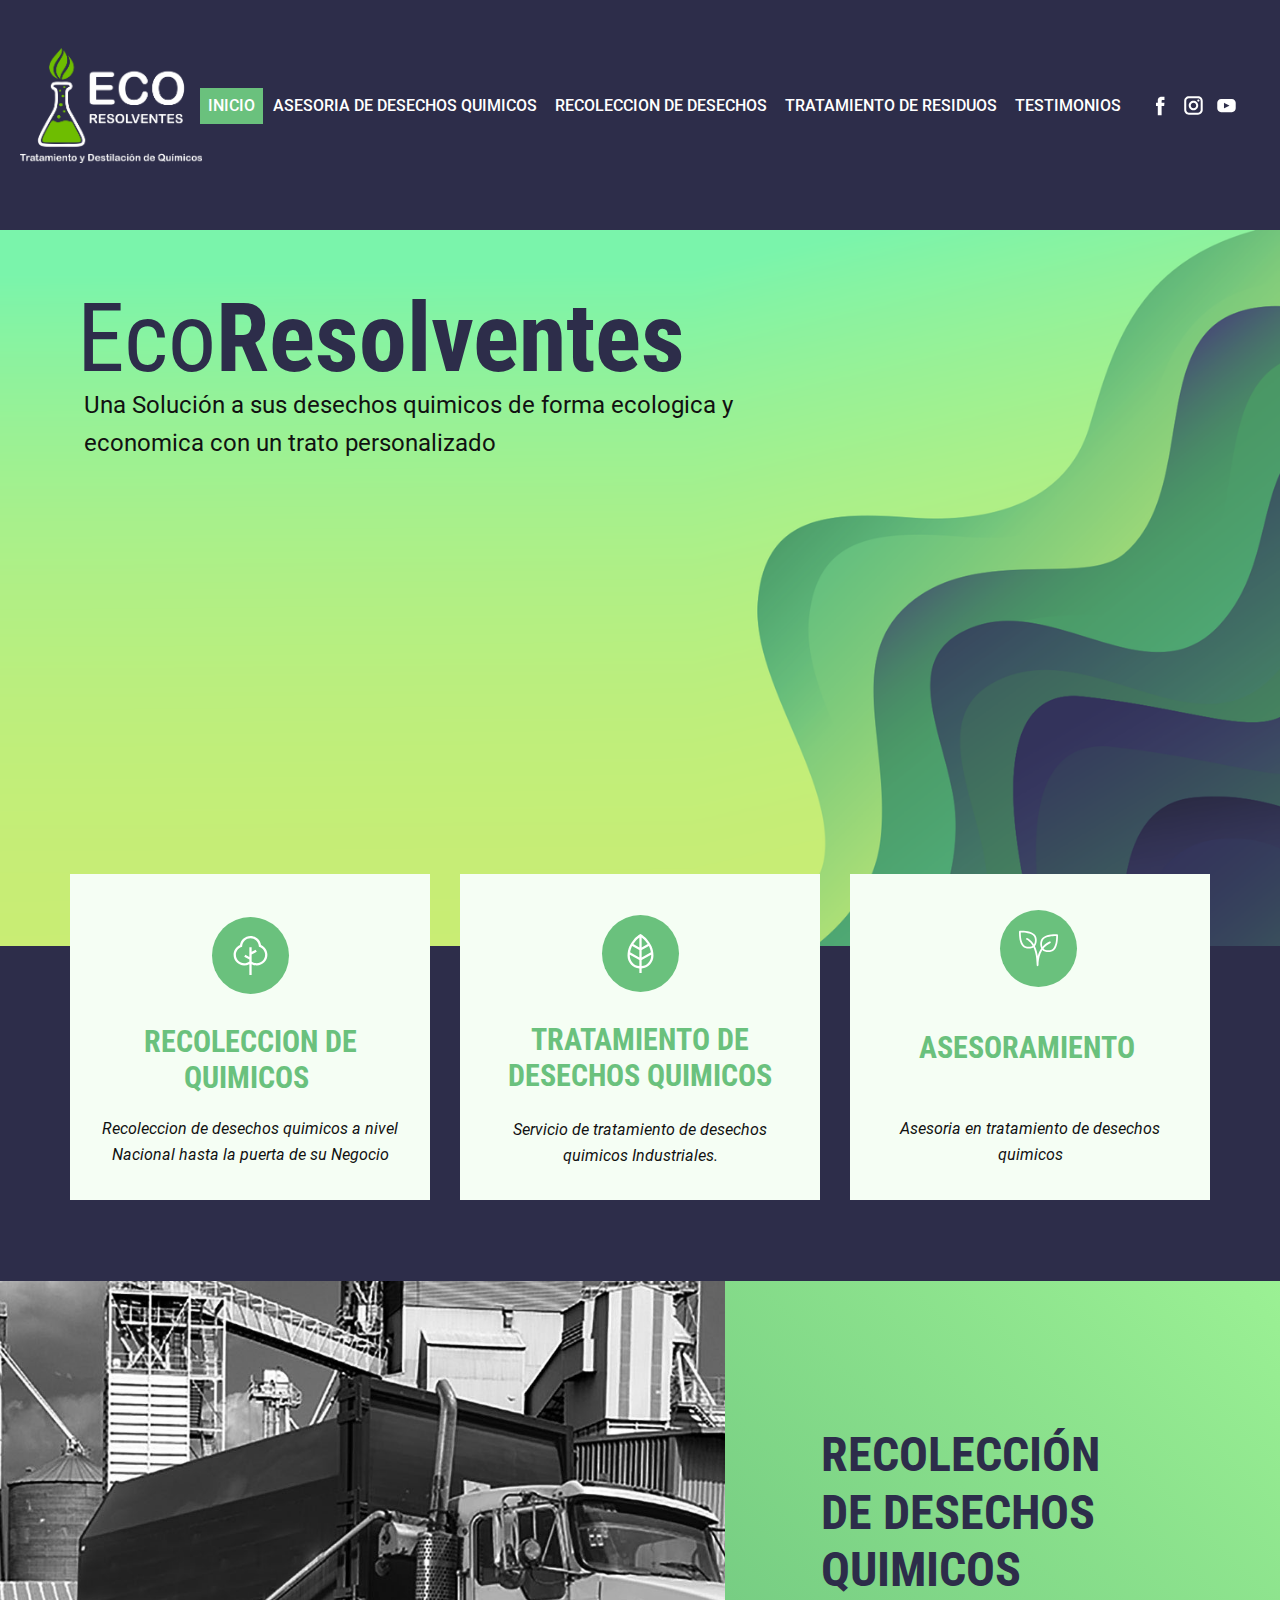
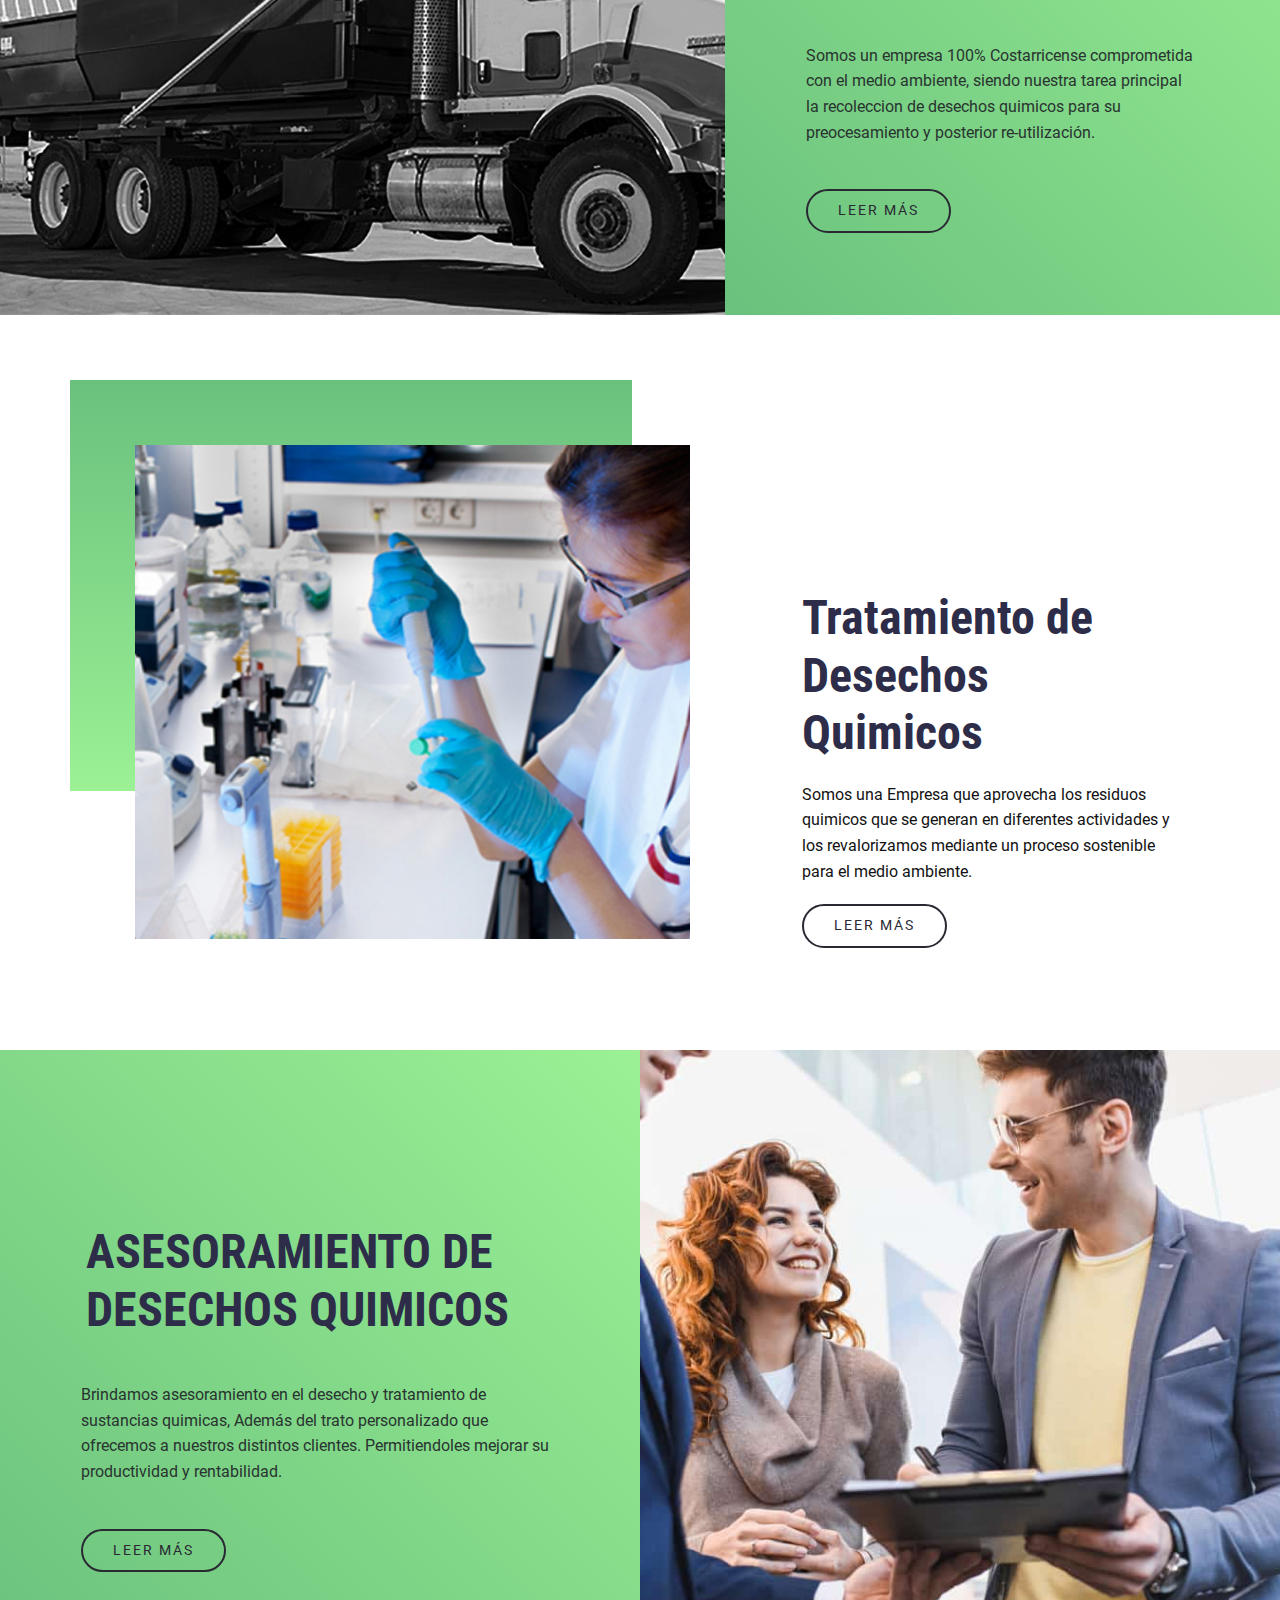
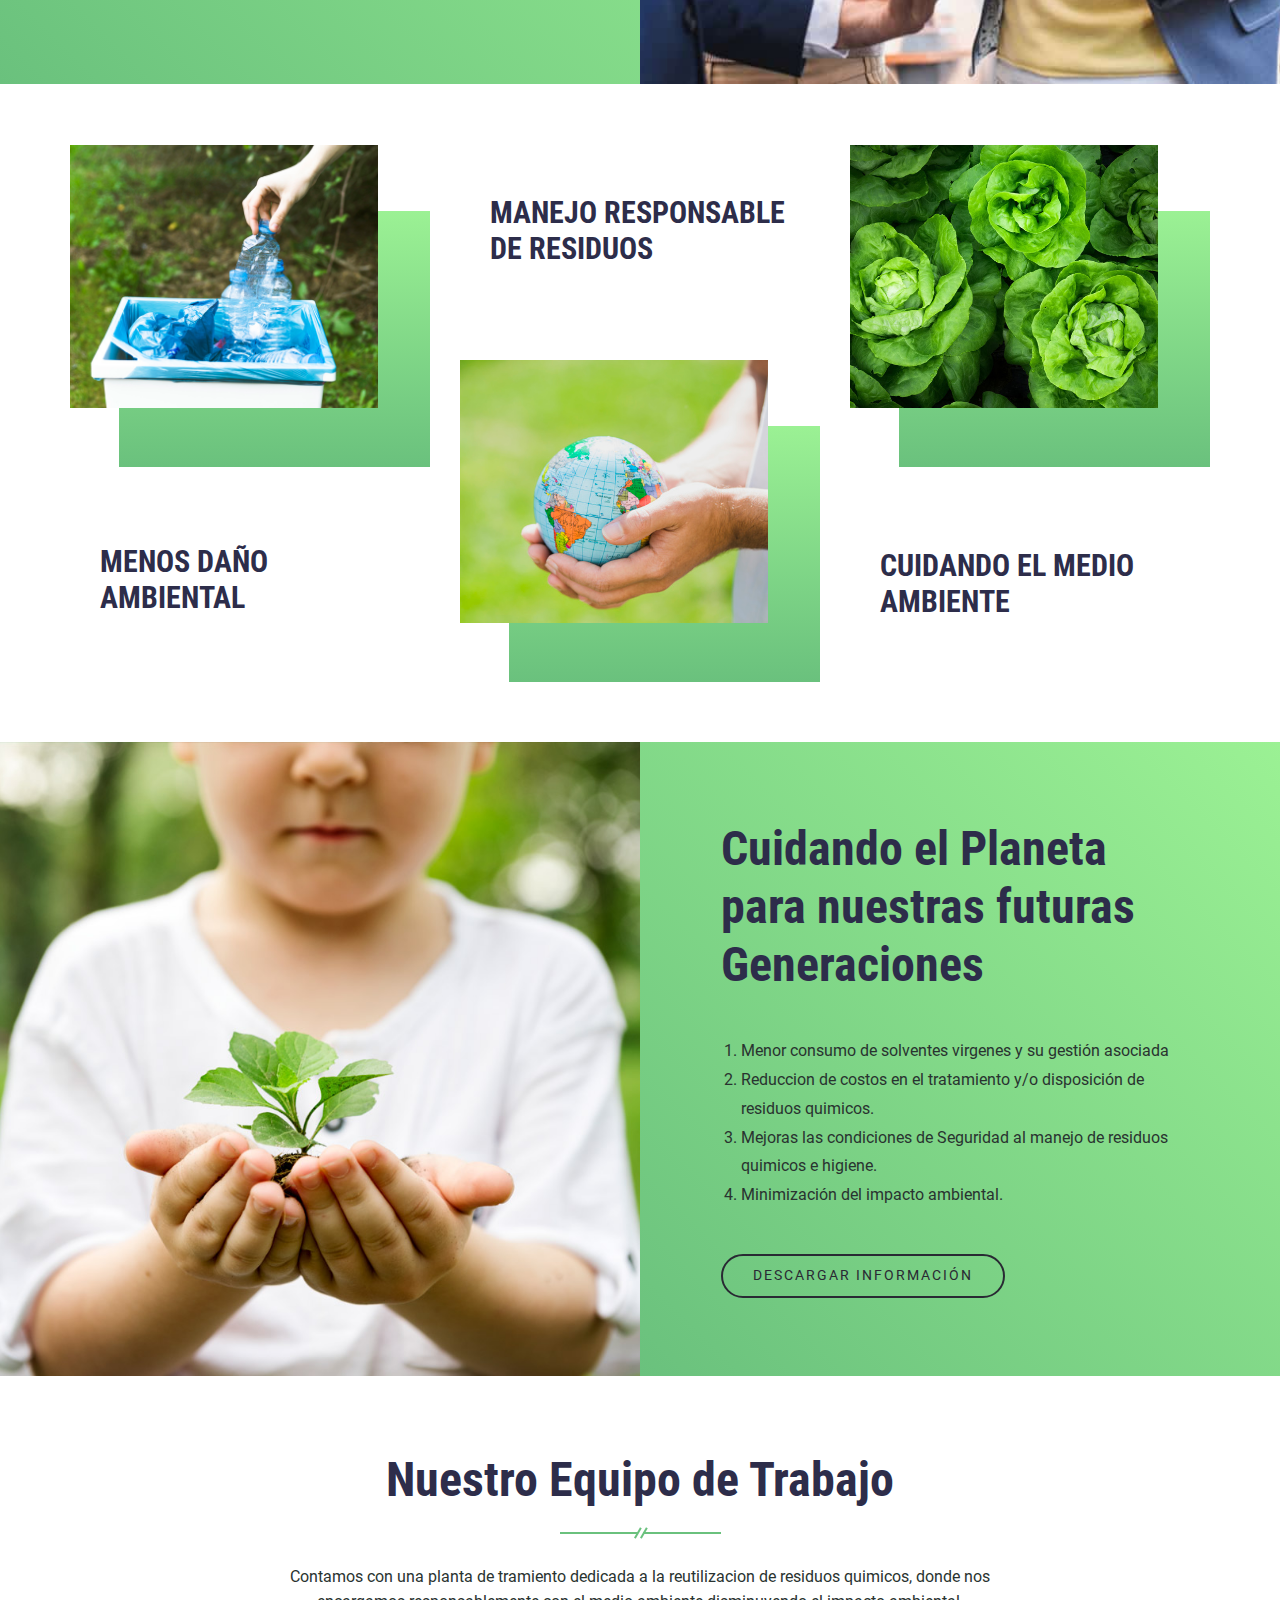
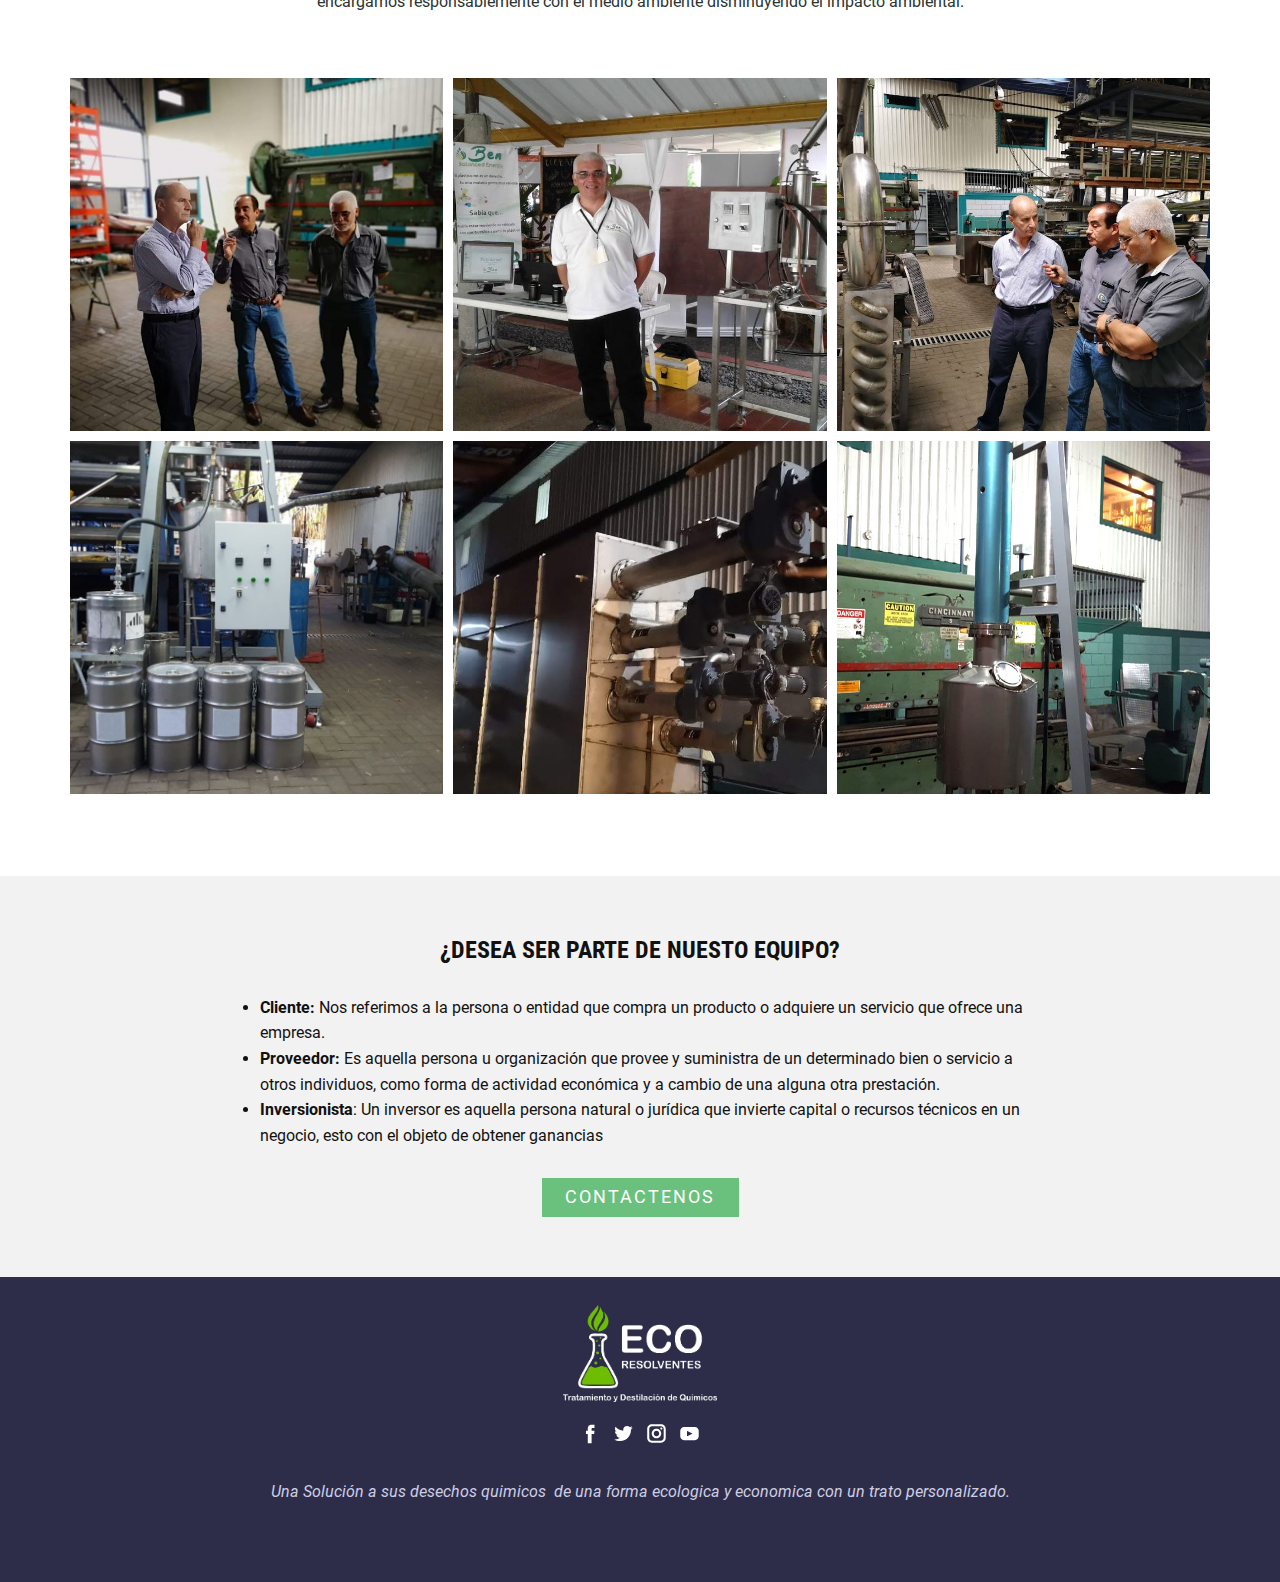
<file: index.html>
<!DOCTYPE html>
<html style="font-size: 16px;" lang="es-CR"><head>
  <!--  <meta name="viewport" content="width=device-width, initial-scale=1.0">  -->
    <meta charset="utf-8">
    <meta name="keywords" content="Cleaner Energy for a Cleaner World, Plant Trees To Save Birds Residence, Our Mission, Help Us Recycle Dumps to Save World, Green World For
                                Our Future Generation, Our Latest Projects, 3487, 154, 1456, 1354">
    <meta name="description" content="">
    <meta name="page_type" content="np-template-header-footer-from-plugin">
    <title>Inicio</title>
    <link rel="stylesheet" href="nicepage.css" media="screen">
<link rel="stylesheet" href="Inicio.css" media="screen">
    <script class="u-script" type="text/javascript" src="jquery.js" defer=""></script>
    <script class="u-script" type="text/javascript" src="nicepage.js" defer=""></script>
    <meta name="generator" content="Nicepage 2.25.0, nicepage.com">
 
  <link id="u-theme-google-font" rel="stylesheet" href="fonts.css">
    <script type="application/ld+json">{
		"@context": "http://schema.org",
		"@type": "Organization",
		"name": "EcoResolventes",
		"url": "index.html",
		"logo": "images/ANDREALOGO1.png",
		"sameAs": [
				"#",
				"https://facebook.com/ecoresolventescr",
				"https://twitter.com/ecoresolventescr",
				"https://www.instagram.com/ecoresolventescr",
				"https://youtube.com/user/%23ecoresolventes"
		]
}</script> 
    <meta property="og:title" content="Inicio">
    <meta property="og:type" content="website">
    <meta name="theme-color" content="#6ac17d">
    <link rel="canonical" href="index.html">
    <meta property="og:url" content="index.html">
    <meta name="twitter:site" content="@">
    <meta name="twitter:card" content="summary_large_image">
    <meta name="twitter:title" content="Inicio">
    <meta name="twitter:description" content="EcoResolventes">
  <script>window._u_GDPRConfirmCode = function () {Oh and if anyone was wondering how Justinmind deals with the Cookie Law, check out our cookie banner footer below!}</script></head>
  <body data-home-page="Inicio.html" data-home-page-title="Inicio" class="u-body"><header class="u-clearfix u-header u-palette-5-dark-2 u-header" id="sec-b289"><div class="u-clearfix u-sheet u-sheet-1">
        <a href="#" class="u-image u-logo u-image-1" src="">
          <img src="images/ANDREALOGO1.png" class="u-logo-image u-logo-image-1" data-image-width="181.8583">
        </a>
      <div class="u-align-left u-social-icons u-spacing-10 u-social-icons-1" data-animation-name="slideIn" data-animation-duration="1000" data-animation-delay="0" data-animation-direction="Down">
          <a class="u-social-url" target="_blank" href=""> 
            <span class="u-icon u-icon-circle u-social-facebook u-social-type-logo u-icon-1">
              <svg class="u-svg-link" preserveAspectRatio="xMidYMin slice" viewBox="0 0 112 112" style=""><use xmlns:xlink="http://www.w3.org/1999/xlink" xlink:href="#svg-a2f5"></use></svg>
              <svg xmlns="http://www.w3.org/2000/svg" xmlns:xlink="http://www.w3.org/1999/xlink" version="1.1" xml:space="preserve" class="u-svg-content" viewBox="0 0 112 112" x="0px" y="0px" id="svg-a2f5"><path d="M75.5,28.8H65.4c-1.5,0-4,0.9-4,4.3v9.4h13.9l-1.5,15.8H61.4v45.1H42.8V58.3h-8.8V42.4h8.8V32.2 c0-7.4,3.4-18.8,18.8-18.8h13.8v15.4H75.5z"></path></svg>
            </span>
          </a>
          <a class="u-social-url" target="_blank" href="">
            <span class="u-icon u-icon-circle u-social-instagram u-social-type-logo u-icon-2">
              <svg class="u-svg-link" preserveAspectRatio="xMidYMin slice" viewBox="0 0 112 112" style=""><use xmlns:xlink="http://www.w3.org/1999/xlink" xlink:href="#svg-693f"></use></svg>
              <svg xmlns="http://www.w3.org/2000/svg" xmlns:xlink="http://www.w3.org/1999/xlink" version="1.1" xml:space="preserve" class="u-svg-content" viewBox="0 0 112 112" x="0px" y="0px" id="svg-693f"><path d="M55.9,32.9c-12.8,0-23.2,10.4-23.2,23.2s10.4,23.2,23.2,23.2s23.2-10.4,23.2-23.2S68.7,32.9,55.9,32.9z M55.9,69.4c-7.4,0-13.3-6-13.3-13.3c-0.1-7.4,6-13.3,13.3-13.3s13.3,6,13.3,13.3C69.3,63.5,63.3,69.4,55.9,69.4z"></path><path d="M79.7,26.8c-3,0-5.4,2.5-5.4,5.4s2.5,5.4,5.4,5.4c3,0,5.4-2.5,5.4-5.4S82.7,26.8,79.7,26.8z"></path><path d="M78.2,11H33.5C21,11,10.8,21.3,10.8,33.7v44.7c0,12.6,10.2,22.8,22.7,22.8h44.7c12.6,0,22.7-10.2,22.7-22.7 V33.7C100.8,21.1,90.6,11,78.2,11z M91,78.4c0,7.1-5.8,12.8-12.8,12.8H33.5c-7.1,0-12.8-5.8-12.8-12.8V33.7 c0-7.1,5.8-12.8,12.8-12.8h44.7c7.1,0,12.8,5.8,12.8,12.8V78.4z"></path></svg>
            </span>
          </a>
          <a class="u-social-url" target="_blank" href="#">
            <span class="u-icon u-icon-circle u-social-type-logo u-social-youtube u-icon-3">
              <svg class="u-svg-link" preserveAspectRatio="xMidYMin slice" viewBox="0 0 112 112" style=""><use xmlns:xlink="http://www.w3.org/1999/xlink" xlink:href="#svg-1db2"></use></svg>
              <svg xmlns="http://www.w3.org/2000/svg" xmlns:xlink="http://www.w3.org/1999/xlink" version="1.1" xml:space="preserve" class="u-svg-content" viewBox="0 0 112 112" x="0px" y="0px" id="svg-1db2"><path d="M82.3,24H29.7C19.3,24,11,32.5,11,43v26.7c0,10.5,8.3,19,18.7,19h52.5c10.3,0,18.7-8.5,18.7-19V43 C101,32.5,92.7,24,82.3,24L82.3,24z M69.7,57.6L45.1,69.5c-0.7,0.2-1.4-0.2-1.4-0.8V44.1c0-0.7,0.8-1.3,1.4-0.8l24.6,12.6 C70.4,56.2,70.4,57.3,69.7,57.6L69.7,57.6z"></path></svg>
            </span>
          </a>
        </div>
        <nav class="u-menu u-menu-dropdown u-offcanvas u-menu-1">
          <div class="menu-collapse" style="font-size: 1rem; letter-spacing: 0; text-transform: uppercase; font-weight: 500;">  
            <a class="u-active-palette-1-base u-button-style u-custom-left-right-menu-spacing u-custom-padding-bottom u-custom-top-bottom-menu-spacing u-hover-palette-1-light-1 u-nav-link u-text-active-white u-text-hover-white" href="#"> 
              <svg><use xmlns:xlink="http://www.w3.org/1999/xlink" xlink:href="#menu-hamburger"></use></svg>
              <svg version="1.1" xmlns="http://www.w3.org/2000/svg" xmlns:xlink="http://www.w3.org/1999/xlink"><defs><symbol id="menu-hamburger" viewBox="0 0 16 16" style="width: 16px; height: 16px;"><rect y="1" width="16" height="2"></rect><rect y="7" width="16" height="2"></rect><rect y="13" width="16" height="2"></rect>
</symbol>
</defs></svg>
            </a>
          </div>
          <div class="u-custom-menu u-nav-container">
            <ul class="u-nav u-spacing-2 u-unstyled u-nav-1"><li class="u-nav-item"><a class="u-active-palette-1-base u-button-style u-hover-palette-1-light-1 u-nav-link u-text-active-white u-text-hover-white" href="Inicio.html" style="padding: 10px 8px;">Inicio</a>
</li><li class="u-nav-item"><a class="u-active-palette-1-base u-button-style u-hover-palette-1-light-1 u-nav-link u-text-active-white u-text-hover-white" href="Asesoria-de-Desechos-Quimicos.html" style="padding: 10px 8px;">Asesoria de Desechos Quimicos</a>
</li><li class="u-nav-item"><a class="u-active-palette-1-base u-button-style u-hover-palette-1-light-1 u-nav-link u-text-active-white u-text-hover-white" href="Recoleccion-de-Desechos.html" style="padding: 10px 8px;">Recoleccion de Desechos</a>
</li><li class="u-nav-item"><a class="u-active-palette-1-base u-button-style u-hover-palette-1-light-1 u-nav-link u-text-active-white u-text-hover-white" href="Tratamiento-de-Residuos.html" style="padding: 10px 8px;">Tratamiento de Residuos</a>
</li><li class="u-nav-item"><a class="u-active-palette-1-base u-button-style u-hover-palette-1-light-1 u-nav-link u-text-active-white u-text-hover-white" href="Testimonios.html" style="padding: 10px 8px;">Testimonios</a>
</li></ul>
          </div>
          <div class="u-custom-menu u-nav-container-collapse">
            <div class="u-black u-container-style u-inner-container-layout u-opacity u-opacity-95 u-sidenav">
              <div class="u-menu-close"></div>
              <ul class="u-align-center u-nav u-popupmenu-items u-unstyled u-nav-2"><li class="u-nav-item"><a class="u-button-style u-nav-link" href="Inicio.html" style="padding: 10px 20px;">Inicio</a>
</li><li class="u-nav-item"><a class="u-button-style u-nav-link" href="Asesoria-de-Desechos-Quimicos.html" style="padding: 10px 20px;">Asesoria de Desechos Quimicos</a>
</li><li class="u-nav-item"><a class="u-button-style u-nav-link" href="Recoleccion-de-Desechos.html" style="padding: 10px 20px;">Recoleccion de Desechos</a>
</li><li class="u-nav-item"><a class="u-button-style u-nav-link" href="Tratamiento-de-Residuos.html" style="padding: 10px 20px;">Tratamiento de Residuos</a>
</li><li class="u-nav-item"><a class="u-button-style u-nav-link" href="Testimonios.html" style="padding: 10px 20px;">Testimonios</a>
</li></ul>
            </div>
            <div class="u-black u-menu-overlay u-opacity u-opacity-70"></div>
          </div>
        </nav>
      </div></header> 
    <section class="u-clearfix u-image u-section-1" id="sec-0896" data-image-width="1600" data-image-height="838">
      <div class="u-clearfix u-sheet u-sheet-1">
        <div class="u-align-left u-container-style u-group u-group-1">
          <div class="u-container-layout u-valign-middle-sm u-valign-middle-xs u-container-layout-1">
            <p class="u-large-text u-text u-text-variant u-text-1">Una Solución a sus desechos quimicos de forma ecologica y economica con un trato personalizado</p>
            <h1 class="u-text u-text-palette-5-dark-2 u-title u-text-2">Eco<b>Resolventes</b>
              <br>
              <br>
            </h1>
          </div>
        </div>
      </div>
    </section>
    <section class="u-clearfix u-palette-5-dark-2 u-section-2" id="sec-d5c1">
      <div class="u-clearfix u-sheet u-sheet-1">
        <div class="u-clearfix u-expanded-width u-gutter-30 u-layout-wrap u-layout-wrap-1">
          <div class="u-layout">
            <div class="u-layout-row">
              <div class="u-align-center u-border-no-bottom u-border-no-left u-border-no-right u-border-no-top u-container-style u-layout-cell u-left-cell u-palette-2-light-3 u-size-20 u-size-20-md u-layout-cell-1">
                <div class="u-container-layout u-valign-top u-container-layout-1">
                  <span class="u-align-left u-icon u-icon-circle u-palette-1-base u-spacing-19 u-icon-1">
                    <svg class="u-svg-link" preserveAspectRatio="xMidYMin slice" viewBox="0 0 512 512"><use xmlns:xlink="http://www.w3.org/1999/xlink" xlink:href="#svg-ff3b"></use></svg>
                    <svg xmlns="http://www.w3.org/2000/svg" xmlns:xlink="http://www.w3.org/1999/xlink" version="1.1" id="svg-ff3b" x="0px" y="0px" viewBox="0 0 512 512" style="enable-background:new 0 0 512 512;" xml:space="preserve" class="u-svg-content"><g><g><path d="M394.163,119.466c-4.535-31.37-19.603-60.217-43.037-82.042C325.213,13.291,291.431,0,256.002,0    c-35.429,0-69.211,13.291-95.125,37.424c-23.434,21.825-38.501,50.672-43.037,82.042c-50.475,22.04-83.763,72.319-83.763,127.977    c0,76.979,62.627,139.605,139.605,139.605c23.725,0,46.846-6.032,67.318-17.307V512h30V369.741    c20.472,11.275,43.593,17.307,67.318,17.307c76.979,0,139.605-62.627,139.605-139.605    C477.926,191.785,444.638,141.505,394.163,119.466z M338.32,357.048c-24.474,0-48.13-8.171-67.318-23.122v-91.75l67.279-35.375    l-13.962-26.553l-53.317,28.034V149.23h-30v125.545l-53.317-28.034l-13.962,26.553l67.279,35.375v25.257    c-19.188,14.951-42.844,23.122-67.318,23.122c-60.437,0-109.605-49.169-109.605-109.605c0-46.211,29.226-87.7,72.725-103.241    l9.176-3.278l0.734-9.716c2.078-27.469,14.369-52.979,34.61-71.83C201.665,40.433,228.187,30,256.002,30    s54.337,10.433,74.679,29.377c20.241,18.851,32.532,44.36,34.61,71.83l0.734,9.716l9.176,3.278    c43.499,15.541,72.725,57.03,72.725,103.241C447.926,307.879,398.757,357.048,338.32,357.048z"></path>
</g>
</g><g></g><g></g><g></g><g></g><g></g><g></g><g></g><g></g><g></g><g></g><g></g><g></g><g></g><g></g><g></g></svg>
                  </span>
                  <h3 class="u-text u-text-palette-1-base u-text-1">Recoleccion de quimicos&nbsp;</h3>
                  <p class="u-text u-text-2">Recoleccion de desechos quimicos a nivel Nacional hasta la puerta de su Negocio</p>
                </div>
              </div>
              <div class="u-container-style u-layout-cell u-palette-2-light-3 u-size-20 u-size-20-md u-layout-cell-2">
                <div class="u-container-layout u-container-layout-2">
                  <span class="u-align-left u-icon u-icon-circle u-palette-1-base u-spacing-19 u-icon-2">
                    <svg class="u-svg-link" preserveAspectRatio="xMidYMin slice" viewBox="0 0 512 512"><use xmlns:xlink="http://www.w3.org/1999/xlink" xlink:href="#svg-6fb5"></use></svg>
                    <svg xmlns="http://www.w3.org/2000/svg" xmlns:xlink="http://www.w3.org/1999/xlink" version="1.1" id="svg-6fb5" x="0px" y="0px" viewBox="0 0 512 512" style="enable-background:new 0 0 512 512;" xml:space="preserve" class="u-svg-content"><g><g><path d="M400.769,161.894c-13.492-30.843-32.268-60.196-55.809-87.247c-39.996-45.958-79.756-69.304-81.43-70.275L256,0    l-7.531,4.372c-1.673,0.972-41.433,24.317-81.43,70.275c-23.541,27.051-42.317,56.404-55.809,87.247    C94.295,200.608,85.71,241.715,85.71,284.072c0,88.336,68.579,160.952,155.291,167.411V512h29.999v-60.517    c86.712-6.46,155.291-79.076,155.291-167.411C426.29,241.716,417.704,200.608,400.769,161.894z M188.999,95.112    c18.864-21.805,37.891-38.23,52.001-49.091V177.19l-79.935-44.823C169.317,119.536,178.64,107.088,188.999,95.112z     M138.467,174.484c2.359-5.423,4.905-10.799,7.624-16.122L241,211.583v95.705L119.39,239.095    C123.045,216.938,129.405,195.324,138.467,174.484z M241.001,421.375c-70.149-6.381-125.293-65.518-125.293-137.303    c0-4.176,0.109-8.337,0.294-12.484l124.999,70.094V421.375z M373.284,173.916c9.193,21.016,15.636,42.821,19.324,65.179    l-121.609,68.193v-95.705l94.913-53.224C368.538,163.498,370.997,168.684,373.284,173.916z M270.998,177.19V45.988    c13.907,10.7,32.613,26.842,51.332,48.353c10.627,12.212,20.178,24.916,28.608,38.023L270.998,177.19z M270.999,421.375v-79.693    l124.998-70.093c0.185,4.148,0.294,8.308,0.294,12.484C396.292,355.856,341.149,414.994,270.999,421.375z"></path>
</g>
</g><g></g><g></g><g></g><g></g><g></g><g></g><g></g><g></g><g></g><g></g><g></g><g></g><g></g><g></g><g></g></svg>
                  </span>
                  <h3 class="u-align-center u-text u-text-palette-1-base u-text-3">Tratamiento de desechos quimicos</h3>
                  <p class="u-align-center u-text u-text-4">Servicio de tratamiento de desechos quimicos Industriales.</p>
                </div>
              </div>
              <div class="u-container-style u-layout-cell u-palette-2-light-3 u-right-cell u-size-20 u-size-20-md u-layout-cell-3">
                <div class="u-container-layout u-container-layout-3">
                  <span class="u-align-left u-icon u-icon-circle u-palette-1-base u-spacing-19 u-icon-3">
                    <svg class="u-svg-link" preserveAspectRatio="xMidYMin slice" viewBox="0 0 469.824 469.824"><use xmlns:xlink="http://www.w3.org/1999/xlink" xlink:href="#svg-9ca0"></use></svg>
                    <svg xmlns="http://www.w3.org/2000/svg" xmlns:xlink="http://www.w3.org/1999/xlink" version="1.1" id="svg-9ca0" x="0px" y="0px" viewBox="0 0 469.824 469.824" style="enable-background:new 0 0 469.824 469.824;" xml:space="preserve" class="u-svg-content"><g><g><path d="M188.885,67.36C147.84,26.336,67.52,21.579,10.667,21.579C4.779,21.579,0,26.357,0,32.245    c0,56.853,4.736,137.173,45.781,178.219c17.323,17.323,43.883,25.067,70.208,25.067c28.608,0,56.96-9.152,72.896-25.088    C219.456,179.872,225.067,103.52,188.885,67.36z M173.803,195.381c-22.827,22.805-86.208,26.709-112.917,0    C27.755,162.251,22.016,94.944,21.397,42.976c51.968,0.619,119.275,6.357,152.405,39.488    C200.512,109.173,196.608,172.576,173.803,195.381z"></path>
</g>
</g><g><g><path d="M459.157,63.776c-56.853,0-137.173,4.736-178.219,45.781c-36.181,36.16-30.571,112.512,0,143.083    c15.936,15.915,44.267,25.067,72.875,25.067c26.325,0,52.864-7.723,70.229-25.045c41.024-41.045,45.781-121.365,45.781-178.219    C469.824,68.555,465.045,63.776,459.157,63.776z M408.917,237.557c-26.709,26.709-90.112,22.805-112.917,0    c-22.805-22.805-26.709-86.208,0-112.917c33.131-33.131,100.437-38.869,152.405-39.488    C447.787,137.141,442.048,204.448,408.917,237.557z"></path>
</g>
</g><g><g><path d="M382.123,156.107c-2.517-5.355-9.728-7.189-15.04-4.715c-81.813,38.464-122.005,105.536-140.267,174.485    c-22.592-146.603-87.936-191.296-115.648-210.261c-3.456-2.368-6.144-4.096-7.637-5.568c-4.16-4.16-10.923-4.16-15.083,0    c-4.16,4.16-4.16,10.923,0,15.083c2.112,2.091,5.76,4.715,10.688,8.085c31.232,21.355,114.197,78.123,114.197,304.363    c0,5.888,4.779,10.667,10.667,10.667s10.667-4.779,10.667-10.645c0-91.413,24.555-211.925,141.504-266.88    c0-0.021,1.728-0.832,1.728-0.832C383.211,167.371,384.64,161.44,382.123,156.107z"></path>
</g>
</g><g></g><g></g><g></g><g></g><g></g><g></g><g></g><g></g><g></g><g></g><g></g><g></g><g></g><g></g><g></g></svg>
                  </span>
                  <h3 class="u-align-center u-text u-text-palette-1-base u-text-5">ASESorAMIENTO&nbsp;</h3>
                  <p class="u-align-center u-text u-text-6">Asesoria en tratamiento de desechos quimicos</p>
                </div>
              </div>
            </div>
          </div>
        </div>
      </div>
    </section>
    <section class="u-clearfix u-section-3" id="carousel_9cc2">
      <div class="u-clearfix u-expanded-width u-layout-wrap u-layout-wrap-1">
        <div class="u-gutter-0 u-layout">
          <div class="u-layout-row">
            <div class="u-container-style u-image u-layout-cell u-left-cell u-size-34 u-image-1">
              <div class="u-container-layout"></div>
            </div>
            <div class="u-align-left-sm u-align-left-xs u-container-style u-gradient u-layout-cell u-right-cell u-size-26 u-layout-cell-2">
              <div class="u-container-layout u-container-layout-2">
                <h2 class="u-text u-text-1">RECOLECCIÓN&nbsp;<br>DE DESECHOS QUIMICOS
                </h2>
                <p class="u-text u-text-palette-4-dark-3 u-text-2">Somos un empresa 100% Costarricense comprometida con el medio ambiente, siendo nuestra tarea principal la recoleccion de desechos quimicos para su preocesamiento y posterior re-utilización.</p>
                <a href="Recoleccion-de-Desechos.html" class="u-border-2 u-border-palette-5-dark-3 u-btn u-button-style u-btn-1">LEER MÁS</a>
              </div>
            </div>
          </div>
        </div>
      </div>
    </section>
    <section class="u-clearfix u-section-4" id="sec-6dbd">
      <div class="u-clearfix u-sheet u-sheet-1">
        <div class="u-clearfix u-expanded-width u-gutter-30 u-layout-wrap u-layout-wrap-1">
          <div class="u-layout">
            <div class="u-layout-row">
              <div class="u-align-left u-container-style u-expand-resize u-layout-cell u-left-cell u-size-36 u-layout-cell-1">
                <div class="u-container-layout">
                  <div class="u-gradient u-shape u-shape-1"></div>
                  <img class="u-image u-image-1" src="images/DERECHO-TOXICOLOGAFORENSE.jpg">
                </div>
              </div>
              <div class="u-align-left u-container-style u-layout-cell u-right-cell u-size-24 u-layout-cell-2">
                <div class="u-container-layout u-valign-middle-xs u-container-layout-2">
                  <h2 class="u-text u-text-1">Tratamiento de Desechos Quimicos</h2>
                  <p class="u-text u-text-2">Somos una Empresa que aprovecha los residuos quimicos que se generan en diferentes actividades y los revalorizamos mediante un proceso sostenible para el medio ambiente.</p>
                  <a href="Tratamiento-de-Residuos.html" class="u-border-2 u-border-palette-5-dark-3 u-btn u-button-style u-btn-1">LEER MÁS</a>
                </div>
              </div>
            </div>
          </div>
        </div>
      </div>
    </section>
    <section class="u-clearfix u-section-5" id="carousel_1dbf">
      <div class="u-clearfix u-expanded-width u-layout-wrap u-layout-wrap-1">
        <div class="u-gutter-0 u-layout">
          <div class="u-layout-row">
            <div class="u-container-style u-gradient u-layout-cell u-left-cell u-size-30 u-layout-cell-1">
              <div class="u-container-layout u-container-layout-1">
                <h2 class="u-text u-text-1">ASESORAMIENTO DE DESECHOS QUIMICOS&nbsp;</h2>
                <p class="u-text u-text-palette-4-dark-3 u-text-2">Brindamos asesoramiento en el desecho y tratamiento de sustancias quimicas, Además del trato personalizado que ofrecemos a nuestros distintos clientes. Permitiendoles mejorar su productividad y rentabilidad.</p>
                <a href="Asesoria-de-Desechos-Quimicos.html" class="u-border-2 u-border-palette-5-dark-3 u-btn u-button-style u-btn-1">LEER MáS</a>
              </div>
            </div>
            <div class="u-align-left-sm u-align-left-xs u-container-style u-image u-layout-cell u-right-cell u-size-30 u-image-1">
              <div class="u-container-layout"></div>
            </div>
          </div>
        </div>
      </div>
    </section>
    <section class="u-clearfix u-section-6" id="sec-4be1">
      <div class="u-clearfix u-sheet u-sheet-1">
        <div class="u-clearfix u-expanded-width u-gutter-30 u-layout-wrap u-layout-wrap-1">
          <div class="u-layout">
            <div class="u-layout-row">
              <div class="u-size-20 u-size-30-md">
                <div class="u-layout-col">
                  <div class="u-align-left u-container-style u-layout-cell u-left-cell u-size-36 u-layout-cell-1">
                    <div class="u-container-layout">
                      <div class="u-align-left u-gradient u-shape u-shape-1"></div>
                      <img src="images/handthrowingplasticbottleinbin_232147826318.jpg" alt="" class="u-align-left u-image u-image-1">
                    </div>
                  </div>
                  <div class="u-align-left u-container-style u-layout-cell u-left-cell u-size-24 u-layout-cell-2">
                    <div class="u-container-layout u-container-layout-2">
                      <h3 class="u-text u-text-1">Menos Daño ambiental</h3>
                    </div>
                  </div>
                </div>
              </div>
              <div class="u-size-20 u-size-30-md">
                <div class="u-layout-col">
                  <div class="u-align-left u-container-style u-layout-cell u-size-24 u-layout-cell-3">
                    <div class="u-container-layout u-container-layout-3">
                      <h3 class="u-text u-text-2">Manejo Responsable de Residuos</h3>
                    </div>
                  </div>
                  <div class="u-align-left u-container-style u-layout-cell u-size-36 u-layout-cell-4">
                    <div class="u-container-layout">
                      <div class="u-align-left u-gradient u-shape u-shape-2"></div>
                      <img src="images/manshandholdingsmallglobe_232147817169.jpg" alt="" class="u-align-left u-image u-image-2">
                    </div>
                  </div>
                </div>
              </div>
              <div class="u-size-20 u-size-60-md">
                <div class="u-layout-col">
                  <div class="u-align-left u-container-style u-layout-cell u-right-cell u-size-36 u-layout-cell-5">
                    <div class="u-container-layout">
                      <div class="u-align-left u-gradient u-shape u-shape-3"></div>
                      <img src="images/5.jpg" alt="" class="u-align-left u-image u-image-3">
                    </div>
                  </div>
                  <div class="u-align-left u-container-style u-layout-cell u-right-cell u-size-24 u-layout-cell-6">
                    <div class="u-container-layout u-container-layout-6">
                      <h3 class="u-text u-text-3">Cuidando el Medio Ambiente</h3>
                    </div>
                  </div>
                </div>
              </div>
            </div>
          </div>
        </div>
      </div>
    </section>
    <section class="u-clearfix u-section-7" id="carousel_59d8">
      <div class="u-clearfix u-expanded-width u-layout-wrap u-layout-wrap-1">
        <div class="u-gutter-0 u-layout">
          <div class="u-layout-row">
            <div class="u-container-style u-image u-layout-cell u-left-cell u-size-30 u-image-1">
              <div class="u-container-layout"></div>
            </div>
            <div class="u-align-left-sm u-align-left-xs u-container-style u-gradient u-layout-cell u-right-cell u-size-30 u-layout-cell-2">
              <div class="u-container-layout u-valign-middle u-container-layout-2">
                <h2 class="u-text u-text-1">Cuidando el Planeta&nbsp;<br>para nuestras futuras Generaciones
                </h2>
                <ol class="u-indent-0 u-text u-text-palette-4-dark-3 u-text-2">
                  <li>Menor consumo de solventes virgenes y su gestión asociada<br>
                  </li>
                  <li>Reduccion de costos en el tratamiento y/o disposición de residuos quimicos.<br>
                  </li>
                  <li>Mejoras las condiciones de Seguridad al manejo de residuos quimicos e higiene.<br>
                  </li>
                  <li>Minimización del impacto ambiental.<br>
                  </li>
                </ol>
                <a href="files/Informacionsobreelcuidadodelplaneta.pdf" class="u-border-2 u-border-palette-5-dark-3 u-btn u-button-style u-file-link u-btn-1" target="_blank">DESCARGAR INFORMACIÓN</a>
              </div>
            </div>
          </div>
        </div>
      </div>
    </section>
    <section class="u-clearfix u-section-8" id="sec-513d">
      <div class="u-clearfix u-sheet u-sheet-1">
        <div class="u-container-style u-expanded-width-md u-expanded-width-sm u-expanded-width-xs u-group u-group-1">
          <div class="u-container-layout u-valign-middle u-container-layout-1">
            <h2 class="u-align-center u-text u-text-1">Nuestro Equipo de Trabajo</h2>
            <img src="images/line.png" alt="" class="u-image u-image-default u-image-1" data-image-width="161" data-image-height="12">
            <p class="u-align-center u-text u-text-palette-4-dark-3 u-text-2">Contamos con una planta de tramiento dedicada a la reutilizacion de residuos quimicos, donde nos encargamos responsablemente con el medio ambiente disminuyendo el impacto ambiental.</p>
          </div>
        </div>
        <div class="u-clearfix u-expanded-width u-gutter-10 u-layout-wrap u-layout-wrap-1">
          <div class="u-gutter-0 u-layout">
            <div class="u-layout-col">
              <div class="u-size-30">
                <div class="u-layout-row">
                  <div class="u-container-style u-image u-layout-cell u-left-cell u-size-20 u-image-2">
                    <div class="u-container-layout"></div>
                  </div>
                  <div class="u-container-style u-image u-layout-cell u-size-20 u-image-3" data-image-width="1072" data-image-height="643">
                    <div class="u-container-layout"></div>
                  </div>
                  <div class="u-container-style u-image u-layout-cell u-right-cell u-size-20 u-image-4">
                    <div class="u-container-layout"></div>
                  </div>
                </div>
              </div>
              <div class="u-size-30">
                <div class="u-layout-row">
                  <div class="u-container-style u-image u-layout-cell u-left-cell u-size-20 u-image-5">
                    <div class="u-container-layout"></div>
                  </div>
                  <div class="u-container-style u-image u-layout-cell u-size-20 u-image-6">
                    <div class="u-container-layout"></div>
                  </div>
                  <div class="u-container-style u-image u-layout-cell u-right-cell u-size-20 u-image-7">
                    <div class="u-container-layout"></div>
                  </div>
                </div>
              </div>
            </div>
          </div>
        </div>
      </div>
    </section>
    <section class="u-align-center u-clearfix u-grey-5 u-section-9" id="sec-9cd3">
      <div class="u-clearfix u-sheet u-valign-middle u-sheet-1">
        <h4 class="u-text u-text-1">¿DESEA SER PARTE DE NUESTO EQUIPO?</h4>
        <ul class="u-align-left u-text u-text-2">
          <li style=""><b>Cliente: </b>Nos referimos a la persona o entidad que compra un producto o adquiere un servicio que ofrece una empresa.
          </li>
          <li style=""><b>Proveedor: </b>Es aquella persona u organización que provee y suministra de un determinado bien o servicio a otros individuos, como forma de actividad económica y a cambio de una alguna otra prestación.
          </li>
          <li style=""><b>Inversionista</b>: Un inversor es aquella persona natural o jurídica que invierte capital o recursos técnicos en un negocio, esto con el objeto de obtener ganancias
          </li>
        </ul>
        <a href="https://forms.gle/8jXacEc8y9qs449BA" class="u-border-radius-0 u-btn u-btn-rectangle u-button-style u-color-scheme-summer-time u-color-style-multicolor-1 u-palette-1-base u-btn-1" target="_blank">CONTACTENOS</a>
      </div>
    </section>
    
    
    <footer class="u-clearfix u-footer u-palette-5-dark-2" id="sec-b773"><div class="u-clearfix u-sheet u-sheet-1">
        <a href="" class="u-image u-logo u-image-1" data-image-width="1601" data-image-height="1012">
          <img src="images/ANDREALOGO1.png" class="u-logo-image u-logo-image-1" data-image-width="154.1548">
        </a>
        <div class="u-align-left u-social-icons u-spacing-10 u-social-icons-1" data-animation-name="flash" data-animation-duration="1000" data-animation-delay="0" data-animation-direction="">
          <a class="u-social-url" target="_blank" href="https://facebook.com/ecoresolventescr">
            <span class="u-icon u-icon-circle u-social-facebook u-social-type-logo u-icon-1">
              <svg class="u-svg-link" preserveAspectRatio="xMidYMin slice" viewBox="0 0 112 112" style=""><use xmlns:xlink="http://www.w3.org/1999/xlink" xlink:href="#svg-8e49"></use></svg>
              <svg xmlns="http://www.w3.org/2000/svg" xmlns:xlink="http://www.w3.org/1999/xlink" version="1.1" xml:space="preserve" class="u-svg-content" viewBox="0 0 112 112" x="0px" y="0px" id="svg-8e49"><path d="M75.5,28.8H65.4c-1.5,0-4,0.9-4,4.3v9.4h13.9l-1.5,15.8H61.4v45.1H42.8V58.3h-8.8V42.4h8.8V32.2 c0-7.4,3.4-18.8,18.8-18.8h13.8v15.4H75.5z"></path></svg>
            </span>
          </a>
          <a class="u-social-url" target="_blank" href="https://twitter.com/ecoresolventescr">
            <span class="u-icon u-icon-circle u-social-twitter u-social-type-logo u-icon-2">
              <svg class="u-svg-link" preserveAspectRatio="xMidYMin slice" viewBox="0 0 112 112" style=""><use xmlns:xlink="http://www.w3.org/1999/xlink" xlink:href="#svg-caca"></use></svg>
              <svg xmlns="http://www.w3.org/2000/svg" xmlns:xlink="http://www.w3.org/1999/xlink" version="1.1" xml:space="preserve" class="u-svg-content" viewBox="0 0 112 112" x="0px" y="0px" id="svg-caca"><path d="M92.2,38.2c0,0.8,0,1.6,0,2.3c0,24.3-18.6,52.4-52.6,52.4c-10.6,0.1-20.2-2.9-28.5-8.2 c1.4,0.2,2.9,0.2,4.4,0.2c8.7,0,16.7-2.9,23-7.9c-8.1-0.2-14.9-5.5-17.3-12.8c1.1,0.2,2.4,0.2,3.4,0.2c1.6,0,3.3-0.2,4.8-0.7 c-8.4-1.6-14.9-9.2-14.9-18c0-0.2,0-0.2,0-0.2c2.5,1.4,5.4,2.2,8.4,2.3c-5-3.3-8.3-8.9-8.3-15.4c0-3.4,1-6.5,2.5-9.2 c9.1,11.1,22.7,18.5,38,19.2c-0.2-1.4-0.4-2.8-0.4-4.3c0.1-10,8.3-18.2,18.5-18.2c5.4,0,10.1,2.2,13.5,5.7c4.3-0.8,8.1-2.3,11.7-4.5 c-1.4,4.3-4.3,7.9-8.1,10.1c3.7-0.4,7.3-1.4,10.6-2.9C98.9,32.3,95.7,35.5,92.2,38.2z"></path></svg>
            </span>
          </a>
          <a class="u-social-url" target="_blank" href="https://www.instagram.com/ecoresolventescr">
            <span class="u-icon u-icon-circle u-social-instagram u-social-type-logo u-icon-3">
              <svg class="u-svg-link" preserveAspectRatio="xMidYMin slice" viewBox="0 0 112 112" style=""><use xmlns:xlink="http://www.w3.org/1999/xlink" xlink:href="#svg-9c66"></use></svg>
              <svg xmlns="http://www.w3.org/2000/svg" xmlns:xlink="http://www.w3.org/1999/xlink" version="1.1" xml:space="preserve" class="u-svg-content" viewBox="0 0 112 112" x="0px" y="0px" id="svg-9c66"><path d="M55.9,32.9c-12.8,0-23.2,10.4-23.2,23.2s10.4,23.2,23.2,23.2s23.2-10.4,23.2-23.2S68.7,32.9,55.9,32.9z M55.9,69.4c-7.4,0-13.3-6-13.3-13.3c-0.1-7.4,6-13.3,13.3-13.3s13.3,6,13.3,13.3C69.3,63.5,63.3,69.4,55.9,69.4z"></path><path d="M79.7,26.8c-3,0-5.4,2.5-5.4,5.4s2.5,5.4,5.4,5.4c3,0,5.4-2.5,5.4-5.4S82.7,26.8,79.7,26.8z"></path><path d="M78.2,11H33.5C21,11,10.8,21.3,10.8,33.7v44.7c0,12.6,10.2,22.8,22.7,22.8h44.7c12.6,0,22.7-10.2,22.7-22.7 V33.7C100.8,21.1,90.6,11,78.2,11z M91,78.4c0,7.1-5.8,12.8-12.8,12.8H33.5c-7.1,0-12.8-5.8-12.8-12.8V33.7 c0-7.1,5.8-12.8,12.8-12.8h44.7c7.1,0,12.8,5.8,12.8,12.8V78.4z"></path></svg>
            </span>
          </a>
          <a class="u-social-url" target="_blank" href="https://youtube.com/user/%23ecoresolventes">
            <span class="u-icon u-icon-circle u-social-type-logo u-social-youtube u-icon-4">
              <svg class="u-svg-link" preserveAspectRatio="xMidYMin slice" viewBox="0 0 112 112" style=""><use xmlns:xlink="http://www.w3.org/1999/xlink" xlink:href="#svg-1a86"></use></svg>
              <svg xmlns="http://www.w3.org/2000/svg" xmlns:xlink="http://www.w3.org/1999/xlink" version="1.1" xml:space="preserve" class="u-svg-content" viewBox="0 0 112 112" x="0px" y="0px" id="svg-1a86"><path d="M82.3,24H29.7C19.3,24,11,32.5,11,43v26.7c0,10.5,8.3,19,18.7,19h52.5c10.3,0,18.7-8.5,18.7-19V43 C101,32.5,92.7,24,82.3,24L82.3,24z M69.7,57.6L45.1,69.5c-0.7,0.2-1.4-0.2-1.4-0.8V44.1c0-0.7,0.8-1.3,1.4-0.8l24.6,12.6 C70.4,56.2,70.4,57.3,69.7,57.6L69.7,57.6z"></path></svg>
            </span>
          </a>
        </div>
        <p class="u-align-center u-text u-text-palette-5-light-2 u-text-1">Una Solución a sus desechos quimicos&nbsp; de una forma ecologica y economica con un trato personalizado.</p>
      </div></footer>
  
</body></html>
</file>
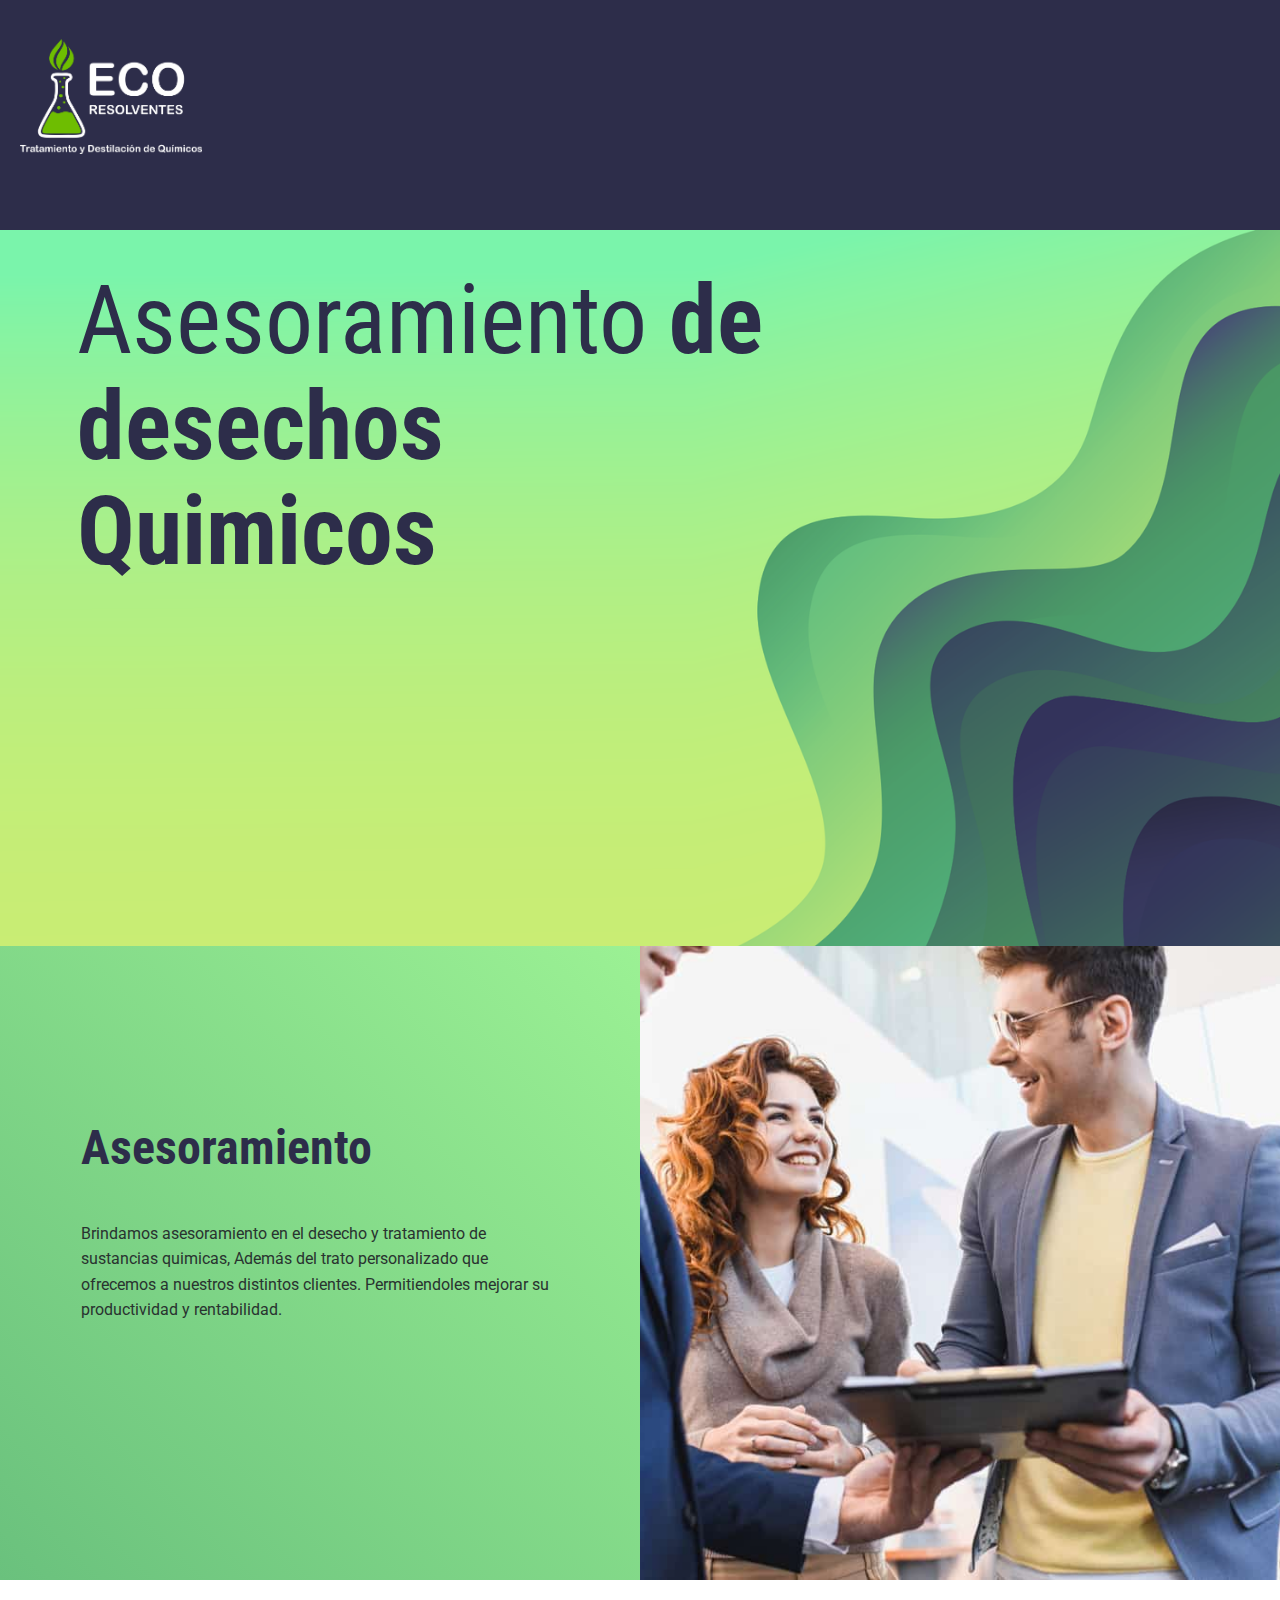
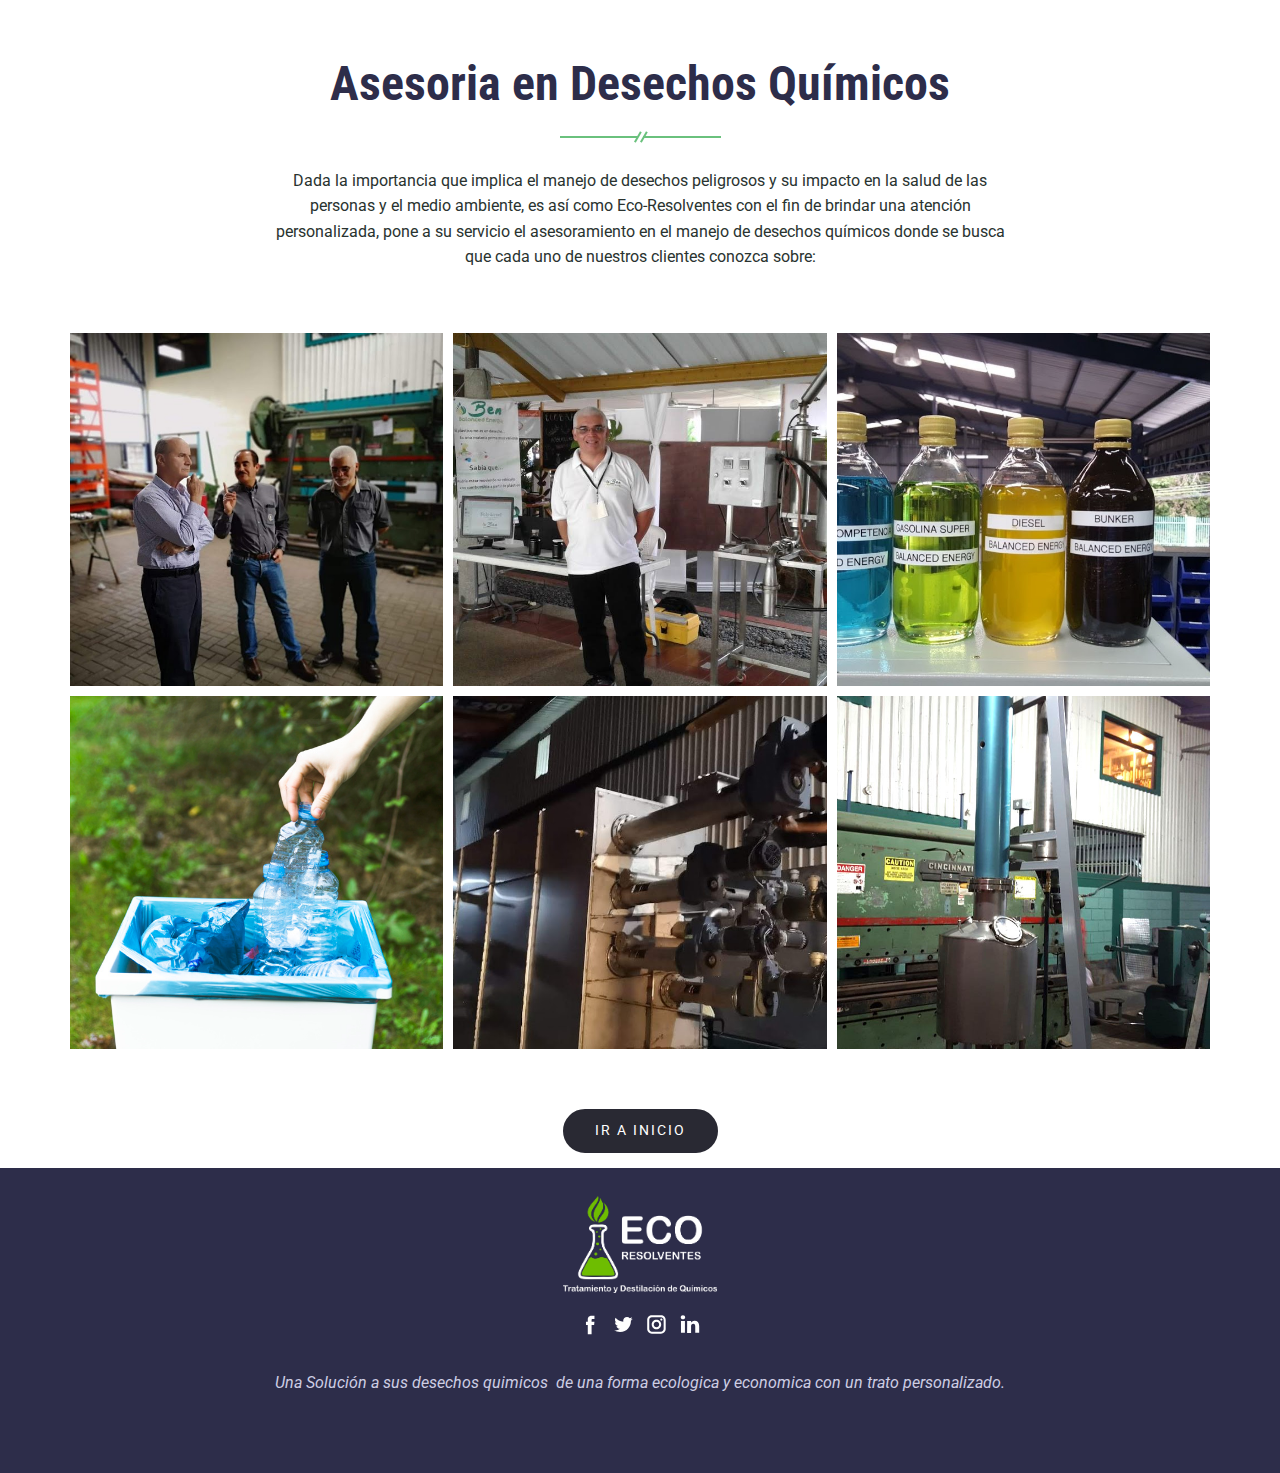
<file: asesoramiento.html>
<!DOCTYPE html>
<html style="font-size: 16px;">
  <head>
    <meta name="viewport" content="width=device-width, initial-scale=1.0">
    <meta charset="utf-8">
    <meta name="keywords" content="Cleaner Energy for a Cleaner World, Plant Trees To Save Birds Residence, Our Mission, Help Us Recycle Dumps to Save World, Green World For
                                Our Future Generation, Our Latest Projects, 3487, 154, 1456, 1354">
    <meta name="description" content="">
    <meta name="page_type" content="np-template-header-footer-from-plugin">
    <title>Inicio - EcoResolventes</title>
    <link rel="stylesheet" href="nicepage.css" media="screen">
<link rel="stylesheet" href="Página-1.css" media="screen">
    <script class="u-script" type="text/javascript" src="jquery.js" defer=""></script>
    <script class="u-script" type="text/javascript" src="nicepage.js" defer=""></script>
    <meta name="generator" content="Nicepage 2.25.0, nicepage.com">
    
    <link id="u-theme-google-font" rel="stylesheet" href="https://fonts.googleapis.com/css?family=Roboto+Condensed:300,300i,400,400i,700,700i|Roboto:100,100i,300,300i,400,400i,500,500i,700,700i,900,900i">
    <script type="application/ld+json">{
		"@context": "http://schema.org",
		"@type": "Organization",
		"name": "21777",
		"url": "index.html",
		"logo": "images/ANDREALOGO1.png",
		"sameAs": []
}</script>
    <meta property="og:title" content="Inicio">
    <meta property="og:type" content="website">
    <meta name="theme-color" content="#6ac17d">
    <link rel="canonical" href="index.html">
    <meta property="og:url" content="index.html">
  </head>
  <body data-home-page="Inicio.html" data-home-page-title="Inicio" class="u-body"><header class="u-clearfix u-header u-palette-5-dark-2 u-header" id="sec-b289"><div class="u-clearfix u-sheet u-sheet-1">
        <nav class="u-align-left u-menu u-menu-dropdown u-nav-spacing-25 u-offcanvas u-menu-1" data-responsive-from="XL">
          <div class="menu-collapse">
            <a class="u-button-style u-nav-link u-text-palette-3-base" href="#" style="padding: 4px; font-size: calc(1em + 8px);">
           <!--   <svg class="u-svg-link" preserveAspectRatio="xMidYMin slice" viewBox="0 0 302 302" style="undefined"><use xmlns:xlink="http://www.w3.org/1999/xlink" xlink:href="#svg-7b92"></use></svg> 
              <svg xmlns="http://www.w3.org/2000/svg" xmlns:xlink="http://www.w3.org/1999/xlink" version="1.1" id="svg-7b92" x="0px" y="0px" viewBox="0 0 302 302" style="enable-background:new 0 0 302 302;" xml:space="preserve" class="u-svg-content"><g><rect y="36" width="302" height="30"></rect><rect y="236" width="302" height="30"></rect><rect y="136" width="302" height="30"></rect>
</g><g></g><g></g><g></g><g></g><g></g><g></g><g></g><g></g><g></g><g></g><g></g><g></g><g></g><g></g><g></g></svg> -->
            </a>
          </div>

        </nav>
        <a href="#" class="u-image u-logo u-image-1" src="">
          <img src="images/ANDREALOGO1.png" class="u-logo-image u-logo-image-1" data-image-width="206.1263">
        </a>
      </div></header> 
    <section class="u-clearfix u-image u-section-1" id="sec-0896" data-image-width="1600" data-image-height="838">
      <div class="u-clearfix u-sheet u-sheet-1">
        <div class="u-align-left u-container-style u-group u-group-1">
          <div class="u-container-layout u-valign-middle-sm u-valign-middle-xs u-container-layout-1">
        <!--    <p class="u-large-text u-text u-text-variant u-text-1">Una Solución a sus desechos quimicos de forma ecologica y economica con un trato personalizado</p>  -->
          </div>
        </div>
        <h1 class="u-text u-text-palette-5-dark-2 u-title u-text-2">Asesoramiento<b> de desechos Quimicos</b>
          <br>
          <br>
        </h1>
      </div>
    </section>
 <!--   <section class="u-clearfix u-palette-5-dark-2 u-section-2" id="sec-d5c1">
      <div class="u-clearfix u-sheet u-sheet-1">
        <div class="u-clearfix u-expanded-width u-gutter-30 u-layout-wrap u-layout-wrap-1">
          <div class="u-layout">
            <div class="u-layout-row">
              <div class="u-align-center u-border-no-bottom u-border-no-left u-border-no-right u-border-no-top u-container-style u-layout-cell u-left-cell u-palette-2-light-3 u-size-20 u-size-20-md u-layout-cell-1">
                <div class="u-container-layout u-valign-top u-container-layout-1">
                  <span class="u-align-left u-icon u-icon-circle u-palette-1-base u-spacing-19 u-icon-1">
                    <svg class="u-svg-link" preserveAspectRatio="xMidYMin slice" viewBox="0 0 512 512"><use xmlns:xlink="http://www.w3.org/1999/xlink" xlink:href="#svg-ff3b"></use></svg>
                    <svg xmlns="http://www.w3.org/2000/svg" xmlns:xlink="http://www.w3.org/1999/xlink" version="1.1" id="svg-ff3b" x="0px" y="0px" viewBox="0 0 512 512" style="enable-background:new 0 0 512 512;" xml:space="preserve" class="u-svg-content"><g><g><path d="M394.163,119.466c-4.535-31.37-19.603-60.217-43.037-82.042C325.213,13.291,291.431,0,256.002,0    c-35.429,0-69.211,13.291-95.125,37.424c-23.434,21.825-38.501,50.672-43.037,82.042c-50.475,22.04-83.763,72.319-83.763,127.977    c0,76.979,62.627,139.605,139.605,139.605c23.725,0,46.846-6.032,67.318-17.307V512h30V369.741    c20.472,11.275,43.593,17.307,67.318,17.307c76.979,0,139.605-62.627,139.605-139.605    C477.926,191.785,444.638,141.505,394.163,119.466z M338.32,357.048c-24.474,0-48.13-8.171-67.318-23.122v-91.75l67.279-35.375    l-13.962-26.553l-53.317,28.034V149.23h-30v125.545l-53.317-28.034l-13.962,26.553l67.279,35.375v25.257    c-19.188,14.951-42.844,23.122-67.318,23.122c-60.437,0-109.605-49.169-109.605-109.605c0-46.211,29.226-87.7,72.725-103.241    l9.176-3.278l0.734-9.716c2.078-27.469,14.369-52.979,34.61-71.83C201.665,40.433,228.187,30,256.002,30    s54.337,10.433,74.679,29.377c20.241,18.851,32.532,44.36,34.61,71.83l0.734,9.716l9.176,3.278    c43.499,15.541,72.725,57.03,72.725,103.241C447.926,307.879,398.757,357.048,338.32,357.048z"></path>
</g>
</g><g></g><g></g><g></g><g></g><g></g><g></g><g></g><g></g><g></g><g></g><g></g><g></g><g></g><g></g><g></g></svg>
                  </span>
                  <h3 class="u-text u-text-palette-1-base u-text-1">Recoleccion de desechos quimicos&nbsp;</h3>
                  <p class="u-text u-text-2">Recoleccion de desechos quimicos a nivel Nacional hasta la puerta de su Negocio.</p>
                </div>
              </div>
              <div class="u-container-style u-layout-cell u-palette-2-light-3 u-size-20 u-size-20-md u-layout-cell-2">
                <div class="u-container-layout u-container-layout-2">
                  <span class="u-align-left u-icon u-icon-circle u-palette-1-base u-spacing-19 u-icon-2">
                    <svg class="u-svg-link" preserveAspectRatio="xMidYMin slice" viewBox="0 0 512 512"><use xmlns:xlink="http://www.w3.org/1999/xlink" xlink:href="#svg-6fb5"></use></svg>
                    <svg xmlns="http://www.w3.org/2000/svg" xmlns:xlink="http://www.w3.org/1999/xlink" version="1.1" id="svg-6fb5" x="0px" y="0px" viewBox="0 0 512 512" style="enable-background:new 0 0 512 512;" xml:space="preserve" class="u-svg-content"><g><g><path d="M400.769,161.894c-13.492-30.843-32.268-60.196-55.809-87.247c-39.996-45.958-79.756-69.304-81.43-70.275L256,0    l-7.531,4.372c-1.673,0.972-41.433,24.317-81.43,70.275c-23.541,27.051-42.317,56.404-55.809,87.247    C94.295,200.608,85.71,241.715,85.71,284.072c0,88.336,68.579,160.952,155.291,167.411V512h29.999v-60.517    c86.712-6.46,155.291-79.076,155.291-167.411C426.29,241.716,417.704,200.608,400.769,161.894z M188.999,95.112    c18.864-21.805,37.891-38.23,52.001-49.091V177.19l-79.935-44.823C169.317,119.536,178.64,107.088,188.999,95.112z     M138.467,174.484c2.359-5.423,4.905-10.799,7.624-16.122L241,211.583v95.705L119.39,239.095    C123.045,216.938,129.405,195.324,138.467,174.484z M241.001,421.375c-70.149-6.381-125.293-65.518-125.293-137.303    c0-4.176,0.109-8.337,0.294-12.484l124.999,70.094V421.375z M373.284,173.916c9.193,21.016,15.636,42.821,19.324,65.179    l-121.609,68.193v-95.705l94.913-53.224C368.538,163.498,370.997,168.684,373.284,173.916z M270.998,177.19V45.988    c13.907,10.7,32.613,26.842,51.332,48.353c10.627,12.212,20.178,24.916,28.608,38.023L270.998,177.19z M270.999,421.375v-79.693    l124.998-70.093c0.185,4.148,0.294,8.308,0.294,12.484C396.292,355.856,341.149,414.994,270.999,421.375z"></path>
</g>
</g><g></g><g></g><g></g><g></g><g></g><g></g><g></g><g></g><g></g><g></g><g></g><g></g><g></g><g></g><g></g></svg>
                  </span>
                  <h3 class="u-align-center u-text u-text-palette-1-base u-text-3">Tratamiento de desechos quimicos</h3>
                  <p class="u-align-center u-text u-text-4">Servicio de tratamiento de desechos quimicos Industriales.</p>
                </div>
              </div>
              <div class="u-container-style u-layout-cell u-palette-2-light-3 u-right-cell u-size-20 u-size-20-md u-layout-cell-3">
                <div class="u-container-layout u-container-layout-3">
                  <span class="u-align-left u-icon u-icon-circle u-palette-1-base u-spacing-19 u-icon-3">
                    <svg class="u-svg-link" preserveAspectRatio="xMidYMin slice" viewBox="0 0 469.824 469.824"><use xmlns:xlink="http://www.w3.org/1999/xlink" xlink:href="#svg-9ca0"></use></svg>
                    <svg xmlns="http://www.w3.org/2000/svg" xmlns:xlink="http://www.w3.org/1999/xlink" version="1.1" id="svg-9ca0" x="0px" y="0px" viewBox="0 0 469.824 469.824" style="enable-background:new 0 0 469.824 469.824;" xml:space="preserve" class="u-svg-content"><g><g><path d="M188.885,67.36C147.84,26.336,67.52,21.579,10.667,21.579C4.779,21.579,0,26.357,0,32.245    c0,56.853,4.736,137.173,45.781,178.219c17.323,17.323,43.883,25.067,70.208,25.067c28.608,0,56.96-9.152,72.896-25.088    C219.456,179.872,225.067,103.52,188.885,67.36z M173.803,195.381c-22.827,22.805-86.208,26.709-112.917,0    C27.755,162.251,22.016,94.944,21.397,42.976c51.968,0.619,119.275,6.357,152.405,39.488    C200.512,109.173,196.608,172.576,173.803,195.381z"></path>
</g>
</g><g><g><path d="M459.157,63.776c-56.853,0-137.173,4.736-178.219,45.781c-36.181,36.16-30.571,112.512,0,143.083    c15.936,15.915,44.267,25.067,72.875,25.067c26.325,0,52.864-7.723,70.229-25.045c41.024-41.045,45.781-121.365,45.781-178.219    C469.824,68.555,465.045,63.776,459.157,63.776z M408.917,237.557c-26.709,26.709-90.112,22.805-112.917,0    c-22.805-22.805-26.709-86.208,0-112.917c33.131-33.131,100.437-38.869,152.405-39.488    C447.787,137.141,442.048,204.448,408.917,237.557z"></path>
</g>
</g><g><g><path d="M382.123,156.107c-2.517-5.355-9.728-7.189-15.04-4.715c-81.813,38.464-122.005,105.536-140.267,174.485    c-22.592-146.603-87.936-191.296-115.648-210.261c-3.456-2.368-6.144-4.096-7.637-5.568c-4.16-4.16-10.923-4.16-15.083,0    c-4.16,4.16-4.16,10.923,0,15.083c2.112,2.091,5.76,4.715,10.688,8.085c31.232,21.355,114.197,78.123,114.197,304.363    c0,5.888,4.779,10.667,10.667,10.667s10.667-4.779,10.667-10.645c0-91.413,24.555-211.925,141.504-266.88    c0-0.021,1.728-0.832,1.728-0.832C383.211,167.371,384.64,161.44,382.123,156.107z"></path>
</g>
</g><g></g><g></g><g></g><g></g><g></g><g></g><g></g><g></g><g></g><g></g><g></g><g></g><g></g><g></g><g></g></svg>
                  </span>
                  <h3 class="u-align-center u-text u-text-palette-1-base u-text-5">ASESORAMIENTO</h3>
                  <p class="u-align-center u-text u-text-6">Asesoria en tratamiento de desechos quimicos</p>
                </div>
              </div>
            </div>
          </div>
        </div>
      </div>
    </section>  -->
  <!--  <section class="u-clearfix u-section-3" id="carousel_9cc2">
      <div class="u-clearfix u-expanded-width u-layout-wrap u-layout-wrap-1">
        <div class="u-gutter-0 u-layout">
          <div class="u-layout-row">
            <div class="u-container-style u-image u-layout-cell u-left-cell u-size-34 u-image-1">
              <div class="u-container-layout"></div>
            </div>
            <div class="u-align-left-sm u-align-left-xs u-container-style u-gradient u-layout-cell u-right-cell u-size-26 u-layout-cell-2">
              <div class="u-container-layout u-container-layout-2">
                <h2 class="u-text u-text-1">RECOLECCIÓN&nbsp;<br>DE QUIMICOS
                </h2>
                <p class="u-text u-text-palette-4-dark-3 u-text-2">Somos un empresa 100% Costarricense comprometida con el medio ambiente, siendo nuestra tarea principal la recoleccion de desechos quimicos para su preocesamiento y posterior re-utilización.</p>
                <a href="recoleccion.html" class="u-border-2 u-border-palette-5-dark-3 u-btn u-button-style u-btn-1">LEER MÁS</a>
              </div>
            </div>
          </div>
        </div>
      </div>
    </section>
   <section class="u-clearfix u-section-4" id="sec-6dbd">
      <div class="u-clearfix u-sheet u-sheet-1">
        <div class="u-clearfix u-expanded-width u-gutter-30 u-layout-wrap u-layout-wrap-1">
          <div class="u-layout">
            <div class="u-layout-row">
              <div class="u-align-left u-container-style u-expand-resize u-layout-cell u-left-cell u-size-36 u-layout-cell-1">
                <div class="u-container-layout">
                  <div class="u-gradient u-shape u-shape-1"></div>
                  <img class="u-image u-image-1" src="images/DERECHO-TOXICOLOGAFORENSE.jpg">
                </div>
              </div>
              <div class="u-align-left u-container-style u-layout-cell u-right-cell u-size-24 u-layout-cell-2">
                <div class="u-container-layout u-valign-middle-xs u-container-layout-2">
                  <h2 class="u-text u-text-1">Tratamiento de Desechos Quimicos</h2>
                  <p class="u-text u-text-2">Somos una Empresa que aprovecha los residuos quimicos que se generan en diferentes actividades y los revalorizamos mediante un proceso sostenible para el medio ambiente.</p>
                  <a href="tratamiento.html" class="u-border-2 u-border-palette-5-dark-3 u-btn u-button-style u-btn-1">LEER MÁS</a>
                </div>
              </div>
            </div>
          </div>
        </div>
      </div>
    </section> -->
     <section class="u-clearfix u-section-5" id="carousel_1dbf">
      <div class="u-clearfix u-expanded-width u-layout-wrap u-layout-wrap-1">
        <div class="u-gutter-0 u-layout">
          <div class="u-layout-row">
            <div class="u-container-style u-gradient u-layout-cell u-left-cell u-size-30 u-layout-cell-1">
              <div class="u-container-layout u-container-layout-1">
                <h2 class="u-text u-text-1">Asesoramiento&nbsp;</h2>
                <p class="u-text u-text-palette-4-dark-3 u-text-2">Brindamos asesoramiento en el desecho y tratamiento de sustancias quimicas, Además del trato personalizado que ofrecemos a nuestros distintos clientes. Permitiendoles mejorar su productividad y rentabilidad.</p>
              <!--  <a href="https://nicepage.com" class="u-border-2 u-border-palette-5-dark-3 u-btn u-button-style u-btn-1">leER MáS</a> -->
              </div>
            </div>
            <div class="u-align-left-sm u-align-left-xs u-container-style u-image u-layout-cell u-right-cell u-size-30 u-image-1">
              <div class="u-container-layout"></div>
            </div>
          </div>
        </div>
      </div>
    </section>
<!--  <section class="u-clearfix u-section-6" id="sec-4be1">
      <div class="u-clearfix u-sheet u-sheet-1">
        <div class="u-clearfix u-expanded-width u-gutter-30 u-layout-wrap u-layout-wrap-1">
          <div class="u-layout">
            <div class="u-layout-row">
              <div class="u-size-20 u-size-30-md">
                <div class="u-layout-col">
                  <div class="u-align-left u-container-style u-layout-cell u-left-cell u-size-36 u-layout-cell-1">
                    <div class="u-container-layout">
                      <div class="u-align-left u-gradient u-shape u-shape-1"></div>
                      <img src="images/handthrowingplasticbottleinbin_232147826318.jpg" alt="" class="u-align-left u-image u-image-1">
                    </div>
                  </div>
                  <div class="u-align-left u-container-style u-layout-cell u-left-cell u-size-24 u-layout-cell-2">
                    <div class="u-container-layout u-valign-middle u-container-layout-2">
                      <h3 class="u-text u-text-1">Menos Daño ambiental</h3>
                      <p class="u-text u-text-2">Phasellus scelerisque sed leo quis gravida. Fusce lobortis libero ut arcu blandit pharetra.</p>
                    </div>
                  </div>
                </div>
              </div>
              <div class="u-size-20 u-size-30-md">
                <div class="u-layout-col">
                  <div class="u-align-left u-container-style u-layout-cell u-size-24 u-layout-cell-3">
                    <div class="u-container-layout u-valign-middle u-container-layout-3">
                      <h3 class="u-text u-text-3">Manejo Responsable de Residuos</h3>
                      <p class="u-text u-text-4">Duis ornare sapien at arcu rutrum, ut commodo magna vulputate volutpat ullamcorper diam et luctus.</p>
                    </div>
                  </div>
                  <div class="u-align-left u-container-style u-layout-cell u-size-36 u-layout-cell-4">
                    <div class="u-container-layout">
                      <div class="u-align-left u-gradient u-shape u-shape-2"></div>
                      <img src="images/manshandholdingsmallglobe_232147817169.jpg" alt="" class="u-align-left u-image u-image-2">
                    </div>
                  </div>
                </div>
              </div>
              <div class="u-size-20 u-size-60-md">
                <div class="u-layout-col">
                  <div class="u-align-left u-container-style u-layout-cell u-right-cell u-size-36 u-layout-cell-5">
                    <div class="u-container-layout">
                      <div class="u-align-left u-gradient u-shape u-shape-3"></div>
                      <img src="images/5.jpg" alt="" class="u-align-left u-image u-image-3">
                    </div>
                  </div>
                  <div class="u-align-left u-container-style u-layout-cell u-right-cell u-size-24 u-layout-cell-6">
                    <div class="u-container-layout u-valign-middle u-container-layout-6">
                      <h3 class="u-text u-text-5">Cuidando el Medio Ambiente</h3>
                      <p class="u-text u-text-6">Nulla imperdiet odio sit amet est vehicula condimentum congue dui nec ipsum ullamcorper tristique.</p>
                    </div>
                  </div>
                </div>
              </div>
            </div>
          </div>
        </div>
      </div>
    </section> 
    <section class="u-clearfix u-section-7" id="carousel_59d8">
      <div class="u-clearfix u-expanded-width u-layout-wrap u-layout-wrap-1">
        <div class="u-gutter-0 u-layout">
          <div class="u-layout-row">
            <div class="u-container-style u-image u-layout-cell u-left-cell u-size-30 u-image-1">
              <div class="u-container-layout"></div>
            </div>
            <div class="u-align-left-sm u-align-left-xs u-container-style u-gradient u-layout-cell u-right-cell u-size-30 u-layout-cell-2">
              <div class="u-container-layout u-valign-middle u-container-layout-2">
                <h2 class="u-text u-text-1">Cuidando el Planeta <br>para nuestras futuras Generaciones
                </h2>
                <ol class="u-indent-0 u-text u-text-palette-4-dark-3 u-text-2">
                  <li>Menor consumo de solventes virgenes y su gestión asociada</li>
                  <li>Reduccion de costos en el tratamiento y/o disposición de residuos quimicos.&nbsp;</li>
                  <li>Mejoras las condiciones de Seguridad al manejo de residuos quimicos e higiene.&nbsp;</li>
                  <li>Minimización del impacto ambiental.</li>
                  </li>
                </ol>
                <a href="https://nicepage.com" class="u-border-2 u-border-palette-5-dark-3 u-btn u-button-style u-btn-1">LEER MÁS</a>
              </div>
            </div>
          </div>
        </div>
      </div>
    </section>  -->
    <section class="u-clearfix u-section-8" id="sec-513d">
      <div class="u-clearfix u-sheet u-sheet-1">
        <div class="u-container-style u-expanded-width-md u-expanded-width-sm u-expanded-width-xs u-group u-group-1">
          <div class="u-container-layout u-valign-middle u-container-layout-1">
            <h2 class="u-align-center u-text u-text-1">Asesoria en Desechos Químicos</h2>
            <img src="images/line.png" alt="" class="u-image u-image-default u-image-1" data-image-width="161" data-image-height="12">
            <p class="u-align-center u-text u-text-palette-4-dark-3 u-text-2">Dada la importancia que implica el manejo de desechos peligrosos y su impacto en la salud de las personas y el medio ambiente, es así como Eco-Resolventes con el fin de brindar una atención personalizada, pone a su servicio el asesoramiento en el manejo de desechos químicos donde se busca que cada uno de nuestros clientes conozca sobre: </p>
          </div>
        </div>
        <div class="u-clearfix u-expanded-width u-gutter-10 u-layout-wrap u-layout-wrap-1">
          <div class="u-gutter-0 u-layout">
            <div class="u-layout-col">
              <div class="u-size-30">
                <div class="u-layout-row">
                  <div class="u-container-style u-image u-layout-cell u-left-cell u-size-20 u-image-2">
                    <div class="u-container-layout"></div>
                  </div>
                  <div class="u-container-style u-image u-layout-cell u-size-20 u-image-3">
                    <div class="u-container-layout"></div>
                  </div>
                  <div class="u-container-style u-image u-layout-cell u-right-cell u-size-20 u-image-4">
                    <div class="u-container-layout"></div>
                  </div>
                </div>
              </div>
              <div class="u-size-30">
                <div class="u-layout-row">
                  <div class="u-container-style u-image u-layout-cell u-left-cell u-size-20 u-image-5">
                    <div class="u-container-layout"></div>
                  </div>
                  <div class="u-container-style u-image u-layout-cell u-size-20 u-image-6">
                    <div class="u-container-layout"></div>
                  </div>
                  <div class="u-container-style u-image u-layout-cell u-right-cell u-size-20 u-image-7">
                    <div class="u-container-layout"></div>
                  </div>
                </div>
              </div>
            </div>
          </div>
        </div>
        <a href="index.html" class="u-border-2 u-border-palette-5-dark-3 u-btn u-button-style u-palette-5-dark-3 u-btn-1">Ir a Inicio</a>
      </div>
    </section>
    <!--
    <section class="u-clearfix u-image u-shading u-section-9" id="sec-3786">
      <div class="u-expanded-width u-gradient u-shape u-shape-rectangle u-shape-1"></div>
      <div class="u-clearfix u-sheet u-sheet-1">
        <div class="u-clearfix u-expanded-width-lg u-expanded-width-xl u-expanded-width-xs u-gutter-20 u-layout-wrap u-layout-wrap-1">
          <div class="u-layout">
            <div class="u-layout-row">
              <div class="u-align-center-lg u-align-center-md u-align-center-sm u-align-center-xl u-container-style u-layout-cell u-left-cell u-size-15 u-size-30-md u-white u-layout-cell-1">
                <div class="u-container-layout u-valign-middle u-container-layout-1">
                  <span class="u-icon u-icon-circle u-text-palette-1-base u-icon-1">
                    <svg class="u-svg-link" preserveAspectRatio="xMidYMin slice" viewBox="0 0 512 512"><use xmlns:xlink="http://www.w3.org/1999/xlink" xlink:href="#svg-32a3"></use></svg>
                    <svg xmlns="http://www.w3.org/2000/svg" xmlns:xlink="http://www.w3.org/1999/xlink" version="1.1" id="svg-32a3" x="0px" y="0px" viewBox="0 0 512 512" style="enable-background:new 0 0 512 512;" xml:space="preserve" class="u-svg-content"><g><g><path d="M50.087,239.304H16.696C7.475,239.304,0,246.78,0,256s7.475,16.696,16.696,16.696h33.391    c9.22,0,16.696-7.475,16.696-16.696S59.307,239.304,50.087,239.304z"></path>
</g>
</g><g><g><path d="M495.304,239.304h-33.391c-9.22,0-16.696,7.475-16.696,16.696s7.475,16.696,16.696,16.696h33.391    c9.22,0,16.696-7.475,16.696-16.696S504.525,239.304,495.304,239.304z"></path>
</g>
</g><g><g><path d="M256,445.217c-9.22,0-16.696,7.475-16.696,16.696v33.391c0,9.22,7.475,16.696,16.696,16.696s16.696-7.475,16.696-16.696    v-33.391C272.696,452.693,265.22,445.217,256,445.217z"></path>
</g>
</g><g><g><path d="M256,0c-9.22,0-16.696,7.475-16.696,16.696v33.391c0,9.22,7.475,16.696,16.696,16.696s16.696-7.475,16.696-16.696V16.696    C272.696,7.475,265.22,0,256,0z"></path>
</g>
</g><g><g><path d="M390.111,454.895l-16.696-28.917c-4.61-7.985-14.821-10.722-22.806-6.111c-7.985,4.61-10.721,14.821-6.111,22.806    l16.696,28.917c4.612,7.989,14.826,10.719,22.806,6.111C391.985,473.091,394.721,462.88,390.111,454.895z"></path>
</g>
</g><g><g><path d="M167.502,69.326l-16.696-28.917c-4.61-7.985-14.821-10.722-22.806-6.111c-7.985,4.61-10.721,14.821-6.111,22.806    l16.696,28.917c4.612,7.989,14.826,10.72,22.806,6.111C169.376,87.522,172.112,77.311,167.502,69.326z"></path>
</g>
</g><g><g><path d="M471.591,361.194l-28.917-16.696c-7.986-4.612-18.196-1.875-22.806,6.111c-4.61,7.985-1.874,18.196,6.111,22.806    l28.917,16.696c7.981,4.609,18.194,1.878,22.806-6.111C482.312,376.015,479.576,365.804,471.591,361.194z"></path>
</g>
</g><g><g><path d="M86.022,138.585l-28.917-16.696c-7.986-4.612-18.197-1.874-22.806,6.111c-4.61,7.985-1.874,18.196,6.111,22.806    l28.917,16.696c7.981,4.609,18.194,1.878,22.806-6.111C96.742,153.406,94.007,143.195,86.022,138.585z"></path>
</g>
</g><g><g><path d="M477.702,128c-4.61-7.985-14.82-10.722-22.806-6.111l-28.917,16.696c-7.985,4.61-10.721,14.821-6.111,22.806    c4.612,7.989,14.826,10.719,22.806,6.111l28.917-16.696C479.576,146.196,482.312,135.985,477.702,128z"></path>
</g>
</g><g><g><path d="M92.132,350.609c-4.609-7.985-14.821-10.721-22.806-6.111l-28.917,16.696c-7.985,4.61-10.721,14.821-6.111,22.806    c4.612,7.989,14.826,10.719,22.806,6.111l28.917-16.696C94.007,368.805,96.742,358.594,92.132,350.609z"></path>
</g>
</g><g><g><path d="M384,34.298c-7.986-4.612-18.196-1.874-22.806,6.111l-16.696,28.917c-4.61,7.985-1.874,18.196,6.111,22.806    c7.981,4.609,18.194,1.879,22.806-6.111l16.696-28.917C394.721,49.12,391.985,38.909,384,34.298z"></path>
</g>
</g><g><g><path d="M161.391,419.868c-7.985-4.612-18.197-1.875-22.806,6.111l-16.696,28.917c-4.61,7.985-1.874,18.196,6.111,22.806    c7.981,4.609,18.194,1.878,22.806-6.111l16.696-28.917C172.112,434.689,169.376,424.478,161.391,419.868z"></path>
</g>
</g><g><g><path d="M256,100.174c-85.922,0-155.826,69.904-155.826,155.826S170.078,411.826,256,411.826S411.826,341.922,411.826,256    S341.923,100.174,256,100.174z M256,378.435c-67.51,0-122.435-54.924-122.435-122.435S188.49,133.565,256,133.565    S378.435,188.49,378.435,256S323.511,378.435,256,378.435z"></path>
</g>
</g><g><g><path d="M256,166.957c-49.099,0-89.043,39.945-89.043,89.043c0,9.22,7.475,16.696,16.696,16.696    c9.22,0,16.696-7.475,16.696-16.696c0-30.687,24.966-55.652,55.652-55.652c9.22,0,16.696-7.475,16.696-16.696    C272.696,174.432,265.22,166.957,256,166.957z"></path>
</g>
</g><g></g><g></g><g></g><g></g><g></g><g></g><g></g><g></g><g></g><g></g><g></g><g></g><g></g><g></g><g></g></svg>
                  </span>
                  <h1 class="u-align-center-xs u-text u-text-palette-1-base u-title u-text-1" data-animation-name="counter" data-animation-event="scroll" data-animation-duration="3000">3487</h1>
                  <p class="u-align-center-xs u-text u-text-2">Solar Panels</p>
                </div>
              </div>
              <div class="u-align-center u-container-style u-layout-cell u-size-15 u-size-30-md u-white u-layout-cell-2">
                <div class="u-container-layout u-valign-middle u-container-layout-2">
                  <span class="u-icon u-icon-circle u-text-palette-1-base u-icon-2">
                    <svg class="u-svg-link" preserveAspectRatio="xMidYMin slice" viewBox="0 0 294.465 294.465"><use xmlns:xlink="http://www.w3.org/1999/xlink" xlink:href="#svg-a5a9"></use></svg>
                    <svg xmlns="http://www.w3.org/2000/svg" xmlns:xlink="http://www.w3.org/1999/xlink" version="1.1" id="svg-a5a9" x="0px" y="0px" viewBox="0 0 294.465 294.465" style="enable-background:new 0 0 294.465 294.465;" xml:space="preserve" class="u-svg-content"><g><g><path d="M174.432,32.465c-6.8-10-12.8-19.2-18.4-27.6c-0.8-1.2-2-2.4-3.2-3.2c-4.8-3.2-11.2-1.6-14.4,3.2    c-5.2,8.4-11.2,17.2-18.4,27.6c-31.6,46.4-78.8,116.4-78.8,156.4c0,29.2,12,55.6,31.2,74.8c19.2,18.8,45.6,30.8,74.8,30.8    s55.6-12,74.8-31.2c19.2-19.2,31.2-45.6,31.2-74.8C253.232,148.465,206.032,78.865,174.432,32.465z M207.632,248.865    c-15.6,15.6-36.8,24.8-60.4,24.8c-23.6,0-44.8-9.6-60.4-24.8c-15.6-15.6-24.8-36.8-24.8-60.4c0-33.6,45.2-100.4,75.2-144.8    c3.6-5.2,6.8-10.4,10-14.8c3.2,4.4,6.4,9.6,10,14.8c30,44.8,75.2,111.2,75.2,144.8    C232.432,212.065,222.832,233.265,207.632,248.865z"></path>
</g>
</g><g><g><path d="M209.232,181.265c-5.6-0.4-10.4,4-10.8,9.6c-0.4,8.8-3.2,17.2-7.6,24.4c-4.4,7.2-10.8,13.6-18.4,17.6    c-4.8,2.8-6.8,9.2-4,14c3.2,5.6,9.6,7.2,14.4,4.4c10.8-6,19.6-14.8,25.6-24.8c6.4-10,10-22,10.4-34.4    C219.232,186.465,214.832,181.665,209.232,181.265z"></path>
</g>
</g><g></g><g></g><g></g><g></g><g></g><g></g><g></g><g></g><g></g><g></g><g></g><g></g><g></g><g></g><g></g></svg>
                  </span>
                  <h1 class="u-text u-text-palette-1-base u-title u-text-3" data-animation-name="counter" data-animation-event="scroll" data-animation-duration="3000">154</h1>
                  <p class="u-text u-text-4">Water Treatment</p>
                </div>
              </div>
              <div class="u-align-center-lg u-align-center-md u-align-center-sm u-align-center-xl u-container-style u-layout-cell u-size-15 u-size-30-md u-white u-layout-cell-3">
                <div class="u-container-layout u-valign-middle u-container-layout-3">
                  <span class="u-icon u-icon-circle u-text-palette-1-base u-icon-3">
                    <svg class="u-svg-link" preserveAspectRatio="xMidYMin slice" viewBox="-30 0 512 512.00019"><use xmlns:xlink="http://www.w3.org/1999/xlink" xlink:href="#svg-f97f"></use></svg>
                    <svg xmlns="http://www.w3.org/2000/svg" viewBox="-30 0 512 512.00019" id="svg-f97f" class="u-svg-content"><path d="m434.210938 352.351562-146.765626-84.734374c.941407-3.957032 1.457032-8.082032 1.457032-12.324219 0-12.882813-4.609375-24.707031-12.261719-33.917969 8.363281-4.941406 15.863281-11.433594 22.105469-19.289062 15.359375-19.320313 20.972656-44.191407 15.40625-68.234376l-24.738282-106.832031c-4.066406-17.5625-20.015624-28.828125-37.933593-26.78125-17.914063 2.046875-30.914063 16.621094-30.914063 34.648438v169.46875c-16.011718 4.777343-28.882812 16.910156-34.667968 32.464843-8.453126-4.761718-17.816407-8.007812-27.730469-9.488281-24.414063-3.640625-48.761719 3.933594-66.800781 20.777344l-80.148438 74.839844c-13.175781 12.304687-14.953125 31.753906-4.226562 46.242187 6.875 9.285156 17.195312 14.25 27.828124 14.25 5.964844 0 12.027344-1.5625 17.636719-4.800781l144.003907-83.140625v201.324219c0 8.378906 6.796874 15.175781 15.179687 15.175781h48.214844c8.382812 0 15.175781-6.796875 15.175781-15.175781v-126.898438c7.8125 6.207031 16.820312 10.984375 26.683594 13.992188l104.882812 31.992187c3.511719 1.070313 7.039063 1.585938 10.496094 1.585938 13.527344 0 25.941406-7.875 31.664062-21.046875 7.183594-16.539063 1.066407-35.082031-14.546874-44.097657zm-158.003907-56.171874 142.824219 82.460937c.953125.550781 3.492188 2.015625 1.886719 5.710937-1.609375 3.699219-4.410157 2.84375-5.464844 2.523438l-104.882813-31.992188c-14.707031-4.484374-26.371093-15.257812-32.011718-29.558593-3.71875-9.433594-4.472656-19.539063-2.351563-29.144531zm-244.816406 54.949218c-2.402344-3.242187-.257813-5.242187.546875-5.992187l80.148438-74.835938c9.382812-8.765625 21.511718-13.5 34.113281-13.5 2.484375 0 4.988281.183594 7.488281.558594 10.03125 1.496094 19.160156 5.894531 26.414062 12.535156l-142.824218 82.457031c-.953125.550782-3.488282 2.015626-5.886719-1.222656zm219.53125-316.242187c0-1.101563 0-4.03125 4.003906-4.488281.292969-.035157.570313-.046876.828125-.046876 3.273438 0 3.855469 2.523438 4.085938 3.515626l24.738281 106.832031c3.46875 14.976562-.027344 30.464843-9.59375 42.5-6.308594 7.9375-14.683594 13.640625-24.0625 16.605469zm7.625 220.40625c0 12.574219-10.230469 22.804687-22.804687 22.804687-12.570313 0-22.800782-10.230468-22.800782-22.804687s10.230469-22.800781 22.800782-22.800781c12.574218 0 22.804687 10.226562 22.804687 22.800781zm-31.730469 226.351562v-173.957031c2.90625.496094 5.886719.765625 8.925782.765625 3.042968 0 6.023437-.273437 8.925781-.765625.003906.097656.007812.191406.007812.289062v173.667969zm0 0"></path></svg>
                  </span>
                  <h1 class="u-align-center-xs u-text u-text-palette-1-base u-title u-text-5" data-animation-name="counter" data-animation-event="scroll" data-animation-duration="3000">1456</h1>
                  <p class="u-align-center-xs u-text u-text-6">Wind Turbnines</p>
                </div>
              </div>
              <div class="u-align-center-lg u-align-center-md u-align-center-sm u-align-center-xl u-container-style u-layout-cell u-right-cell u-size-15 u-size-30-md u-white u-layout-cell-4">
                <div class="u-container-layout u-valign-middle u-container-layout-4">
                  <span class="u-icon u-icon-circle u-text-palette-1-base u-icon-4">
                    <svg class="u-svg-link" preserveAspectRatio="xMidYMin slice" viewBox="0 0 512 512"><use xmlns:xlink="http://www.w3.org/1999/xlink" xlink:href="#svg-20a7"></use></svg>
                    <svg xmlns="http://www.w3.org/2000/svg" xmlns:xlink="http://www.w3.org/1999/xlink" version="1.1" id="svg-20a7" x="0px" y="0px" viewBox="0 0 512 512" style="enable-background:new 0 0 512 512;" xml:space="preserve" class="u-svg-content"><g><g><path d="M360.605,252.558c-1.201-5.068-4.922-9.141-9.858-10.781l-73.594-24.536l52.266-104.531    c3.281-6.577,1.318-14.575-4.644-18.882c-5.991-4.292-14.194-3.647-19.38,1.567l-150,150c-3.677,3.677-5.186,8.994-3.999,14.048    c1.201,5.068,4.922,9.141,9.858,10.781l73.594,24.536l-52.266,104.531c-3.281,6.577-1.318,14.575,4.644,18.882    c5.971,4.279,14.158,3.653,19.38-1.567l150-150C360.283,262.929,361.792,257.612,360.605,252.558z"></path>
</g>
</g><g><g><path d="M256,0C179.87,0,107.961,35.406,60,92.529V76c0-8.291-6.709-15-15-15s-15,6.709-15,15v63.721c0,14.315,18.49,16.364,15,15    c0.308,0,0.615-0.015,0.923-0.029l60-3.721c8.276-0.513,14.561-7.632,14.048-15.894c-0.513-8.262-7.734-14.487-15.894-14.048    l-30.394,1.89C115.783,65.651,183.9,30,256,30c124.072,0,226,101.928,226,226c0,8.291,6.709,15,15,15c8.291,0,15-6.709,15-15    C512,115.39,396.61,0,256,0z"></path>
</g>
</g><g><g><path d="M466.077,357.308l-60,3.721c-8.276,0.513-14.561,7.632-14.048,15.894s7.896,14.561,15.894,14.048l30.394-1.89    C396.217,446.349,328.1,482,256,482C131.928,482,30,380.072,30,256c0-8.291-6.709-15-15-15s-15,6.709-15,15    c0,140.61,115.39,256,256,256c76.13,0,148.039-35.406,196-92.529V436c0,8.291,6.709,15,15,15c8.291,0,15-6.709,15-15v-63.721    C482,364.039,474.099,356.856,466.077,357.308z"></path>
</g>
</g><g></g><g></g><g></g><g></g><g></g><g></g><g></g><g></g><g></g><g></g><g></g><g></g><g></g><g></g><g></g></svg>
                  </span>
                  <h1 class="u-align-center-xs u-text u-text-palette-1-base u-title u-text-7" data-animation-name="counter" data-animation-event="scroll" data-animation-duration="3000">1354</h1>
                  <p class="u-align-center-xs u-text u-text-8">Recycled Materials</p>
                </div>
              </div>
            </div>
          </div>
        </div>
      </div>
    </section>
    -->
    
    <footer class="u-clearfix u-footer u-palette-5-dark-2" id="sec-b773"><div class="u-clearfix u-sheet u-sheet-1">
        <a href="" class="u-image u-logo u-image-1" data-image-width="1601" data-image-height="1012">
          <img src="images/ANDREALOGO1.png" class="u-logo-image u-logo-image-1" data-image-width="154.1548">
        </a>
        <div class="u-align-left u-social-icons u-spacing-10 u-social-icons-1">
          <a class="u-social-url" target="_blank" href="">
            <span class="u-icon u-icon-circle u-social-facebook u-social-type-logo u-icon-1">
              <svg class="u-svg-link" preserveAspectRatio="xMidYMin slice" viewBox="0 0 112.2 112.2"><use xmlns:xlink="http://www.w3.org/1999/xlink" xlink:href="#svg-34a0"></use></svg>
              <svg x="0px" y="0px" viewBox="0 0 112.2 112.2" enable-background="new 0 0 112.2 112.2" xml:space="preserve" id="svg-34a0" class="u-svg-content"><path d="M75.5,28.8H65.4c-1.5,0-4,0.9-4,4.3v9.4h13.9l-1.5,15.8H61.4v45.1H42.8V58.3h-8.8V42.4h8.8V32.2 c0-7.4,3.4-18.8,18.8-18.8h13.8v15.4H75.5z"></path></svg>
            </span>
          </a>
          <a class="u-social-url" target="_blank" href="">
            <span class="u-icon u-icon-circle u-social-twitter u-social-type-logo u-icon-2">
              <svg class="u-svg-link" preserveAspectRatio="xMidYMin slice" viewBox="0 0 112.2 112.2"><use xmlns:xlink="http://www.w3.org/1999/xlink" xlink:href="#svg-7920"></use></svg>
              <svg x="0px" y="0px" viewBox="0 0 112.2 112.2" enable-background="new 0 0 112.2 112.2" xml:space="preserve" id="svg-7920" class="u-svg-content"><path d="M92.2,38.2c0,0.8,0,1.6,0,2.3c0,24.3-18.6,52.4-52.6,52.4c-10.6,0.1-20.2-2.9-28.5-8.2 c1.4,0.2,2.9,0.2,4.4,0.2c8.7,0,16.7-2.9,23-7.9c-8.1-0.2-14.9-5.5-17.3-12.8c1.1,0.2,2.4,0.2,3.4,0.2c1.6,0,3.3-0.2,4.8-0.7 c-8.4-1.6-14.9-9.2-14.9-18c0-0.2,0-0.2,0-0.2c2.5,1.4,5.4,2.2,8.4,2.3c-5-3.3-8.3-8.9-8.3-15.4c0-3.4,1-6.5,2.5-9.2 c9.1,11.1,22.7,18.5,38,19.2c-0.2-1.4-0.4-2.8-0.4-4.3c0.1-10,8.3-18.2,18.5-18.2c5.4,0,10.1,2.2,13.5,5.7c4.3-0.8,8.1-2.3,11.7-4.5 c-1.4,4.3-4.3,7.9-8.1,10.1c3.7-0.4,7.3-1.4,10.6-2.9C98.9,32.3,95.7,35.5,92.2,38.2z"></path></svg>
            </span>
          </a>
          <a class="u-social-url" target="_blank" href="">
            <span class="u-icon u-icon-circle u-social-instagram u-social-type-logo u-icon-3">
              <svg class="u-svg-link" preserveAspectRatio="xMidYMin slice" viewBox="0 0 112.2 112.2"><use xmlns:xlink="http://www.w3.org/1999/xlink" xlink:href="#svg-4349"></use></svg>
              <svg x="0px" y="0px" viewBox="0 0 112.2 112.2" enable-background="new 0 0 112.2 112.2" xml:space="preserve" id="svg-4349" class="u-svg-content"><path d="M55.9,32.9c-12.8,0-23.2,10.4-23.2,23.2s10.4,23.2,23.2,23.2s23.2-10.4,23.2-23.2S68.7,32.9,55.9,32.9z M55.9,69.4c-7.4,0-13.3-6-13.3-13.3c-0.1-7.4,6-13.3,13.3-13.3s13.3,6,13.3,13.3C69.3,63.5,63.3,69.4,55.9,69.4z"></path><path d="M79.7,26.8c-3,0-5.4,2.5-5.4,5.4s2.5,5.4,5.4,5.4c3,0,5.4-2.5,5.4-5.4S82.7,26.8,79.7,26.8z"></path><path d="M78.2,11H33.5C21,11,10.8,21.3,10.8,33.7v44.7c0,12.6,10.2,22.8,22.7,22.8h44.7c12.6,0,22.7-10.2,22.7-22.7 V33.7C100.8,21.1,90.6,11,78.2,11z M91,78.4c0,7.1-5.8,12.8-12.8,12.8H33.5c-7.1,0-12.8-5.8-12.8-12.8V33.7 c0-7.1,5.8-12.8,12.8-12.8h44.7c7.1,0,12.8,5.8,12.8,12.8V78.4z"></path></svg>
            </span>
          </a>
          <a class="u-social-url" target="_blank" href="">
            <span class="u-icon u-icon-circle u-social-linkedin u-social-type-logo u-icon-4">
              <svg class="u-svg-link" preserveAspectRatio="xMidYMin slice" viewBox="0 0 112.2 112.2"><use xmlns:xlink="http://www.w3.org/1999/xlink" xlink:href="#svg-edc8"></use></svg>
              <svg x="0px" y="0px" viewBox="0 0 112.2 112.2" enable-background="new 0 0 112.2 112.2" xml:space="preserve" id="svg-edc8" class="u-svg-content"><path d="M33.8,96.8H14.5v-58h19.3V96.8z M24.1,30.9L24.1,30.9c-6.6,0-10.8-4.5-10.8-10.1c0-5.8,4.3-10.1,10.9-10.1 S34.9,15,35.1,20.8C35.1,26.4,30.8,30.9,24.1,30.9z M103.3,96.8H84.1v-31c0-7.8-2.7-13.1-9.8-13.1c-5.3,0-8.5,3.6-9.9,7.1 c-0.6,1.3-0.6,3-0.6,4.8V97H44.5c0,0,0.3-52.6,0-58h19.3v8.2c2.6-3.9,7.2-9.6,17.4-9.6c12.7,0,22.2,8.4,22.2,26.1V96.8z"></path></svg>
            </span>
          </a>
        </div>
        <p class="u-align-center u-text u-text-palette-5-light-2 u-text-1">Una Solución a sus desechos quimicos&nbsp; de una forma ecologica y economica con un trato personalizado.</p>
      </div></footer>
    
  </body>
</html>
</file>
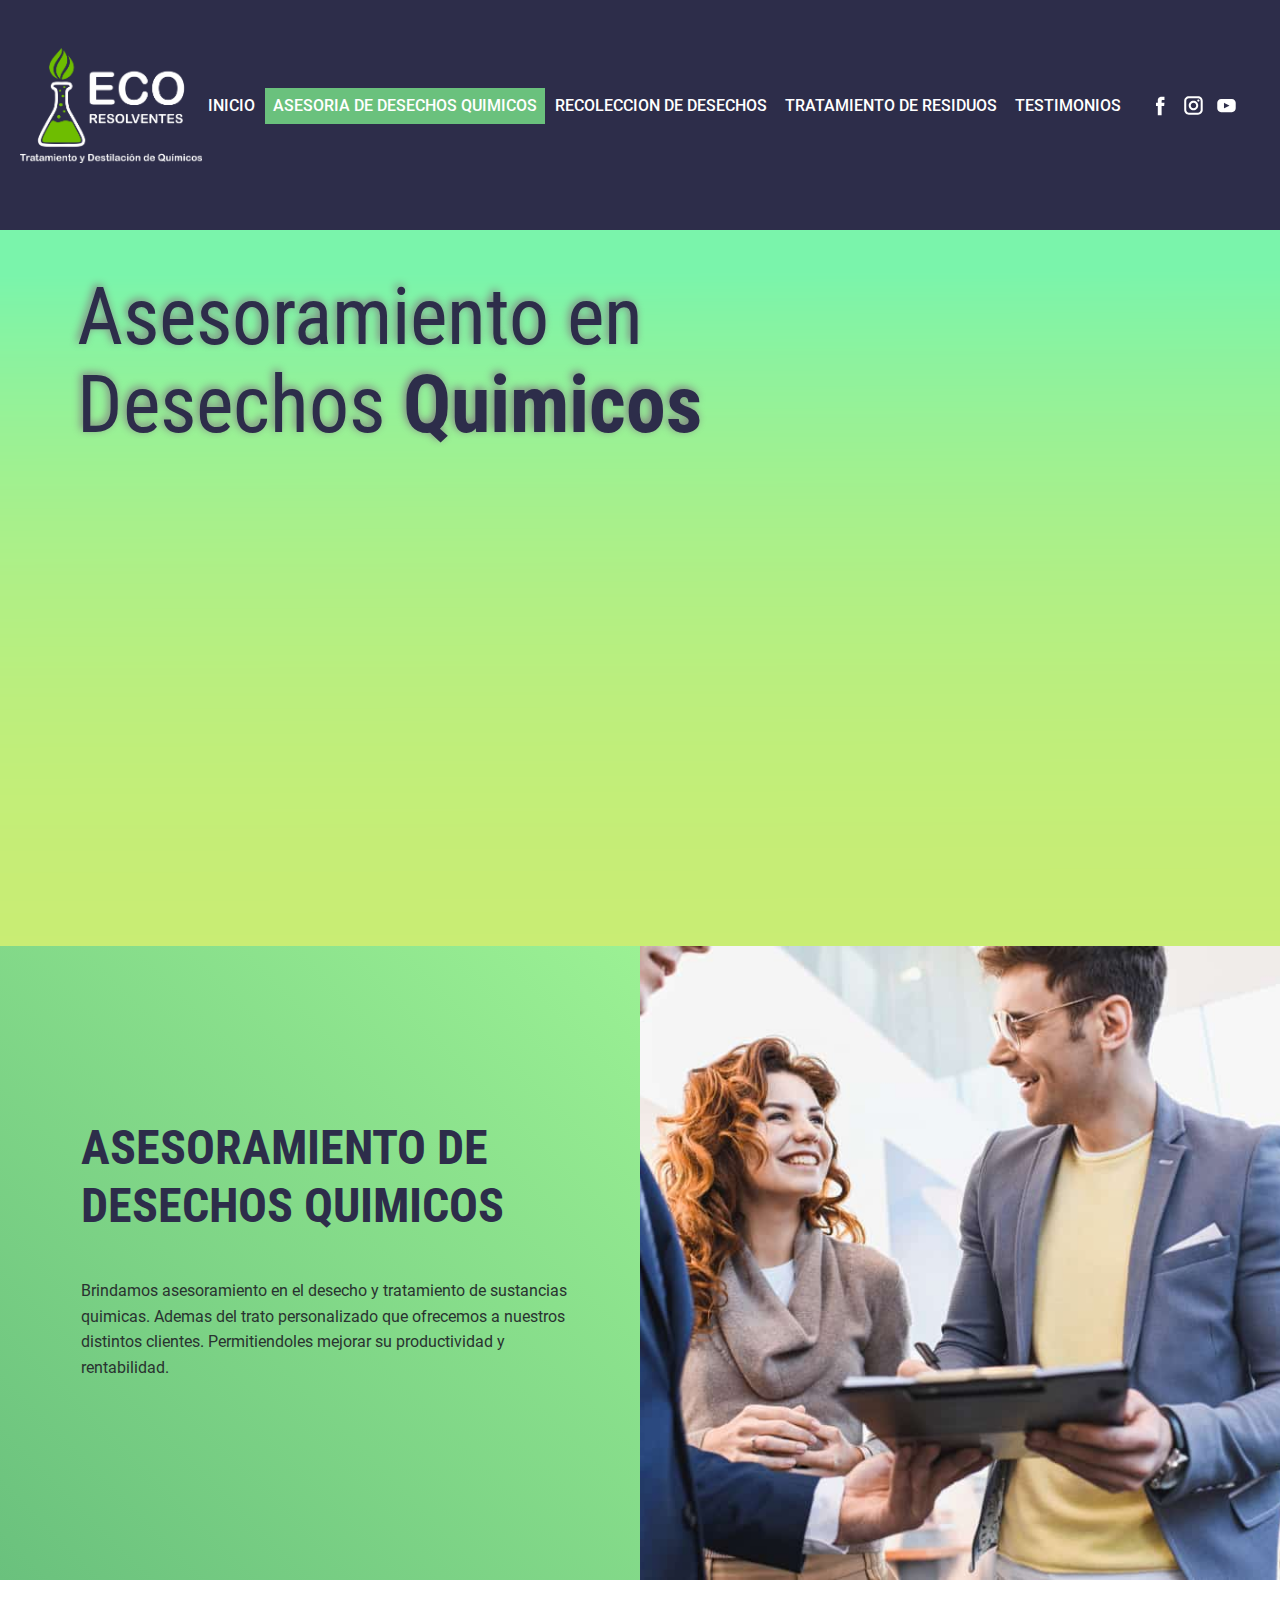
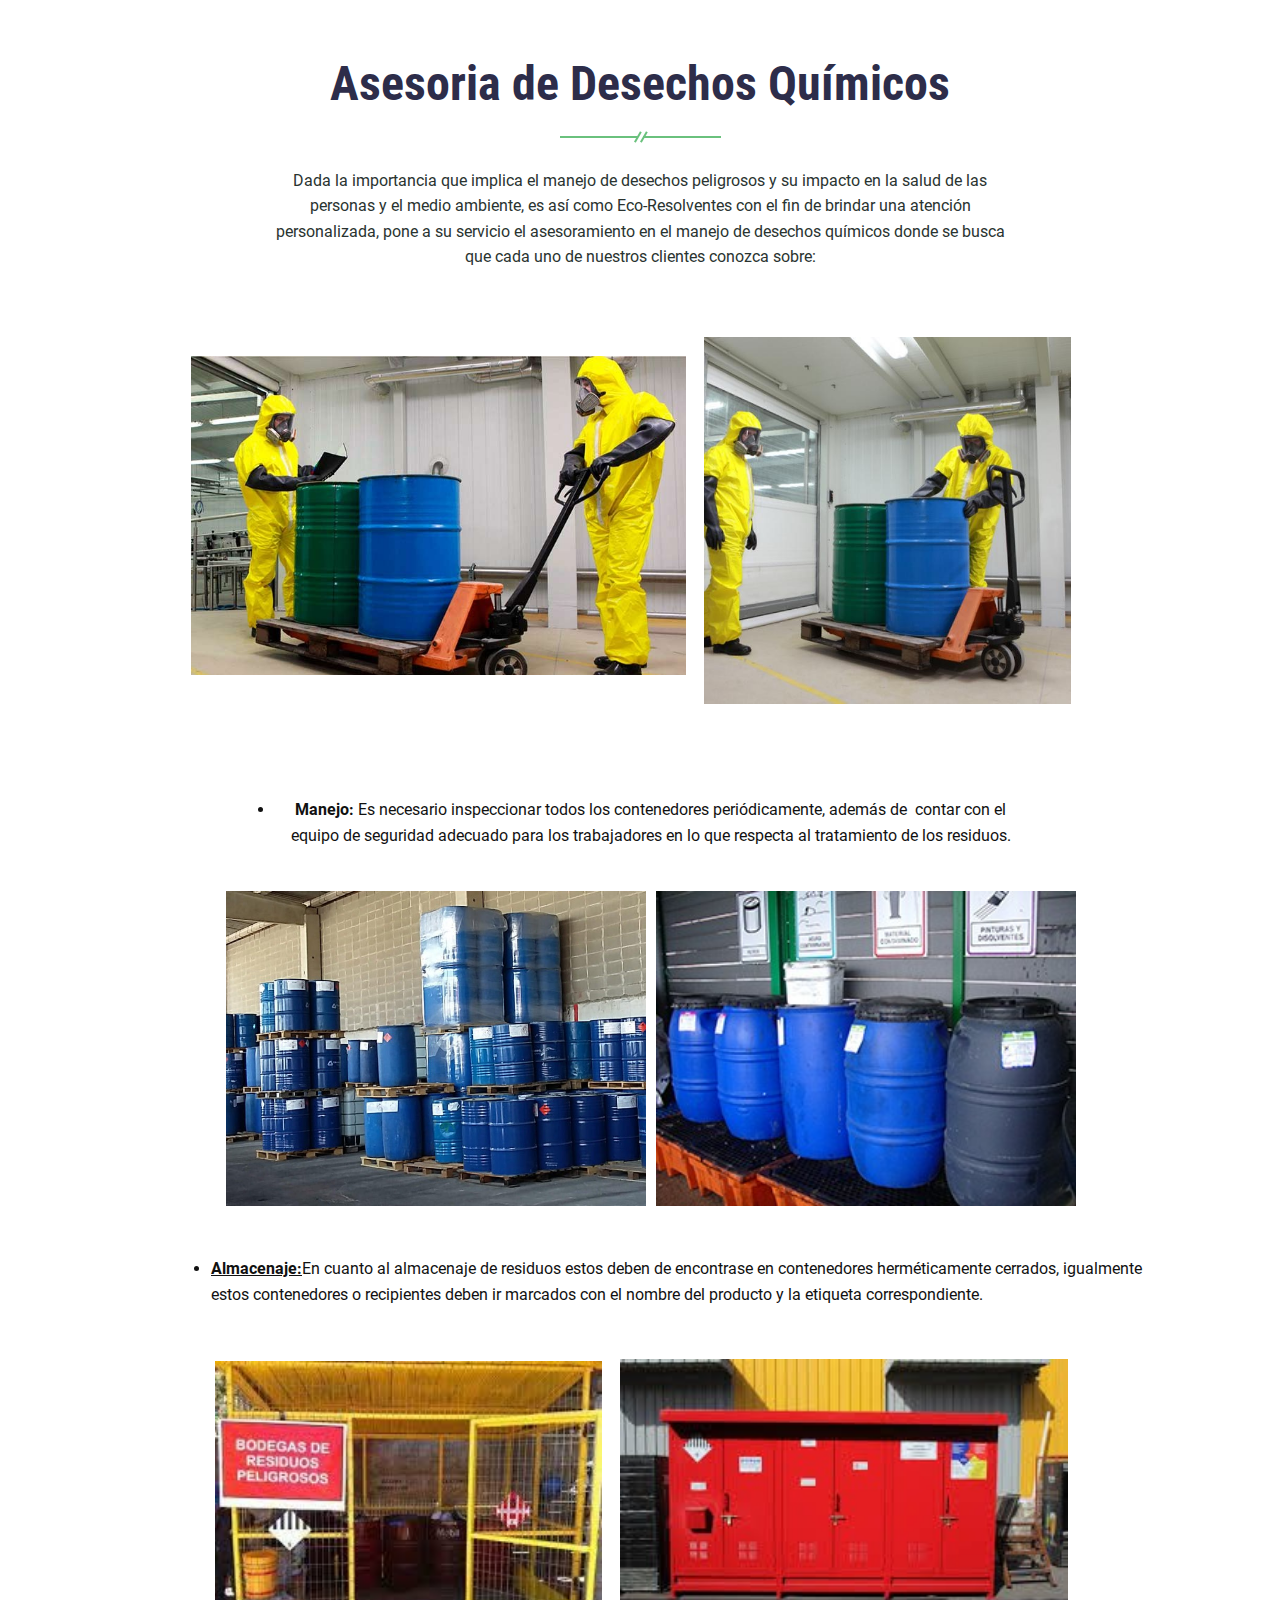
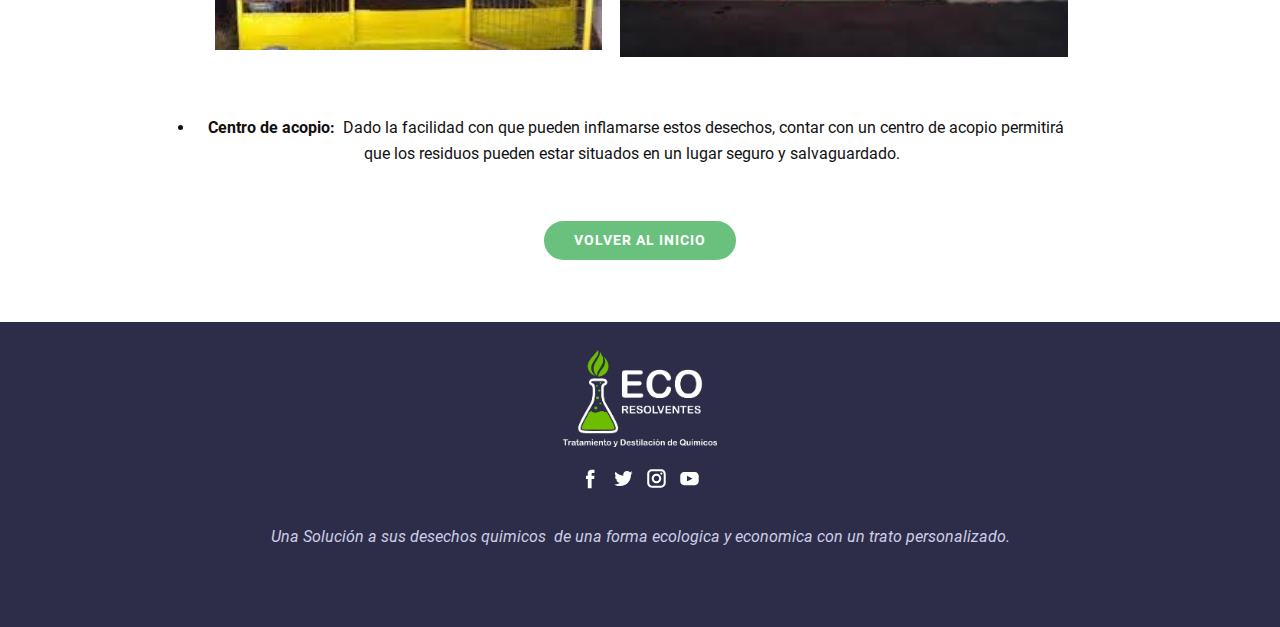
<file: Asesoria-de-Desechos-Quimicos.html>
<!DOCTYPE html>
<html style="font-size: 16px;" lang="es-CR"><head>
 <!-- <meta name="viewport" content="width=device-width, initial-scale=1.0"> -->
    <meta charset="utf-8">
    <meta name="keywords" content="Cleaner Energy for a Cleaner World, Plant Trees To Save Birds Residence, Our Mission, Help Us Recycle Dumps to Save World, Green World For
                                Our Future Generation, Our Latest Projects, 3487, 154, 1456, 1354">
    <meta name="description" content="">
    <meta name="page_type" content="np-template-header-footer-from-plugin">
    <title>Asesoria de Desechos Quimicos</title>
    <link rel="stylesheet" href="nicepage.css" media="screen">
<link rel="stylesheet" href="Asesoria-de-Desechos-Quimicos.css" media="screen">
    <script class="u-script" type="text/javascript" src="jquery.js" defer=""></script>
    <script class="u-script" type="text/javascript" src="nicepage.js" defer=""></script>
    <meta name="generator" content="Nicepage 2.25.0, nicepage.com">
 
    <link id="u-theme-google-font" rel="stylesheet" href="fonts.css">
    <script type="application/ld+json">{
		"@context": "http://schema.org",
		"@type": "Organization",
		"name": "EcoResolventes",
		"url": "index.html",
		"logo": "images/ANDREALOGO1.png",
		"sameAs": [
				"#",
				"https://facebook.com/ecoresolventescr",
				"https://twitter.com/ecoresolventescr",
				"https://www.instagram.com/ecoresolventescr",
				"https://youtube.com/user/%23ecoresolventes"
		]
}</script>
    <meta property="og:title" content="Asesoria de Desechos Quimicos">
    <meta property="og:type" content="website">
    <meta name="theme-color" content="#6ac17d">
    <link rel="canonical" href="index.html">
    <meta property="og:url" content="index.html">
    <meta name="twitter:site" content="@">
    <meta name="twitter:card" content="summary_large_image">
    <meta name="twitter:title" content="Asesoria de Desechos Quimicos">
    <meta name="twitter:description" content="EcoResolventes">

  <body class="u-body"><header class="u-clearfix u-header u-palette-5-dark-2 u-header" id="sec-b289"><div class="u-clearfix u-sheet u-sheet-1">
        <a href="#" class="u-image u-logo u-image-1" src="">
          <img src="images/ANDREALOGO1.png" class="u-logo-image u-logo-image-1" data-image-width="181.8583">
        </a>
        <div class="u-align-left u-social-icons u-spacing-10 u-social-icons-1" data-animation-name="slideIn" data-animation-duration="1000" data-animation-delay="0" data-animation-direction="Down">
          <a class="u-social-url" target="_blank" href="">
            <span class="u-icon u-icon-circle u-social-facebook u-social-type-logo u-icon-1">
              <svg class="u-svg-link" preserveAspectRatio="xMidYMin slice" viewBox="0 0 112 112" style=""><use xmlns:xlink="http://www.w3.org/1999/xlink" xlink:href="#svg-a2f5"></use></svg>
              <svg xmlns="http://www.w3.org/2000/svg" xmlns:xlink="http://www.w3.org/1999/xlink" version="1.1" xml:space="preserve" class="u-svg-content" viewBox="0 0 112 112" x="0px" y="0px" id="svg-a2f5"><path d="M75.5,28.8H65.4c-1.5,0-4,0.9-4,4.3v9.4h13.9l-1.5,15.8H61.4v45.1H42.8V58.3h-8.8V42.4h8.8V32.2 c0-7.4,3.4-18.8,18.8-18.8h13.8v15.4H75.5z"></path></svg>
            </span>
          </a>
          <a class="u-social-url" target="_blank" href="">
            <span class="u-icon u-icon-circle u-social-instagram u-social-type-logo u-icon-2">
              <svg class="u-svg-link" preserveAspectRatio="xMidYMin slice" viewBox="0 0 112 112" style=""><use xmlns:xlink="http://www.w3.org/1999/xlink" xlink:href="#svg-693f"></use></svg>
              <svg xmlns="http://www.w3.org/2000/svg" xmlns:xlink="http://www.w3.org/1999/xlink" version="1.1" xml:space="preserve" class="u-svg-content" viewBox="0 0 112 112" x="0px" y="0px" id="svg-693f"><path d="M55.9,32.9c-12.8,0-23.2,10.4-23.2,23.2s10.4,23.2,23.2,23.2s23.2-10.4,23.2-23.2S68.7,32.9,55.9,32.9z M55.9,69.4c-7.4,0-13.3-6-13.3-13.3c-0.1-7.4,6-13.3,13.3-13.3s13.3,6,13.3,13.3C69.3,63.5,63.3,69.4,55.9,69.4z"></path><path d="M79.7,26.8c-3,0-5.4,2.5-5.4,5.4s2.5,5.4,5.4,5.4c3,0,5.4-2.5,5.4-5.4S82.7,26.8,79.7,26.8z"></path><path d="M78.2,11H33.5C21,11,10.8,21.3,10.8,33.7v44.7c0,12.6,10.2,22.8,22.7,22.8h44.7c12.6,0,22.7-10.2,22.7-22.7 V33.7C100.8,21.1,90.6,11,78.2,11z M91,78.4c0,7.1-5.8,12.8-12.8,12.8H33.5c-7.1,0-12.8-5.8-12.8-12.8V33.7 c0-7.1,5.8-12.8,12.8-12.8h44.7c7.1,0,12.8,5.8,12.8,12.8V78.4z"></path></svg>
            </span>
          </a>
          <a class="u-social-url" target="_blank" href="#">
            <span class="u-icon u-icon-circle u-social-type-logo u-social-youtube u-icon-3">
              <svg class="u-svg-link" preserveAspectRatio="xMidYMin slice" viewBox="0 0 112 112" style=""><use xmlns:xlink="http://www.w3.org/1999/xlink" xlink:href="#svg-1db2"></use></svg>
              <svg xmlns="http://www.w3.org/2000/svg" xmlns:xlink="http://www.w3.org/1999/xlink" version="1.1" xml:space="preserve" class="u-svg-content" viewBox="0 0 112 112" x="0px" y="0px" id="svg-1db2"><path d="M82.3,24H29.7C19.3,24,11,32.5,11,43v26.7c0,10.5,8.3,19,18.7,19h52.5c10.3,0,18.7-8.5,18.7-19V43 C101,32.5,92.7,24,82.3,24L82.3,24z M69.7,57.6L45.1,69.5c-0.7,0.2-1.4-0.2-1.4-0.8V44.1c0-0.7,0.8-1.3,1.4-0.8l24.6,12.6 C70.4,56.2,70.4,57.3,69.7,57.6L69.7,57.6z"></path></svg>
            </span>
          </a>
        </div>
        <nav class="u-menu u-menu-dropdown u-offcanvas u-menu-1">
          <div class="menu-collapse" style="font-size: 1rem; letter-spacing: 0; text-transform: uppercase; font-weight: 500;">
            <a class="u-active-palette-1-base u-button-style u-custom-left-right-menu-spacing u-custom-padding-bottom u-custom-top-bottom-menu-spacing u-hover-palette-1-light-1 u-nav-link u-text-active-white u-text-hover-white" href="#">
              <svg><use xmlns:xlink="http://www.w3.org/1999/xlink" xlink:href="#menu-hamburger"></use></svg>
              <svg version="1.1" xmlns="http://www.w3.org/2000/svg" xmlns:xlink="http://www.w3.org/1999/xlink"><defs><symbol id="menu-hamburger" viewBox="0 0 16 16" style="width: 16px; height: 16px;"><rect y="1" width="16" height="2"></rect><rect y="7" width="16" height="2"></rect><rect y="13" width="16" height="2"></rect>
</symbol>
</defs></svg>
            </a>
          </div>
          <div class="u-custom-menu u-nav-container">
            <ul class="u-nav u-spacing-2 u-unstyled u-nav-1"><li class="u-nav-item"><a class="u-active-palette-1-base u-button-style u-hover-palette-1-light-1 u-nav-link u-text-active-white u-text-hover-white" href="index.html" style="padding: 10px 8px;">Inicio</a>
</li><li class="u-nav-item"><a class="u-active-palette-1-base u-button-style u-hover-palette-1-light-1 u-nav-link u-text-active-white u-text-hover-white" href="Asesoria-de-Desechos-Quimicos.html" style="padding: 10px 8px;">Asesoria de Desechos Quimicos</a>
</li><li class="u-nav-item"><a class="u-active-palette-1-base u-button-style u-hover-palette-1-light-1 u-nav-link u-text-active-white u-text-hover-white" href="Recoleccion-de-Desechos.html" style="padding: 10px 8px;">Recoleccion de Desechos</a>
</li><li class="u-nav-item"><a class="u-active-palette-1-base u-button-style u-hover-palette-1-light-1 u-nav-link u-text-active-white u-text-hover-white" href="Tratamiento-de-Residuos.html" style="padding: 10px 8px;">Tratamiento de Residuos</a>
</li><li class="u-nav-item"><a class="u-active-palette-1-base u-button-style u-hover-palette-1-light-1 u-nav-link u-text-active-white u-text-hover-white" href="Testimonios.html" style="padding: 10px 8px;">Testimonios</a>
</li></ul>
          </div>
          <div class="u-custom-menu u-nav-container-collapse">
            <div class="u-black u-container-style u-inner-container-layout u-opacity u-opacity-95 u-sidenav">
              <div class="u-menu-close"></div>
              <ul class="u-align-center u-nav u-popupmenu-items u-unstyled u-nav-2"><li class="u-nav-item"><a class="u-button-style u-nav-link" href="Inicio.html" style="padding: 10px 20px;">Inicio</a>
</li><li class="u-nav-item"><a class="u-button-style u-nav-link" href="Asesoria-de-Desechos-Quimicos.html" style="padding: 10px 20px;">Asesoria de Desechos Quimicos</a>
</li><li class="u-nav-item"><a class="u-button-style u-nav-link" href="Recoleccion-de-Desechos.html" style="padding: 10px 20px;">Recoleccion de Desechos</a>
</li><li class="u-nav-item"><a class="u-button-style u-nav-link" href="Tratamiento-de-Residuos.html" style="padding: 10px 20px;">Tratamiento de Residuos</a>
</li><li class="u-nav-item"><a class="u-button-style u-nav-link" href="Testimonios.html" style="padding: 10px 20px;">Testimonios</a>
</li></ul>
            </div>
            <div class="u-black u-menu-overlay u-opacity u-opacity-70"></div>
          </div>
        </nav>
      </div></header> 
    <section class="u-clearfix u-image u-section-1" id="sec-0896" data-image-width="1980" data-image-height="1100">
      <div class="u-clearfix u-sheet u-sheet-1">
        <div class="u-align-left u-container-style u-group u-group-1">
          <div class="u-container-layout u-container-layout-1">
            <h1 class="u-text u-text-palette-5-dark-2 u-title u-text-1" data-animation-name="fadeIn" data-animation-duration="1000" data-animation-delay="0" data-animation-direction="">Asesoramiento en Desechos&nbsp;<b>Quimicos</b>
              <br>
            </h1>
          </div>
        </div>
      </div>
    </section>
    <section class="u-clearfix u-section-2" id="carousel_1dbf">
      <div class="u-clearfix u-expanded-width u-layout-wrap u-layout-wrap-1">
        <div class="u-gutter-0 u-layout">
          <div class="u-layout-row">
            <div class="u-container-style u-gradient u-layout-cell u-left-cell u-size-30 u-layout-cell-1">
              <div class="u-container-layout u-container-layout-1">
                <h2 class="u-text u-text-1">ASESORAMIENTO DE DESECHOS QUIMICOS</h2>
                <p class="u-text u-text-palette-4-dark-3 u-text-2">Brindamos asesoramiento en el desecho y tratamiento de sustancias quimicas. Ademas del trato personalizado que ofrecemos a nuestros distintos clientes. Permitiendoles mejorar su productividad y rentabilidad.</p>
              </div>
            </div>
            <div class="u-align-left-sm u-align-left-xs u-container-style u-image u-layout-cell u-right-cell u-size-30 u-image-1">
              <div class="u-container-layout"></div>
            </div>
          </div>
        </div>
      </div>
    </section>
    <section class="u-clearfix u-section-3" id="sec-513d">
      <div class="u-clearfix u-sheet u-valign-middle u-sheet-1">
        <div class="u-container-style u-expanded-width-md u-expanded-width-sm u-expanded-width-xs u-group u-group-1">
          <div class="u-container-layout u-valign-middle u-container-layout-1">
            <h2 class="u-align-center u-text u-text-1">Asesoria de Desechos Químicos</h2>
            <img src="images/line.png" alt="" class="u-image u-image-default u-image-1" data-image-width="161" data-image-height="12">
            <p class="u-align-center u-text u-text-palette-4-dark-3 u-text-2">Dada la importancia que implica el manejo de desechos peligrosos y su impacto en la salud de las personas y el medio ambiente, es así como Eco-Resolventes con el fin de brindar una atención personalizada, pone a su servicio el asesoramiento en el manejo de desechos químicos donde se busca que cada uno de nuestros clientes conozca sobre: </p>
          </div>
        </div>
        <img src="images/11.jpg" alt="" class="u-image u-image-contain u-image-default u-image-2">
        <img src="images/2.jpg" alt="" class="u-image u-image-contain u-image-default u-image-3" data-image-width="600" data-image-height="600">
        <ul class="u-align-center u-text u-text-3">
          <li style=""><b>Manejo:</b> Es necesario inspeccionar
todos los contenedores periódicamente, además de &nbsp;contar con el equipo de seguridad adecuado para los
trabajadores en lo que respecta al tratamiento de los residuos.<br>
          </li>
        </ul>
        <img src="images/4.jpg" alt="" class="u-image u-image-contain u-image-default u-image-4">
        <img src="images/3.jpg" alt="" class="u-image u-image-contain u-image-default u-image-5">
        <ul class="u-align-center-md u-align-center-sm u-align-center-xs u-text u-text-4">
          <li style=""><b><u>Almacenaje:</u></b>En cuanto al almacenaje de residuos estos deben
de encontrase en contenedores herméticamente cerrados, igualmente
estos contenedores o recipientes deben ir marcados con el nombre del producto y
la etiqueta correspondiente.<br>
          </li>
        </ul>
        <img src="images/7.jpg" alt="" class="u-image u-image-contain u-image-default u-image-6">
        <img src="images/6.jpg" alt="" class="u-image u-image-contain u-image-default u-image-7">
        <ul class="u-align-center u-text u-text-5">
          <li style=""><b>Centro de acopio:</b> &nbsp;Dado la facilidad con que
pueden inflamarse estos desechos, contar con un centro de acopio permitirá que
los residuos pueden estar situados en un lugar seguro y salvaguardado.&nbsp;&nbsp;<br>
          </li>
        </ul>
        <a href="Inicio.html" class="u-border-2 u-border-radius-50 u-border-white u-btn u-btn-round u-button-style u-hover-palette-1-light-1 u-palette-1-base u-btn-1">Volver al INICIO</a>
      </div>
    </section>
    
    
    <footer class="u-clearfix u-footer u-palette-5-dark-2" id="sec-b773"><div class="u-clearfix u-sheet u-sheet-1">
        <a href="" class="u-image u-logo u-image-1" data-image-width="1601" data-image-height="1012">
          <img src="images/ANDREALOGO1.png" class="u-logo-image u-logo-image-1" data-image-width="154.1548">
        </a>
        <div class="u-align-left u-social-icons u-spacing-10 u-social-icons-1" data-animation-name="flash" data-animation-duration="1000" data-animation-delay="0" data-animation-direction="">
          <a class="u-social-url" target="_blank" href="https://facebook.com/ecoresolventescr">
            <span class="u-icon u-icon-circle u-social-facebook u-social-type-logo u-icon-1">
              <svg class="u-svg-link" preserveAspectRatio="xMidYMin slice" viewBox="0 0 112 112" style=""><use xmlns:xlink="http://www.w3.org/1999/xlink" xlink:href="#svg-8e49"></use></svg>
              <svg xmlns="http://www.w3.org/2000/svg" xmlns:xlink="http://www.w3.org/1999/xlink" version="1.1" xml:space="preserve" class="u-svg-content" viewBox="0 0 112 112" x="0px" y="0px" id="svg-8e49"><path d="M75.5,28.8H65.4c-1.5,0-4,0.9-4,4.3v9.4h13.9l-1.5,15.8H61.4v45.1H42.8V58.3h-8.8V42.4h8.8V32.2 c0-7.4,3.4-18.8,18.8-18.8h13.8v15.4H75.5z"></path></svg>
            </span>
          </a>
          <a class="u-social-url" target="_blank" href="https://twitter.com/ecoresolventescr">
            <span class="u-icon u-icon-circle u-social-twitter u-social-type-logo u-icon-2">
              <svg class="u-svg-link" preserveAspectRatio="xMidYMin slice" viewBox="0 0 112 112" style=""><use xmlns:xlink="http://www.w3.org/1999/xlink" xlink:href="#svg-caca"></use></svg>
              <svg xmlns="http://www.w3.org/2000/svg" xmlns:xlink="http://www.w3.org/1999/xlink" version="1.1" xml:space="preserve" class="u-svg-content" viewBox="0 0 112 112" x="0px" y="0px" id="svg-caca"><path d="M92.2,38.2c0,0.8,0,1.6,0,2.3c0,24.3-18.6,52.4-52.6,52.4c-10.6,0.1-20.2-2.9-28.5-8.2 c1.4,0.2,2.9,0.2,4.4,0.2c8.7,0,16.7-2.9,23-7.9c-8.1-0.2-14.9-5.5-17.3-12.8c1.1,0.2,2.4,0.2,3.4,0.2c1.6,0,3.3-0.2,4.8-0.7 c-8.4-1.6-14.9-9.2-14.9-18c0-0.2,0-0.2,0-0.2c2.5,1.4,5.4,2.2,8.4,2.3c-5-3.3-8.3-8.9-8.3-15.4c0-3.4,1-6.5,2.5-9.2 c9.1,11.1,22.7,18.5,38,19.2c-0.2-1.4-0.4-2.8-0.4-4.3c0.1-10,8.3-18.2,18.5-18.2c5.4,0,10.1,2.2,13.5,5.7c4.3-0.8,8.1-2.3,11.7-4.5 c-1.4,4.3-4.3,7.9-8.1,10.1c3.7-0.4,7.3-1.4,10.6-2.9C98.9,32.3,95.7,35.5,92.2,38.2z"></path></svg>
            </span>
          </a>
          <a class="u-social-url" target="_blank" href="https://www.instagram.com/ecoresolventescr">
            <span class="u-icon u-icon-circle u-social-instagram u-social-type-logo u-icon-3">
              <svg class="u-svg-link" preserveAspectRatio="xMidYMin slice" viewBox="0 0 112 112" style=""><use xmlns:xlink="http://www.w3.org/1999/xlink" xlink:href="#svg-9c66"></use></svg>
              <svg xmlns="http://www.w3.org/2000/svg" xmlns:xlink="http://www.w3.org/1999/xlink" version="1.1" xml:space="preserve" class="u-svg-content" viewBox="0 0 112 112" x="0px" y="0px" id="svg-9c66"><path d="M55.9,32.9c-12.8,0-23.2,10.4-23.2,23.2s10.4,23.2,23.2,23.2s23.2-10.4,23.2-23.2S68.7,32.9,55.9,32.9z M55.9,69.4c-7.4,0-13.3-6-13.3-13.3c-0.1-7.4,6-13.3,13.3-13.3s13.3,6,13.3,13.3C69.3,63.5,63.3,69.4,55.9,69.4z"></path><path d="M79.7,26.8c-3,0-5.4,2.5-5.4,5.4s2.5,5.4,5.4,5.4c3,0,5.4-2.5,5.4-5.4S82.7,26.8,79.7,26.8z"></path><path d="M78.2,11H33.5C21,11,10.8,21.3,10.8,33.7v44.7c0,12.6,10.2,22.8,22.7,22.8h44.7c12.6,0,22.7-10.2,22.7-22.7 V33.7C100.8,21.1,90.6,11,78.2,11z M91,78.4c0,7.1-5.8,12.8-12.8,12.8H33.5c-7.1,0-12.8-5.8-12.8-12.8V33.7 c0-7.1,5.8-12.8,12.8-12.8h44.7c7.1,0,12.8,5.8,12.8,12.8V78.4z"></path></svg>
            </span>
          </a>
          <a class="u-social-url" target="_blank" href="https://youtube.com/user/%23ecoresolventes">
            <span class="u-icon u-icon-circle u-social-type-logo u-social-youtube u-icon-4">
              <svg class="u-svg-link" preserveAspectRatio="xMidYMin slice" viewBox="0 0 112 112" style=""><use xmlns:xlink="http://www.w3.org/1999/xlink" xlink:href="#svg-1a86"></use></svg>
              <svg xmlns="http://www.w3.org/2000/svg" xmlns:xlink="http://www.w3.org/1999/xlink" version="1.1" xml:space="preserve" class="u-svg-content" viewBox="0 0 112 112" x="0px" y="0px" id="svg-1a86"><path d="M82.3,24H29.7C19.3,24,11,32.5,11,43v26.7c0,10.5,8.3,19,18.7,19h52.5c10.3,0,18.7-8.5,18.7-19V43 C101,32.5,92.7,24,82.3,24L82.3,24z M69.7,57.6L45.1,69.5c-0.7,0.2-1.4-0.2-1.4-0.8V44.1c0-0.7,0.8-1.3,1.4-0.8l24.6,12.6 C70.4,56.2,70.4,57.3,69.7,57.6L69.7,57.6z"></path></svg>
            </span>
          </a>
        </div>
        <p class="u-align-center u-text u-text-palette-5-light-2 u-text-1">Una Solución a sus desechos quimicos&nbsp; de una forma ecologica y economica con un trato personalizado.</p>
      </div></footer>

</body></html>
</file>
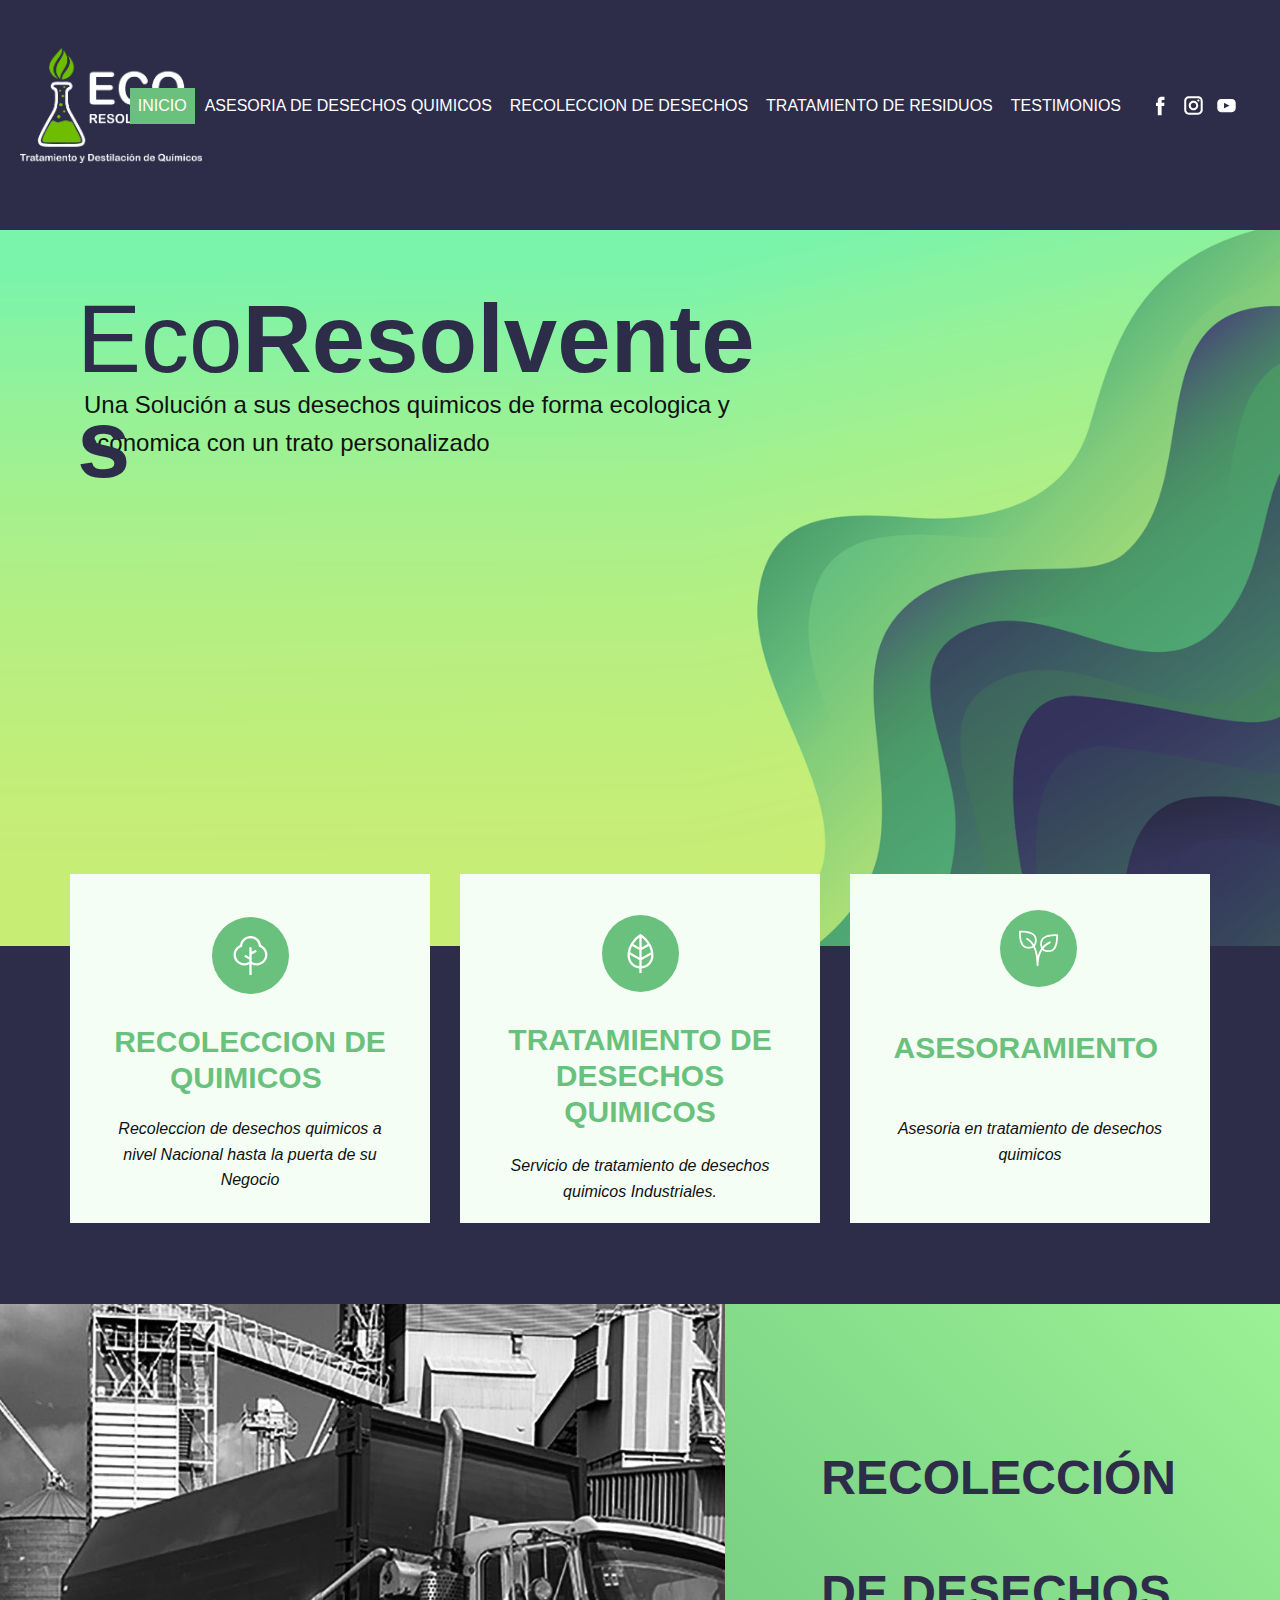
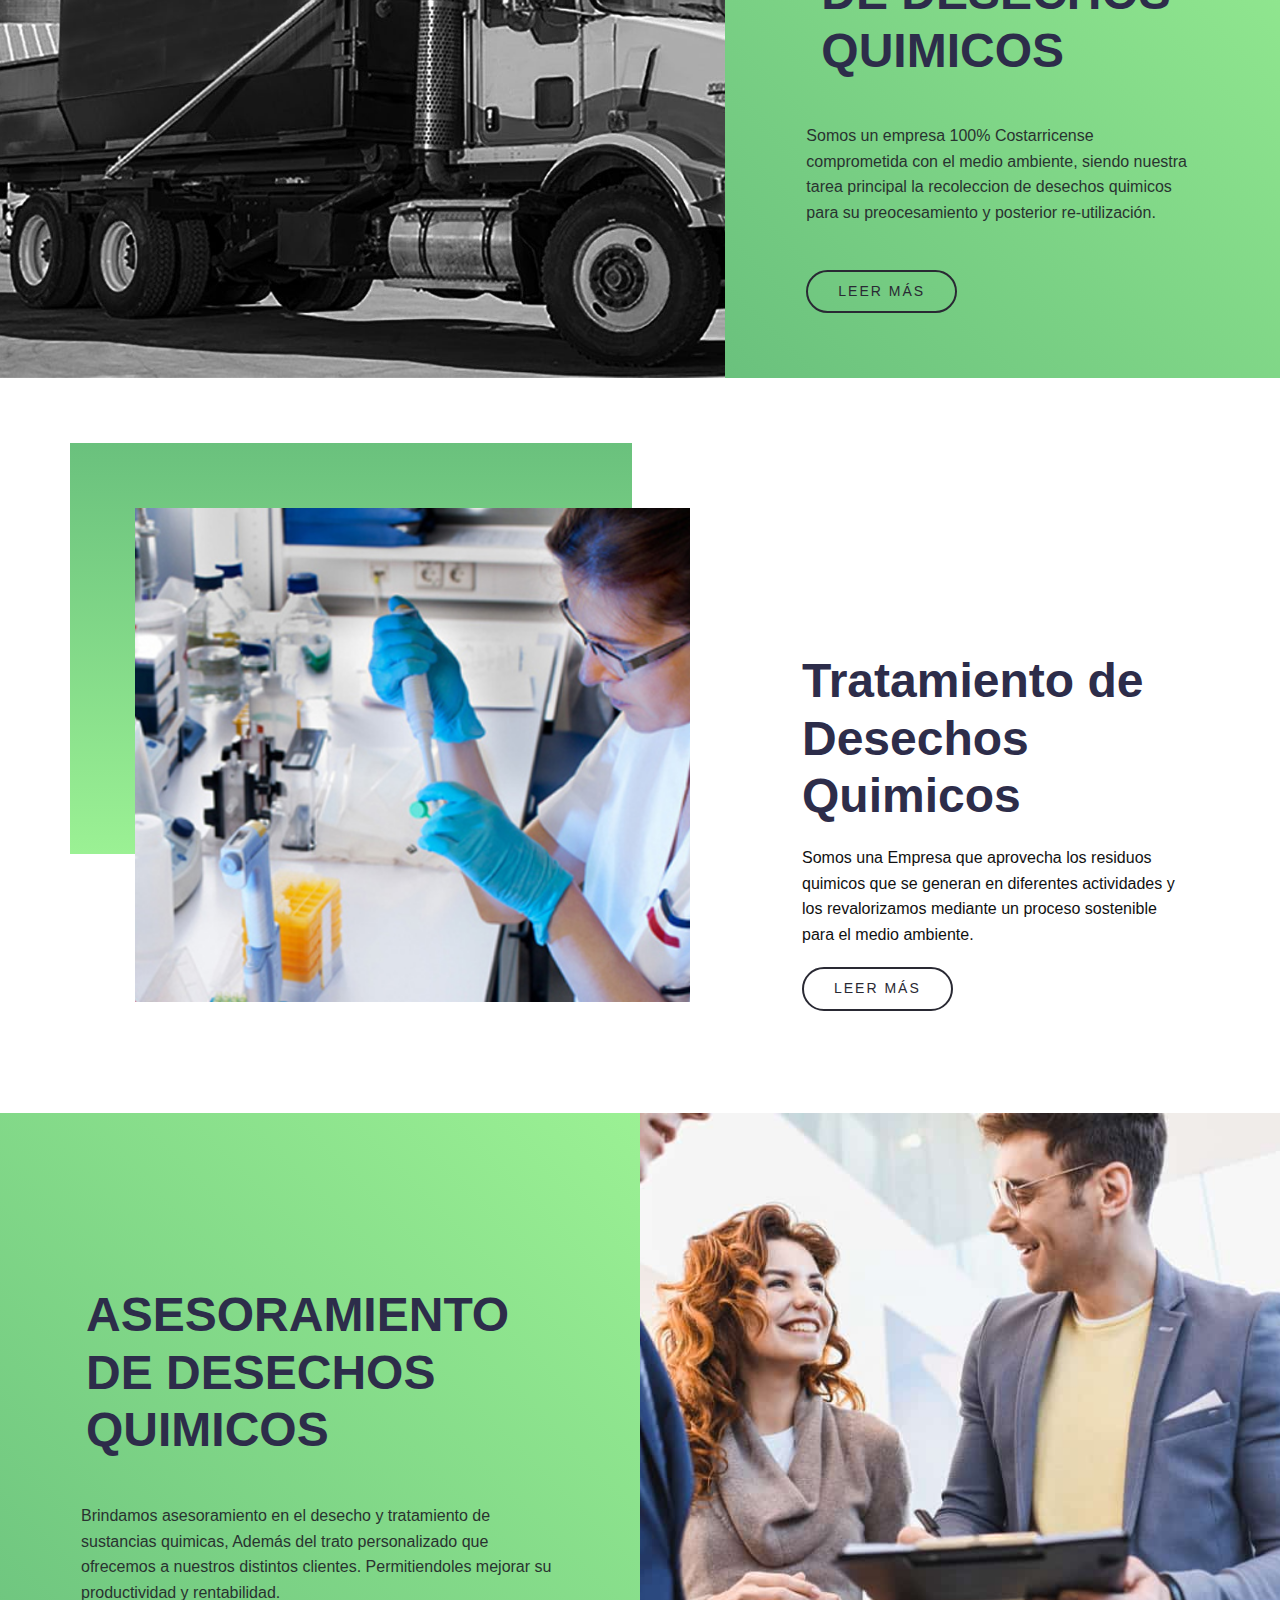
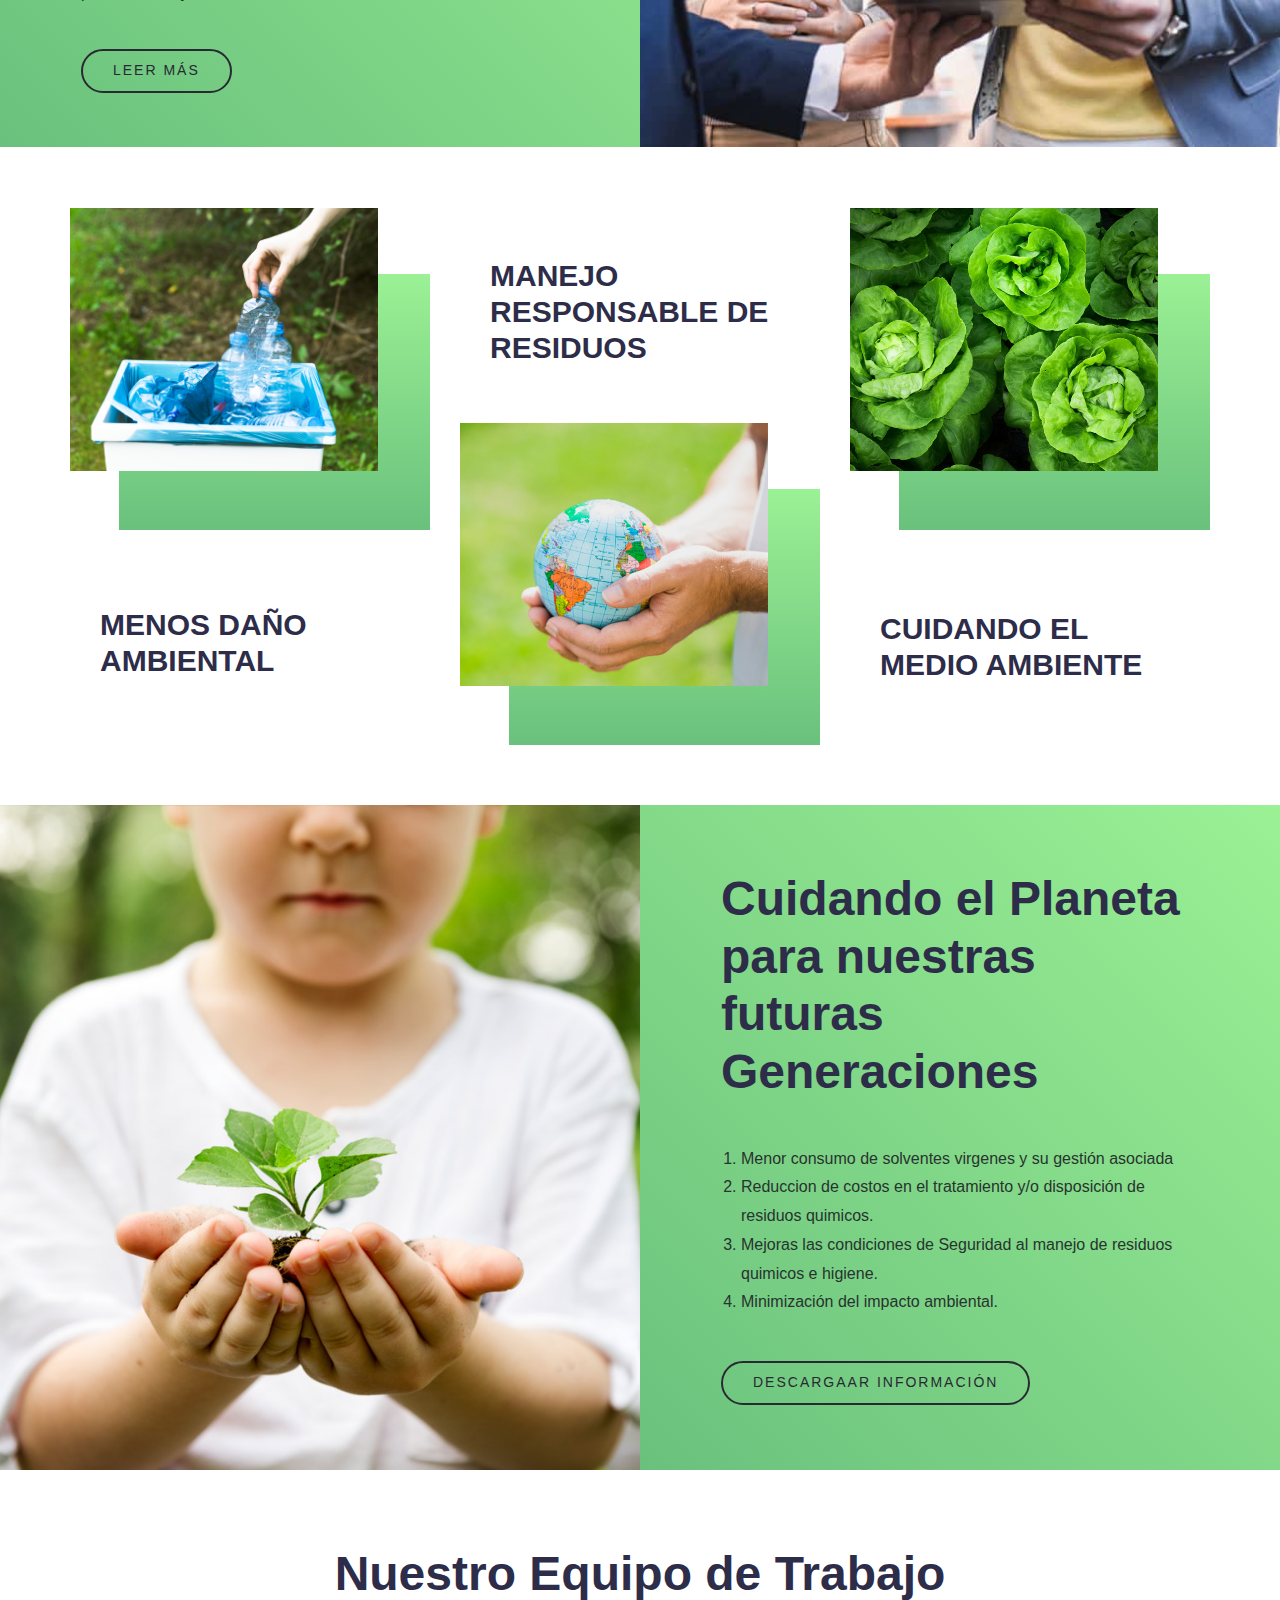
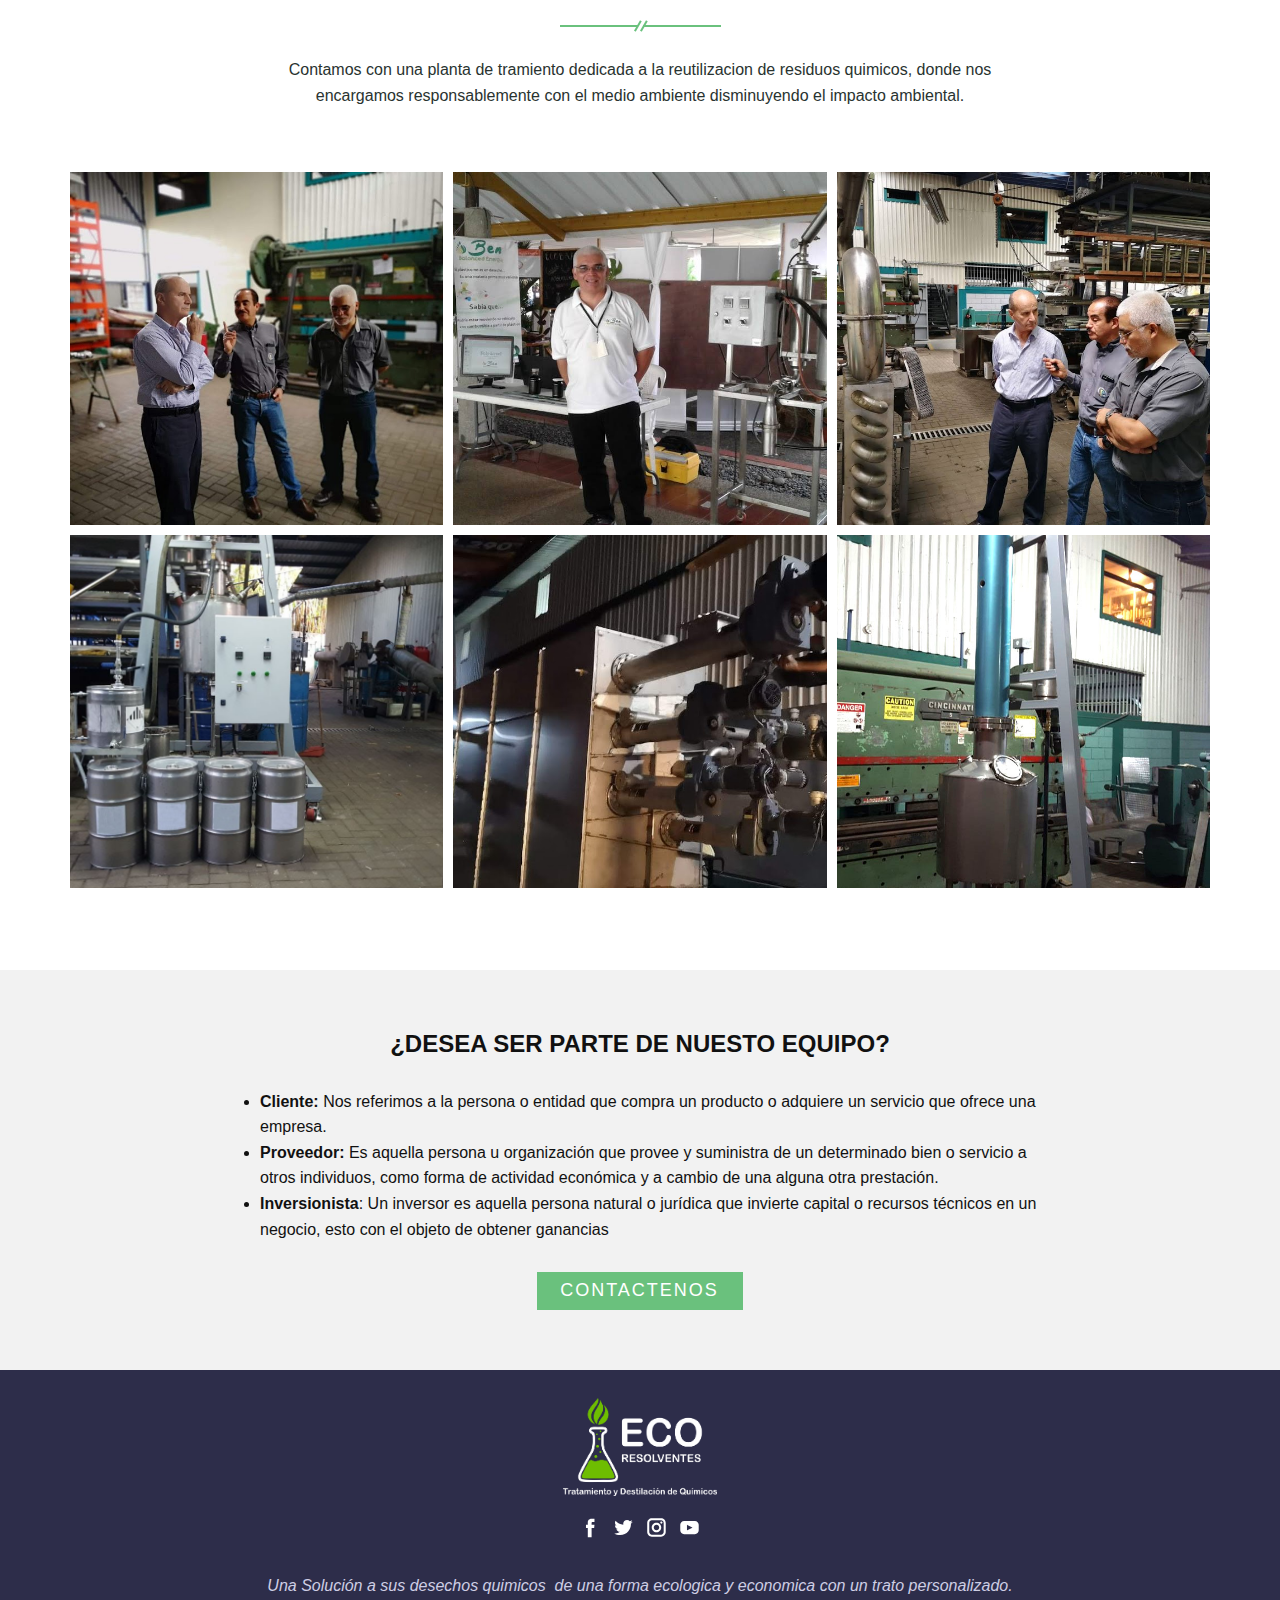
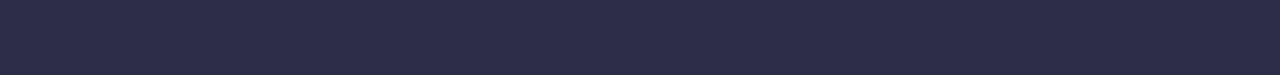
<file: Inicio.html>
<!DOCTYPE html>
<html style="font-size: 16px;" lang="es-CR"><head>
   <!-- <meta name="viewport" content="width=device-width, initial-scale=1.0"> -->
    <meta charset="utf-8">
    <meta name="keywords" content="Cleaner Energy for a Cleaner World, Plant Trees To Save Birds Residence, Our Mission, Help Us Recycle Dumps to Save World, Green World For
                                Our Future Generation, Our Latest Projects, 3487, 154, 1456, 1354">
    <meta name="description" content="">
    <meta name="page_type" content="np-template-header-footer-from-plugin">
    <title>Inicio</title>
    <link rel="stylesheet" href="nicepage.css" media="screen">
<link rel="stylesheet" href="Inicio.css" media="screen">
    <script class="u-script" type="text/javascript" src="jquery.js" defer=""></script>
    <script class="u-script" type="text/javascript" src="nicepage.js" defer=""></script>
    <meta name="generator" content="Nicepage 2.25.0, nicepage.com">
        
 <!--   <link id="u-theme-google-font" rel="stylesheet" href="fonts.css">
    <script type="application/ld+json">{
		"@context": "http://schema.org",
		"@type": "Organization",
		"name": "EcoResolventes",
		"url": "index.html",
		"logo": "images/ANDREALOGO1.png",
		"sameAs": [
				"#",
				"https://facebook.com/ecoresolventescr",
				"https://twitter.com/ecoresolventescr",
				"https://www.instagram.com/ecoresolventescr",
				"https://youtube.com/user/%23ecoresolventes"
		] 
}</script> -->
    <meta property="og:title" content="Inicio">
    <meta property="og:type" content="website">
    <meta name="theme-color" content="#6ac17d">
    <link rel="canonical" href="index.html">
    <meta property="og:url" content="index.html">
    <meta name="twitter:site" content="@">
    <meta name="twitter:card" content="summary_large_image">
    <meta name="twitter:title" content="Inicio">
    <meta name="twitter:description" content="EcoResolventes">
  <script>window._u_GDPRConfirmCode = function () {Oh and if anyone was wondering how Justinmind deals with the Cookie Law, check out our cookie banner footer below!}</script></head>
  <body class="u-body"><header class="u-clearfix u-header u-palette-5-dark-2 u-header" id="sec-b289"><div class="u-clearfix u-sheet u-sheet-1">
        <a href="#" class="u-image u-logo u-image-1" src="">
          <img src="images/ANDREALOGO1.png" class="u-logo-image u-logo-image-1" data-image-width="181.8583">
        </a>
        <div class="u-align-left u-social-icons u-spacing-10 u-social-icons-1" data-animation-name="slideIn" data-animation-duration="1000" data-animation-delay="0" data-animation-direction="Down">
          <a class="u-social-url" target="_blank" href="">
            <span class="u-icon u-icon-circle u-social-facebook u-social-type-logo u-icon-1">
              <svg class="u-svg-link" preserveAspectRatio="xMidYMin slice" viewBox="0 0 112 112" style=""><use xmlns:xlink="http://www.w3.org/1999/xlink" xlink:href="#svg-a2f5"></use></svg>
              <svg xmlns="http://www.w3.org/2000/svg" xmlns:xlink="http://www.w3.org/1999/xlink" version="1.1" xml:space="preserve" class="u-svg-content" viewBox="0 0 112 112" x="0px" y="0px" id="svg-a2f5"><path d="M75.5,28.8H65.4c-1.5,0-4,0.9-4,4.3v9.4h13.9l-1.5,15.8H61.4v45.1H42.8V58.3h-8.8V42.4h8.8V32.2 c0-7.4,3.4-18.8,18.8-18.8h13.8v15.4H75.5z"></path></svg>
            </span>
          </a>
          <a class="u-social-url" target="_blank" href="">
            <span class="u-icon u-icon-circle u-social-instagram u-social-type-logo u-icon-2">
              <svg class="u-svg-link" preserveAspectRatio="xMidYMin slice" viewBox="0 0 112 112" style=""><use xmlns:xlink="http://www.w3.org/1999/xlink" xlink:href="#svg-693f"></use></svg>
              <svg xmlns="http://www.w3.org/2000/svg" xmlns:xlink="http://www.w3.org/1999/xlink" version="1.1" xml:space="preserve" class="u-svg-content" viewBox="0 0 112 112" x="0px" y="0px" id="svg-693f"><path d="M55.9,32.9c-12.8,0-23.2,10.4-23.2,23.2s10.4,23.2,23.2,23.2s23.2-10.4,23.2-23.2S68.7,32.9,55.9,32.9z M55.9,69.4c-7.4,0-13.3-6-13.3-13.3c-0.1-7.4,6-13.3,13.3-13.3s13.3,6,13.3,13.3C69.3,63.5,63.3,69.4,55.9,69.4z"></path><path d="M79.7,26.8c-3,0-5.4,2.5-5.4,5.4s2.5,5.4,5.4,5.4c3,0,5.4-2.5,5.4-5.4S82.7,26.8,79.7,26.8z"></path><path d="M78.2,11H33.5C21,11,10.8,21.3,10.8,33.7v44.7c0,12.6,10.2,22.8,22.7,22.8h44.7c12.6,0,22.7-10.2,22.7-22.7 V33.7C100.8,21.1,90.6,11,78.2,11z M91,78.4c0,7.1-5.8,12.8-12.8,12.8H33.5c-7.1,0-12.8-5.8-12.8-12.8V33.7 c0-7.1,5.8-12.8,12.8-12.8h44.7c7.1,0,12.8,5.8,12.8,12.8V78.4z"></path></svg>
            </span>
          </a>
          <a class="u-social-url" target="_blank" href="#">
            <span class="u-icon u-icon-circle u-social-type-logo u-social-youtube u-icon-3">
              <svg class="u-svg-link" preserveAspectRatio="xMidYMin slice" viewBox="0 0 112 112" style=""><use xmlns:xlink="http://www.w3.org/1999/xlink" xlink:href="#svg-1db2"></use></svg>
              <svg xmlns="http://www.w3.org/2000/svg" xmlns:xlink="http://www.w3.org/1999/xlink" version="1.1" xml:space="preserve" class="u-svg-content" viewBox="0 0 112 112" x="0px" y="0px" id="svg-1db2"><path d="M82.3,24H29.7C19.3,24,11,32.5,11,43v26.7c0,10.5,8.3,19,18.7,19h52.5c10.3,0,18.7-8.5,18.7-19V43 C101,32.5,92.7,24,82.3,24L82.3,24z M69.7,57.6L45.1,69.5c-0.7,0.2-1.4-0.2-1.4-0.8V44.1c0-0.7,0.8-1.3,1.4-0.8l24.6,12.6 C70.4,56.2,70.4,57.3,69.7,57.6L69.7,57.6z"></path></svg>
            </span>
          </a>
        </div>
        <nav class="u-menu u-menu-dropdown u-offcanvas u-menu-1">
          <div class="menu-collapse" style="font-size: 1rem; letter-spacing: 0; text-transform: uppercase; font-weight: 500;">
            <a class="u-active-palette-1-base u-button-style u-custom-left-right-menu-spacing u-custom-padding-bottom u-custom-top-bottom-menu-spacing u-hover-palette-1-light-1 u-nav-link u-text-active-white u-text-hover-white" href="#">
              <svg><use xmlns:xlink="http://www.w3.org/1999/xlink" xlink:href="#menu-hamburger"></use></svg>
              <svg version="1.1" xmlns="http://www.w3.org/2000/svg" xmlns:xlink="http://www.w3.org/1999/xlink"><defs><symbol id="menu-hamburger" viewBox="0 0 16 16" style="width: 16px; height: 16px;"><rect y="1" width="16" height="2"></rect><rect y="7" width="16" height="2"></rect><rect y="13" width="16" height="2"></rect>
</symbol>
</defs></svg>
            </a>
          </div>
          <div class="u-custom-menu u-nav-container">
            <ul class="u-nav u-spacing-2 u-unstyled u-nav-1"><li class="u-nav-item"><a class="u-active-palette-1-base u-button-style u-hover-palette-1-light-1 u-nav-link u-text-active-white u-text-hover-white" href="Inicio.html" style="padding: 10px 8px;">Inicio</a>
</li><li class="u-nav-item"><a class="u-active-palette-1-base u-button-style u-hover-palette-1-light-1 u-nav-link u-text-active-white u-text-hover-white" href="Asesoria-de-Desechos-Quimicos.html" style="padding: 10px 8px;">Asesoria de Desechos Quimicos</a>
</li><li class="u-nav-item"><a class="u-active-palette-1-base u-button-style u-hover-palette-1-light-1 u-nav-link u-text-active-white u-text-hover-white" href="Recoleccion-de-Desechos.html" style="padding: 10px 8px;">Recoleccion de Desechos</a>
</li><li class="u-nav-item"><a class="u-active-palette-1-base u-button-style u-hover-palette-1-light-1 u-nav-link u-text-active-white u-text-hover-white" href="Tratamiento-de-Residuos.html" style="padding: 10px 8px;">Tratamiento de Residuos</a>
</li><li class="u-nav-item"><a class="u-active-palette-1-base u-button-style u-hover-palette-1-light-1 u-nav-link u-text-active-white u-text-hover-white" href="Testimonios.html" style="padding: 10px 8px;">Testimonios</a>
</li></ul>
          </div>
          <div class="u-custom-menu u-nav-container-collapse">
            <div class="u-black u-container-style u-inner-container-layout u-opacity u-opacity-95 u-sidenav">
              <div class="u-menu-close"></div>
              <ul class="u-align-center u-nav u-popupmenu-items u-unstyled u-nav-2"><li class="u-nav-item"><a class="u-button-style u-nav-link" href="Inicio.html" style="padding: 10px 20px;">Inicio</a>
</li><li class="u-nav-item"><a class="u-button-style u-nav-link" href="Asesoria-de-Desechos-Quimicos.html" style="padding: 10px 20px;">Asesoria de Desechos Quimicos</a>
</li><li class="u-nav-item"><a class="u-button-style u-nav-link" href="Recoleccion-de-Desechos.html" style="padding: 10px 20px;">Recoleccion de Desechos</a>
</li><li class="u-nav-item"><a class="u-button-style u-nav-link" href="Tratamiento-de-Residuos.html" style="padding: 10px 20px;">Tratamiento de Residuos</a>
</li><li class="u-nav-item"><a class="u-button-style u-nav-link" href="Testimonios.html" style="padding: 10px 20px;">Testimonios</a>
</li></ul>
            </div>
            <div class="u-black u-menu-overlay u-opacity u-opacity-70"></div>
          </div>
        </nav>
      </div></header> 
    <section class="u-clearfix u-image u-section-1" id="sec-0896" data-image-width="1600" data-image-height="838">
      <div class="u-clearfix u-sheet u-sheet-1">
        <div class="u-align-left u-container-style u-group u-group-1">
          <div class="u-container-layout u-valign-middle-sm u-valign-middle-xs u-container-layout-1">
            <p class="u-large-text u-text u-text-variant u-text-1">Una Solución a sus desechos quimicos de forma ecologica y economica con un trato personalizado</p>
            <h1 class="u-text u-text-palette-5-dark-2 u-title u-text-2">Eco<b>Resolventes</b>
              <br>
              <br>
            </h1>
          </div>
        </div>
      </div>
    </section>
    <section class="u-clearfix u-palette-5-dark-2 u-section-2" id="sec-d5c1">
      <div class="u-clearfix u-sheet u-sheet-1">
        <div class="u-clearfix u-expanded-width u-gutter-30 u-layout-wrap u-layout-wrap-1">
          <div class="u-layout">
            <div class="u-layout-row">
              <div class="u-align-center u-border-no-bottom u-border-no-left u-border-no-right u-border-no-top u-container-style u-layout-cell u-left-cell u-palette-2-light-3 u-size-20 u-size-20-md u-layout-cell-1">
                <div class="u-container-layout u-valign-top u-container-layout-1">
                  <span class="u-align-left u-icon u-icon-circle u-palette-1-base u-spacing-19 u-icon-1">
                    <svg class="u-svg-link" preserveAspectRatio="xMidYMin slice" viewBox="0 0 512 512"><use xmlns:xlink="http://www.w3.org/1999/xlink" xlink:href="#svg-ff3b"></use></svg>
                    <svg xmlns="http://www.w3.org/2000/svg" xmlns:xlink="http://www.w3.org/1999/xlink" version="1.1" id="svg-ff3b" x="0px" y="0px" viewBox="0 0 512 512" style="enable-background:new 0 0 512 512;" xml:space="preserve" class="u-svg-content"><g><g><path d="M394.163,119.466c-4.535-31.37-19.603-60.217-43.037-82.042C325.213,13.291,291.431,0,256.002,0    c-35.429,0-69.211,13.291-95.125,37.424c-23.434,21.825-38.501,50.672-43.037,82.042c-50.475,22.04-83.763,72.319-83.763,127.977    c0,76.979,62.627,139.605,139.605,139.605c23.725,0,46.846-6.032,67.318-17.307V512h30V369.741    c20.472,11.275,43.593,17.307,67.318,17.307c76.979,0,139.605-62.627,139.605-139.605    C477.926,191.785,444.638,141.505,394.163,119.466z M338.32,357.048c-24.474,0-48.13-8.171-67.318-23.122v-91.75l67.279-35.375    l-13.962-26.553l-53.317,28.034V149.23h-30v125.545l-53.317-28.034l-13.962,26.553l67.279,35.375v25.257    c-19.188,14.951-42.844,23.122-67.318,23.122c-60.437,0-109.605-49.169-109.605-109.605c0-46.211,29.226-87.7,72.725-103.241    l9.176-3.278l0.734-9.716c2.078-27.469,14.369-52.979,34.61-71.83C201.665,40.433,228.187,30,256.002,30    s54.337,10.433,74.679,29.377c20.241,18.851,32.532,44.36,34.61,71.83l0.734,9.716l9.176,3.278    c43.499,15.541,72.725,57.03,72.725,103.241C447.926,307.879,398.757,357.048,338.32,357.048z"></path>
</g>
</g><g></g><g></g><g></g><g></g><g></g><g></g><g></g><g></g><g></g><g></g><g></g><g></g><g></g><g></g><g></g></svg>
                  </span>
                  <h3 class="u-text u-text-palette-1-base u-text-1">Recoleccion de quimicos&nbsp;</h3>
                  <p class="u-text u-text-2">Recoleccion de desechos quimicos a nivel Nacional hasta la puerta de su Negocio</p>
                </div>
              </div>
              <div class="u-container-style u-layout-cell u-palette-2-light-3 u-size-20 u-size-20-md u-layout-cell-2">
                <div class="u-container-layout u-container-layout-2">
                  <span class="u-align-left u-icon u-icon-circle u-palette-1-base u-spacing-19 u-icon-2">
                    <svg class="u-svg-link" preserveAspectRatio="xMidYMin slice" viewBox="0 0 512 512"><use xmlns:xlink="http://www.w3.org/1999/xlink" xlink:href="#svg-6fb5"></use></svg>
                    <svg xmlns="http://www.w3.org/2000/svg" xmlns:xlink="http://www.w3.org/1999/xlink" version="1.1" id="svg-6fb5" x="0px" y="0px" viewBox="0 0 512 512" style="enable-background:new 0 0 512 512;" xml:space="preserve" class="u-svg-content"><g><g><path d="M400.769,161.894c-13.492-30.843-32.268-60.196-55.809-87.247c-39.996-45.958-79.756-69.304-81.43-70.275L256,0    l-7.531,4.372c-1.673,0.972-41.433,24.317-81.43,70.275c-23.541,27.051-42.317,56.404-55.809,87.247    C94.295,200.608,85.71,241.715,85.71,284.072c0,88.336,68.579,160.952,155.291,167.411V512h29.999v-60.517    c86.712-6.46,155.291-79.076,155.291-167.411C426.29,241.716,417.704,200.608,400.769,161.894z M188.999,95.112    c18.864-21.805,37.891-38.23,52.001-49.091V177.19l-79.935-44.823C169.317,119.536,178.64,107.088,188.999,95.112z     M138.467,174.484c2.359-5.423,4.905-10.799,7.624-16.122L241,211.583v95.705L119.39,239.095    C123.045,216.938,129.405,195.324,138.467,174.484z M241.001,421.375c-70.149-6.381-125.293-65.518-125.293-137.303    c0-4.176,0.109-8.337,0.294-12.484l124.999,70.094V421.375z M373.284,173.916c9.193,21.016,15.636,42.821,19.324,65.179    l-121.609,68.193v-95.705l94.913-53.224C368.538,163.498,370.997,168.684,373.284,173.916z M270.998,177.19V45.988    c13.907,10.7,32.613,26.842,51.332,48.353c10.627,12.212,20.178,24.916,28.608,38.023L270.998,177.19z M270.999,421.375v-79.693    l124.998-70.093c0.185,4.148,0.294,8.308,0.294,12.484C396.292,355.856,341.149,414.994,270.999,421.375z"></path>
</g>
</g><g></g><g></g><g></g><g></g><g></g><g></g><g></g><g></g><g></g><g></g><g></g><g></g><g></g><g></g><g></g></svg>
                  </span>
                  <h3 class="u-align-center u-text u-text-palette-1-base u-text-3">Tratamiento de desechos quimicos</h3>
                  <p class="u-align-center u-text u-text-4">Servicio de tratamiento de desechos quimicos Industriales.</p>
                </div>
              </div>
              <div class="u-container-style u-layout-cell u-palette-2-light-3 u-right-cell u-size-20 u-size-20-md u-layout-cell-3">
                <div class="u-container-layout u-container-layout-3">
                  <span class="u-align-left u-icon u-icon-circle u-palette-1-base u-spacing-19 u-icon-3">
                    <svg class="u-svg-link" preserveAspectRatio="xMidYMin slice" viewBox="0 0 469.824 469.824"><use xmlns:xlink="http://www.w3.org/1999/xlink" xlink:href="#svg-9ca0"></use></svg>
                    <svg xmlns="http://www.w3.org/2000/svg" xmlns:xlink="http://www.w3.org/1999/xlink" version="1.1" id="svg-9ca0" x="0px" y="0px" viewBox="0 0 469.824 469.824" style="enable-background:new 0 0 469.824 469.824;" xml:space="preserve" class="u-svg-content"><g><g><path d="M188.885,67.36C147.84,26.336,67.52,21.579,10.667,21.579C4.779,21.579,0,26.357,0,32.245    c0,56.853,4.736,137.173,45.781,178.219c17.323,17.323,43.883,25.067,70.208,25.067c28.608,0,56.96-9.152,72.896-25.088    C219.456,179.872,225.067,103.52,188.885,67.36z M173.803,195.381c-22.827,22.805-86.208,26.709-112.917,0    C27.755,162.251,22.016,94.944,21.397,42.976c51.968,0.619,119.275,6.357,152.405,39.488    C200.512,109.173,196.608,172.576,173.803,195.381z"></path>
</g>
</g><g><g><path d="M459.157,63.776c-56.853,0-137.173,4.736-178.219,45.781c-36.181,36.16-30.571,112.512,0,143.083    c15.936,15.915,44.267,25.067,72.875,25.067c26.325,0,52.864-7.723,70.229-25.045c41.024-41.045,45.781-121.365,45.781-178.219    C469.824,68.555,465.045,63.776,459.157,63.776z M408.917,237.557c-26.709,26.709-90.112,22.805-112.917,0    c-22.805-22.805-26.709-86.208,0-112.917c33.131-33.131,100.437-38.869,152.405-39.488    C447.787,137.141,442.048,204.448,408.917,237.557z"></path>
</g>
</g><g><g><path d="M382.123,156.107c-2.517-5.355-9.728-7.189-15.04-4.715c-81.813,38.464-122.005,105.536-140.267,174.485    c-22.592-146.603-87.936-191.296-115.648-210.261c-3.456-2.368-6.144-4.096-7.637-5.568c-4.16-4.16-10.923-4.16-15.083,0    c-4.16,4.16-4.16,10.923,0,15.083c2.112,2.091,5.76,4.715,10.688,8.085c31.232,21.355,114.197,78.123,114.197,304.363    c0,5.888,4.779,10.667,10.667,10.667s10.667-4.779,10.667-10.645c0-91.413,24.555-211.925,141.504-266.88    c0-0.021,1.728-0.832,1.728-0.832C383.211,167.371,384.64,161.44,382.123,156.107z"></path>
</g>
</g><g></g><g></g><g></g><g></g><g></g><g></g><g></g><g></g><g></g><g></g><g></g><g></g><g></g><g></g><g></g></svg>
                  </span>
                  <h3 class="u-align-center u-text u-text-palette-1-base u-text-5">ASESorAMIENTO&nbsp;</h3>
                  <p class="u-align-center u-text u-text-6">Asesoria en tratamiento de desechos quimicos</p>
                </div>
              </div>
            </div>
          </div>
        </div>
      </div>
    </section>
    <section class="u-clearfix u-section-3" id="carousel_9cc2">
      <div class="u-clearfix u-expanded-width u-layout-wrap u-layout-wrap-1">
        <div class="u-gutter-0 u-layout">
          <div class="u-layout-row">
            <div class="u-container-style u-image u-layout-cell u-left-cell u-size-34 u-image-1">
              <div class="u-container-layout"></div>
            </div>
            <div class="u-align-left-sm u-align-left-xs u-container-style u-gradient u-layout-cell u-right-cell u-size-26 u-layout-cell-2">
              <div class="u-container-layout u-container-layout-2">
                <h2 class="u-text u-text-1">RECOLECCIÓN&nbsp;<br>DE DESECHOS QUIMICOS
                </h2>
                <p class="u-text u-text-palette-4-dark-3 u-text-2">Somos un empresa 100% Costarricense comprometida con el medio ambiente, siendo nuestra tarea principal la recoleccion de desechos quimicos para su preocesamiento y posterior re-utilización.</p>
                <a href="Recoleccion-de-Desechos.html" class="u-border-2 u-border-palette-5-dark-3 u-btn u-button-style u-btn-1">LEER MÁS</a>
              </div>
            </div>
          </div>
        </div>
      </div>
    </section>
    <section class="u-clearfix u-section-4" id="sec-6dbd">
      <div class="u-clearfix u-sheet u-sheet-1">
        <div class="u-clearfix u-expanded-width u-gutter-30 u-layout-wrap u-layout-wrap-1">
          <div class="u-layout">
            <div class="u-layout-row">
              <div class="u-align-left u-container-style u-expand-resize u-layout-cell u-left-cell u-size-36 u-layout-cell-1">
                <div class="u-container-layout">
                  <div class="u-gradient u-shape u-shape-1"></div>
                  <img class="u-image u-image-1" src="images/DERECHO-TOXICOLOGAFORENSE.jpg">
                </div>
              </div>
              <div class="u-align-left u-container-style u-layout-cell u-right-cell u-size-24 u-layout-cell-2">
                <div class="u-container-layout u-valign-middle-xs u-container-layout-2">
                  <h2 class="u-text u-text-1">Tratamiento de Desechos Quimicos</h2>
                  <p class="u-text u-text-2">Somos una Empresa que aprovecha los residuos quimicos que se generan en diferentes actividades y los revalorizamos mediante un proceso sostenible para el medio ambiente.</p>
                  <a href="Tratamiento-de-Residuos.html" class="u-border-2 u-border-palette-5-dark-3 u-btn u-button-style u-btn-1">LEER MÁS</a>
                </div>
              </div>
            </div>
          </div>
        </div>
      </div>
    </section>
    <section class="u-clearfix u-section-5" id="carousel_1dbf">
      <div class="u-clearfix u-expanded-width u-layout-wrap u-layout-wrap-1">
        <div class="u-gutter-0 u-layout">
          <div class="u-layout-row">
            <div class="u-container-style u-gradient u-layout-cell u-left-cell u-size-30 u-layout-cell-1">
              <div class="u-container-layout u-container-layout-1">
                <h2 class="u-text u-text-1">ASESORAMIENTO DE DESECHOS QUIMICOS&nbsp;</h2>
                <p class="u-text u-text-palette-4-dark-3 u-text-2">Brindamos asesoramiento en el desecho y tratamiento de sustancias quimicas, Además del trato personalizado que ofrecemos a nuestros distintos clientes. Permitiendoles mejorar su productividad y rentabilidad.</p>
                <a href="Asesoria-de-Desechos-Quimicos.html" class="u-border-2 u-border-palette-5-dark-3 u-btn u-button-style u-btn-1">LEER MáS</a>
              </div>
            </div>
            <div class="u-align-left-sm u-align-left-xs u-container-style u-image u-layout-cell u-right-cell u-size-30 u-image-1">
              <div class="u-container-layout"></div>
            </div>
          </div>
        </div>
      </div>
    </section>
    <section class="u-clearfix u-section-6" id="sec-4be1">
      <div class="u-clearfix u-sheet u-sheet-1">
        <div class="u-clearfix u-expanded-width u-gutter-30 u-layout-wrap u-layout-wrap-1">
          <div class="u-layout">
            <div class="u-layout-row">
              <div class="u-size-20 u-size-30-md">
                <div class="u-layout-col">
                  <div class="u-align-left u-container-style u-layout-cell u-left-cell u-size-36 u-layout-cell-1">
                    <div class="u-container-layout">
                      <div class="u-align-left u-gradient u-shape u-shape-1"></div>
                      <img src="images/handthrowingplasticbottleinbin_232147826318.jpg" alt="" class="u-align-left u-image u-image-1">
                    </div>
                  </div>
                  <div class="u-align-left u-container-style u-layout-cell u-left-cell u-size-24 u-layout-cell-2">
                    <div class="u-container-layout u-container-layout-2">
                      <h3 class="u-text u-text-1">Menos Daño ambiental</h3>
                    </div>
                  </div>
                </div>
              </div>
              <div class="u-size-20 u-size-30-md">
                <div class="u-layout-col">
                  <div class="u-align-left u-container-style u-layout-cell u-size-24 u-layout-cell-3">
                    <div class="u-container-layout u-container-layout-3">
                      <h3 class="u-text u-text-2">Manejo Responsable de Residuos</h3>
                    </div>
                  </div>
                  <div class="u-align-left u-container-style u-layout-cell u-size-36 u-layout-cell-4">
                    <div class="u-container-layout">
                      <div class="u-align-left u-gradient u-shape u-shape-2"></div>
                      <img src="images/manshandholdingsmallglobe_232147817169.jpg" alt="" class="u-align-left u-image u-image-2">
                    </div>
                  </div>
                </div>
              </div>
              <div class="u-size-20 u-size-60-md">
                <div class="u-layout-col">
                  <div class="u-align-left u-container-style u-layout-cell u-right-cell u-size-36 u-layout-cell-5">
                    <div class="u-container-layout">
                      <div class="u-align-left u-gradient u-shape u-shape-3"></div>
                      <img src="images/5.jpg" alt="" class="u-align-left u-image u-image-3">
                    </div>
                  </div>
                  <div class="u-align-left u-container-style u-layout-cell u-right-cell u-size-24 u-layout-cell-6">
                    <div class="u-container-layout u-container-layout-6">
                      <h3 class="u-text u-text-3">Cuidando el Medio Ambiente</h3>
                    </div>
                  </div>
                </div>
              </div>
            </div>
          </div>
        </div>
      </div>
    </section>
    <section class="u-clearfix u-section-7" id="carousel_59d8">
      <div class="u-clearfix u-expanded-width u-layout-wrap u-layout-wrap-1">
        <div class="u-gutter-0 u-layout">
          <div class="u-layout-row">
            <div class="u-container-style u-image u-layout-cell u-left-cell u-size-30 u-image-1">
              <div class="u-container-layout"></div>
            </div>
            <div class="u-align-left-sm u-align-left-xs u-container-style u-gradient u-layout-cell u-right-cell u-size-30 u-layout-cell-2">
              <div class="u-container-layout u-valign-middle u-container-layout-2">
                <h2 class="u-text u-text-1">Cuidando el Planeta&nbsp;<br>para nuestras futuras Generaciones
                </h2>
                <ol class="u-indent-0 u-text u-text-palette-4-dark-3 u-text-2">
                  <li>Menor consumo de solventes virgenes y su gestión asociada<br>
                  </li>
                  <li>Reduccion de costos en el tratamiento y/o disposición de residuos quimicos.<br>
                  </li>
                  <li>Mejoras las condiciones de Seguridad al manejo de residuos quimicos e higiene.<br>
                  </li>
                  <li>Minimización del impacto ambiental.<br>
                  </li>
                </ol>
                <a href="files/Informacionsobreelcuidadodelplaneta.pdf" class="u-border-2 u-border-palette-5-dark-3 u-btn u-button-style u-file-link u-btn-1" target="_blank">DESCARGAAR INFORMACIÓN</a>
              </div>
            </div>
          </div>
        </div>
      </div>
    </section>
    <section class="u-clearfix u-section-8" id="sec-513d">
      <div class="u-clearfix u-sheet u-sheet-1">
        <div class="u-container-style u-expanded-width-md u-expanded-width-sm u-expanded-width-xs u-group u-group-1">
          <div class="u-container-layout u-valign-middle u-container-layout-1">
            <h2 class="u-align-center u-text u-text-1">Nuestro Equipo de Trabajo</h2>
            <img src="images/line.png" alt="" class="u-image u-image-default u-image-1" data-image-width="161" data-image-height="12">
            <p class="u-align-center u-text u-text-palette-4-dark-3 u-text-2">Contamos con una planta de tramiento dedicada a la reutilizacion de residuos quimicos, donde nos encargamos responsablemente con el medio ambiente disminuyendo el impacto ambiental.</p>
          </div>
        </div>
        <div class="u-clearfix u-expanded-width u-gutter-10 u-layout-wrap u-layout-wrap-1">
          <div class="u-gutter-0 u-layout">
            <div class="u-layout-col">
              <div class="u-size-30">
                <div class="u-layout-row">
                  <div class="u-container-style u-image u-layout-cell u-left-cell u-size-20 u-image-2">
                    <div class="u-container-layout"></div>
                  </div>
                  <div class="u-container-style u-image u-layout-cell u-size-20 u-image-3" data-image-width="1072" data-image-height="643">
                    <div class="u-container-layout"></div>
                  </div>
                  <div class="u-container-style u-image u-layout-cell u-right-cell u-size-20 u-image-4">
                    <div class="u-container-layout"></div>
                  </div>
                </div>
              </div>
              <div class="u-size-30">
                <div class="u-layout-row">
                  <div class="u-container-style u-image u-layout-cell u-left-cell u-size-20 u-image-5">
                    <div class="u-container-layout"></div>
                  </div>
                  <div class="u-container-style u-image u-layout-cell u-size-20 u-image-6">
                    <div class="u-container-layout"></div>
                  </div>
                  <div class="u-container-style u-image u-layout-cell u-right-cell u-size-20 u-image-7">
                    <div class="u-container-layout"></div>
                  </div>
                </div>
              </div>
            </div>
          </div>
        </div>
      </div>
    </section>
    <section class="u-align-center u-clearfix u-grey-5 u-section-9" id="sec-9cd3">
      <div class="u-clearfix u-sheet u-valign-middle u-sheet-1">
        <h4 class="u-text u-text-1">¿DESEA SER PARTE DE NUESTO EQUIPO?</h4>
        <ul class="u-align-left u-text u-text-2">
          <li style=""><b>Cliente: </b>Nos referimos a la persona o entidad que compra un producto o adquiere un servicio que ofrece una empresa.
          </li>
          <li style=""><b>Proveedor: </b>Es aquella persona u organización que provee y suministra de un determinado bien o servicio a otros individuos, como forma de actividad económica y a cambio de una alguna otra prestación.
          </li>
          <li style=""><b>Inversionista</b>: Un inversor es aquella persona natural o jurídica que invierte capital o recursos técnicos en un negocio, esto con el objeto de obtener ganancias
          </li>
        </ul>
        <a href="https://forms.gle/8jXacEc8y9qs449BA" class="u-border-radius-0 u-btn u-btn-rectangle u-button-style u-color-scheme-summer-time u-color-style-multicolor-1 u-palette-1-base u-btn-1" target="_blank">CONTACTENOS</a>
      </div>
    </section>
    
    
    <footer class="u-clearfix u-footer u-palette-5-dark-2" id="sec-b773"><div class="u-clearfix u-sheet u-sheet-1">
        <a href="" class="u-image u-logo u-image-1" data-image-width="1601" data-image-height="1012">
          <img src="images/ANDREALOGO1.png" class="u-logo-image u-logo-image-1" data-image-width="154.1548">
        </a>
        <div class="u-align-left u-social-icons u-spacing-10 u-social-icons-1" data-animation-name="flash" data-animation-duration="1000" data-animation-delay="0" data-animation-direction="">
          <a class="u-social-url" target="_blank" href="https://facebook.com/ecoresolventescr">
            <span class="u-icon u-icon-circle u-social-facebook u-social-type-logo u-icon-1">
              <svg class="u-svg-link" preserveAspectRatio="xMidYMin slice" viewBox="0 0 112 112" style=""><use xmlns:xlink="http://www.w3.org/1999/xlink" xlink:href="#svg-8e49"></use></svg>
              <svg xmlns="http://www.w3.org/2000/svg" xmlns:xlink="http://www.w3.org/1999/xlink" version="1.1" xml:space="preserve" class="u-svg-content" viewBox="0 0 112 112" x="0px" y="0px" id="svg-8e49"><path d="M75.5,28.8H65.4c-1.5,0-4,0.9-4,4.3v9.4h13.9l-1.5,15.8H61.4v45.1H42.8V58.3h-8.8V42.4h8.8V32.2 c0-7.4,3.4-18.8,18.8-18.8h13.8v15.4H75.5z"></path></svg>
            </span>
          </a>
          <a class="u-social-url" target="_blank" href="https://twitter.com/ecoresolventescr">
            <span class="u-icon u-icon-circle u-social-twitter u-social-type-logo u-icon-2">
              <svg class="u-svg-link" preserveAspectRatio="xMidYMin slice" viewBox="0 0 112 112" style=""><use xmlns:xlink="http://www.w3.org/1999/xlink" xlink:href="#svg-caca"></use></svg>
              <svg xmlns="http://www.w3.org/2000/svg" xmlns:xlink="http://www.w3.org/1999/xlink" version="1.1" xml:space="preserve" class="u-svg-content" viewBox="0 0 112 112" x="0px" y="0px" id="svg-caca"><path d="M92.2,38.2c0,0.8,0,1.6,0,2.3c0,24.3-18.6,52.4-52.6,52.4c-10.6,0.1-20.2-2.9-28.5-8.2 c1.4,0.2,2.9,0.2,4.4,0.2c8.7,0,16.7-2.9,23-7.9c-8.1-0.2-14.9-5.5-17.3-12.8c1.1,0.2,2.4,0.2,3.4,0.2c1.6,0,3.3-0.2,4.8-0.7 c-8.4-1.6-14.9-9.2-14.9-18c0-0.2,0-0.2,0-0.2c2.5,1.4,5.4,2.2,8.4,2.3c-5-3.3-8.3-8.9-8.3-15.4c0-3.4,1-6.5,2.5-9.2 c9.1,11.1,22.7,18.5,38,19.2c-0.2-1.4-0.4-2.8-0.4-4.3c0.1-10,8.3-18.2,18.5-18.2c5.4,0,10.1,2.2,13.5,5.7c4.3-0.8,8.1-2.3,11.7-4.5 c-1.4,4.3-4.3,7.9-8.1,10.1c3.7-0.4,7.3-1.4,10.6-2.9C98.9,32.3,95.7,35.5,92.2,38.2z"></path></svg>
            </span>
          </a>
          <a class="u-social-url" target="_blank" href="https://www.instagram.com/ecoresolventescr">
            <span class="u-icon u-icon-circle u-social-instagram u-social-type-logo u-icon-3">
              <svg class="u-svg-link" preserveAspectRatio="xMidYMin slice" viewBox="0 0 112 112" style=""><use xmlns:xlink="http://www.w3.org/1999/xlink" xlink:href="#svg-9c66"></use></svg>
              <svg xmlns="http://www.w3.org/2000/svg" xmlns:xlink="http://www.w3.org/1999/xlink" version="1.1" xml:space="preserve" class="u-svg-content" viewBox="0 0 112 112" x="0px" y="0px" id="svg-9c66"><path d="M55.9,32.9c-12.8,0-23.2,10.4-23.2,23.2s10.4,23.2,23.2,23.2s23.2-10.4,23.2-23.2S68.7,32.9,55.9,32.9z M55.9,69.4c-7.4,0-13.3-6-13.3-13.3c-0.1-7.4,6-13.3,13.3-13.3s13.3,6,13.3,13.3C69.3,63.5,63.3,69.4,55.9,69.4z"></path><path d="M79.7,26.8c-3,0-5.4,2.5-5.4,5.4s2.5,5.4,5.4,5.4c3,0,5.4-2.5,5.4-5.4S82.7,26.8,79.7,26.8z"></path><path d="M78.2,11H33.5C21,11,10.8,21.3,10.8,33.7v44.7c0,12.6,10.2,22.8,22.7,22.8h44.7c12.6,0,22.7-10.2,22.7-22.7 V33.7C100.8,21.1,90.6,11,78.2,11z M91,78.4c0,7.1-5.8,12.8-12.8,12.8H33.5c-7.1,0-12.8-5.8-12.8-12.8V33.7 c0-7.1,5.8-12.8,12.8-12.8h44.7c7.1,0,12.8,5.8,12.8,12.8V78.4z"></path></svg>
            </span>
          </a>
          <a class="u-social-url" target="_blank" href="https://youtube.com/user/%23ecoresolventes">
            <span class="u-icon u-icon-circle u-social-type-logo u-social-youtube u-icon-4">
              <svg class="u-svg-link" preserveAspectRatio="xMidYMin slice" viewBox="0 0 112 112" style=""><use xmlns:xlink="http://www.w3.org/1999/xlink" xlink:href="#svg-1a86"></use></svg>
              <svg xmlns="http://www.w3.org/2000/svg" xmlns:xlink="http://www.w3.org/1999/xlink" version="1.1" xml:space="preserve" class="u-svg-content" viewBox="0 0 112 112" x="0px" y="0px" id="svg-1a86"><path d="M82.3,24H29.7C19.3,24,11,32.5,11,43v26.7c0,10.5,8.3,19,18.7,19h52.5c10.3,0,18.7-8.5,18.7-19V43 C101,32.5,92.7,24,82.3,24L82.3,24z M69.7,57.6L45.1,69.5c-0.7,0.2-1.4-0.2-1.4-0.8V44.1c0-0.7,0.8-1.3,1.4-0.8l24.6,12.6 C70.4,56.2,70.4,57.3,69.7,57.6L69.7,57.6z"></path></svg>
            </span>
          </a>
        </div>
        <p class="u-align-center u-text u-text-palette-5-light-2 u-text-1">Una Solución a sus desechos quimicos&nbsp; de una forma ecologica y economica con un trato personalizado.</p>
      </div></footer>

</body></html>
</file>
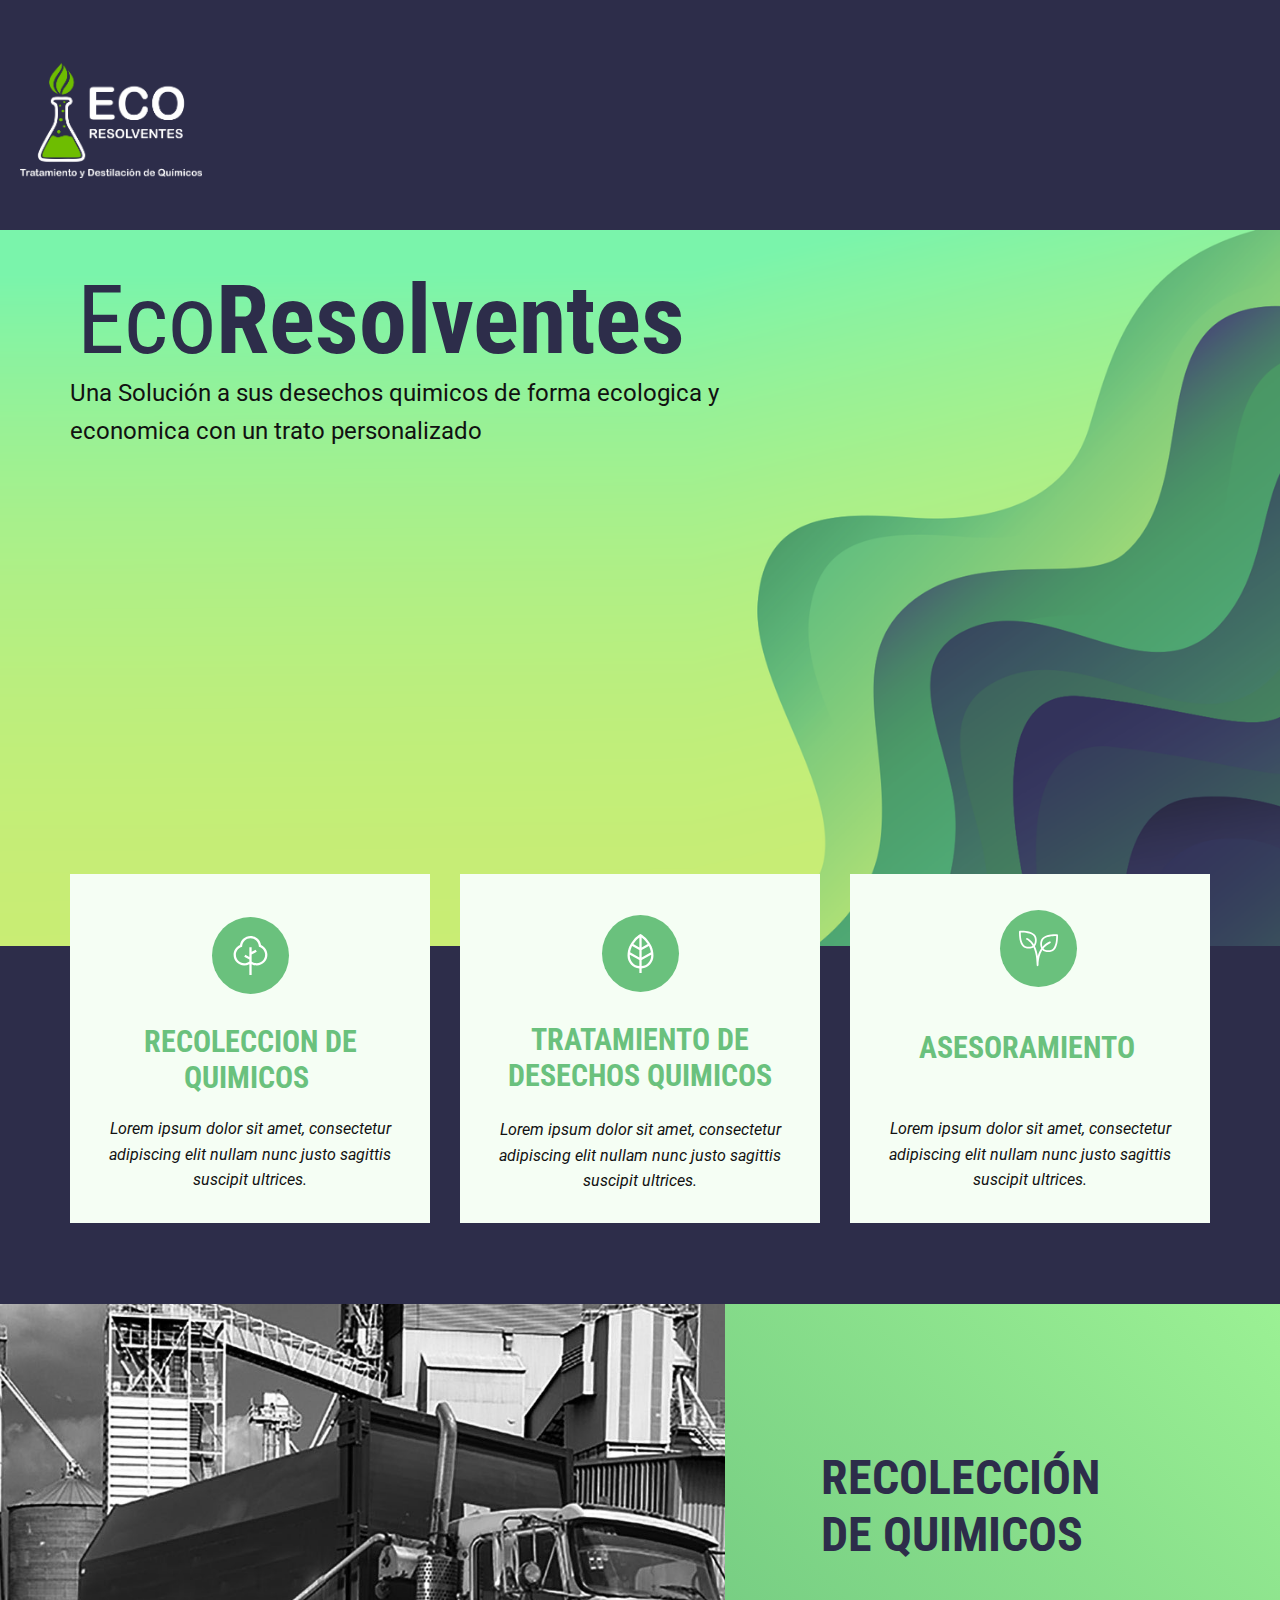
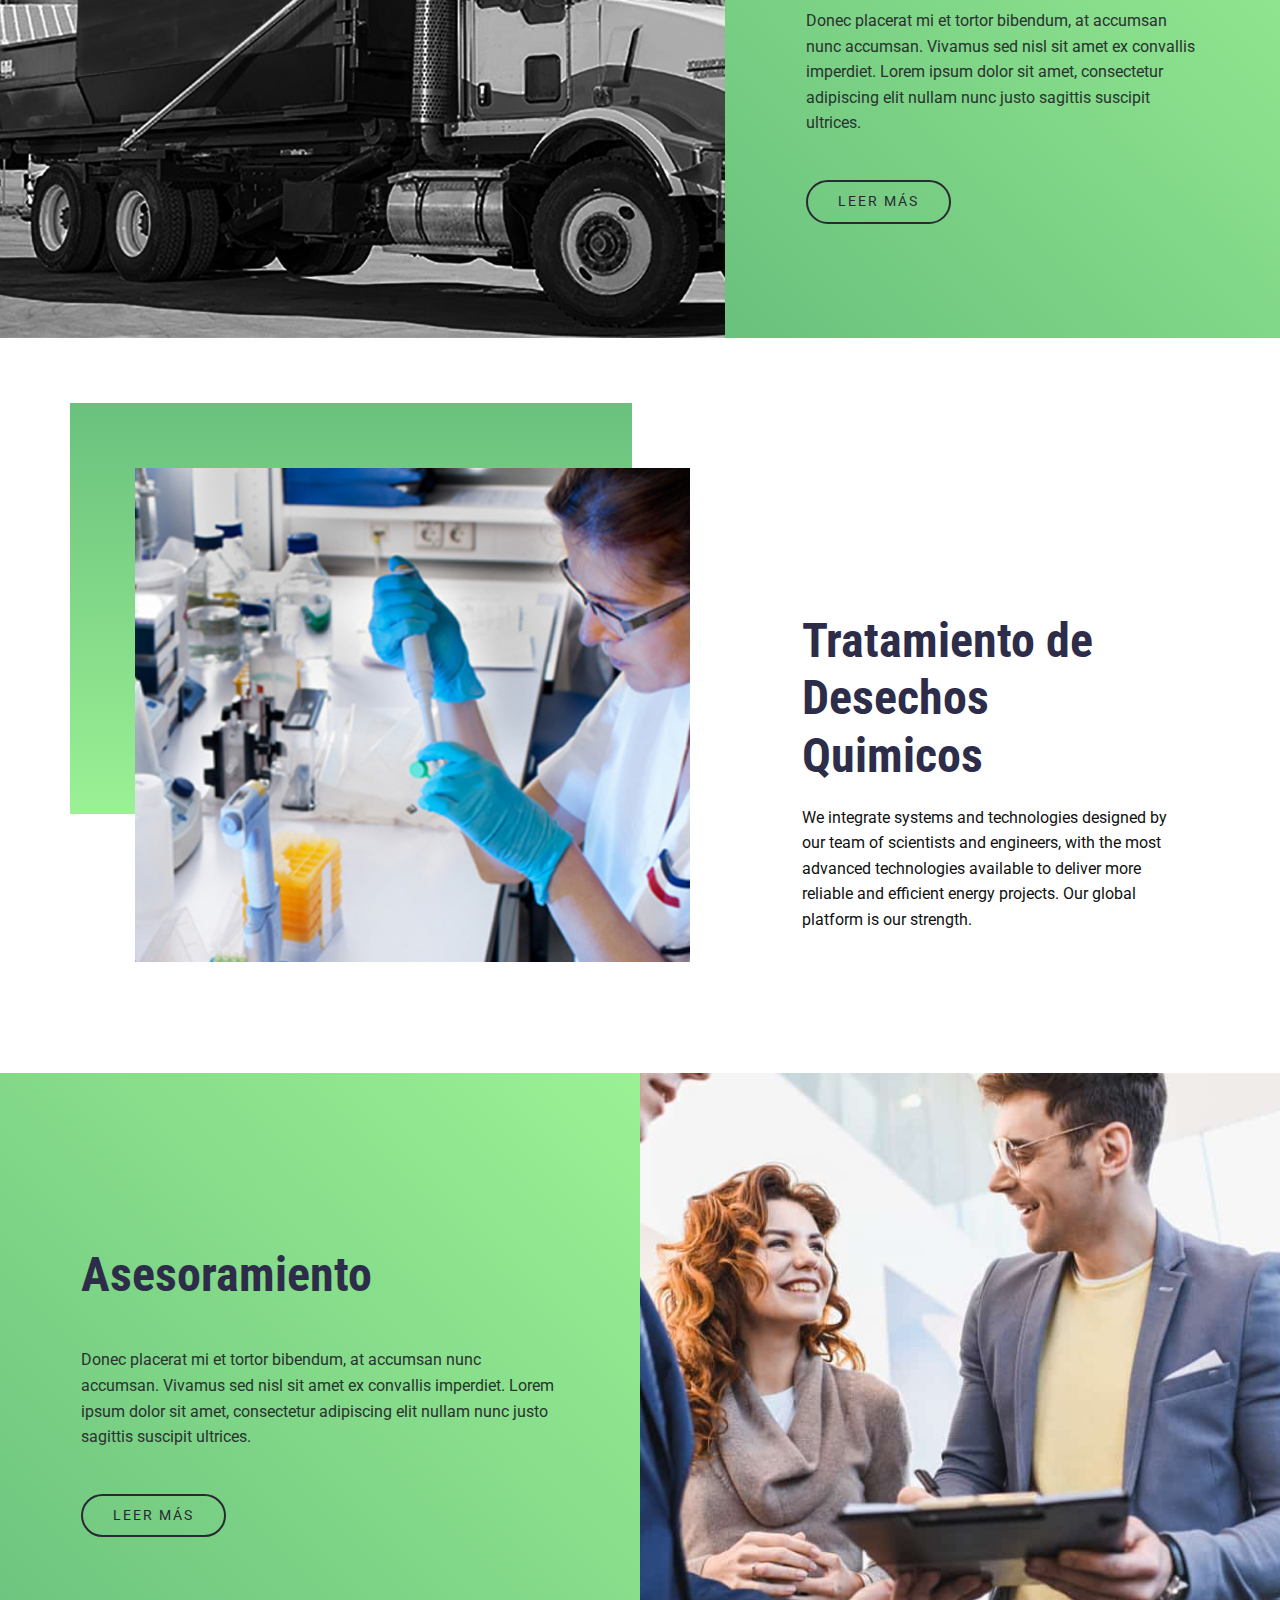
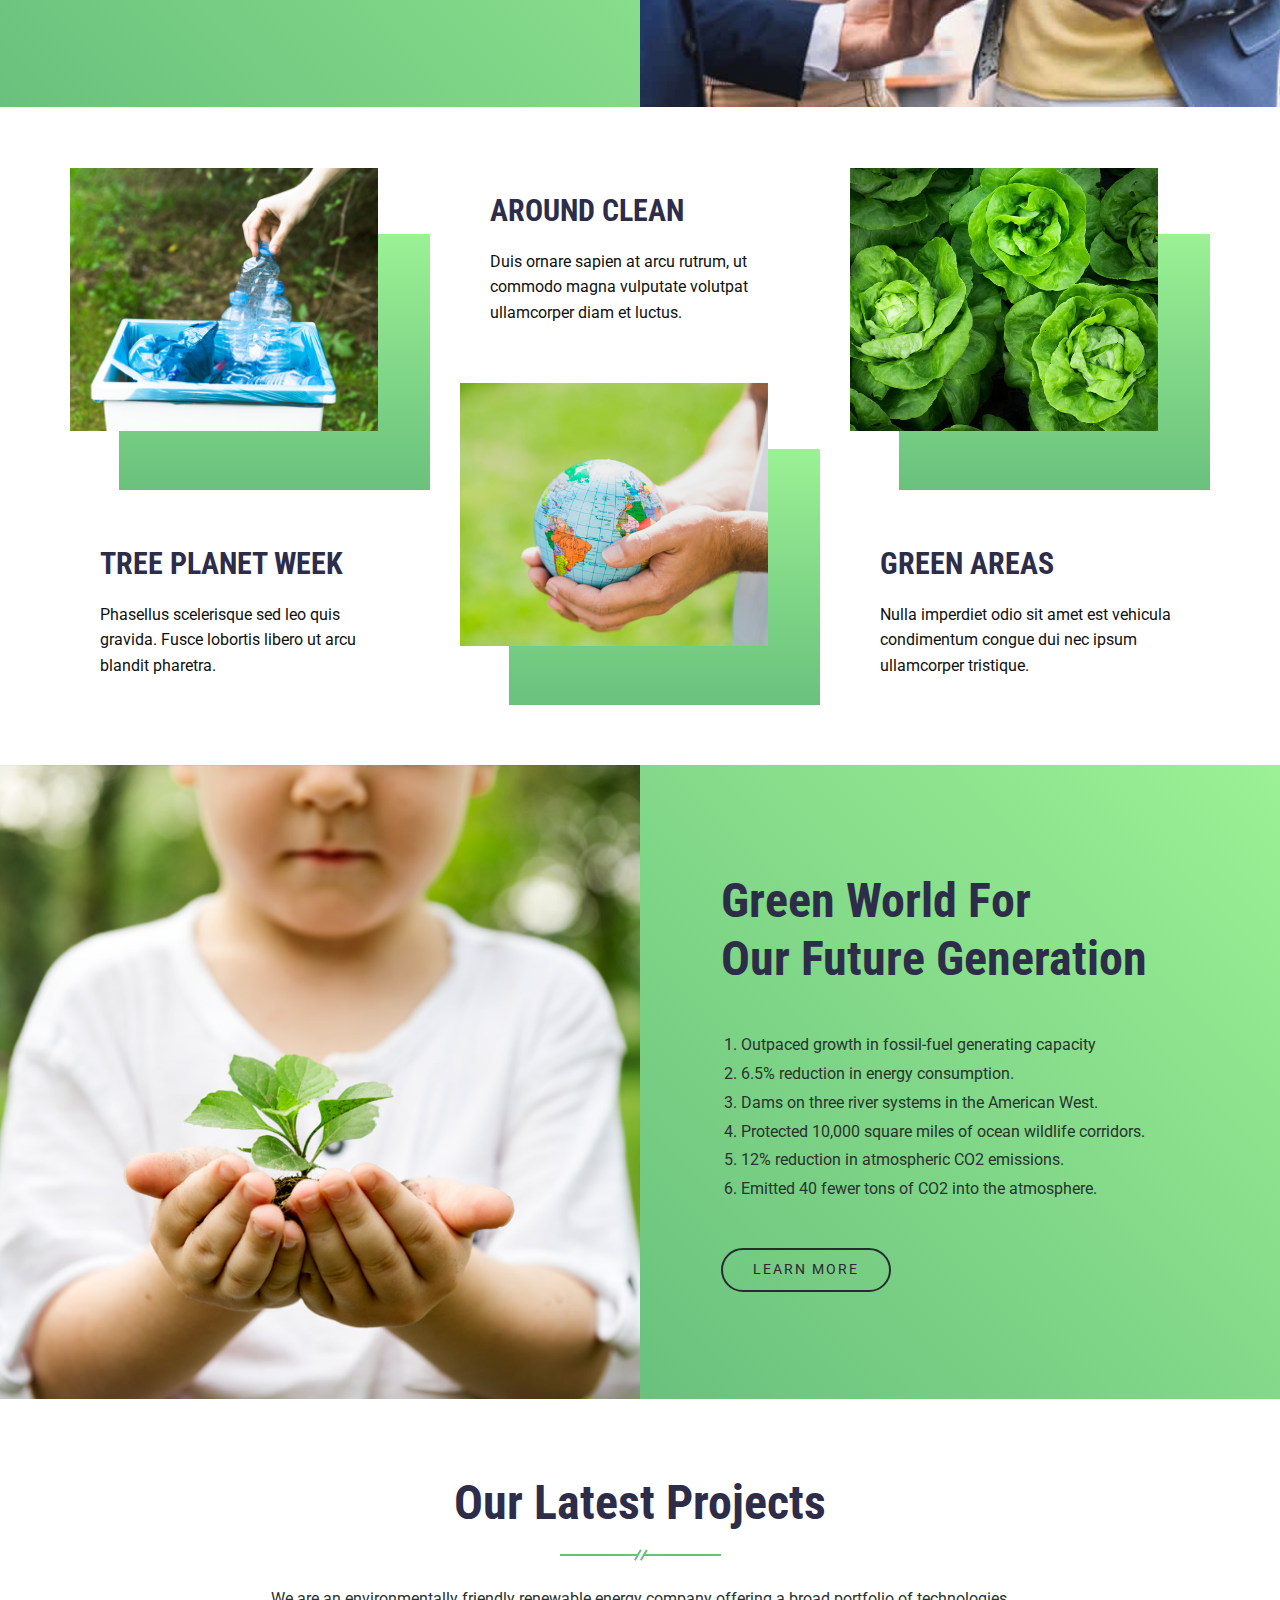
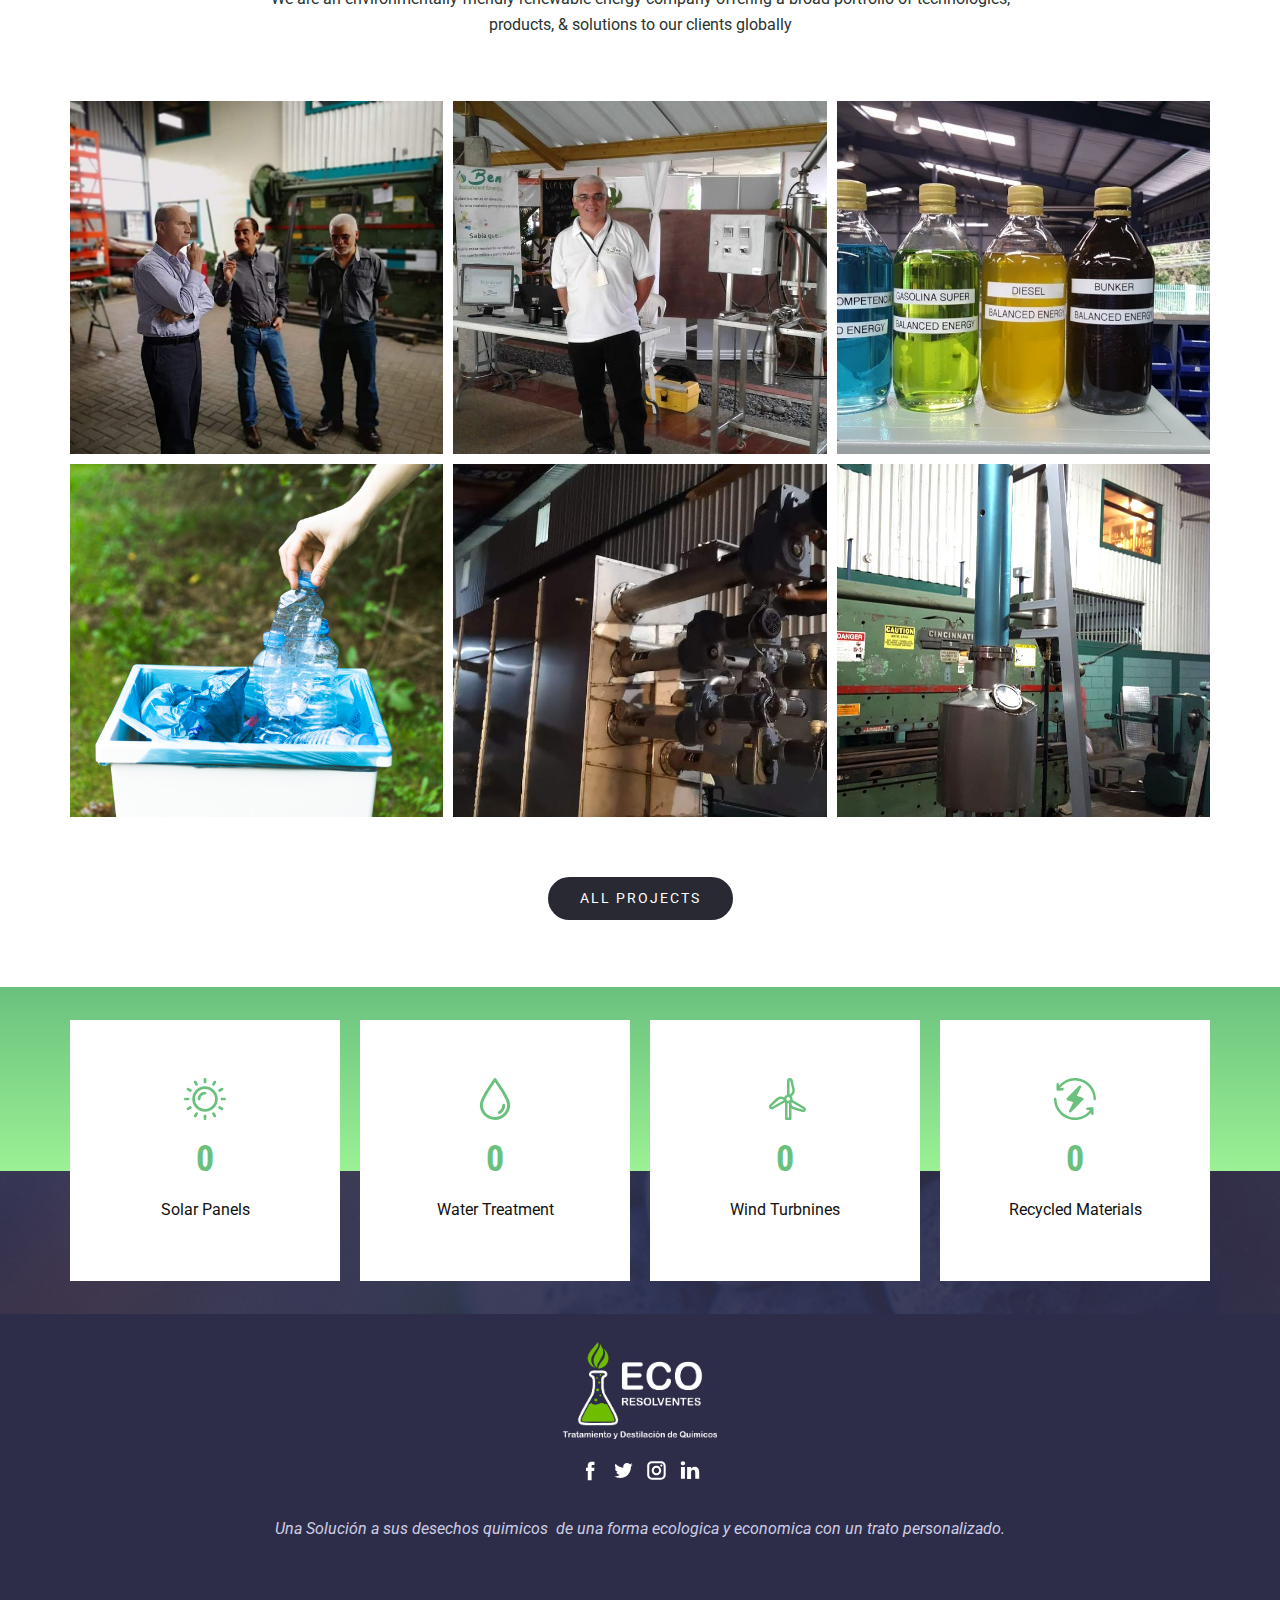
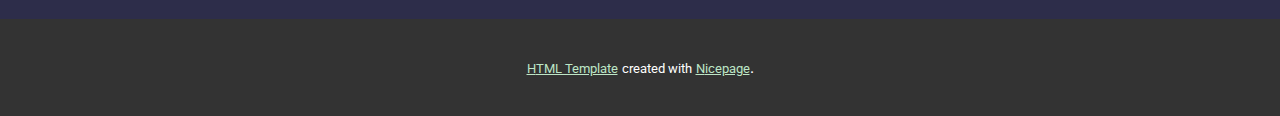
<file: inicio.html>
<!DOCTYPE html>
<html style="font-size: 16px;">
  <head>
    <meta name="viewport" content="width=device-width, initial-scale=1.0">
    <meta charset="utf-8">
    <meta name="keywords" content="Cleaner Energy for a Cleaner World, Plant Trees To Save Birds Residence, Our Mission, Help Us Recycle Dumps to Save World, Green World For
                                Our Future Generation, Our Latest Projects, 3487, 154, 1456, 1354">
    <meta name="description" content="">
    <meta name="page_type" content="np-template-header-footer-from-plugin">
    <title>Inicio</title>
    <link rel="stylesheet" href="nicepage.css" media="screen">
<link rel="stylesheet" href="Página-1.css" media="screen">
    <script class="u-script" type="text/javascript" src="jquery.js" defer=""></script>
    <script class="u-script" type="text/javascript" src="nicepage.js" defer=""></script>
    <meta name="generator" content="Nicepage 2.25.0, nicepage.com">
    
    
    
    
    
    
    
    
    
    
    <link id="u-theme-google-font" rel="stylesheet" href="https://fonts.googleapis.com/css?family=Roboto+Condensed:300,300i,400,400i,700,700i|Roboto:100,100i,300,300i,400,400i,500,500i,700,700i,900,900i">
    <script type="application/ld+json">{
		"@context": "http://schema.org",
		"@type": "Organization",
		"name": "21777",
		"url": "index.html",
		"logo": "images/ANDREALOGO1.png",
		"sameAs": []
}</script>
    <meta property="og:title" content="Página 1">
    <meta property="og:type" content="website">
    <meta name="theme-color" content="#6ac17d">
    <link rel="canonical" href="index.html">
    <meta property="og:url" content="index.html">
  </head>
  <body class="u-body"><header class="u-clearfix u-header u-palette-5-dark-2 u-header" id="sec-b289"><div class="u-clearfix u-sheet u-sheet-1">
        <nav class="u-align-left u-menu u-menu-dropdown u-nav-spacing-25 u-offcanvas u-menu-1" data-responsive-from="XL">
          <div class="menu-collapse">
            <a class="u-button-style u-nav-link u-text-palette-3-base" href="#" style="padding: 4px; font-size: calc(1em + 8px);">
              <svg class="u-svg-link" preserveAspectRatio="xMidYMin slice" viewBox="0 0 302 302" style="undefined"><use xmlns:xlink="http://www.w3.org/1999/xlink" xlink:href="#svg-7b92"></use></svg>
              <svg xmlns="http://www.w3.org/2000/svg" xmlns:xlink="http://www.w3.org/1999/xlink" version="1.1" id="svg-7b92" x="0px" y="0px" viewBox="0 0 302 302" style="enable-background:new 0 0 302 302;" xml:space="preserve" class="u-svg-content"><g><rect y="36" width="302" height="30"></rect><rect y="236" width="302" height="30"></rect><rect y="136" width="302" height="30"></rect>
</g><g></g><g></g><g></g><g></g><g></g><g></g><g></g><g></g><g></g><g></g><g></g><g></g><g></g><g></g><g></g></svg>
            </a>
          </div>
          <div class="u-nav-container">
            <ul class="u-nav u-spacing-25 u-unstyled"><li class="u-nav-item"><a class="u-button-style u-nav-link" href="Página-1.html" style="padding: 8px 0;">Página 1</a>
</li></ul>
          </div>
          <div class="u-nav-container-collapse">
            <div class="u-align-center u-black u-container-style u-inner-container-layout u-opacity u-opacity-95 u-sidenav">
              <div class="u-menu-close"></div>
              <ul class="u-align-center u-nav u-popupmenu-items u-unstyled u-nav-2"><li class="u-nav-item"><a class="u-button-style u-nav-link" href="Página-1.html">Página 1</a>
</li></ul>
            </div>
            <div class="u-black u-menu-overlay u-opacity u-opacity-70"></div>
          </div>
        </nav>
        <a href="#" class="u-image u-logo u-image-1" src="">
          <img src="images/ANDREALOGO1.png" class="u-logo-image u-logo-image-1" data-image-width="206.1263">
        </a>
      </div></header> 
    <section class="u-clearfix u-image u-section-1" id="sec-0896" data-image-width="1600" data-image-height="838">
      <div class="u-clearfix u-sheet u-sheet-1">
        <div class="u-align-left u-container-style u-group u-group-1">
          <div class="u-container-layout u-valign-middle-sm u-valign-middle-xs u-container-layout-1">
            <p class="u-large-text u-text u-text-variant u-text-1">Una Solución a sus desechos quimicos de forma ecologica y economica con un trato personalizado</p>
          </div>
        </div>
        <h1 class="u-text u-text-palette-5-dark-2 u-title u-text-2">Eco<b>Resolventes</b>
          <br>
          <br>
        </h1>
      </div>
    </section>
    <section class="u-clearfix u-palette-5-dark-2 u-section-2" id="sec-d5c1">
      <div class="u-clearfix u-sheet u-sheet-1">
        <div class="u-clearfix u-expanded-width u-gutter-30 u-layout-wrap u-layout-wrap-1">
          <div class="u-layout">
            <div class="u-layout-row">
              <div class="u-align-center u-border-no-bottom u-border-no-left u-border-no-right u-border-no-top u-container-style u-layout-cell u-left-cell u-palette-2-light-3 u-size-20 u-size-20-md u-layout-cell-1">
                <div class="u-container-layout u-valign-top u-container-layout-1">
                  <span class="u-align-left u-icon u-icon-circle u-palette-1-base u-spacing-19 u-icon-1">
                    <svg class="u-svg-link" preserveAspectRatio="xMidYMin slice" viewBox="0 0 512 512"><use xmlns:xlink="http://www.w3.org/1999/xlink" xlink:href="#svg-ff3b"></use></svg>
                    <svg xmlns="http://www.w3.org/2000/svg" xmlns:xlink="http://www.w3.org/1999/xlink" version="1.1" id="svg-ff3b" x="0px" y="0px" viewBox="0 0 512 512" style="enable-background:new 0 0 512 512;" xml:space="preserve" class="u-svg-content"><g><g><path d="M394.163,119.466c-4.535-31.37-19.603-60.217-43.037-82.042C325.213,13.291,291.431,0,256.002,0    c-35.429,0-69.211,13.291-95.125,37.424c-23.434,21.825-38.501,50.672-43.037,82.042c-50.475,22.04-83.763,72.319-83.763,127.977    c0,76.979,62.627,139.605,139.605,139.605c23.725,0,46.846-6.032,67.318-17.307V512h30V369.741    c20.472,11.275,43.593,17.307,67.318,17.307c76.979,0,139.605-62.627,139.605-139.605    C477.926,191.785,444.638,141.505,394.163,119.466z M338.32,357.048c-24.474,0-48.13-8.171-67.318-23.122v-91.75l67.279-35.375    l-13.962-26.553l-53.317,28.034V149.23h-30v125.545l-53.317-28.034l-13.962,26.553l67.279,35.375v25.257    c-19.188,14.951-42.844,23.122-67.318,23.122c-60.437,0-109.605-49.169-109.605-109.605c0-46.211,29.226-87.7,72.725-103.241    l9.176-3.278l0.734-9.716c2.078-27.469,14.369-52.979,34.61-71.83C201.665,40.433,228.187,30,256.002,30    s54.337,10.433,74.679,29.377c20.241,18.851,32.532,44.36,34.61,71.83l0.734,9.716l9.176,3.278    c43.499,15.541,72.725,57.03,72.725,103.241C447.926,307.879,398.757,357.048,338.32,357.048z"></path>
</g>
</g><g></g><g></g><g></g><g></g><g></g><g></g><g></g><g></g><g></g><g></g><g></g><g></g><g></g><g></g><g></g></svg>
                  </span>
                  <h3 class="u-text u-text-palette-1-base u-text-1">Recoleccion de quimicos&nbsp;</h3>
                  <p class="u-text u-text-2">Lorem ipsum dolor sit amet, consectetur adipiscing elit nullam nunc justo sagittis suscipit ultrices.</p>
                </div>
              </div>
              <div class="u-container-style u-layout-cell u-palette-2-light-3 u-size-20 u-size-20-md u-layout-cell-2">
                <div class="u-container-layout u-container-layout-2">
                  <span class="u-align-left u-icon u-icon-circle u-palette-1-base u-spacing-19 u-icon-2">
                    <svg class="u-svg-link" preserveAspectRatio="xMidYMin slice" viewBox="0 0 512 512"><use xmlns:xlink="http://www.w3.org/1999/xlink" xlink:href="#svg-6fb5"></use></svg>
                    <svg xmlns="http://www.w3.org/2000/svg" xmlns:xlink="http://www.w3.org/1999/xlink" version="1.1" id="svg-6fb5" x="0px" y="0px" viewBox="0 0 512 512" style="enable-background:new 0 0 512 512;" xml:space="preserve" class="u-svg-content"><g><g><path d="M400.769,161.894c-13.492-30.843-32.268-60.196-55.809-87.247c-39.996-45.958-79.756-69.304-81.43-70.275L256,0    l-7.531,4.372c-1.673,0.972-41.433,24.317-81.43,70.275c-23.541,27.051-42.317,56.404-55.809,87.247    C94.295,200.608,85.71,241.715,85.71,284.072c0,88.336,68.579,160.952,155.291,167.411V512h29.999v-60.517    c86.712-6.46,155.291-79.076,155.291-167.411C426.29,241.716,417.704,200.608,400.769,161.894z M188.999,95.112    c18.864-21.805,37.891-38.23,52.001-49.091V177.19l-79.935-44.823C169.317,119.536,178.64,107.088,188.999,95.112z     M138.467,174.484c2.359-5.423,4.905-10.799,7.624-16.122L241,211.583v95.705L119.39,239.095    C123.045,216.938,129.405,195.324,138.467,174.484z M241.001,421.375c-70.149-6.381-125.293-65.518-125.293-137.303    c0-4.176,0.109-8.337,0.294-12.484l124.999,70.094V421.375z M373.284,173.916c9.193,21.016,15.636,42.821,19.324,65.179    l-121.609,68.193v-95.705l94.913-53.224C368.538,163.498,370.997,168.684,373.284,173.916z M270.998,177.19V45.988    c13.907,10.7,32.613,26.842,51.332,48.353c10.627,12.212,20.178,24.916,28.608,38.023L270.998,177.19z M270.999,421.375v-79.693    l124.998-70.093c0.185,4.148,0.294,8.308,0.294,12.484C396.292,355.856,341.149,414.994,270.999,421.375z"></path>
</g>
</g><g></g><g></g><g></g><g></g><g></g><g></g><g></g><g></g><g></g><g></g><g></g><g></g><g></g><g></g><g></g></svg>
                  </span>
                  <h3 class="u-align-center u-text u-text-palette-1-base u-text-3">Tratamiento de desechos quimicos</h3>
                  <p class="u-align-center u-text u-text-4">Lorem ipsum dolor sit amet, consectetur adipiscing elit nullam nunc justo sagittis suscipit ultrices.</p>
                </div>
              </div>
              <div class="u-container-style u-layout-cell u-palette-2-light-3 u-right-cell u-size-20 u-size-20-md u-layout-cell-3">
                <div class="u-container-layout u-container-layout-3">
                  <span class="u-align-left u-icon u-icon-circle u-palette-1-base u-spacing-19 u-icon-3">
                    <svg class="u-svg-link" preserveAspectRatio="xMidYMin slice" viewBox="0 0 469.824 469.824"><use xmlns:xlink="http://www.w3.org/1999/xlink" xlink:href="#svg-9ca0"></use></svg>
                    <svg xmlns="http://www.w3.org/2000/svg" xmlns:xlink="http://www.w3.org/1999/xlink" version="1.1" id="svg-9ca0" x="0px" y="0px" viewBox="0 0 469.824 469.824" style="enable-background:new 0 0 469.824 469.824;" xml:space="preserve" class="u-svg-content"><g><g><path d="M188.885,67.36C147.84,26.336,67.52,21.579,10.667,21.579C4.779,21.579,0,26.357,0,32.245    c0,56.853,4.736,137.173,45.781,178.219c17.323,17.323,43.883,25.067,70.208,25.067c28.608,0,56.96-9.152,72.896-25.088    C219.456,179.872,225.067,103.52,188.885,67.36z M173.803,195.381c-22.827,22.805-86.208,26.709-112.917,0    C27.755,162.251,22.016,94.944,21.397,42.976c51.968,0.619,119.275,6.357,152.405,39.488    C200.512,109.173,196.608,172.576,173.803,195.381z"></path>
</g>
</g><g><g><path d="M459.157,63.776c-56.853,0-137.173,4.736-178.219,45.781c-36.181,36.16-30.571,112.512,0,143.083    c15.936,15.915,44.267,25.067,72.875,25.067c26.325,0,52.864-7.723,70.229-25.045c41.024-41.045,45.781-121.365,45.781-178.219    C469.824,68.555,465.045,63.776,459.157,63.776z M408.917,237.557c-26.709,26.709-90.112,22.805-112.917,0    c-22.805-22.805-26.709-86.208,0-112.917c33.131-33.131,100.437-38.869,152.405-39.488    C447.787,137.141,442.048,204.448,408.917,237.557z"></path>
</g>
</g><g><g><path d="M382.123,156.107c-2.517-5.355-9.728-7.189-15.04-4.715c-81.813,38.464-122.005,105.536-140.267,174.485    c-22.592-146.603-87.936-191.296-115.648-210.261c-3.456-2.368-6.144-4.096-7.637-5.568c-4.16-4.16-10.923-4.16-15.083,0    c-4.16,4.16-4.16,10.923,0,15.083c2.112,2.091,5.76,4.715,10.688,8.085c31.232,21.355,114.197,78.123,114.197,304.363    c0,5.888,4.779,10.667,10.667,10.667s10.667-4.779,10.667-10.645c0-91.413,24.555-211.925,141.504-266.88    c0-0.021,1.728-0.832,1.728-0.832C383.211,167.371,384.64,161.44,382.123,156.107z"></path>
</g>
</g><g></g><g></g><g></g><g></g><g></g><g></g><g></g><g></g><g></g><g></g><g></g><g></g><g></g><g></g><g></g></svg>
                  </span>
                  <h3 class="u-align-center u-text u-text-palette-1-base u-text-5">ASESorAMIENTO&nbsp;</h3>
                  <p class="u-align-center u-text u-text-6">Lorem ipsum dolor sit amet, consectetur adipiscing elit nullam nunc justo sagittis suscipit ultrices.</p>
                </div>
              </div>
            </div>
          </div>
        </div>
      </div>
    </section>
    <section class="u-clearfix u-section-3" id="carousel_9cc2">
      <div class="u-clearfix u-expanded-width u-layout-wrap u-layout-wrap-1">
        <div class="u-gutter-0 u-layout">
          <div class="u-layout-row">
            <div class="u-container-style u-image u-layout-cell u-left-cell u-size-34 u-image-1">
              <div class="u-container-layout"></div>
            </div>
            <div class="u-align-left-sm u-align-left-xs u-container-style u-gradient u-layout-cell u-right-cell u-size-26 u-layout-cell-2">
              <div class="u-container-layout u-container-layout-2">
                <h2 class="u-text u-text-1">RECOLECCIÓN&nbsp;<br>DE QUIMICOS
                </h2>
                <p class="u-text u-text-palette-4-dark-3 u-text-2">Donec placerat mi et tortor bibendum, at accumsan nunc accumsan. Vivamus sed nisl sit amet ex convallis imperdiet. Lorem ipsum dolor sit amet, consectetur adipiscing elit nullam nunc justo sagittis suscipit ultrices.</p>
                <a href="https://nicepage.com" class="u-border-2 u-border-palette-5-dark-3 u-btn u-button-style u-btn-1">leER MÁS</a>
              </div>
            </div>
          </div>
        </div>
      </div>
    </section>
    <section class="u-clearfix u-section-4" id="sec-6dbd">
      <div class="u-clearfix u-sheet u-sheet-1">
        <div class="u-clearfix u-expanded-width u-gutter-30 u-layout-wrap u-layout-wrap-1">
          <div class="u-layout">
            <div class="u-layout-row">
              <div class="u-align-left u-container-style u-expand-resize u-layout-cell u-left-cell u-size-36 u-layout-cell-1">
                <div class="u-container-layout">
                  <div class="u-gradient u-shape u-shape-1"></div>
                  <img class="u-image u-image-1" src="images/DERECHO-TOXICOLOGAFORENSE.jpg">
                </div>
              </div>
              <div class="u-align-left u-container-style u-layout-cell u-right-cell u-size-24 u-layout-cell-2">
                <div class="u-container-layout u-valign-middle-xs u-container-layout-2">
                  <h2 class="u-text u-text-1">Tratamiento de Desechos Quimicos</h2>
                  <p class="u-text u-text-2">We integrate systems and technologies designed by our team of scientists and engineers, with the most advanced technologies available to deliver more reliable and efficient energy projects. Our global platform is our strength.</p>
                </div>
              </div>
            </div>
          </div>
        </div>
      </div>
    </section>
    <section class="u-clearfix u-section-5" id="carousel_1dbf">
      <div class="u-clearfix u-expanded-width u-layout-wrap u-layout-wrap-1">
        <div class="u-gutter-0 u-layout">
          <div class="u-layout-row">
            <div class="u-container-style u-gradient u-layout-cell u-left-cell u-size-30 u-layout-cell-1">
              <div class="u-container-layout u-container-layout-1">
                <h2 class="u-text u-text-1">Asesoramiento&nbsp;</h2>
                <p class="u-text u-text-palette-4-dark-3 u-text-2">Donec placerat mi et tortor bibendum, at accumsan nunc accumsan. Vivamus sed nisl sit amet ex convallis imperdiet. Lorem ipsum dolor sit amet, consectetur adipiscing elit nullam nunc justo sagittis suscipit ultrices.</p>
                <a href="https://nicepage.com" class="u-border-2 u-border-palette-5-dark-3 u-btn u-button-style u-btn-1">leER MáS</a>
              </div>
            </div>
            <div class="u-align-left-sm u-align-left-xs u-container-style u-image u-layout-cell u-right-cell u-size-30 u-image-1">
              <div class="u-container-layout"></div>
            </div>
          </div>
        </div>
      </div>
    </section>
    <section class="u-clearfix u-section-6" id="sec-4be1">
      <div class="u-clearfix u-sheet u-sheet-1">
        <div class="u-clearfix u-expanded-width u-gutter-30 u-layout-wrap u-layout-wrap-1">
          <div class="u-layout">
            <div class="u-layout-row">
              <div class="u-size-20 u-size-30-md">
                <div class="u-layout-col">
                  <div class="u-align-left u-container-style u-layout-cell u-left-cell u-size-36 u-layout-cell-1">
                    <div class="u-container-layout">
                      <div class="u-align-left u-gradient u-shape u-shape-1"></div>
                      <img src="images/handthrowingplasticbottleinbin_232147826318.jpg" alt="" class="u-align-left u-image u-image-1">
                    </div>
                  </div>
                  <div class="u-align-left u-container-style u-layout-cell u-left-cell u-size-24 u-layout-cell-2">
                    <div class="u-container-layout u-valign-middle u-container-layout-2">
                      <h3 class="u-text u-text-1">Tree Planet Week</h3>
                      <p class="u-text u-text-2">Phasellus scelerisque sed leo quis gravida. Fusce lobortis libero ut arcu blandit pharetra.</p>
                    </div>
                  </div>
                </div>
              </div>
              <div class="u-size-20 u-size-30-md">
                <div class="u-layout-col">
                  <div class="u-align-left u-container-style u-layout-cell u-size-24 u-layout-cell-3">
                    <div class="u-container-layout u-valign-middle u-container-layout-3">
                      <h3 class="u-text u-text-3">Around Clean</h3>
                      <p class="u-text u-text-4">Duis ornare sapien at arcu rutrum, ut commodo magna vulputate volutpat ullamcorper diam et luctus.</p>
                    </div>
                  </div>
                  <div class="u-align-left u-container-style u-layout-cell u-size-36 u-layout-cell-4">
                    <div class="u-container-layout">
                      <div class="u-align-left u-gradient u-shape u-shape-2"></div>
                      <img src="images/manshandholdingsmallglobe_232147817169.jpg" alt="" class="u-align-left u-image u-image-2">
                    </div>
                  </div>
                </div>
              </div>
              <div class="u-size-20 u-size-60-md">
                <div class="u-layout-col">
                  <div class="u-align-left u-container-style u-layout-cell u-right-cell u-size-36 u-layout-cell-5">
                    <div class="u-container-layout">
                      <div class="u-align-left u-gradient u-shape u-shape-3"></div>
                      <img src="images/5.jpg" alt="" class="u-align-left u-image u-image-3">
                    </div>
                  </div>
                  <div class="u-align-left u-container-style u-layout-cell u-right-cell u-size-24 u-layout-cell-6">
                    <div class="u-container-layout u-valign-middle u-container-layout-6">
                      <h3 class="u-text u-text-5">Green Areas</h3>
                      <p class="u-text u-text-6">Nulla imperdiet odio sit amet est vehicula condimentum congue dui nec ipsum ullamcorper tristique.</p>
                    </div>
                  </div>
                </div>
              </div>
            </div>
          </div>
        </div>
      </div>
    </section>
    <section class="u-clearfix u-section-7" id="carousel_59d8">
      <div class="u-clearfix u-expanded-width u-layout-wrap u-layout-wrap-1">
        <div class="u-gutter-0 u-layout">
          <div class="u-layout-row">
            <div class="u-container-style u-image u-layout-cell u-left-cell u-size-30 u-image-1">
              <div class="u-container-layout"></div>
            </div>
            <div class="u-align-left-sm u-align-left-xs u-container-style u-gradient u-layout-cell u-right-cell u-size-30 u-layout-cell-2">
              <div class="u-container-layout u-valign-middle u-container-layout-2">
                <h2 class="u-text u-text-1">Green World For <br>Our Future Generation
                </h2>
                <ol class="u-indent-0 u-text u-text-palette-4-dark-3 u-text-2">
                  <li>Outpaced growth in fossil-fuel generating capacity</li>
                  <li>6.5% reduction in energy consumption.&nbsp;</li>
                  <li>Dams on three river systems in the American West.&nbsp;</li>
                  <li>Protected 10,000 square miles of ocean wildlife corridors.</li>
                  <li>12% reduction in atmospheric CO2 emissions.&nbsp;</li>
                  <li>Emitted 40 fewer tons of CO2 into the atmosphere.<br>
                  </li>
                </ol>
                <a href="https://nicepage.com" class="u-border-2 u-border-palette-5-dark-3 u-btn u-button-style u-btn-1">learn more</a>
              </div>
            </div>
          </div>
        </div>
      </div>
    </section>
    <section class="u-clearfix u-section-8" id="sec-513d">
      <div class="u-clearfix u-sheet u-sheet-1">
        <div class="u-container-style u-expanded-width-md u-expanded-width-sm u-expanded-width-xs u-group u-group-1">
          <div class="u-container-layout u-valign-middle u-container-layout-1">
            <h2 class="u-align-center u-text u-text-1">Our Latest Projects</h2>
            <img src="images/line.png" alt="" class="u-image u-image-default u-image-1" data-image-width="161" data-image-height="12">
            <p class="u-align-center u-text u-text-palette-4-dark-3 u-text-2">We are an environmentally friendly renewable energy company offering a broad portfolio of technologies, products, &amp; solutions to our clients globally</p>
          </div>
        </div>
        <div class="u-clearfix u-expanded-width u-gutter-10 u-layout-wrap u-layout-wrap-1">
          <div class="u-gutter-0 u-layout">
            <div class="u-layout-col">
              <div class="u-size-30">
                <div class="u-layout-row">
                  <div class="u-container-style u-image u-layout-cell u-left-cell u-size-20 u-image-2">
                    <div class="u-container-layout"></div>
                  </div>
                  <div class="u-container-style u-image u-layout-cell u-size-20 u-image-3">
                    <div class="u-container-layout"></div>
                  </div>
                  <div class="u-container-style u-image u-layout-cell u-right-cell u-size-20 u-image-4">
                    <div class="u-container-layout"></div>
                  </div>
                </div>
              </div>
              <div class="u-size-30">
                <div class="u-layout-row">
                  <div class="u-container-style u-image u-layout-cell u-left-cell u-size-20 u-image-5">
                    <div class="u-container-layout"></div>
                  </div>
                  <div class="u-container-style u-image u-layout-cell u-size-20 u-image-6">
                    <div class="u-container-layout"></div>
                  </div>
                  <div class="u-container-style u-image u-layout-cell u-right-cell u-size-20 u-image-7">
                    <div class="u-container-layout"></div>
                  </div>
                </div>
              </div>
            </div>
          </div>
        </div>
        <a href="https://nicepage.com" class="u-border-2 u-border-palette-5-dark-3 u-btn u-button-style u-palette-5-dark-3 u-btn-1">all projects</a>
      </div>
    </section>
    <section class="u-clearfix u-image u-shading u-section-9" id="sec-3786">
      <div class="u-expanded-width u-gradient u-shape u-shape-rectangle u-shape-1"></div>
      <div class="u-clearfix u-sheet u-sheet-1">
        <div class="u-clearfix u-expanded-width-lg u-expanded-width-xl u-expanded-width-xs u-gutter-20 u-layout-wrap u-layout-wrap-1">
          <div class="u-layout">
            <div class="u-layout-row">
              <div class="u-align-center-lg u-align-center-md u-align-center-sm u-align-center-xl u-container-style u-layout-cell u-left-cell u-size-15 u-size-30-md u-white u-layout-cell-1">
                <div class="u-container-layout u-valign-middle u-container-layout-1">
                  <span class="u-icon u-icon-circle u-text-palette-1-base u-icon-1">
                    <svg class="u-svg-link" preserveAspectRatio="xMidYMin slice" viewBox="0 0 512 512"><use xmlns:xlink="http://www.w3.org/1999/xlink" xlink:href="#svg-32a3"></use></svg>
                    <svg xmlns="http://www.w3.org/2000/svg" xmlns:xlink="http://www.w3.org/1999/xlink" version="1.1" id="svg-32a3" x="0px" y="0px" viewBox="0 0 512 512" style="enable-background:new 0 0 512 512;" xml:space="preserve" class="u-svg-content"><g><g><path d="M50.087,239.304H16.696C7.475,239.304,0,246.78,0,256s7.475,16.696,16.696,16.696h33.391    c9.22,0,16.696-7.475,16.696-16.696S59.307,239.304,50.087,239.304z"></path>
</g>
</g><g><g><path d="M495.304,239.304h-33.391c-9.22,0-16.696,7.475-16.696,16.696s7.475,16.696,16.696,16.696h33.391    c9.22,0,16.696-7.475,16.696-16.696S504.525,239.304,495.304,239.304z"></path>
</g>
</g><g><g><path d="M256,445.217c-9.22,0-16.696,7.475-16.696,16.696v33.391c0,9.22,7.475,16.696,16.696,16.696s16.696-7.475,16.696-16.696    v-33.391C272.696,452.693,265.22,445.217,256,445.217z"></path>
</g>
</g><g><g><path d="M256,0c-9.22,0-16.696,7.475-16.696,16.696v33.391c0,9.22,7.475,16.696,16.696,16.696s16.696-7.475,16.696-16.696V16.696    C272.696,7.475,265.22,0,256,0z"></path>
</g>
</g><g><g><path d="M390.111,454.895l-16.696-28.917c-4.61-7.985-14.821-10.722-22.806-6.111c-7.985,4.61-10.721,14.821-6.111,22.806    l16.696,28.917c4.612,7.989,14.826,10.719,22.806,6.111C391.985,473.091,394.721,462.88,390.111,454.895z"></path>
</g>
</g><g><g><path d="M167.502,69.326l-16.696-28.917c-4.61-7.985-14.821-10.722-22.806-6.111c-7.985,4.61-10.721,14.821-6.111,22.806    l16.696,28.917c4.612,7.989,14.826,10.72,22.806,6.111C169.376,87.522,172.112,77.311,167.502,69.326z"></path>
</g>
</g><g><g><path d="M471.591,361.194l-28.917-16.696c-7.986-4.612-18.196-1.875-22.806,6.111c-4.61,7.985-1.874,18.196,6.111,22.806    l28.917,16.696c7.981,4.609,18.194,1.878,22.806-6.111C482.312,376.015,479.576,365.804,471.591,361.194z"></path>
</g>
</g><g><g><path d="M86.022,138.585l-28.917-16.696c-7.986-4.612-18.197-1.874-22.806,6.111c-4.61,7.985-1.874,18.196,6.111,22.806    l28.917,16.696c7.981,4.609,18.194,1.878,22.806-6.111C96.742,153.406,94.007,143.195,86.022,138.585z"></path>
</g>
</g><g><g><path d="M477.702,128c-4.61-7.985-14.82-10.722-22.806-6.111l-28.917,16.696c-7.985,4.61-10.721,14.821-6.111,22.806    c4.612,7.989,14.826,10.719,22.806,6.111l28.917-16.696C479.576,146.196,482.312,135.985,477.702,128z"></path>
</g>
</g><g><g><path d="M92.132,350.609c-4.609-7.985-14.821-10.721-22.806-6.111l-28.917,16.696c-7.985,4.61-10.721,14.821-6.111,22.806    c4.612,7.989,14.826,10.719,22.806,6.111l28.917-16.696C94.007,368.805,96.742,358.594,92.132,350.609z"></path>
</g>
</g><g><g><path d="M384,34.298c-7.986-4.612-18.196-1.874-22.806,6.111l-16.696,28.917c-4.61,7.985-1.874,18.196,6.111,22.806    c7.981,4.609,18.194,1.879,22.806-6.111l16.696-28.917C394.721,49.12,391.985,38.909,384,34.298z"></path>
</g>
</g><g><g><path d="M161.391,419.868c-7.985-4.612-18.197-1.875-22.806,6.111l-16.696,28.917c-4.61,7.985-1.874,18.196,6.111,22.806    c7.981,4.609,18.194,1.878,22.806-6.111l16.696-28.917C172.112,434.689,169.376,424.478,161.391,419.868z"></path>
</g>
</g><g><g><path d="M256,100.174c-85.922,0-155.826,69.904-155.826,155.826S170.078,411.826,256,411.826S411.826,341.922,411.826,256    S341.923,100.174,256,100.174z M256,378.435c-67.51,0-122.435-54.924-122.435-122.435S188.49,133.565,256,133.565    S378.435,188.49,378.435,256S323.511,378.435,256,378.435z"></path>
</g>
</g><g><g><path d="M256,166.957c-49.099,0-89.043,39.945-89.043,89.043c0,9.22,7.475,16.696,16.696,16.696    c9.22,0,16.696-7.475,16.696-16.696c0-30.687,24.966-55.652,55.652-55.652c9.22,0,16.696-7.475,16.696-16.696    C272.696,174.432,265.22,166.957,256,166.957z"></path>
</g>
</g><g></g><g></g><g></g><g></g><g></g><g></g><g></g><g></g><g></g><g></g><g></g><g></g><g></g><g></g><g></g></svg>
                  </span>
                  <h1 class="u-align-center-xs u-text u-text-palette-1-base u-title u-text-1" data-animation-name="counter" data-animation-event="scroll" data-animation-duration="3000">3487</h1>
                  <p class="u-align-center-xs u-text u-text-2">Solar Panels</p>
                </div>
              </div>
              <div class="u-align-center u-container-style u-layout-cell u-size-15 u-size-30-md u-white u-layout-cell-2">
                <div class="u-container-layout u-valign-middle u-container-layout-2">
                  <span class="u-icon u-icon-circle u-text-palette-1-base u-icon-2">
                    <svg class="u-svg-link" preserveAspectRatio="xMidYMin slice" viewBox="0 0 294.465 294.465"><use xmlns:xlink="http://www.w3.org/1999/xlink" xlink:href="#svg-a5a9"></use></svg>
                    <svg xmlns="http://www.w3.org/2000/svg" xmlns:xlink="http://www.w3.org/1999/xlink" version="1.1" id="svg-a5a9" x="0px" y="0px" viewBox="0 0 294.465 294.465" style="enable-background:new 0 0 294.465 294.465;" xml:space="preserve" class="u-svg-content"><g><g><path d="M174.432,32.465c-6.8-10-12.8-19.2-18.4-27.6c-0.8-1.2-2-2.4-3.2-3.2c-4.8-3.2-11.2-1.6-14.4,3.2    c-5.2,8.4-11.2,17.2-18.4,27.6c-31.6,46.4-78.8,116.4-78.8,156.4c0,29.2,12,55.6,31.2,74.8c19.2,18.8,45.6,30.8,74.8,30.8    s55.6-12,74.8-31.2c19.2-19.2,31.2-45.6,31.2-74.8C253.232,148.465,206.032,78.865,174.432,32.465z M207.632,248.865    c-15.6,15.6-36.8,24.8-60.4,24.8c-23.6,0-44.8-9.6-60.4-24.8c-15.6-15.6-24.8-36.8-24.8-60.4c0-33.6,45.2-100.4,75.2-144.8    c3.6-5.2,6.8-10.4,10-14.8c3.2,4.4,6.4,9.6,10,14.8c30,44.8,75.2,111.2,75.2,144.8    C232.432,212.065,222.832,233.265,207.632,248.865z"></path>
</g>
</g><g><g><path d="M209.232,181.265c-5.6-0.4-10.4,4-10.8,9.6c-0.4,8.8-3.2,17.2-7.6,24.4c-4.4,7.2-10.8,13.6-18.4,17.6    c-4.8,2.8-6.8,9.2-4,14c3.2,5.6,9.6,7.2,14.4,4.4c10.8-6,19.6-14.8,25.6-24.8c6.4-10,10-22,10.4-34.4    C219.232,186.465,214.832,181.665,209.232,181.265z"></path>
</g>
</g><g></g><g></g><g></g><g></g><g></g><g></g><g></g><g></g><g></g><g></g><g></g><g></g><g></g><g></g><g></g></svg>
                  </span>
                  <h1 class="u-text u-text-palette-1-base u-title u-text-3" data-animation-name="counter" data-animation-event="scroll" data-animation-duration="3000">154</h1>
                  <p class="u-text u-text-4">Water Treatment</p>
                </div>
              </div>
              <div class="u-align-center-lg u-align-center-md u-align-center-sm u-align-center-xl u-container-style u-layout-cell u-size-15 u-size-30-md u-white u-layout-cell-3">
                <div class="u-container-layout u-valign-middle u-container-layout-3">
                  <span class="u-icon u-icon-circle u-text-palette-1-base u-icon-3">
                    <svg class="u-svg-link" preserveAspectRatio="xMidYMin slice" viewBox="-30 0 512 512.00019"><use xmlns:xlink="http://www.w3.org/1999/xlink" xlink:href="#svg-f97f"></use></svg>
                    <svg xmlns="http://www.w3.org/2000/svg" viewBox="-30 0 512 512.00019" id="svg-f97f" class="u-svg-content"><path d="m434.210938 352.351562-146.765626-84.734374c.941407-3.957032 1.457032-8.082032 1.457032-12.324219 0-12.882813-4.609375-24.707031-12.261719-33.917969 8.363281-4.941406 15.863281-11.433594 22.105469-19.289062 15.359375-19.320313 20.972656-44.191407 15.40625-68.234376l-24.738282-106.832031c-4.066406-17.5625-20.015624-28.828125-37.933593-26.78125-17.914063 2.046875-30.914063 16.621094-30.914063 34.648438v169.46875c-16.011718 4.777343-28.882812 16.910156-34.667968 32.464843-8.453126-4.761718-17.816407-8.007812-27.730469-9.488281-24.414063-3.640625-48.761719 3.933594-66.800781 20.777344l-80.148438 74.839844c-13.175781 12.304687-14.953125 31.753906-4.226562 46.242187 6.875 9.285156 17.195312 14.25 27.828124 14.25 5.964844 0 12.027344-1.5625 17.636719-4.800781l144.003907-83.140625v201.324219c0 8.378906 6.796874 15.175781 15.179687 15.175781h48.214844c8.382812 0 15.175781-6.796875 15.175781-15.175781v-126.898438c7.8125 6.207031 16.820312 10.984375 26.683594 13.992188l104.882812 31.992187c3.511719 1.070313 7.039063 1.585938 10.496094 1.585938 13.527344 0 25.941406-7.875 31.664062-21.046875 7.183594-16.539063 1.066407-35.082031-14.546874-44.097657zm-158.003907-56.171874 142.824219 82.460937c.953125.550781 3.492188 2.015625 1.886719 5.710937-1.609375 3.699219-4.410157 2.84375-5.464844 2.523438l-104.882813-31.992188c-14.707031-4.484374-26.371093-15.257812-32.011718-29.558593-3.71875-9.433594-4.472656-19.539063-2.351563-29.144531zm-244.816406 54.949218c-2.402344-3.242187-.257813-5.242187.546875-5.992187l80.148438-74.835938c9.382812-8.765625 21.511718-13.5 34.113281-13.5 2.484375 0 4.988281.183594 7.488281.558594 10.03125 1.496094 19.160156 5.894531 26.414062 12.535156l-142.824218 82.457031c-.953125.550782-3.488282 2.015626-5.886719-1.222656zm219.53125-316.242187c0-1.101563 0-4.03125 4.003906-4.488281.292969-.035157.570313-.046876.828125-.046876 3.273438 0 3.855469 2.523438 4.085938 3.515626l24.738281 106.832031c3.46875 14.976562-.027344 30.464843-9.59375 42.5-6.308594 7.9375-14.683594 13.640625-24.0625 16.605469zm7.625 220.40625c0 12.574219-10.230469 22.804687-22.804687 22.804687-12.570313 0-22.800782-10.230468-22.800782-22.804687s10.230469-22.800781 22.800782-22.800781c12.574218 0 22.804687 10.226562 22.804687 22.800781zm-31.730469 226.351562v-173.957031c2.90625.496094 5.886719.765625 8.925782.765625 3.042968 0 6.023437-.273437 8.925781-.765625.003906.097656.007812.191406.007812.289062v173.667969zm0 0"></path></svg>
                  </span>
                  <h1 class="u-align-center-xs u-text u-text-palette-1-base u-title u-text-5" data-animation-name="counter" data-animation-event="scroll" data-animation-duration="3000">1456</h1>
                  <p class="u-align-center-xs u-text u-text-6">Wind Turbnines</p>
                </div>
              </div>
              <div class="u-align-center-lg u-align-center-md u-align-center-sm u-align-center-xl u-container-style u-layout-cell u-right-cell u-size-15 u-size-30-md u-white u-layout-cell-4">
                <div class="u-container-layout u-valign-middle u-container-layout-4">
                  <span class="u-icon u-icon-circle u-text-palette-1-base u-icon-4">
                    <svg class="u-svg-link" preserveAspectRatio="xMidYMin slice" viewBox="0 0 512 512"><use xmlns:xlink="http://www.w3.org/1999/xlink" xlink:href="#svg-20a7"></use></svg>
                    <svg xmlns="http://www.w3.org/2000/svg" xmlns:xlink="http://www.w3.org/1999/xlink" version="1.1" id="svg-20a7" x="0px" y="0px" viewBox="0 0 512 512" style="enable-background:new 0 0 512 512;" xml:space="preserve" class="u-svg-content"><g><g><path d="M360.605,252.558c-1.201-5.068-4.922-9.141-9.858-10.781l-73.594-24.536l52.266-104.531    c3.281-6.577,1.318-14.575-4.644-18.882c-5.991-4.292-14.194-3.647-19.38,1.567l-150,150c-3.677,3.677-5.186,8.994-3.999,14.048    c1.201,5.068,4.922,9.141,9.858,10.781l73.594,24.536l-52.266,104.531c-3.281,6.577-1.318,14.575,4.644,18.882    c5.971,4.279,14.158,3.653,19.38-1.567l150-150C360.283,262.929,361.792,257.612,360.605,252.558z"></path>
</g>
</g><g><g><path d="M256,0C179.87,0,107.961,35.406,60,92.529V76c0-8.291-6.709-15-15-15s-15,6.709-15,15v63.721c0,14.315,18.49,16.364,15,15    c0.308,0,0.615-0.015,0.923-0.029l60-3.721c8.276-0.513,14.561-7.632,14.048-15.894c-0.513-8.262-7.734-14.487-15.894-14.048    l-30.394,1.89C115.783,65.651,183.9,30,256,30c124.072,0,226,101.928,226,226c0,8.291,6.709,15,15,15c8.291,0,15-6.709,15-15    C512,115.39,396.61,0,256,0z"></path>
</g>
</g><g><g><path d="M466.077,357.308l-60,3.721c-8.276,0.513-14.561,7.632-14.048,15.894s7.896,14.561,15.894,14.048l30.394-1.89    C396.217,446.349,328.1,482,256,482C131.928,482,30,380.072,30,256c0-8.291-6.709-15-15-15s-15,6.709-15,15    c0,140.61,115.39,256,256,256c76.13,0,148.039-35.406,196-92.529V436c0,8.291,6.709,15,15,15c8.291,0,15-6.709,15-15v-63.721    C482,364.039,474.099,356.856,466.077,357.308z"></path>
</g>
</g><g></g><g></g><g></g><g></g><g></g><g></g><g></g><g></g><g></g><g></g><g></g><g></g><g></g><g></g><g></g></svg>
                  </span>
                  <h1 class="u-align-center-xs u-text u-text-palette-1-base u-title u-text-7" data-animation-name="counter" data-animation-event="scroll" data-animation-duration="3000">1354</h1>
                  <p class="u-align-center-xs u-text u-text-8">Recycled Materials</p>
                </div>
              </div>
            </div>
          </div>
        </div>
      </div>
    </section>
    
    
    <footer class="u-clearfix u-footer u-palette-5-dark-2" id="sec-b773"><div class="u-clearfix u-sheet u-sheet-1">
        <a href="" class="u-image u-logo u-image-1" data-image-width="1601" data-image-height="1012">
          <img src="images/ANDREALOGO1.png" class="u-logo-image u-logo-image-1" data-image-width="154.1548">
        </a>
        <div class="u-align-left u-social-icons u-spacing-10 u-social-icons-1">
          <a class="u-social-url" target="_blank" href="">
            <span class="u-icon u-icon-circle u-social-facebook u-social-type-logo u-icon-1">
              <svg class="u-svg-link" preserveAspectRatio="xMidYMin slice" viewBox="0 0 112.2 112.2"><use xmlns:xlink="http://www.w3.org/1999/xlink" xlink:href="#svg-34a0"></use></svg>
              <svg x="0px" y="0px" viewBox="0 0 112.2 112.2" enable-background="new 0 0 112.2 112.2" xml:space="preserve" id="svg-34a0" class="u-svg-content"><path d="M75.5,28.8H65.4c-1.5,0-4,0.9-4,4.3v9.4h13.9l-1.5,15.8H61.4v45.1H42.8V58.3h-8.8V42.4h8.8V32.2 c0-7.4,3.4-18.8,18.8-18.8h13.8v15.4H75.5z"></path></svg>
            </span>
          </a>
          <a class="u-social-url" target="_blank" href="">
            <span class="u-icon u-icon-circle u-social-twitter u-social-type-logo u-icon-2">
              <svg class="u-svg-link" preserveAspectRatio="xMidYMin slice" viewBox="0 0 112.2 112.2"><use xmlns:xlink="http://www.w3.org/1999/xlink" xlink:href="#svg-7920"></use></svg>
              <svg x="0px" y="0px" viewBox="0 0 112.2 112.2" enable-background="new 0 0 112.2 112.2" xml:space="preserve" id="svg-7920" class="u-svg-content"><path d="M92.2,38.2c0,0.8,0,1.6,0,2.3c0,24.3-18.6,52.4-52.6,52.4c-10.6,0.1-20.2-2.9-28.5-8.2 c1.4,0.2,2.9,0.2,4.4,0.2c8.7,0,16.7-2.9,23-7.9c-8.1-0.2-14.9-5.5-17.3-12.8c1.1,0.2,2.4,0.2,3.4,0.2c1.6,0,3.3-0.2,4.8-0.7 c-8.4-1.6-14.9-9.2-14.9-18c0-0.2,0-0.2,0-0.2c2.5,1.4,5.4,2.2,8.4,2.3c-5-3.3-8.3-8.9-8.3-15.4c0-3.4,1-6.5,2.5-9.2 c9.1,11.1,22.7,18.5,38,19.2c-0.2-1.4-0.4-2.8-0.4-4.3c0.1-10,8.3-18.2,18.5-18.2c5.4,0,10.1,2.2,13.5,5.7c4.3-0.8,8.1-2.3,11.7-4.5 c-1.4,4.3-4.3,7.9-8.1,10.1c3.7-0.4,7.3-1.4,10.6-2.9C98.9,32.3,95.7,35.5,92.2,38.2z"></path></svg>
            </span>
          </a>
          <a class="u-social-url" target="_blank" href="">
            <span class="u-icon u-icon-circle u-social-instagram u-social-type-logo u-icon-3">
              <svg class="u-svg-link" preserveAspectRatio="xMidYMin slice" viewBox="0 0 112.2 112.2"><use xmlns:xlink="http://www.w3.org/1999/xlink" xlink:href="#svg-4349"></use></svg>
              <svg x="0px" y="0px" viewBox="0 0 112.2 112.2" enable-background="new 0 0 112.2 112.2" xml:space="preserve" id="svg-4349" class="u-svg-content"><path d="M55.9,32.9c-12.8,0-23.2,10.4-23.2,23.2s10.4,23.2,23.2,23.2s23.2-10.4,23.2-23.2S68.7,32.9,55.9,32.9z M55.9,69.4c-7.4,0-13.3-6-13.3-13.3c-0.1-7.4,6-13.3,13.3-13.3s13.3,6,13.3,13.3C69.3,63.5,63.3,69.4,55.9,69.4z"></path><path d="M79.7,26.8c-3,0-5.4,2.5-5.4,5.4s2.5,5.4,5.4,5.4c3,0,5.4-2.5,5.4-5.4S82.7,26.8,79.7,26.8z"></path><path d="M78.2,11H33.5C21,11,10.8,21.3,10.8,33.7v44.7c0,12.6,10.2,22.8,22.7,22.8h44.7c12.6,0,22.7-10.2,22.7-22.7 V33.7C100.8,21.1,90.6,11,78.2,11z M91,78.4c0,7.1-5.8,12.8-12.8,12.8H33.5c-7.1,0-12.8-5.8-12.8-12.8V33.7 c0-7.1,5.8-12.8,12.8-12.8h44.7c7.1,0,12.8,5.8,12.8,12.8V78.4z"></path></svg>
            </span>
          </a>
          <a class="u-social-url" target="_blank" href="">
            <span class="u-icon u-icon-circle u-social-linkedin u-social-type-logo u-icon-4">
              <svg class="u-svg-link" preserveAspectRatio="xMidYMin slice" viewBox="0 0 112.2 112.2"><use xmlns:xlink="http://www.w3.org/1999/xlink" xlink:href="#svg-edc8"></use></svg>
              <svg x="0px" y="0px" viewBox="0 0 112.2 112.2" enable-background="new 0 0 112.2 112.2" xml:space="preserve" id="svg-edc8" class="u-svg-content"><path d="M33.8,96.8H14.5v-58h19.3V96.8z M24.1,30.9L24.1,30.9c-6.6,0-10.8-4.5-10.8-10.1c0-5.8,4.3-10.1,10.9-10.1 S34.9,15,35.1,20.8C35.1,26.4,30.8,30.9,24.1,30.9z M103.3,96.8H84.1v-31c0-7.8-2.7-13.1-9.8-13.1c-5.3,0-8.5,3.6-9.9,7.1 c-0.6,1.3-0.6,3-0.6,4.8V97H44.5c0,0,0.3-52.6,0-58h19.3v8.2c2.6-3.9,7.2-9.6,17.4-9.6c12.7,0,22.2,8.4,22.2,26.1V96.8z"></path></svg>
            </span>
          </a>
        </div>
        <p class="u-align-center u-text u-text-palette-5-light-2 u-text-1">Una Solución a sus desechos quimicos&nbsp; de una forma ecologica y economica con un trato personalizado.</p>
      </div></footer>
    <section class="u-backlink u-clearfix u-grey-80">
      <a class="u-link" href="https://nicepage.com/html-templates" target="_blank">
        <span>HTML Template</span>
      </a>
      <p class="u-text">
        <span>created with</span>
      </p>
      <a class="u-link" href="https://nicepage.com/html" target="_blank">
        <span>Nicepage</span>
      </a>. 
    </section>
  </body>
</html>
</file>
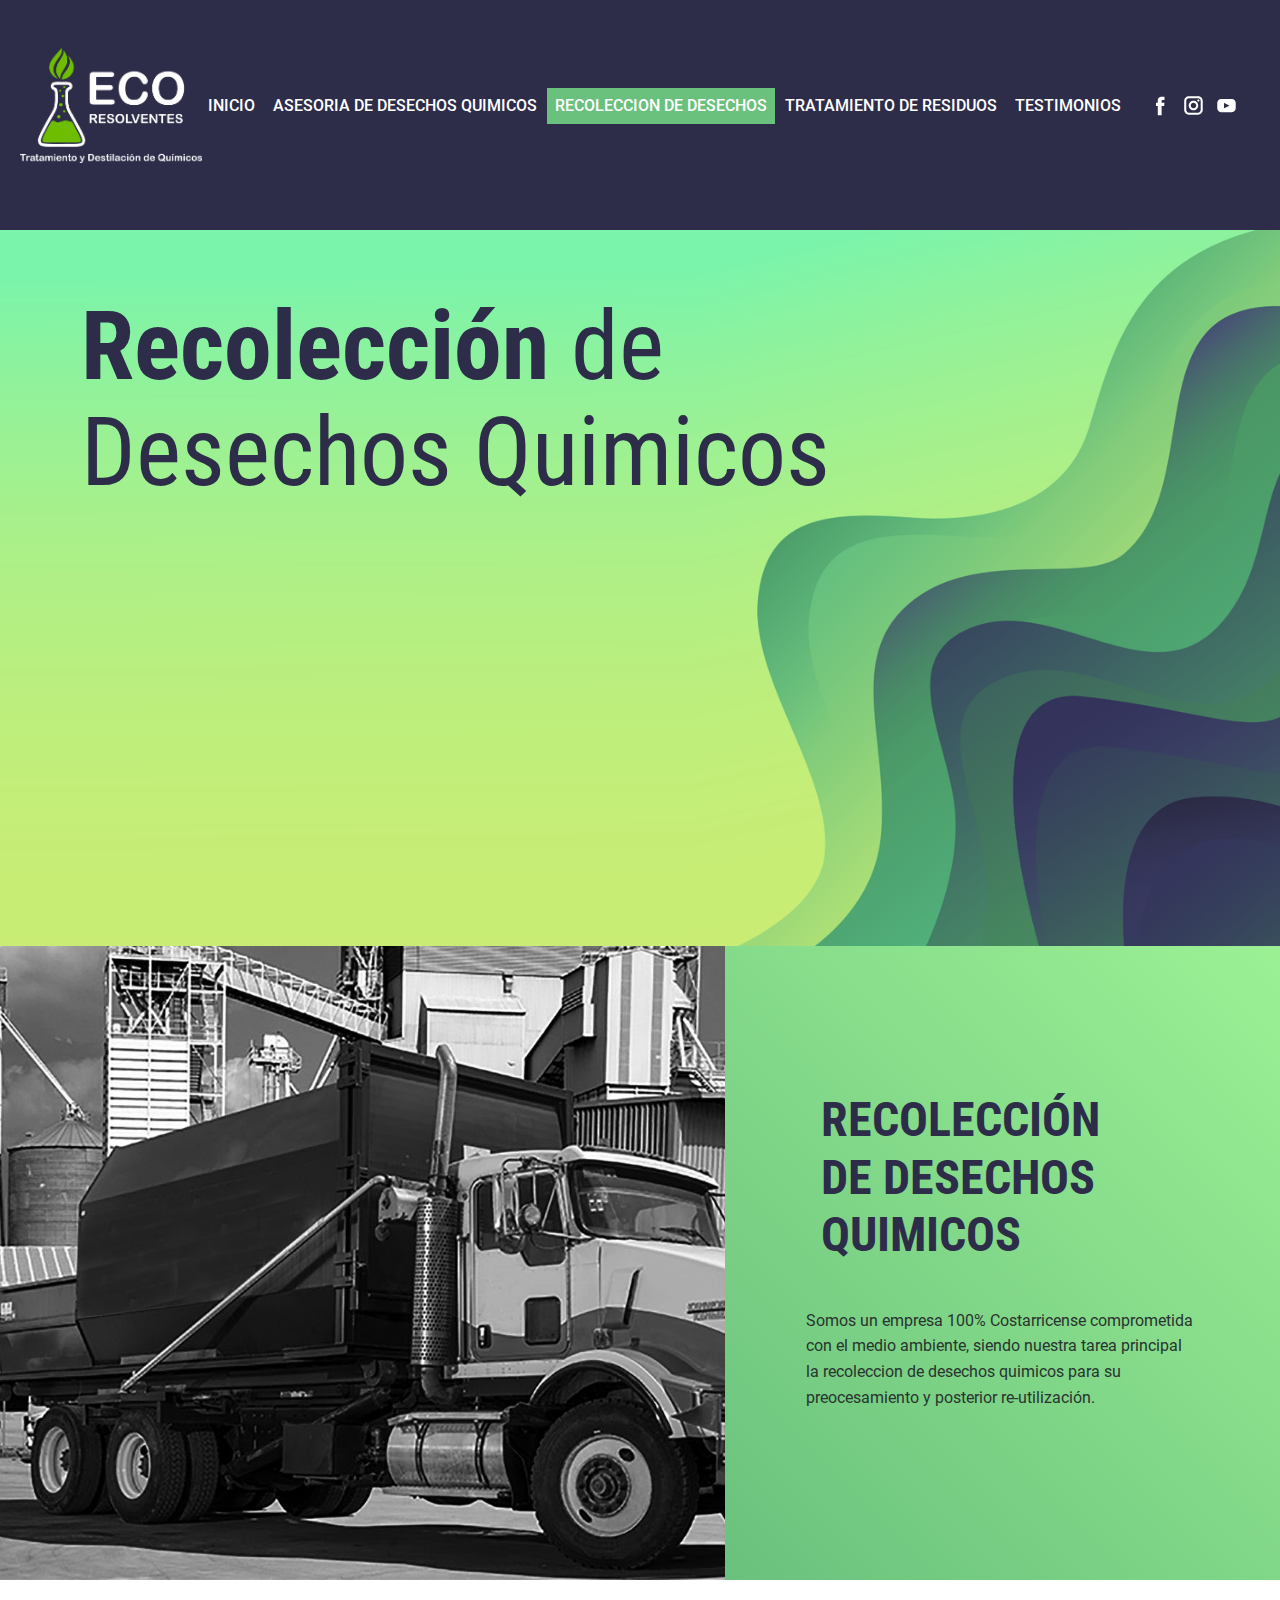
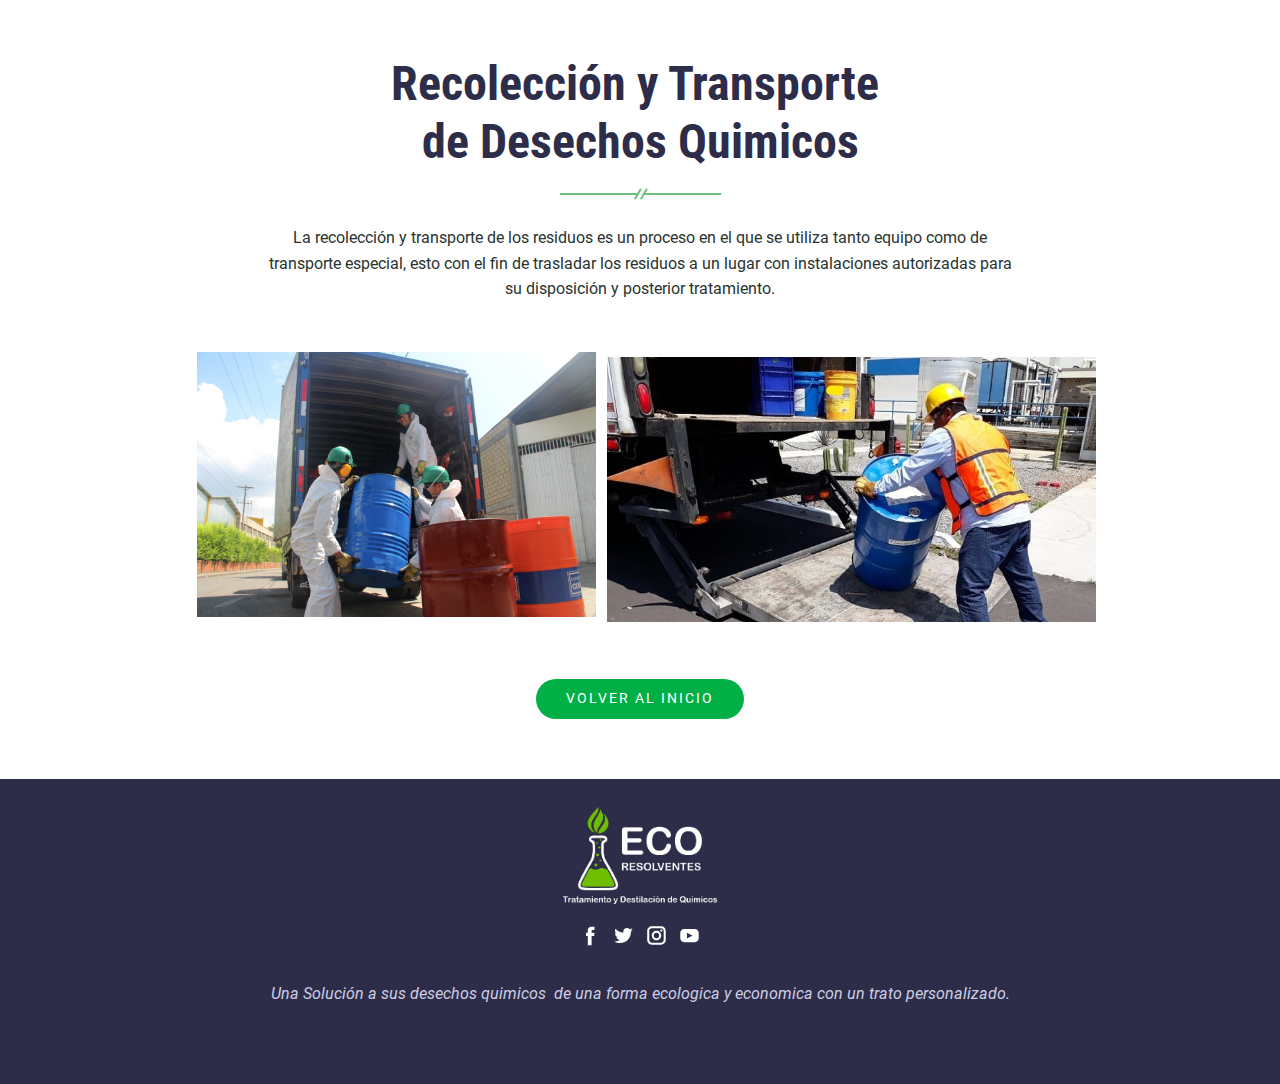
<file: Recoleccion-de-Desechos.html>
<!DOCTYPE html>
<html style="font-size: 16px;" lang="es-CR"><head>
  <!--  <meta name="viewport" content="width=device-width, initial-scale=1.0"> -->
    <meta charset="utf-8">
    <meta name="keywords" content="Cleaner Energy for a Cleaner World, Plant Trees To Save Birds Residence, Our Mission, Help Us Recycle Dumps to Save World, Green World For
                                Our Future Generation, Our Latest Projects, 3487, 154, 1456, 1354">
    <meta name="description" content="">
    <meta name="page_type" content="np-template-header-footer-from-plugin">
    <title>Recoleccion de Desechos</title>
    <link rel="stylesheet" href="nicepage.css" media="screen">
<link rel="stylesheet" href="Recoleccion-de-Desechos.css" media="screen">
    <script class="u-script" type="text/javascript" src="jquery.js" defer=""></script>
    <script class="u-script" type="text/javascript" src="nicepage.js" defer=""></script>
    <meta name="generator" content="Nicepage 2.25.0, nicepage.com">
    
    
    
    
    <link id="u-theme-google-font" rel="stylesheet" href="fonts.css">
    <script type="application/ld+json">{
		"@context": "http://schema.org",
		"@type": "Organization",
		"name": "EcoResolventes",
		"url": "index.html",
		"logo": "images/ANDREALOGO1.png",
		"sameAs": [
				"#",
				"https://facebook.com/ecoresolventescr",
				"https://twitter.com/ecoresolventescr",
				"https://www.instagram.com/ecoresolventescr",
				"https://youtube.com/user/%23ecoresolventes"
		]
}</script>
    <meta property="og:title" content="Recoleccion de Desechos">
    <meta property="og:type" content="website">
    <meta name="theme-color" content="#6ac17d">
    <link rel="canonical" href="index.html">
    <meta property="og:url" content="index.html">
    <meta name="twitter:site" content="@">
    <meta name="twitter:card" content="summary_large_image">
    <meta name="twitter:title" content="Recoleccion de Desechos">
    <meta name="twitter:description" content="EcoResolventes">
  <script>window._u_GDPRConfirmCode = function () {Oh and if anyone was wondering how Justinmind deals with the Cookie Law, check out our cookie banner footer below!}</script></head>
  <body class="u-body"><header class="u-clearfix u-header u-palette-5-dark-2 u-header" id="sec-b289"><div class="u-clearfix u-sheet u-sheet-1">
        <a href="#" class="u-image u-logo u-image-1" src="">
          <img src="images/ANDREALOGO1.png" class="u-logo-image u-logo-image-1" data-image-width="181.8583">
        </a>
        <div class="u-align-left u-social-icons u-spacing-10 u-social-icons-1" data-animation-name="slideIn" data-animation-duration="1000" data-animation-delay="0" data-animation-direction="Down">
          <a class="u-social-url" target="_blank" href="">
            <span class="u-icon u-icon-circle u-social-facebook u-social-type-logo u-icon-1">
              <svg class="u-svg-link" preserveAspectRatio="xMidYMin slice" viewBox="0 0 112 112" style=""><use xmlns:xlink="http://www.w3.org/1999/xlink" xlink:href="#svg-a2f5"></use></svg>
              <svg xmlns="http://www.w3.org/2000/svg" xmlns:xlink="http://www.w3.org/1999/xlink" version="1.1" xml:space="preserve" class="u-svg-content" viewBox="0 0 112 112" x="0px" y="0px" id="svg-a2f5"><path d="M75.5,28.8H65.4c-1.5,0-4,0.9-4,4.3v9.4h13.9l-1.5,15.8H61.4v45.1H42.8V58.3h-8.8V42.4h8.8V32.2 c0-7.4,3.4-18.8,18.8-18.8h13.8v15.4H75.5z"></path></svg>
            </span>
          </a>
          <a class="u-social-url" target="_blank" href="">
            <span class="u-icon u-icon-circle u-social-instagram u-social-type-logo u-icon-2">
              <svg class="u-svg-link" preserveAspectRatio="xMidYMin slice" viewBox="0 0 112 112" style=""><use xmlns:xlink="http://www.w3.org/1999/xlink" xlink:href="#svg-693f"></use></svg>
              <svg xmlns="http://www.w3.org/2000/svg" xmlns:xlink="http://www.w3.org/1999/xlink" version="1.1" xml:space="preserve" class="u-svg-content" viewBox="0 0 112 112" x="0px" y="0px" id="svg-693f"><path d="M55.9,32.9c-12.8,0-23.2,10.4-23.2,23.2s10.4,23.2,23.2,23.2s23.2-10.4,23.2-23.2S68.7,32.9,55.9,32.9z M55.9,69.4c-7.4,0-13.3-6-13.3-13.3c-0.1-7.4,6-13.3,13.3-13.3s13.3,6,13.3,13.3C69.3,63.5,63.3,69.4,55.9,69.4z"></path><path d="M79.7,26.8c-3,0-5.4,2.5-5.4,5.4s2.5,5.4,5.4,5.4c3,0,5.4-2.5,5.4-5.4S82.7,26.8,79.7,26.8z"></path><path d="M78.2,11H33.5C21,11,10.8,21.3,10.8,33.7v44.7c0,12.6,10.2,22.8,22.7,22.8h44.7c12.6,0,22.7-10.2,22.7-22.7 V33.7C100.8,21.1,90.6,11,78.2,11z M91,78.4c0,7.1-5.8,12.8-12.8,12.8H33.5c-7.1,0-12.8-5.8-12.8-12.8V33.7 c0-7.1,5.8-12.8,12.8-12.8h44.7c7.1,0,12.8,5.8,12.8,12.8V78.4z"></path></svg>
            </span>
          </a>
          <a class="u-social-url" target="_blank" href="#">
            <span class="u-icon u-icon-circle u-social-type-logo u-social-youtube u-icon-3">
              <svg class="u-svg-link" preserveAspectRatio="xMidYMin slice" viewBox="0 0 112 112" style=""><use xmlns:xlink="http://www.w3.org/1999/xlink" xlink:href="#svg-1db2"></use></svg>
              <svg xmlns="http://www.w3.org/2000/svg" xmlns:xlink="http://www.w3.org/1999/xlink" version="1.1" xml:space="preserve" class="u-svg-content" viewBox="0 0 112 112" x="0px" y="0px" id="svg-1db2"><path d="M82.3,24H29.7C19.3,24,11,32.5,11,43v26.7c0,10.5,8.3,19,18.7,19h52.5c10.3,0,18.7-8.5,18.7-19V43 C101,32.5,92.7,24,82.3,24L82.3,24z M69.7,57.6L45.1,69.5c-0.7,0.2-1.4-0.2-1.4-0.8V44.1c0-0.7,0.8-1.3,1.4-0.8l24.6,12.6 C70.4,56.2,70.4,57.3,69.7,57.6L69.7,57.6z"></path></svg>
            </span>
          </a>
        </div>
        <nav class="u-menu u-menu-dropdown u-offcanvas u-menu-1">
          <div class="menu-collapse" style="font-size: 1rem; letter-spacing: 0; text-transform: uppercase; font-weight: 500;">
            <a class="u-active-palette-1-base u-button-style u-custom-left-right-menu-spacing u-custom-padding-bottom u-custom-top-bottom-menu-spacing u-hover-palette-1-light-1 u-nav-link u-text-active-white u-text-hover-white" href="#">
              <svg><use xmlns:xlink="http://www.w3.org/1999/xlink" xlink:href="#menu-hamburger"></use></svg>
              <svg version="1.1" xmlns="http://www.w3.org/2000/svg" xmlns:xlink="http://www.w3.org/1999/xlink"><defs><symbol id="menu-hamburger" viewBox="0 0 16 16" style="width: 16px; height: 16px;"><rect y="1" width="16" height="2"></rect><rect y="7" width="16" height="2"></rect><rect y="13" width="16" height="2"></rect>
</symbol>
</defs></svg>
            </a>
          </div> 
          <div class="u-custom-menu u-nav-container">
            <ul class="u-nav u-spacing-2 u-unstyled u-nav-1"><li class="u-nav-item"><a class="u-active-palette-1-base u-button-style u-hover-palette-1-light-1 u-nav-link u-text-active-white u-text-hover-white" href="index.html" style="padding: 10px 8px;">Inicio</a>
</li><li class="u-nav-item"><a class="u-active-palette-1-base u-button-style u-hover-palette-1-light-1 u-nav-link u-text-active-white u-text-hover-white" href="Asesoria-de-Desechos-Quimicos.html" style="padding: 10px 8px;">Asesoria de Desechos Quimicos</a>
</li><li class="u-nav-item"><a class="u-active-palette-1-base u-button-style u-hover-palette-1-light-1 u-nav-link u-text-active-white u-text-hover-white" href="Recoleccion-de-Desechos.html" style="padding: 10px 8px;">Recoleccion de Desechos</a>
</li><li class="u-nav-item"><a class="u-active-palette-1-base u-button-style u-hover-palette-1-light-1 u-nav-link u-text-active-white u-text-hover-white" href="Tratamiento-de-Residuos.html" style="padding: 10px 8px;">Tratamiento de Residuos</a>
</li><li class="u-nav-item"><a class="u-active-palette-1-base u-button-style u-hover-palette-1-light-1 u-nav-link u-text-active-white u-text-hover-white" href="Testimonios.html" style="padding: 10px 8px;">Testimonios</a>
</li></ul>
          </div>
          <div class="u-custom-menu u-nav-container-collapse">
            <div class="u-black u-container-style u-inner-container-layout u-opacity u-opacity-95 u-sidenav">
              <div class="u-menu-close"></div>
              <ul class="u-align-center u-nav u-popupmenu-items u-unstyled u-nav-2"><li class="u-nav-item"><a class="u-button-style u-nav-link" href="Inicio.html" style="padding: 10px 20px;">Inicio</a>
</li><li class="u-nav-item"><a class="u-button-style u-nav-link" href="Asesoria-de-Desechos-Quimicos.html" style="padding: 10px 20px;">Asesoria de Desechos Quimicos</a>
</li><li class="u-nav-item"><a class="u-button-style u-nav-link" href="Recoleccion-de-Desechos.html" style="padding: 10px 20px;">Recoleccion de Desechos</a>
</li><li class="u-nav-item"><a class="u-button-style u-nav-link" href="Tratamiento-de-Residuos.html" style="padding: 10px 20px;">Tratamiento de Residuos</a>
</li><li class="u-nav-item"><a class="u-button-style u-nav-link" href="Testimonios.html" style="padding: 10px 20px;">Testimonios</a>
</li></ul>
            </div>
            <div class="u-black u-menu-overlay u-opacity u-opacity-70"></div>
          </div>
        </nav>
      </div></header> 
    <section class="u-clearfix u-image u-section-1" id="sec-0896" data-image-width="1600" data-image-height="838">
      <div class="u-clearfix u-sheet u-sheet-1">
        <div class="u-align-left u-container-style u-group u-group-1">
          <div class="u-container-layout u-valign-middle-sm u-valign-middle-xs u-container-layout-1">
            <h1 class="u-text u-text-palette-5-dark-2 u-title u-text-1"><b>Recolección</b> de Desechos Quimicos<br>
              <br>
            </h1>
          </div>
        </div>
      </div>
    </section>
    <section class="u-clearfix u-section-2" id="carousel_9cc2">
      <div class="u-clearfix u-expanded-width u-layout-wrap u-layout-wrap-1">
        <div class="u-gutter-0 u-layout">
          <div class="u-layout-row">
            <div class="u-container-style u-image u-layout-cell u-left-cell u-size-34 u-image-1">
              <div class="u-container-layout"></div>
            </div>
            <div class="u-align-left-sm u-align-left-xs u-container-style u-gradient u-layout-cell u-right-cell u-size-26 u-layout-cell-2">
              <div class="u-container-layout u-container-layout-2">
                <h2 class="u-text u-text-1">RECOLECCIÓN&nbsp;<br>DE DESECHOS QUIMICOS
                </h2>
                <p class="u-text u-text-palette-4-dark-3 u-text-2">Somos un empresa 100% Costarricense comprometida con el medio ambiente, siendo nuestra tarea principal la recoleccion de desechos quimicos para su preocesamiento y posterior re-utilización.</p>
              </div>
            </div>
          </div>
        </div>
      </div>
    </section>
    <section class="u-clearfix u-section-3" id="sec-513d">
      <div class="u-clearfix u-sheet u-valign-middle u-sheet-1">
        <div class="u-container-style u-expanded-width-md u-expanded-width-sm u-expanded-width-xs u-group u-group-1">
          <div class="u-container-layout u-valign-middle u-container-layout-1">
            <h2 class="u-align-center u-text u-text-1">Recolección y Transporte&nbsp;<br>de Desechos Quimicos
            </h2>
            <img src="images/line.png" alt="" class="u-image u-image-default u-image-1" data-image-width="161" data-image-height="12">
            <p class="u-align-center u-text u-text-palette-4-dark-3 u-text-2">La recolección y transporte de los residuos es un
proceso en el que se utiliza tanto equipo como de transporte especial, esto con
el fin de trasladar los residuos a un lugar con instalaciones autorizadas para
su disposición y posterior tratamiento.</p>
          </div>
        </div>
        <img src="images/11.png" alt="" class="u-image u-image-contain u-image-default u-image-2" data-image-width="736" data-image-height="490">
        <img src="images/12.jpg" alt="" class="u-image u-image-contain u-image-default u-image-3">
        <a href="Inicio.html" class="u-border-none u-btn u-button-style u-palette-3-base u-btn-1">Volver al inicio</a>
      </div>
    </section>
    
    
    <footer class="u-clearfix u-footer u-palette-5-dark-2" id="sec-b773"><div class="u-clearfix u-sheet u-sheet-1">
        <a href="" class="u-image u-logo u-image-1" data-image-width="1601" data-image-height="1012">
          <img src="images/ANDREALOGO1.png" class="u-logo-image u-logo-image-1" data-image-width="154.1548">
        </a>
        <div class="u-align-left u-social-icons u-spacing-10 u-social-icons-1" data-animation-name="flash" data-animation-duration="1000" data-animation-delay="0" data-animation-direction="">
          <a class="u-social-url" target="_blank" href="https://facebook.com/ecoresolventescr">
            <span class="u-icon u-icon-circle u-social-facebook u-social-type-logo u-icon-1">
              <svg class="u-svg-link" preserveAspectRatio="xMidYMin slice" viewBox="0 0 112 112" style=""><use xmlns:xlink="http://www.w3.org/1999/xlink" xlink:href="#svg-8e49"></use></svg>
              <svg xmlns="http://www.w3.org/2000/svg" xmlns:xlink="http://www.w3.org/1999/xlink" version="1.1" xml:space="preserve" class="u-svg-content" viewBox="0 0 112 112" x="0px" y="0px" id="svg-8e49"><path d="M75.5,28.8H65.4c-1.5,0-4,0.9-4,4.3v9.4h13.9l-1.5,15.8H61.4v45.1H42.8V58.3h-8.8V42.4h8.8V32.2 c0-7.4,3.4-18.8,18.8-18.8h13.8v15.4H75.5z"></path></svg>
            </span>
          </a>
          <a class="u-social-url" target="_blank" href="https://twitter.com/ecoresolventescr">
            <span class="u-icon u-icon-circle u-social-twitter u-social-type-logo u-icon-2">
              <svg class="u-svg-link" preserveAspectRatio="xMidYMin slice" viewBox="0 0 112 112" style=""><use xmlns:xlink="http://www.w3.org/1999/xlink" xlink:href="#svg-caca"></use></svg>
              <svg xmlns="http://www.w3.org/2000/svg" xmlns:xlink="http://www.w3.org/1999/xlink" version="1.1" xml:space="preserve" class="u-svg-content" viewBox="0 0 112 112" x="0px" y="0px" id="svg-caca"><path d="M92.2,38.2c0,0.8,0,1.6,0,2.3c0,24.3-18.6,52.4-52.6,52.4c-10.6,0.1-20.2-2.9-28.5-8.2 c1.4,0.2,2.9,0.2,4.4,0.2c8.7,0,16.7-2.9,23-7.9c-8.1-0.2-14.9-5.5-17.3-12.8c1.1,0.2,2.4,0.2,3.4,0.2c1.6,0,3.3-0.2,4.8-0.7 c-8.4-1.6-14.9-9.2-14.9-18c0-0.2,0-0.2,0-0.2c2.5,1.4,5.4,2.2,8.4,2.3c-5-3.3-8.3-8.9-8.3-15.4c0-3.4,1-6.5,2.5-9.2 c9.1,11.1,22.7,18.5,38,19.2c-0.2-1.4-0.4-2.8-0.4-4.3c0.1-10,8.3-18.2,18.5-18.2c5.4,0,10.1,2.2,13.5,5.7c4.3-0.8,8.1-2.3,11.7-4.5 c-1.4,4.3-4.3,7.9-8.1,10.1c3.7-0.4,7.3-1.4,10.6-2.9C98.9,32.3,95.7,35.5,92.2,38.2z"></path></svg>
            </span>
          </a>
          <a class="u-social-url" target="_blank" href="https://www.instagram.com/ecoresolventescr">
            <span class="u-icon u-icon-circle u-social-instagram u-social-type-logo u-icon-3">
              <svg class="u-svg-link" preserveAspectRatio="xMidYMin slice" viewBox="0 0 112 112" style=""><use xmlns:xlink="http://www.w3.org/1999/xlink" xlink:href="#svg-9c66"></use></svg>
              <svg xmlns="http://www.w3.org/2000/svg" xmlns:xlink="http://www.w3.org/1999/xlink" version="1.1" xml:space="preserve" class="u-svg-content" viewBox="0 0 112 112" x="0px" y="0px" id="svg-9c66"><path d="M55.9,32.9c-12.8,0-23.2,10.4-23.2,23.2s10.4,23.2,23.2,23.2s23.2-10.4,23.2-23.2S68.7,32.9,55.9,32.9z M55.9,69.4c-7.4,0-13.3-6-13.3-13.3c-0.1-7.4,6-13.3,13.3-13.3s13.3,6,13.3,13.3C69.3,63.5,63.3,69.4,55.9,69.4z"></path><path d="M79.7,26.8c-3,0-5.4,2.5-5.4,5.4s2.5,5.4,5.4,5.4c3,0,5.4-2.5,5.4-5.4S82.7,26.8,79.7,26.8z"></path><path d="M78.2,11H33.5C21,11,10.8,21.3,10.8,33.7v44.7c0,12.6,10.2,22.8,22.7,22.8h44.7c12.6,0,22.7-10.2,22.7-22.7 V33.7C100.8,21.1,90.6,11,78.2,11z M91,78.4c0,7.1-5.8,12.8-12.8,12.8H33.5c-7.1,0-12.8-5.8-12.8-12.8V33.7 c0-7.1,5.8-12.8,12.8-12.8h44.7c7.1,0,12.8,5.8,12.8,12.8V78.4z"></path></svg>
            </span>
          </a>
          <a class="u-social-url" target="_blank" href="https://youtube.com/user/%23ecoresolventes">
            <span class="u-icon u-icon-circle u-social-type-logo u-social-youtube u-icon-4">
              <svg class="u-svg-link" preserveAspectRatio="xMidYMin slice" viewBox="0 0 112 112" style=""><use xmlns:xlink="http://www.w3.org/1999/xlink" xlink:href="#svg-1a86"></use></svg>
              <svg xmlns="http://www.w3.org/2000/svg" xmlns:xlink="http://www.w3.org/1999/xlink" version="1.1" xml:space="preserve" class="u-svg-content" viewBox="0 0 112 112" x="0px" y="0px" id="svg-1a86"><path d="M82.3,24H29.7C19.3,24,11,32.5,11,43v26.7c0,10.5,8.3,19,18.7,19h52.5c10.3,0,18.7-8.5,18.7-19V43 C101,32.5,92.7,24,82.3,24L82.3,24z M69.7,57.6L45.1,69.5c-0.7,0.2-1.4-0.2-1.4-0.8V44.1c0-0.7,0.8-1.3,1.4-0.8l24.6,12.6 C70.4,56.2,70.4,57.3,69.7,57.6L69.7,57.6z"></path></svg>
            </span>
          </a>
        </div>
        <p class="u-align-center u-text u-text-palette-5-light-2 u-text-1">Una Solución a sus desechos quimicos&nbsp; de una forma ecologica y economica con un trato personalizado.</p>
      </div></footer>
  
</body></html>
</file>
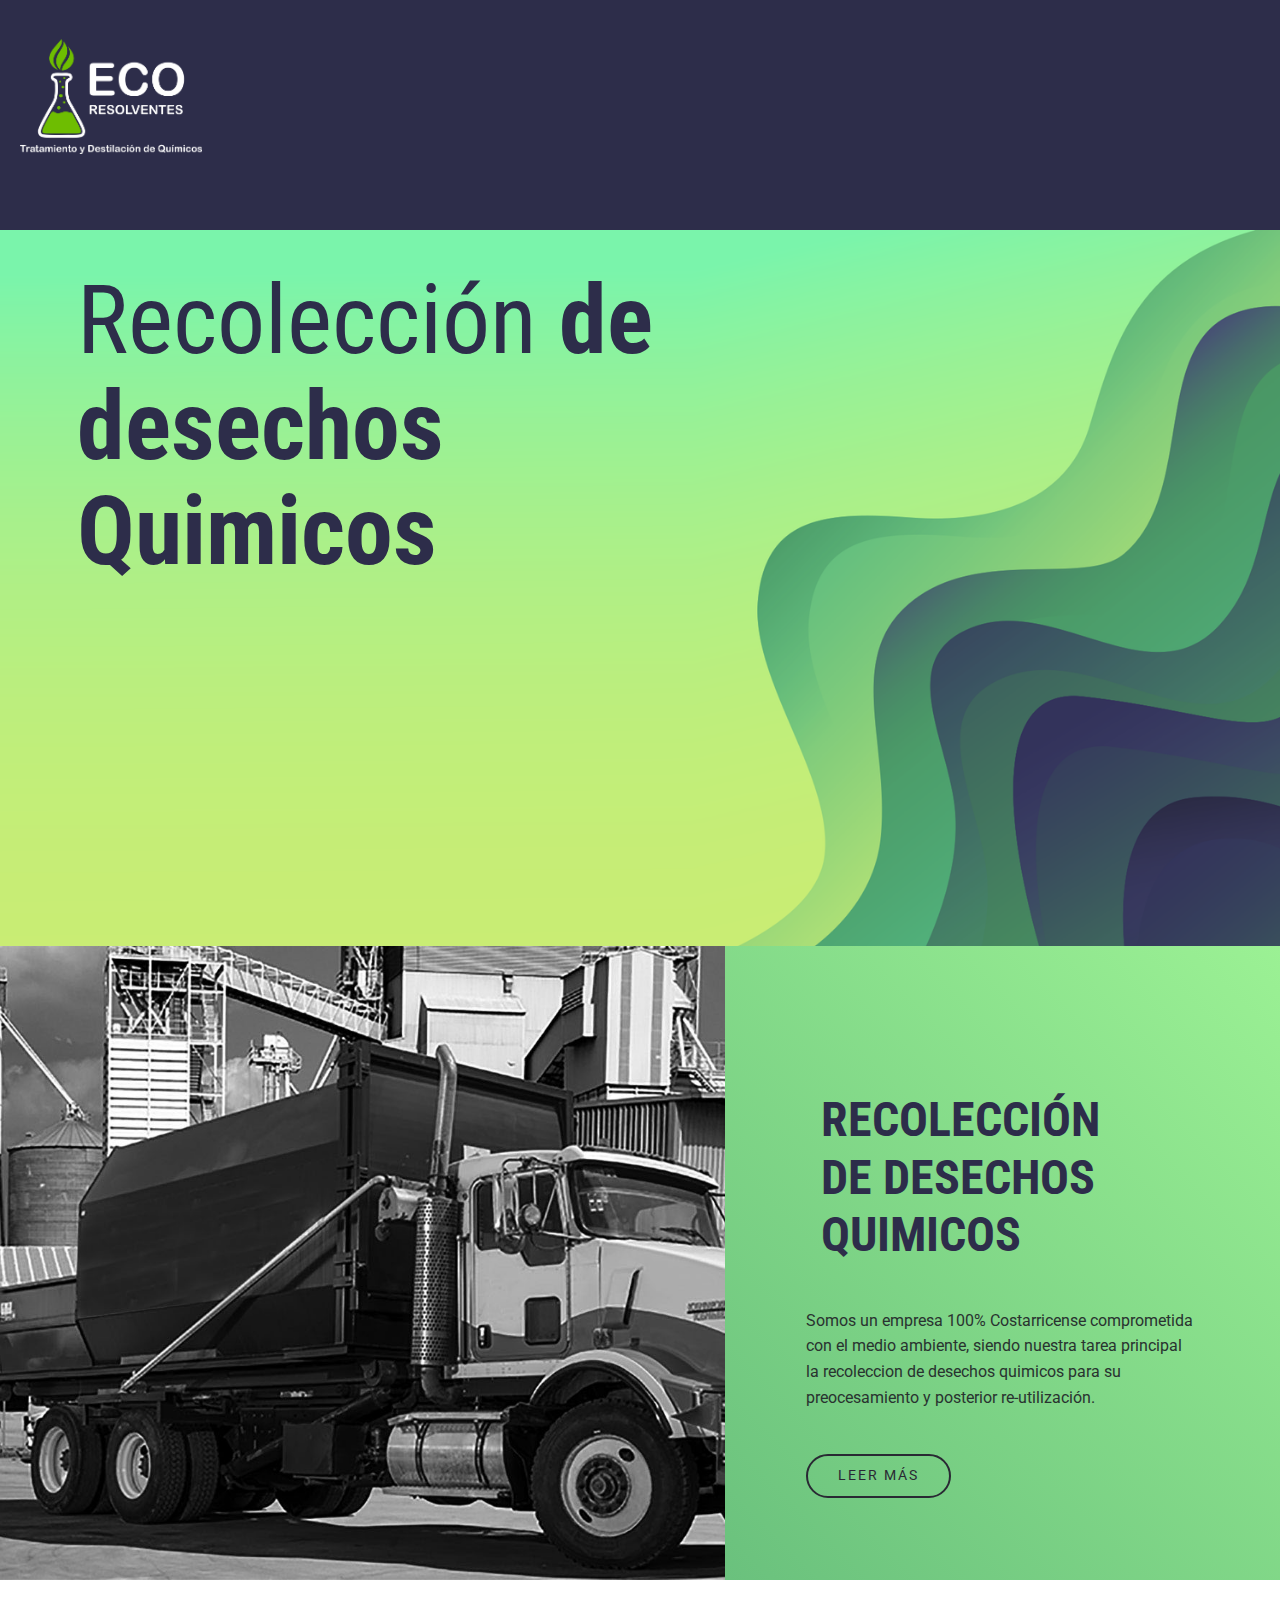
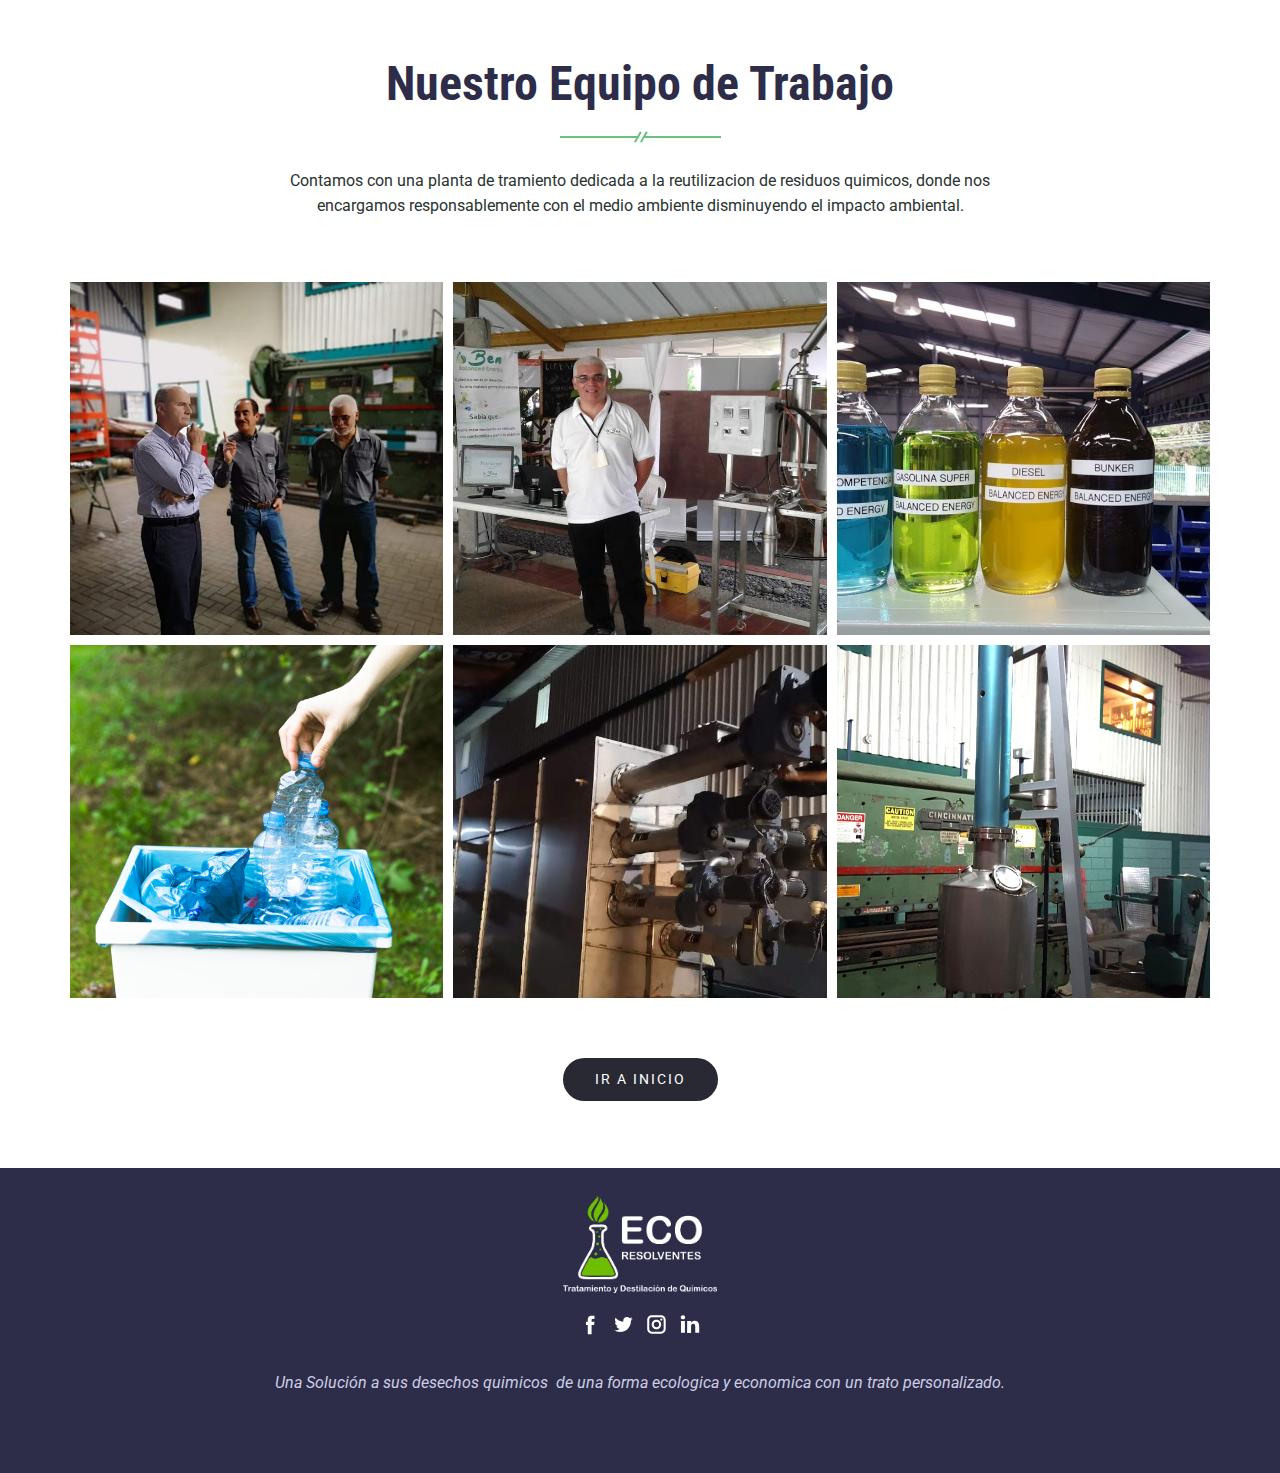
<file: recoleccion.html>
<!DOCTYPE html>
<html style="font-size: 16px;">
  <head>
    <meta name="viewport" content="width=device-width, initial-scale=1.0">
    <meta charset="utf-8">
    <meta name="keywords" content="Cleaner Energy for a Cleaner World, Plant Trees To Save Birds Residence, Our Mission, Help Us Recycle Dumps to Save World, Green World For
                                Our Future Generation, Our Latest Projects, 3487, 154, 1456, 1354">
    <meta name="description" content="">
    <meta name="page_type" content="np-template-header-footer-from-plugin">
    <title>Inicio - EcoResolventes</title>
    <link rel="stylesheet" href="nicepage.css" media="screen">
<link rel="stylesheet" href="Página-1.css" media="screen">
    <script class="u-script" type="text/javascript" src="jquery.js" defer=""></script>
    <script class="u-script" type="text/javascript" src="nicepage.js" defer=""></script>
    <meta name="generator" content="Nicepage 2.25.0, nicepage.com">
    
    <link id="u-theme-google-font" rel="stylesheet" href="https://fonts.googleapis.com/css?family=Roboto+Condensed:300,300i,400,400i,700,700i|Roboto:100,100i,300,300i,400,400i,500,500i,700,700i,900,900i">
    <script type="application/ld+json">{
		"@context": "http://schema.org",
		"@type": "Organization",
		"name": "21777",
		"url": "index.html",
		"logo": "images/ANDREALOGO1.png",
		"sameAs": []
}</script>
    <meta property="og:title" content="Inicio">
    <meta property="og:type" content="website">
    <meta name="theme-color" content="#6ac17d">
    <link rel="canonical" href="index.html">
    <meta property="og:url" content="index.html">
  </head>
  <body data-home-page="Inicio.html" data-home-page-title="Inicio" class="u-body"><header class="u-clearfix u-header u-palette-5-dark-2 u-header" id="sec-b289"><div class="u-clearfix u-sheet u-sheet-1">
        <nav class="u-align-left u-menu u-menu-dropdown u-nav-spacing-25 u-offcanvas u-menu-1" data-responsive-from="XL">
          <div class="menu-collapse">
            <a class="u-button-style u-nav-link u-text-palette-3-base" href="#" style="padding: 4px; font-size: calc(1em + 8px);">
           <!--   <svg class="u-svg-link" preserveAspectRatio="xMidYMin slice" viewBox="0 0 302 302" style="undefined"><use xmlns:xlink="http://www.w3.org/1999/xlink" xlink:href="#svg-7b92"></use></svg> 
              <svg xmlns="http://www.w3.org/2000/svg" xmlns:xlink="http://www.w3.org/1999/xlink" version="1.1" id="svg-7b92" x="0px" y="0px" viewBox="0 0 302 302" style="enable-background:new 0 0 302 302;" xml:space="preserve" class="u-svg-content"><g><rect y="36" width="302" height="30"></rect><rect y="236" width="302" height="30"></rect><rect y="136" width="302" height="30"></rect>
</g><g></g><g></g><g></g><g></g><g></g><g></g><g></g><g></g><g></g><g></g><g></g><g></g><g></g><g></g><g></g></svg> -->
            </a>
          </div>

        </nav>
        <a href="#" class="u-image u-logo u-image-1" src="">
          <img src="images/ANDREALOGO1.png" class="u-logo-image u-logo-image-1" data-image-width="206.1263">
        </a>
      </div></header> 
    <section class="u-clearfix u-image u-section-1" id="sec-0896" data-image-width="1600" data-image-height="838">
      <div class="u-clearfix u-sheet u-sheet-1">
        <div class="u-align-left u-container-style u-group u-group-1">
          <div class="u-container-layout u-valign-middle-sm u-valign-middle-xs u-container-layout-1">
        <!--    <p class="u-large-text u-text u-text-variant u-text-1">Una Solución a sus desechos quimicos de forma ecologica y economica con un trato personalizado</p>  -->
          </div>
        </div>
        <h1 class="u-text u-text-palette-5-dark-2 u-title u-text-2">Recolección<b> de desechos Quimicos</b>
          <br>
          <br>
        </h1>
      </div>
    </section>
 <!--    <section class="u-clearfix u-palette-5-dark-2 u-section-2" id="sec-d5c1">
      <div class="u-clearfix u-sheet u-sheet-1">
        <div class="u-clearfix u-expanded-width u-gutter-30 u-layout-wrap u-layout-wrap-1">
          <div class="u-layout">
            <div class="u-layout-row">
              <div class="u-align-center u-border-no-bottom u-border-no-left u-border-no-right u-border-no-top u-container-style u-layout-cell u-left-cell u-palette-2-light-3 u-size-20 u-size-20-md u-layout-cell-1">
                <div class="u-container-layout u-valign-top u-container-layout-1">
                  <span class="u-align-left u-icon u-icon-circle u-palette-1-base u-spacing-19 u-icon-1">
                    <svg class="u-svg-link" preserveAspectRatio="xMidYMin slice" viewBox="0 0 512 512"><use xmlns:xlink="http://www.w3.org/1999/xlink" xlink:href="#svg-ff3b"></use></svg>
                    <svg xmlns="http://www.w3.org/2000/svg" xmlns:xlink="http://www.w3.org/1999/xlink" version="1.1" id="svg-ff3b" x="0px" y="0px" viewBox="0 0 512 512" style="enable-background:new 0 0 512 512;" xml:space="preserve" class="u-svg-content"><g><g><path d="M394.163,119.466c-4.535-31.37-19.603-60.217-43.037-82.042C325.213,13.291,291.431,0,256.002,0    c-35.429,0-69.211,13.291-95.125,37.424c-23.434,21.825-38.501,50.672-43.037,82.042c-50.475,22.04-83.763,72.319-83.763,127.977    c0,76.979,62.627,139.605,139.605,139.605c23.725,0,46.846-6.032,67.318-17.307V512h30V369.741    c20.472,11.275,43.593,17.307,67.318,17.307c76.979,0,139.605-62.627,139.605-139.605    C477.926,191.785,444.638,141.505,394.163,119.466z M338.32,357.048c-24.474,0-48.13-8.171-67.318-23.122v-91.75l67.279-35.375    l-13.962-26.553l-53.317,28.034V149.23h-30v125.545l-53.317-28.034l-13.962,26.553l67.279,35.375v25.257    c-19.188,14.951-42.844,23.122-67.318,23.122c-60.437,0-109.605-49.169-109.605-109.605c0-46.211,29.226-87.7,72.725-103.241    l9.176-3.278l0.734-9.716c2.078-27.469,14.369-52.979,34.61-71.83C201.665,40.433,228.187,30,256.002,30    s54.337,10.433,74.679,29.377c20.241,18.851,32.532,44.36,34.61,71.83l0.734,9.716l9.176,3.278    c43.499,15.541,72.725,57.03,72.725,103.241C447.926,307.879,398.757,357.048,338.32,357.048z"></path>
</g>
</g><g></g><g></g><g></g><g></g><g></g><g></g><g></g><g></g><g></g><g></g><g></g><g></g><g></g><g></g><g></g></svg>
                  </span>
                  <h3 class="u-text u-text-palette-1-base u-text-1">Recoleccion de desechos quimicos&nbsp;</h3>
                  <p class="u-text u-text-2">Recoleccion de desechos quimicos a nivel Nacional hasta la puerta de su Negocio.</p>
                </div>
              </div>
              <div class="u-container-style u-layout-cell u-palette-2-light-3 u-size-20 u-size-20-md u-layout-cell-2">
                <div class="u-container-layout u-container-layout-2">
                  <span class="u-align-left u-icon u-icon-circle u-palette-1-base u-spacing-19 u-icon-2">
                    <svg class="u-svg-link" preserveAspectRatio="xMidYMin slice" viewBox="0 0 512 512"><use xmlns:xlink="http://www.w3.org/1999/xlink" xlink:href="#svg-6fb5"></use></svg>
                    <svg xmlns="http://www.w3.org/2000/svg" xmlns:xlink="http://www.w3.org/1999/xlink" version="1.1" id="svg-6fb5" x="0px" y="0px" viewBox="0 0 512 512" style="enable-background:new 0 0 512 512;" xml:space="preserve" class="u-svg-content"><g><g><path d="M400.769,161.894c-13.492-30.843-32.268-60.196-55.809-87.247c-39.996-45.958-79.756-69.304-81.43-70.275L256,0    l-7.531,4.372c-1.673,0.972-41.433,24.317-81.43,70.275c-23.541,27.051-42.317,56.404-55.809,87.247    C94.295,200.608,85.71,241.715,85.71,284.072c0,88.336,68.579,160.952,155.291,167.411V512h29.999v-60.517    c86.712-6.46,155.291-79.076,155.291-167.411C426.29,241.716,417.704,200.608,400.769,161.894z M188.999,95.112    c18.864-21.805,37.891-38.23,52.001-49.091V177.19l-79.935-44.823C169.317,119.536,178.64,107.088,188.999,95.112z     M138.467,174.484c2.359-5.423,4.905-10.799,7.624-16.122L241,211.583v95.705L119.39,239.095    C123.045,216.938,129.405,195.324,138.467,174.484z M241.001,421.375c-70.149-6.381-125.293-65.518-125.293-137.303    c0-4.176,0.109-8.337,0.294-12.484l124.999,70.094V421.375z M373.284,173.916c9.193,21.016,15.636,42.821,19.324,65.179    l-121.609,68.193v-95.705l94.913-53.224C368.538,163.498,370.997,168.684,373.284,173.916z M270.998,177.19V45.988    c13.907,10.7,32.613,26.842,51.332,48.353c10.627,12.212,20.178,24.916,28.608,38.023L270.998,177.19z M270.999,421.375v-79.693    l124.998-70.093c0.185,4.148,0.294,8.308,0.294,12.484C396.292,355.856,341.149,414.994,270.999,421.375z"></path>
</g>
</g><g></g><g></g><g></g><g></g><g></g><g></g><g></g><g></g><g></g><g></g><g></g><g></g><g></g><g></g><g></g></svg>
                  </span>
                  <h3 class="u-align-center u-text u-text-palette-1-base u-text-3">Tratamiento de desechos quimicos</h3>
                  <p class="u-align-center u-text u-text-4">Servicio de tratamiento de desechos quimicos Industriales.</p>
                </div>
              </div>
              <div class="u-container-style u-layout-cell u-palette-2-light-3 u-right-cell u-size-20 u-size-20-md u-layout-cell-3">
                <div class="u-container-layout u-container-layout-3">
                  <span class="u-align-left u-icon u-icon-circle u-palette-1-base u-spacing-19 u-icon-3">
                    <svg class="u-svg-link" preserveAspectRatio="xMidYMin slice" viewBox="0 0 469.824 469.824"><use xmlns:xlink="http://www.w3.org/1999/xlink" xlink:href="#svg-9ca0"></use></svg>
                    <svg xmlns="http://www.w3.org/2000/svg" xmlns:xlink="http://www.w3.org/1999/xlink" version="1.1" id="svg-9ca0" x="0px" y="0px" viewBox="0 0 469.824 469.824" style="enable-background:new 0 0 469.824 469.824;" xml:space="preserve" class="u-svg-content"><g><g><path d="M188.885,67.36C147.84,26.336,67.52,21.579,10.667,21.579C4.779,21.579,0,26.357,0,32.245    c0,56.853,4.736,137.173,45.781,178.219c17.323,17.323,43.883,25.067,70.208,25.067c28.608,0,56.96-9.152,72.896-25.088    C219.456,179.872,225.067,103.52,188.885,67.36z M173.803,195.381c-22.827,22.805-86.208,26.709-112.917,0    C27.755,162.251,22.016,94.944,21.397,42.976c51.968,0.619,119.275,6.357,152.405,39.488    C200.512,109.173,196.608,172.576,173.803,195.381z"></path>
</g>
</g><g><g><path d="M459.157,63.776c-56.853,0-137.173,4.736-178.219,45.781c-36.181,36.16-30.571,112.512,0,143.083    c15.936,15.915,44.267,25.067,72.875,25.067c26.325,0,52.864-7.723,70.229-25.045c41.024-41.045,45.781-121.365,45.781-178.219    C469.824,68.555,465.045,63.776,459.157,63.776z M408.917,237.557c-26.709,26.709-90.112,22.805-112.917,0    c-22.805-22.805-26.709-86.208,0-112.917c33.131-33.131,100.437-38.869,152.405-39.488    C447.787,137.141,442.048,204.448,408.917,237.557z"></path>
</g>
</g><g><g><path d="M382.123,156.107c-2.517-5.355-9.728-7.189-15.04-4.715c-81.813,38.464-122.005,105.536-140.267,174.485    c-22.592-146.603-87.936-191.296-115.648-210.261c-3.456-2.368-6.144-4.096-7.637-5.568c-4.16-4.16-10.923-4.16-15.083,0    c-4.16,4.16-4.16,10.923,0,15.083c2.112,2.091,5.76,4.715,10.688,8.085c31.232,21.355,114.197,78.123,114.197,304.363    c0,5.888,4.779,10.667,10.667,10.667s10.667-4.779,10.667-10.645c0-91.413,24.555-211.925,141.504-266.88    c0-0.021,1.728-0.832,1.728-0.832C383.211,167.371,384.64,161.44,382.123,156.107z"></path>
</g>
</g><g></g><g></g><g></g><g></g><g></g><g></g><g></g><g></g><g></g><g></g><g></g><g></g><g></g><g></g><g></g></svg>
                  </span>
                  <h3 class="u-align-center u-text u-text-palette-1-base u-text-5">ASESORAMIENTO</h3>
                  <p class="u-align-center u-text u-text-6">Asesoria en tratamiento de desechos quimicos</p>
                </div>
              </div>
            </div>
          </div>
        </div>
      </div>
    </section>  -->
    <section class="u-clearfix u-section-3" id="carousel_9cc2">
      <div class="u-clearfix u-expanded-width u-layout-wrap u-layout-wrap-1">
        <div class="u-gutter-0 u-layout">
          <div class="u-layout-row">
            <div class="u-container-style u-image u-layout-cell u-left-cell u-size-34 u-image-1">
              <div class="u-container-layout"></div>
            </div>
            <div class="u-align-left-sm u-align-left-xs u-container-style u-gradient u-layout-cell u-right-cell u-size-26 u-layout-cell-2">
              <div class="u-container-layout u-container-layout-2">
                <h2 class="u-text u-text-1">RECOLECCIÓN&nbsp;<br> DE DESECHOS QUIMICOS </h2>
                <p class="u-text u-text-palette-4-dark-3 u-text-2">Somos un empresa 100% Costarricense comprometida con el medio ambiente, siendo nuestra tarea principal la recoleccion de desechos quimicos para su preocesamiento y posterior re-utilización.</p>
                <a href="recoleccion.html" class="u-border-2 u-border-palette-5-dark-3 u-btn u-button-style u-btn-1">LEER MÁS</a>
              </div>
            </div>
          </div>
        </div>
      </div>
    </section>
  <!--   <section class="u-clearfix u-section-4" id="sec-6dbd">
      <div class="u-clearfix u-sheet u-sheet-1">
        <div class="u-clearfix u-expanded-width u-gutter-30 u-layout-wrap u-layout-wrap-1">
          <div class="u-layout">
            <div class="u-layout-row">
              <div class="u-align-left u-container-style u-expand-resize u-layout-cell u-left-cell u-size-36 u-layout-cell-1">
                <div class="u-container-layout">
                  <div class="u-gradient u-shape u-shape-1"></div>
                  <img class="u-image u-image-1" src="images/DERECHO-TOXICOLOGAFORENSE.jpg">
                </div>
              </div>
              <div class="u-align-left u-container-style u-layout-cell u-right-cell u-size-24 u-layout-cell-2">
                <div class="u-container-layout u-valign-middle-xs u-container-layout-2">
                  <h2 class="u-text u-text-1">Tratamiento de Desechos Quimicos</h2>
                  <p class="u-text u-text-2">Somos una Empresa que aprovecha los residuos quimicos que se generan en diferentes actividades y los revalorizamos mediante un proceso sostenible para el medio ambiente.</p>
                  <a href="tratamiento.html" class="u-border-2 u-border-palette-5-dark-3 u-btn u-button-style u-btn-1">LEER MÁS</a>
                </div>
              </div>
            </div>
          </div>
        </div>
      </div>
    </section>
    <section class="u-clearfix u-section-5" id="carousel_1dbf">
      <div class="u-clearfix u-expanded-width u-layout-wrap u-layout-wrap-1">
        <div class="u-gutter-0 u-layout">
          <div class="u-layout-row">
            <div class="u-container-style u-gradient u-layout-cell u-left-cell u-size-30 u-layout-cell-1">
              <div class="u-container-layout u-container-layout-1">
                <h2 class="u-text u-text-1">Asesoramiento&nbsp;</h2>
                <p class="u-text u-text-palette-4-dark-3 u-text-2">Brindamos asesoramiento en el desecho y tratamiento de sustancias quimicas, Además del trato personalizado que ofrecemos a nuestros distintos clientes. Permitiendoles mejorar su productividad y rentabilidad.</p>
                <a href="https://nicepage.com" class="u-border-2 u-border-palette-5-dark-3 u-btn u-button-style u-btn-1">leER MáS</a>
              </div>
            </div>
            <div class="u-align-left-sm u-align-left-xs u-container-style u-image u-layout-cell u-right-cell u-size-30 u-image-1">
              <div class="u-container-layout"></div>
            </div>
          </div>
        </div>
      </div>
    </section>
    <section class="u-clearfix u-section-6" id="sec-4be1">
      <div class="u-clearfix u-sheet u-sheet-1">
        <div class="u-clearfix u-expanded-width u-gutter-30 u-layout-wrap u-layout-wrap-1">
          <div class="u-layout">
            <div class="u-layout-row">
              <div class="u-size-20 u-size-30-md">
                <div class="u-layout-col">
                  <div class="u-align-left u-container-style u-layout-cell u-left-cell u-size-36 u-layout-cell-1">
                    <div class="u-container-layout">
                      <div class="u-align-left u-gradient u-shape u-shape-1"></div>
                      <img src="images/handthrowingplasticbottleinbin_232147826318.jpg" alt="" class="u-align-left u-image u-image-1">
                    </div>
                  </div>
                  <div class="u-align-left u-container-style u-layout-cell u-left-cell u-size-24 u-layout-cell-2">
                    <div class="u-container-layout u-valign-middle u-container-layout-2">
                      <h3 class="u-text u-text-1">Menos Daño ambiental</h3>
                      <p class="u-text u-text-2">Phasellus scelerisque sed leo quis gravida. Fusce lobortis libero ut arcu blandit pharetra.</p>
                    </div>
                  </div>
                </div>
              </div>
              <div class="u-size-20 u-size-30-md">
                <div class="u-layout-col">
                  <div class="u-align-left u-container-style u-layout-cell u-size-24 u-layout-cell-3">
                    <div class="u-container-layout u-valign-middle u-container-layout-3">
                      <h3 class="u-text u-text-3">Manejo Responsable de Residuos</h3>
                      <p class="u-text u-text-4">Duis ornare sapien at arcu rutrum, ut commodo magna vulputate volutpat ullamcorper diam et luctus.</p>
                    </div>
                  </div>
                  <div class="u-align-left u-container-style u-layout-cell u-size-36 u-layout-cell-4">
                    <div class="u-container-layout">
                      <div class="u-align-left u-gradient u-shape u-shape-2"></div>
                      <img src="images/manshandholdingsmallglobe_232147817169.jpg" alt="" class="u-align-left u-image u-image-2">
                    </div>
                  </div>
                </div>
              </div>
              <div class="u-size-20 u-size-60-md">
                <div class="u-layout-col">
                  <div class="u-align-left u-container-style u-layout-cell u-right-cell u-size-36 u-layout-cell-5">
                    <div class="u-container-layout">
                      <div class="u-align-left u-gradient u-shape u-shape-3"></div>
                      <img src="images/5.jpg" alt="" class="u-align-left u-image u-image-3">
                    </div>
                  </div>
                  <div class="u-align-left u-container-style u-layout-cell u-right-cell u-size-24 u-layout-cell-6">
                    <div class="u-container-layout u-valign-middle u-container-layout-6">
                      <h3 class="u-text u-text-5">Cuidando el Medio Ambiente</h3>
                      <p class="u-text u-text-6">Nulla imperdiet odio sit amet est vehicula condimentum congue dui nec ipsum ullamcorper tristique.</p>
                    </div>
                  </div>
                </div>
              </div>
            </div>
          </div>
        </div>
      </div>
    </section> 
    <section class="u-clearfix u-section-7" id="carousel_59d8">
      <div class="u-clearfix u-expanded-width u-layout-wrap u-layout-wrap-1">
        <div class="u-gutter-0 u-layout">
          <div class="u-layout-row">
            <div class="u-container-style u-image u-layout-cell u-left-cell u-size-30 u-image-1">
              <div class="u-container-layout"></div>
            </div>
            <div class="u-align-left-sm u-align-left-xs u-container-style u-gradient u-layout-cell u-right-cell u-size-30 u-layout-cell-2">
              <div class="u-container-layout u-valign-middle u-container-layout-2">
                <h2 class="u-text u-text-1">Cuidando el Planeta <br>para nuestras futuras Generaciones
                </h2>
                <ol class="u-indent-0 u-text u-text-palette-4-dark-3 u-text-2">
                  <li>Menor consumo de solventes virgenes y su gestión asociada</li>
                  <li>Reduccion de costos en el tratamiento y/o disposición de residuos quimicos.&nbsp;</li>
                  <li>Mejoras las condiciones de Seguridad al manejo de residuos quimicos e higiene.&nbsp;</li>
                  <li>Minimización del impacto ambiental.</li>
                  </li>
                </ol>
                <a href="https://nicepage.com" class="u-border-2 u-border-palette-5-dark-3 u-btn u-button-style u-btn-1">LEER MÁS</a>
              </div>
            </div>
          </div>
        </div>
      </div>
    </section>  -->
    <section class="u-clearfix u-section-8" id="sec-513d">
      <div class="u-clearfix u-sheet u-sheet-1">
        <div class="u-container-style u-expanded-width-md u-expanded-width-sm u-expanded-width-xs u-group u-group-1">
          <div class="u-container-layout u-valign-middle u-container-layout-1">
            <h2 class="u-align-center u-text u-text-1">Nuestro Equipo de Trabajo</h2>
            <img src="images/line.png" alt="" class="u-image u-image-default u-image-1" data-image-width="161" data-image-height="12">
            <p class="u-align-center u-text u-text-palette-4-dark-3 u-text-2">Contamos con una planta de tramiento dedicada a la reutilizacion de residuos quimicos, donde nos encargamos responsablemente con el medio ambiente disminuyendo el impacto ambiental.</p>
          </div>
        </div>
        <div class="u-clearfix u-expanded-width u-gutter-10 u-layout-wrap u-layout-wrap-1">
          <div class="u-gutter-0 u-layout">
            <div class="u-layout-col">
              <div class="u-size-30">
                <div class="u-layout-row">
                  <div class="u-container-style u-image u-layout-cell u-left-cell u-size-20 u-image-2">
                    <div class="u-container-layout"></div>
                  </div>
                  <div class="u-container-style u-image u-layout-cell u-size-20 u-image-3">
                    <div class="u-container-layout"></div>
                  </div>
                  <div class="u-container-style u-image u-layout-cell u-right-cell u-size-20 u-image-4">
                    <div class="u-container-layout"></div>
                  </div>
                </div>
              </div>
              <div class="u-size-30">
                <div class="u-layout-row">
                  <div class="u-container-style u-image u-layout-cell u-left-cell u-size-20 u-image-5">
                    <div class="u-container-layout"></div>
                  </div>
                  <div class="u-container-style u-image u-layout-cell u-size-20 u-image-6">
                    <div class="u-container-layout"></div>
                  </div>
                  <div class="u-container-style u-image u-layout-cell u-right-cell u-size-20 u-image-7">
                    <div class="u-container-layout"></div>
                  </div>
                </div>
              </div>
            </div>
          </div>
        </div>
        <a href="index.html" class="u-border-2 u-border-palette-5-dark-3 u-btn u-button-style u-palette-5-dark-3 u-btn-1">Ir a Inicio</a>
      </div>
    </section>
    <!--
    <section class="u-clearfix u-image u-shading u-section-9" id="sec-3786">
      <div class="u-expanded-width u-gradient u-shape u-shape-rectangle u-shape-1"></div>
      <div class="u-clearfix u-sheet u-sheet-1">
        <div class="u-clearfix u-expanded-width-lg u-expanded-width-xl u-expanded-width-xs u-gutter-20 u-layout-wrap u-layout-wrap-1">
          <div class="u-layout">
            <div class="u-layout-row">
              <div class="u-align-center-lg u-align-center-md u-align-center-sm u-align-center-xl u-container-style u-layout-cell u-left-cell u-size-15 u-size-30-md u-white u-layout-cell-1">
                <div class="u-container-layout u-valign-middle u-container-layout-1">
                  <span class="u-icon u-icon-circle u-text-palette-1-base u-icon-1">
                    <svg class="u-svg-link" preserveAspectRatio="xMidYMin slice" viewBox="0 0 512 512"><use xmlns:xlink="http://www.w3.org/1999/xlink" xlink:href="#svg-32a3"></use></svg>
                    <svg xmlns="http://www.w3.org/2000/svg" xmlns:xlink="http://www.w3.org/1999/xlink" version="1.1" id="svg-32a3" x="0px" y="0px" viewBox="0 0 512 512" style="enable-background:new 0 0 512 512;" xml:space="preserve" class="u-svg-content"><g><g><path d="M50.087,239.304H16.696C7.475,239.304,0,246.78,0,256s7.475,16.696,16.696,16.696h33.391    c9.22,0,16.696-7.475,16.696-16.696S59.307,239.304,50.087,239.304z"></path>
</g>
</g><g><g><path d="M495.304,239.304h-33.391c-9.22,0-16.696,7.475-16.696,16.696s7.475,16.696,16.696,16.696h33.391    c9.22,0,16.696-7.475,16.696-16.696S504.525,239.304,495.304,239.304z"></path>
</g>
</g><g><g><path d="M256,445.217c-9.22,0-16.696,7.475-16.696,16.696v33.391c0,9.22,7.475,16.696,16.696,16.696s16.696-7.475,16.696-16.696    v-33.391C272.696,452.693,265.22,445.217,256,445.217z"></path>
</g>
</g><g><g><path d="M256,0c-9.22,0-16.696,7.475-16.696,16.696v33.391c0,9.22,7.475,16.696,16.696,16.696s16.696-7.475,16.696-16.696V16.696    C272.696,7.475,265.22,0,256,0z"></path>
</g>
</g><g><g><path d="M390.111,454.895l-16.696-28.917c-4.61-7.985-14.821-10.722-22.806-6.111c-7.985,4.61-10.721,14.821-6.111,22.806    l16.696,28.917c4.612,7.989,14.826,10.719,22.806,6.111C391.985,473.091,394.721,462.88,390.111,454.895z"></path>
</g>
</g><g><g><path d="M167.502,69.326l-16.696-28.917c-4.61-7.985-14.821-10.722-22.806-6.111c-7.985,4.61-10.721,14.821-6.111,22.806    l16.696,28.917c4.612,7.989,14.826,10.72,22.806,6.111C169.376,87.522,172.112,77.311,167.502,69.326z"></path>
</g>
</g><g><g><path d="M471.591,361.194l-28.917-16.696c-7.986-4.612-18.196-1.875-22.806,6.111c-4.61,7.985-1.874,18.196,6.111,22.806    l28.917,16.696c7.981,4.609,18.194,1.878,22.806-6.111C482.312,376.015,479.576,365.804,471.591,361.194z"></path>
</g>
</g><g><g><path d="M86.022,138.585l-28.917-16.696c-7.986-4.612-18.197-1.874-22.806,6.111c-4.61,7.985-1.874,18.196,6.111,22.806    l28.917,16.696c7.981,4.609,18.194,1.878,22.806-6.111C96.742,153.406,94.007,143.195,86.022,138.585z"></path>
</g>
</g><g><g><path d="M477.702,128c-4.61-7.985-14.82-10.722-22.806-6.111l-28.917,16.696c-7.985,4.61-10.721,14.821-6.111,22.806    c4.612,7.989,14.826,10.719,22.806,6.111l28.917-16.696C479.576,146.196,482.312,135.985,477.702,128z"></path>
</g>
</g><g><g><path d="M92.132,350.609c-4.609-7.985-14.821-10.721-22.806-6.111l-28.917,16.696c-7.985,4.61-10.721,14.821-6.111,22.806    c4.612,7.989,14.826,10.719,22.806,6.111l28.917-16.696C94.007,368.805,96.742,358.594,92.132,350.609z"></path>
</g>
</g><g><g><path d="M384,34.298c-7.986-4.612-18.196-1.874-22.806,6.111l-16.696,28.917c-4.61,7.985-1.874,18.196,6.111,22.806    c7.981,4.609,18.194,1.879,22.806-6.111l16.696-28.917C394.721,49.12,391.985,38.909,384,34.298z"></path>
</g>
</g><g><g><path d="M161.391,419.868c-7.985-4.612-18.197-1.875-22.806,6.111l-16.696,28.917c-4.61,7.985-1.874,18.196,6.111,22.806    c7.981,4.609,18.194,1.878,22.806-6.111l16.696-28.917C172.112,434.689,169.376,424.478,161.391,419.868z"></path>
</g>
</g><g><g><path d="M256,100.174c-85.922,0-155.826,69.904-155.826,155.826S170.078,411.826,256,411.826S411.826,341.922,411.826,256    S341.923,100.174,256,100.174z M256,378.435c-67.51,0-122.435-54.924-122.435-122.435S188.49,133.565,256,133.565    S378.435,188.49,378.435,256S323.511,378.435,256,378.435z"></path>
</g>
</g><g><g><path d="M256,166.957c-49.099,0-89.043,39.945-89.043,89.043c0,9.22,7.475,16.696,16.696,16.696    c9.22,0,16.696-7.475,16.696-16.696c0-30.687,24.966-55.652,55.652-55.652c9.22,0,16.696-7.475,16.696-16.696    C272.696,174.432,265.22,166.957,256,166.957z"></path>
</g>
</g><g></g><g></g><g></g><g></g><g></g><g></g><g></g><g></g><g></g><g></g><g></g><g></g><g></g><g></g><g></g></svg>
                  </span>
                  <h1 class="u-align-center-xs u-text u-text-palette-1-base u-title u-text-1" data-animation-name="counter" data-animation-event="scroll" data-animation-duration="3000">3487</h1>
                  <p class="u-align-center-xs u-text u-text-2">Solar Panels</p>
                </div>
              </div>
              <div class="u-align-center u-container-style u-layout-cell u-size-15 u-size-30-md u-white u-layout-cell-2">
                <div class="u-container-layout u-valign-middle u-container-layout-2">
                  <span class="u-icon u-icon-circle u-text-palette-1-base u-icon-2">
                    <svg class="u-svg-link" preserveAspectRatio="xMidYMin slice" viewBox="0 0 294.465 294.465"><use xmlns:xlink="http://www.w3.org/1999/xlink" xlink:href="#svg-a5a9"></use></svg>
                    <svg xmlns="http://www.w3.org/2000/svg" xmlns:xlink="http://www.w3.org/1999/xlink" version="1.1" id="svg-a5a9" x="0px" y="0px" viewBox="0 0 294.465 294.465" style="enable-background:new 0 0 294.465 294.465;" xml:space="preserve" class="u-svg-content"><g><g><path d="M174.432,32.465c-6.8-10-12.8-19.2-18.4-27.6c-0.8-1.2-2-2.4-3.2-3.2c-4.8-3.2-11.2-1.6-14.4,3.2    c-5.2,8.4-11.2,17.2-18.4,27.6c-31.6,46.4-78.8,116.4-78.8,156.4c0,29.2,12,55.6,31.2,74.8c19.2,18.8,45.6,30.8,74.8,30.8    s55.6-12,74.8-31.2c19.2-19.2,31.2-45.6,31.2-74.8C253.232,148.465,206.032,78.865,174.432,32.465z M207.632,248.865    c-15.6,15.6-36.8,24.8-60.4,24.8c-23.6,0-44.8-9.6-60.4-24.8c-15.6-15.6-24.8-36.8-24.8-60.4c0-33.6,45.2-100.4,75.2-144.8    c3.6-5.2,6.8-10.4,10-14.8c3.2,4.4,6.4,9.6,10,14.8c30,44.8,75.2,111.2,75.2,144.8    C232.432,212.065,222.832,233.265,207.632,248.865z"></path>
</g>
</g><g><g><path d="M209.232,181.265c-5.6-0.4-10.4,4-10.8,9.6c-0.4,8.8-3.2,17.2-7.6,24.4c-4.4,7.2-10.8,13.6-18.4,17.6    c-4.8,2.8-6.8,9.2-4,14c3.2,5.6,9.6,7.2,14.4,4.4c10.8-6,19.6-14.8,25.6-24.8c6.4-10,10-22,10.4-34.4    C219.232,186.465,214.832,181.665,209.232,181.265z"></path>
</g>
</g><g></g><g></g><g></g><g></g><g></g><g></g><g></g><g></g><g></g><g></g><g></g><g></g><g></g><g></g><g></g></svg>
                  </span>
                  <h1 class="u-text u-text-palette-1-base u-title u-text-3" data-animation-name="counter" data-animation-event="scroll" data-animation-duration="3000">154</h1>
                  <p class="u-text u-text-4">Water Treatment</p>
                </div>
              </div>
              <div class="u-align-center-lg u-align-center-md u-align-center-sm u-align-center-xl u-container-style u-layout-cell u-size-15 u-size-30-md u-white u-layout-cell-3">
                <div class="u-container-layout u-valign-middle u-container-layout-3">
                  <span class="u-icon u-icon-circle u-text-palette-1-base u-icon-3">
                    <svg class="u-svg-link" preserveAspectRatio="xMidYMin slice" viewBox="-30 0 512 512.00019"><use xmlns:xlink="http://www.w3.org/1999/xlink" xlink:href="#svg-f97f"></use></svg>
                    <svg xmlns="http://www.w3.org/2000/svg" viewBox="-30 0 512 512.00019" id="svg-f97f" class="u-svg-content"><path d="m434.210938 352.351562-146.765626-84.734374c.941407-3.957032 1.457032-8.082032 1.457032-12.324219 0-12.882813-4.609375-24.707031-12.261719-33.917969 8.363281-4.941406 15.863281-11.433594 22.105469-19.289062 15.359375-19.320313 20.972656-44.191407 15.40625-68.234376l-24.738282-106.832031c-4.066406-17.5625-20.015624-28.828125-37.933593-26.78125-17.914063 2.046875-30.914063 16.621094-30.914063 34.648438v169.46875c-16.011718 4.777343-28.882812 16.910156-34.667968 32.464843-8.453126-4.761718-17.816407-8.007812-27.730469-9.488281-24.414063-3.640625-48.761719 3.933594-66.800781 20.777344l-80.148438 74.839844c-13.175781 12.304687-14.953125 31.753906-4.226562 46.242187 6.875 9.285156 17.195312 14.25 27.828124 14.25 5.964844 0 12.027344-1.5625 17.636719-4.800781l144.003907-83.140625v201.324219c0 8.378906 6.796874 15.175781 15.179687 15.175781h48.214844c8.382812 0 15.175781-6.796875 15.175781-15.175781v-126.898438c7.8125 6.207031 16.820312 10.984375 26.683594 13.992188l104.882812 31.992187c3.511719 1.070313 7.039063 1.585938 10.496094 1.585938 13.527344 0 25.941406-7.875 31.664062-21.046875 7.183594-16.539063 1.066407-35.082031-14.546874-44.097657zm-158.003907-56.171874 142.824219 82.460937c.953125.550781 3.492188 2.015625 1.886719 5.710937-1.609375 3.699219-4.410157 2.84375-5.464844 2.523438l-104.882813-31.992188c-14.707031-4.484374-26.371093-15.257812-32.011718-29.558593-3.71875-9.433594-4.472656-19.539063-2.351563-29.144531zm-244.816406 54.949218c-2.402344-3.242187-.257813-5.242187.546875-5.992187l80.148438-74.835938c9.382812-8.765625 21.511718-13.5 34.113281-13.5 2.484375 0 4.988281.183594 7.488281.558594 10.03125 1.496094 19.160156 5.894531 26.414062 12.535156l-142.824218 82.457031c-.953125.550782-3.488282 2.015626-5.886719-1.222656zm219.53125-316.242187c0-1.101563 0-4.03125 4.003906-4.488281.292969-.035157.570313-.046876.828125-.046876 3.273438 0 3.855469 2.523438 4.085938 3.515626l24.738281 106.832031c3.46875 14.976562-.027344 30.464843-9.59375 42.5-6.308594 7.9375-14.683594 13.640625-24.0625 16.605469zm7.625 220.40625c0 12.574219-10.230469 22.804687-22.804687 22.804687-12.570313 0-22.800782-10.230468-22.800782-22.804687s10.230469-22.800781 22.800782-22.800781c12.574218 0 22.804687 10.226562 22.804687 22.800781zm-31.730469 226.351562v-173.957031c2.90625.496094 5.886719.765625 8.925782.765625 3.042968 0 6.023437-.273437 8.925781-.765625.003906.097656.007812.191406.007812.289062v173.667969zm0 0"></path></svg>
                  </span>
                  <h1 class="u-align-center-xs u-text u-text-palette-1-base u-title u-text-5" data-animation-name="counter" data-animation-event="scroll" data-animation-duration="3000">1456</h1>
                  <p class="u-align-center-xs u-text u-text-6">Wind Turbnines</p>
                </div>
              </div>
              <div class="u-align-center-lg u-align-center-md u-align-center-sm u-align-center-xl u-container-style u-layout-cell u-right-cell u-size-15 u-size-30-md u-white u-layout-cell-4">
                <div class="u-container-layout u-valign-middle u-container-layout-4">
                  <span class="u-icon u-icon-circle u-text-palette-1-base u-icon-4">
                    <svg class="u-svg-link" preserveAspectRatio="xMidYMin slice" viewBox="0 0 512 512"><use xmlns:xlink="http://www.w3.org/1999/xlink" xlink:href="#svg-20a7"></use></svg>
                    <svg xmlns="http://www.w3.org/2000/svg" xmlns:xlink="http://www.w3.org/1999/xlink" version="1.1" id="svg-20a7" x="0px" y="0px" viewBox="0 0 512 512" style="enable-background:new 0 0 512 512;" xml:space="preserve" class="u-svg-content"><g><g><path d="M360.605,252.558c-1.201-5.068-4.922-9.141-9.858-10.781l-73.594-24.536l52.266-104.531    c3.281-6.577,1.318-14.575-4.644-18.882c-5.991-4.292-14.194-3.647-19.38,1.567l-150,150c-3.677,3.677-5.186,8.994-3.999,14.048    c1.201,5.068,4.922,9.141,9.858,10.781l73.594,24.536l-52.266,104.531c-3.281,6.577-1.318,14.575,4.644,18.882    c5.971,4.279,14.158,3.653,19.38-1.567l150-150C360.283,262.929,361.792,257.612,360.605,252.558z"></path>
</g>
</g><g><g><path d="M256,0C179.87,0,107.961,35.406,60,92.529V76c0-8.291-6.709-15-15-15s-15,6.709-15,15v63.721c0,14.315,18.49,16.364,15,15    c0.308,0,0.615-0.015,0.923-0.029l60-3.721c8.276-0.513,14.561-7.632,14.048-15.894c-0.513-8.262-7.734-14.487-15.894-14.048    l-30.394,1.89C115.783,65.651,183.9,30,256,30c124.072,0,226,101.928,226,226c0,8.291,6.709,15,15,15c8.291,0,15-6.709,15-15    C512,115.39,396.61,0,256,0z"></path>
</g>
</g><g><g><path d="M466.077,357.308l-60,3.721c-8.276,0.513-14.561,7.632-14.048,15.894s7.896,14.561,15.894,14.048l30.394-1.89    C396.217,446.349,328.1,482,256,482C131.928,482,30,380.072,30,256c0-8.291-6.709-15-15-15s-15,6.709-15,15    c0,140.61,115.39,256,256,256c76.13,0,148.039-35.406,196-92.529V436c0,8.291,6.709,15,15,15c8.291,0,15-6.709,15-15v-63.721    C482,364.039,474.099,356.856,466.077,357.308z"></path>
</g>
</g><g></g><g></g><g></g><g></g><g></g><g></g><g></g><g></g><g></g><g></g><g></g><g></g><g></g><g></g><g></g></svg>
                  </span>
                  <h1 class="u-align-center-xs u-text u-text-palette-1-base u-title u-text-7" data-animation-name="counter" data-animation-event="scroll" data-animation-duration="3000">1354</h1>
                  <p class="u-align-center-xs u-text u-text-8">Recycled Materials</p>
                </div>
              </div>
            </div>
          </div>
        </div>
      </div>
    </section>
    -->
    
    <footer class="u-clearfix u-footer u-palette-5-dark-2" id="sec-b773"><div class="u-clearfix u-sheet u-sheet-1">
        <a href="" class="u-image u-logo u-image-1" data-image-width="1601" data-image-height="1012">
          <img src="images/ANDREALOGO1.png" class="u-logo-image u-logo-image-1" data-image-width="154.1548">
        </a>
        <div class="u-align-left u-social-icons u-spacing-10 u-social-icons-1">
          <a class="u-social-url" target="_blank" href="">
            <span class="u-icon u-icon-circle u-social-facebook u-social-type-logo u-icon-1">
              <svg class="u-svg-link" preserveAspectRatio="xMidYMin slice" viewBox="0 0 112.2 112.2"><use xmlns:xlink="http://www.w3.org/1999/xlink" xlink:href="#svg-34a0"></use></svg>
              <svg x="0px" y="0px" viewBox="0 0 112.2 112.2" enable-background="new 0 0 112.2 112.2" xml:space="preserve" id="svg-34a0" class="u-svg-content"><path d="M75.5,28.8H65.4c-1.5,0-4,0.9-4,4.3v9.4h13.9l-1.5,15.8H61.4v45.1H42.8V58.3h-8.8V42.4h8.8V32.2 c0-7.4,3.4-18.8,18.8-18.8h13.8v15.4H75.5z"></path></svg>
            </span>
          </a>
          <a class="u-social-url" target="_blank" href="">
            <span class="u-icon u-icon-circle u-social-twitter u-social-type-logo u-icon-2">
              <svg class="u-svg-link" preserveAspectRatio="xMidYMin slice" viewBox="0 0 112.2 112.2"><use xmlns:xlink="http://www.w3.org/1999/xlink" xlink:href="#svg-7920"></use></svg>
              <svg x="0px" y="0px" viewBox="0 0 112.2 112.2" enable-background="new 0 0 112.2 112.2" xml:space="preserve" id="svg-7920" class="u-svg-content"><path d="M92.2,38.2c0,0.8,0,1.6,0,2.3c0,24.3-18.6,52.4-52.6,52.4c-10.6,0.1-20.2-2.9-28.5-8.2 c1.4,0.2,2.9,0.2,4.4,0.2c8.7,0,16.7-2.9,23-7.9c-8.1-0.2-14.9-5.5-17.3-12.8c1.1,0.2,2.4,0.2,3.4,0.2c1.6,0,3.3-0.2,4.8-0.7 c-8.4-1.6-14.9-9.2-14.9-18c0-0.2,0-0.2,0-0.2c2.5,1.4,5.4,2.2,8.4,2.3c-5-3.3-8.3-8.9-8.3-15.4c0-3.4,1-6.5,2.5-9.2 c9.1,11.1,22.7,18.5,38,19.2c-0.2-1.4-0.4-2.8-0.4-4.3c0.1-10,8.3-18.2,18.5-18.2c5.4,0,10.1,2.2,13.5,5.7c4.3-0.8,8.1-2.3,11.7-4.5 c-1.4,4.3-4.3,7.9-8.1,10.1c3.7-0.4,7.3-1.4,10.6-2.9C98.9,32.3,95.7,35.5,92.2,38.2z"></path></svg>
            </span>
          </a>
          <a class="u-social-url" target="_blank" href="">
            <span class="u-icon u-icon-circle u-social-instagram u-social-type-logo u-icon-3">
              <svg class="u-svg-link" preserveAspectRatio="xMidYMin slice" viewBox="0 0 112.2 112.2"><use xmlns:xlink="http://www.w3.org/1999/xlink" xlink:href="#svg-4349"></use></svg>
              <svg x="0px" y="0px" viewBox="0 0 112.2 112.2" enable-background="new 0 0 112.2 112.2" xml:space="preserve" id="svg-4349" class="u-svg-content"><path d="M55.9,32.9c-12.8,0-23.2,10.4-23.2,23.2s10.4,23.2,23.2,23.2s23.2-10.4,23.2-23.2S68.7,32.9,55.9,32.9z M55.9,69.4c-7.4,0-13.3-6-13.3-13.3c-0.1-7.4,6-13.3,13.3-13.3s13.3,6,13.3,13.3C69.3,63.5,63.3,69.4,55.9,69.4z"></path><path d="M79.7,26.8c-3,0-5.4,2.5-5.4,5.4s2.5,5.4,5.4,5.4c3,0,5.4-2.5,5.4-5.4S82.7,26.8,79.7,26.8z"></path><path d="M78.2,11H33.5C21,11,10.8,21.3,10.8,33.7v44.7c0,12.6,10.2,22.8,22.7,22.8h44.7c12.6,0,22.7-10.2,22.7-22.7 V33.7C100.8,21.1,90.6,11,78.2,11z M91,78.4c0,7.1-5.8,12.8-12.8,12.8H33.5c-7.1,0-12.8-5.8-12.8-12.8V33.7 c0-7.1,5.8-12.8,12.8-12.8h44.7c7.1,0,12.8,5.8,12.8,12.8V78.4z"></path></svg>
            </span>
          </a>
          <a class="u-social-url" target="_blank" href="">
            <span class="u-icon u-icon-circle u-social-linkedin u-social-type-logo u-icon-4">
              <svg class="u-svg-link" preserveAspectRatio="xMidYMin slice" viewBox="0 0 112.2 112.2"><use xmlns:xlink="http://www.w3.org/1999/xlink" xlink:href="#svg-edc8"></use></svg>
              <svg x="0px" y="0px" viewBox="0 0 112.2 112.2" enable-background="new 0 0 112.2 112.2" xml:space="preserve" id="svg-edc8" class="u-svg-content"><path d="M33.8,96.8H14.5v-58h19.3V96.8z M24.1,30.9L24.1,30.9c-6.6,0-10.8-4.5-10.8-10.1c0-5.8,4.3-10.1,10.9-10.1 S34.9,15,35.1,20.8C35.1,26.4,30.8,30.9,24.1,30.9z M103.3,96.8H84.1v-31c0-7.8-2.7-13.1-9.8-13.1c-5.3,0-8.5,3.6-9.9,7.1 c-0.6,1.3-0.6,3-0.6,4.8V97H44.5c0,0,0.3-52.6,0-58h19.3v8.2c2.6-3.9,7.2-9.6,17.4-9.6c12.7,0,22.2,8.4,22.2,26.1V96.8z"></path></svg>
            </span>
          </a>
        </div>
        <p class="u-align-center u-text u-text-palette-5-light-2 u-text-1">Una Solución a sus desechos quimicos&nbsp; de una forma ecologica y economica con un trato personalizado.</p>
      </div></footer>
    
  </body>
</html>
</file>
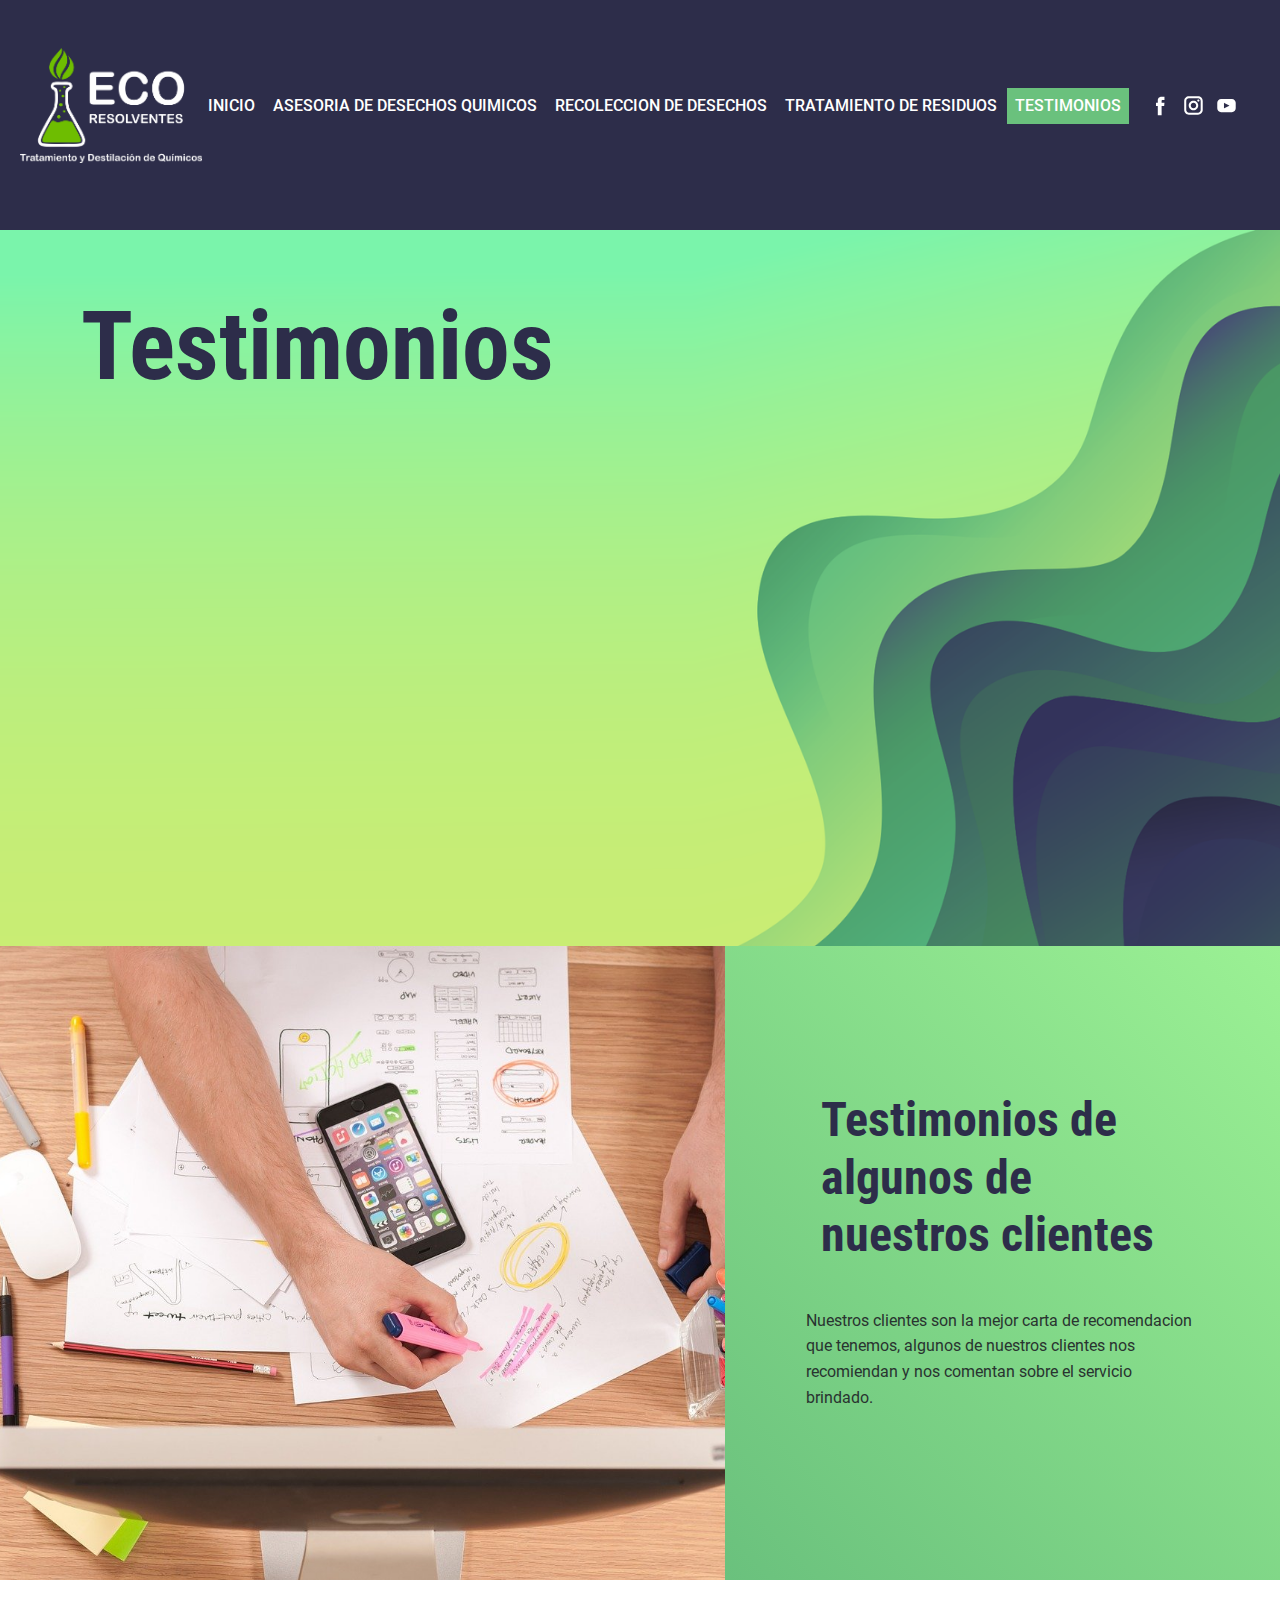
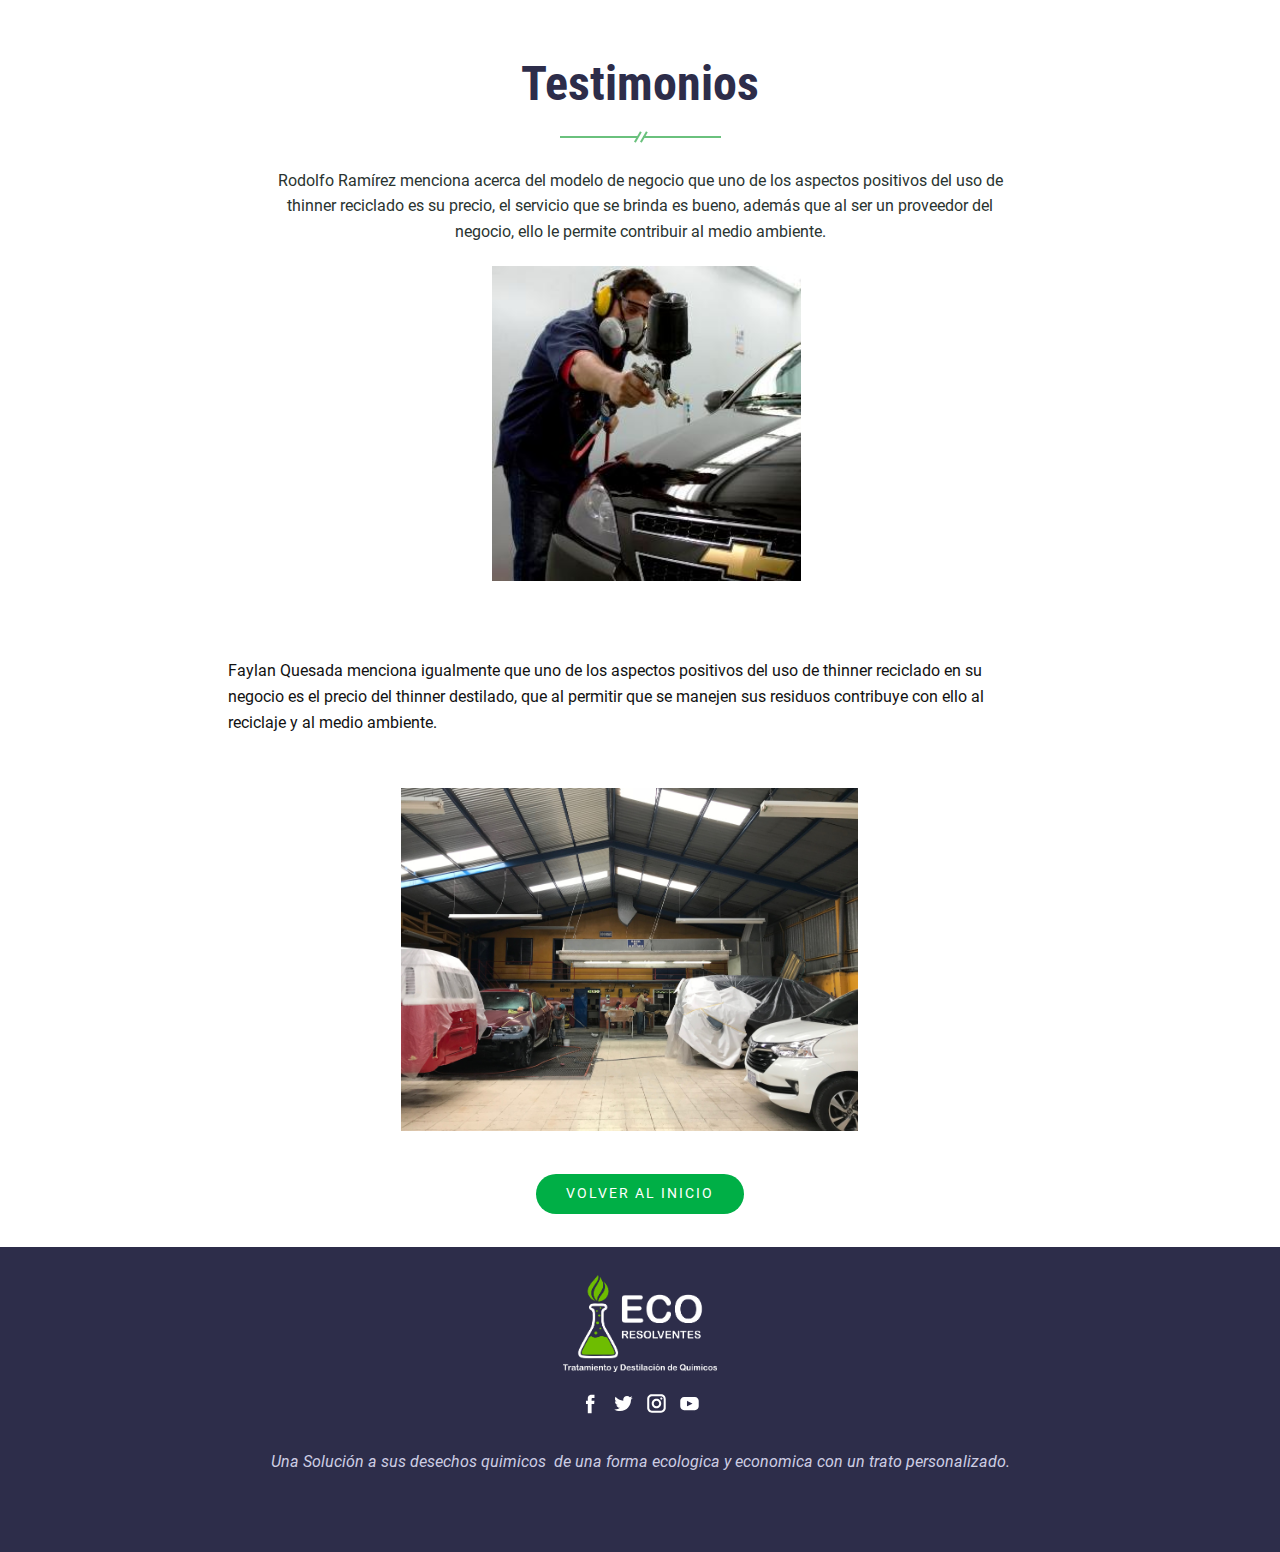
<file: Testimonios.html>
<!DOCTYPE html>
<html style="font-size: 16px;" lang="es-CR"><head>
 <!--   <meta name="viewport" content="width=device-width, initial-scale=1.0">  -->
    <meta charset="utf-8">
    <meta name="keywords" content="Cleaner Energy for a Cleaner World, Plant Trees To Save Birds Residence, Our Mission, Help Us Recycle Dumps to Save World, Green World For
                                Our Future Generation, Our Latest Projects, 3487, 154, 1456, 1354">
    <meta name="description" content="">
    <meta name="page_type" content="np-template-header-footer-from-plugin">
    <title>Testimonios</title>
    <link rel="stylesheet" href="nicepage.css" media="screen">
<link rel="stylesheet" href="Testimonios.css" media="screen">
    <script class="u-script" type="text/javascript" src="jquery.js" defer=""></script>
    <script class="u-script" type="text/javascript" src="nicepage.js" defer=""></script>
    <meta name="generator" content="Nicepage 2.25.0, nicepage.com">
    
    
    
    
    <link id="u-theme-google-font" rel="stylesheet" href="fonts.css">
    <script type="application/ld+json">{
		"@context": "http://schema.org",
		"@type": "Organization",
		"name": "EcoResolventes",
		"url": "index.html",
		"logo": "images/ANDREALOGO1.png",
		"sameAs": [
				"#",
				"https://facebook.com/ecoresolventescr",
				"https://twitter.com/ecoresolventescr",
				"https://www.instagram.com/ecoresolventescr",
				"https://youtube.com/user/%23ecoresolventes"
		]
}</script>
    <meta property="og:title" content="Testimonios">
    <meta property="og:type" content="website">
    <meta name="theme-color" content="#6ac17d">
    <link rel="canonical" href="index.html">
    <meta property="og:url" content="index.html">
    <meta name="twitter:site" content="@">
    <meta name="twitter:card" content="summary_large_image">
    <meta name="twitter:title" content="Testimonios">
    <meta name="twitter:description" content="EcoResolventes">
  <script>window._u_GDPRConfirmCode = function () {Oh and if anyone was wondering how Justinmind deals with the Cookie Law, check out our cookie banner footer below!}</script></head>
  <body class="u-body"><header class="u-clearfix u-header u-palette-5-dark-2 u-header" id="sec-b289"><div class="u-clearfix u-sheet u-sheet-1">
        <a href="#" class="u-image u-logo u-image-1" src="">
          <img src="images/ANDREALOGO1.png" class="u-logo-image u-logo-image-1" data-image-width="181.8583">
        </a>
        <div class="u-align-left u-social-icons u-spacing-10 u-social-icons-1" data-animation-name="slideIn" data-animation-duration="1000" data-animation-delay="0" data-animation-direction="Down">
          <a class="u-social-url" target="_blank" href="">
            <span class="u-icon u-icon-circle u-social-facebook u-social-type-logo u-icon-1">
              <svg class="u-svg-link" preserveAspectRatio="xMidYMin slice" viewBox="0 0 112 112" style=""><use xmlns:xlink="http://www.w3.org/1999/xlink" xlink:href="#svg-a2f5"></use></svg>
              <svg xmlns="http://www.w3.org/2000/svg" xmlns:xlink="http://www.w3.org/1999/xlink" version="1.1" xml:space="preserve" class="u-svg-content" viewBox="0 0 112 112" x="0px" y="0px" id="svg-a2f5"><path d="M75.5,28.8H65.4c-1.5,0-4,0.9-4,4.3v9.4h13.9l-1.5,15.8H61.4v45.1H42.8V58.3h-8.8V42.4h8.8V32.2 c0-7.4,3.4-18.8,18.8-18.8h13.8v15.4H75.5z"></path></svg>
            </span>
          </a>
          <a class="u-social-url" target="_blank" href="">
            <span class="u-icon u-icon-circle u-social-instagram u-social-type-logo u-icon-2">
              <svg class="u-svg-link" preserveAspectRatio="xMidYMin slice" viewBox="0 0 112 112" style=""><use xmlns:xlink="http://www.w3.org/1999/xlink" xlink:href="#svg-693f"></use></svg>
              <svg xmlns="http://www.w3.org/2000/svg" xmlns:xlink="http://www.w3.org/1999/xlink" version="1.1" xml:space="preserve" class="u-svg-content" viewBox="0 0 112 112" x="0px" y="0px" id="svg-693f"><path d="M55.9,32.9c-12.8,0-23.2,10.4-23.2,23.2s10.4,23.2,23.2,23.2s23.2-10.4,23.2-23.2S68.7,32.9,55.9,32.9z M55.9,69.4c-7.4,0-13.3-6-13.3-13.3c-0.1-7.4,6-13.3,13.3-13.3s13.3,6,13.3,13.3C69.3,63.5,63.3,69.4,55.9,69.4z"></path><path d="M79.7,26.8c-3,0-5.4,2.5-5.4,5.4s2.5,5.4,5.4,5.4c3,0,5.4-2.5,5.4-5.4S82.7,26.8,79.7,26.8z"></path><path d="M78.2,11H33.5C21,11,10.8,21.3,10.8,33.7v44.7c0,12.6,10.2,22.8,22.7,22.8h44.7c12.6,0,22.7-10.2,22.7-22.7 V33.7C100.8,21.1,90.6,11,78.2,11z M91,78.4c0,7.1-5.8,12.8-12.8,12.8H33.5c-7.1,0-12.8-5.8-12.8-12.8V33.7 c0-7.1,5.8-12.8,12.8-12.8h44.7c7.1,0,12.8,5.8,12.8,12.8V78.4z"></path></svg>
            </span>
          </a>
          <a class="u-social-url" target="_blank" href="#">
            <span class="u-icon u-icon-circle u-social-type-logo u-social-youtube u-icon-3">
              <svg class="u-svg-link" preserveAspectRatio="xMidYMin slice" viewBox="0 0 112 112" style=""><use xmlns:xlink="http://www.w3.org/1999/xlink" xlink:href="#svg-1db2"></use></svg>
              <svg xmlns="http://www.w3.org/2000/svg" xmlns:xlink="http://www.w3.org/1999/xlink" version="1.1" xml:space="preserve" class="u-svg-content" viewBox="0 0 112 112" x="0px" y="0px" id="svg-1db2"><path d="M82.3,24H29.7C19.3,24,11,32.5,11,43v26.7c0,10.5,8.3,19,18.7,19h52.5c10.3,0,18.7-8.5,18.7-19V43 C101,32.5,92.7,24,82.3,24L82.3,24z M69.7,57.6L45.1,69.5c-0.7,0.2-1.4-0.2-1.4-0.8V44.1c0-0.7,0.8-1.3,1.4-0.8l24.6,12.6 C70.4,56.2,70.4,57.3,69.7,57.6L69.7,57.6z"></path></svg>
            </span>
          </a>
        </div>
        <nav class="u-menu u-menu-dropdown u-offcanvas u-menu-1">
          <div class="menu-collapse" style="font-size: 1rem; letter-spacing: 0; text-transform: uppercase; font-weight: 500;">
            <a class="u-active-palette-1-base u-button-style u-custom-left-right-menu-spacing u-custom-padding-bottom u-custom-top-bottom-menu-spacing u-hover-palette-1-light-1 u-nav-link u-text-active-white u-text-hover-white" href="#">
              <svg><use xmlns:xlink="http://www.w3.org/1999/xlink" xlink:href="#menu-hamburger"></use></svg>
              <svg version="1.1" xmlns="http://www.w3.org/2000/svg" xmlns:xlink="http://www.w3.org/1999/xlink"><defs><symbol id="menu-hamburger" viewBox="0 0 16 16" style="width: 16px; height: 16px;"><rect y="1" width="16" height="2"></rect><rect y="7" width="16" height="2"></rect><rect y="13" width="16" height="2"></rect>
</symbol>
</defs></svg>
            </a>
          </div>
          <div class="u-custom-menu u-nav-container">
            <ul class="u-nav u-spacing-2 u-unstyled u-nav-1"><li class="u-nav-item"><a class="u-active-palette-1-base u-button-style u-hover-palette-1-light-1 u-nav-link u-text-active-white u-text-hover-white" href="index.html" style="padding: 10px 8px;">Inicio</a>
</li><li class="u-nav-item"><a class="u-active-palette-1-base u-button-style u-hover-palette-1-light-1 u-nav-link u-text-active-white u-text-hover-white" href="Asesoria-de-Desechos-Quimicos.html" style="padding: 10px 8px;">Asesoria de Desechos Quimicos</a>
</li><li class="u-nav-item"><a class="u-active-palette-1-base u-button-style u-hover-palette-1-light-1 u-nav-link u-text-active-white u-text-hover-white" href="Recoleccion-de-Desechos.html" style="padding: 10px 8px;">Recoleccion de Desechos</a>
</li><li class="u-nav-item"><a class="u-active-palette-1-base u-button-style u-hover-palette-1-light-1 u-nav-link u-text-active-white u-text-hover-white" href="Tratamiento-de-Residuos.html" style="padding: 10px 8px;">Tratamiento de Residuos</a>
</li><li class="u-nav-item"><a class="u-active-palette-1-base u-button-style u-hover-palette-1-light-1 u-nav-link u-text-active-white u-text-hover-white" href="Testimonios.html" style="padding: 10px 8px;">Testimonios</a>
</li></ul>
          </div>
          <div class="u-custom-menu u-nav-container-collapse">
            <div class="u-black u-container-style u-inner-container-layout u-opacity u-opacity-95 u-sidenav">
              <div class="u-menu-close"></div>
              <ul class="u-align-center u-nav u-popupmenu-items u-unstyled u-nav-2"><li class="u-nav-item"><a class="u-button-style u-nav-link" href="Inicio.html" style="padding: 10px 20px;">Inicio</a>
</li><li class="u-nav-item"><a class="u-button-style u-nav-link" href="Asesoria-de-Desechos-Quimicos.html" style="padding: 10px 20px;">Asesoria de Desechos Quimicos</a>
</li><li class="u-nav-item"><a class="u-button-style u-nav-link" href="Recoleccion-de-Desechos.html" style="padding: 10px 20px;">Recoleccion de Desechos</a>
</li><li class="u-nav-item"><a class="u-button-style u-nav-link" href="Tratamiento-de-Residuos.html" style="padding: 10px 20px;">Tratamiento de Residuos</a>
</li><li class="u-nav-item"><a class="u-button-style u-nav-link" href="Testimonios.html" style="padding: 10px 20px;">Testimonios</a>
</li></ul>
            </div>
            <div class="u-black u-menu-overlay u-opacity u-opacity-70"></div>
          </div>
        </nav>
      </div></header> 
    <section class="u-clearfix u-image u-section-1" id="sec-0896" data-image-width="1600" data-image-height="838">
      <div class="u-clearfix u-sheet u-sheet-1">
        <div class="u-align-left u-container-style u-group u-group-1">
          <div class="u-container-layout u-valign-middle-sm u-valign-middle-xs u-container-layout-1">
            <h1 class="u-text u-text-palette-5-dark-2 u-title u-text-1"><b style="">Testimonios&nbsp;</b>
            </h1>
          </div>
        </div>
      </div>
    </section>
    <section class="u-clearfix u-valign-middle-xs u-section-2" id="carousel_9cc2">
      <div class="u-clearfix u-expanded-width u-layout-wrap u-layout-wrap-1">
        <div class="u-gutter-0 u-layout">
          <div class="u-layout-row">
            <div class="u-container-style u-image u-layout-cell u-left-cell u-size-34 u-image-1" data-image-width="1280" data-image-height="850">
              <div class="u-container-layout"></div>
            </div>
            <div class="u-align-left-sm u-align-left-xs u-container-style u-gradient u-layout-cell u-right-cell u-size-26 u-layout-cell-2">
              <div class="u-container-layout u-container-layout-2">
                <h2 class="u-text u-text-1">Testimonios de algunos de nuestros clientes</h2>
                <p class="u-text u-text-palette-4-dark-3 u-text-2">Nuestros clientes son la mejor carta de recomendacion que tenemos, algunos de nuestros clientes nos recomiendan y nos comentan sobre el servicio brindado.</p>
              </div>
            </div>
          </div>
        </div>
      </div>
    </section>
    <section class="u-clearfix u-section-3" id="sec-513d">
      <div class="u-clearfix u-sheet u-valign-middle-md u-valign-middle-sm u-valign-middle-xs u-sheet-1">
        <div class="u-container-style u-expanded-width-md u-expanded-width-sm u-expanded-width-xs u-group u-group-1">
          <div class="u-container-layout u-valign-middle u-container-layout-1">
            <h2 class="u-align-center u-text u-text-1">Testimonios</h2>
            <img src="images/line.png" alt="" class="u-image u-image-default u-image-1" data-image-width="161" data-image-height="12">
            <p class="u-align-center u-text u-text-palette-4-dark-3 u-text-2">Rodolfo Ramírez menciona acerca del modelo de negocio que uno de los aspectos positivos del uso de thinner reciclado es su precio, el servicio que se brinda es bueno, además que al ser un proveedor del negocio, ello le permite contribuir al medio ambiente.</p>
          </div>
        </div>
        <img src="images/WhatsAppImage2020-10-08at11.09.05AM.jpeg" alt="" class="u-image u-image-contain u-image-default u-image-2">
        <p class="u-text u-text-3">Faylan Quesada menciona igualmente que uno de los aspectos positivos del uso de thinner reciclado en su negocio es el precio del thinner destilado, que al permitir que se manejen sus residuos contribuye con ello al reciclaje y al medio ambiente.</p>
        <img src="images/WhatsAppImage2020-10-08at11.09.26AM.jpeg" alt="" class="u-image u-image-contain u-image-default u-image-3">
        <a href="Inicio.html" class="u-border-none u-btn u-button-style u-palette-3-base u-btn-1">Volver al inicio</a>
      </div>
    </section>
    
    
    <footer class="u-clearfix u-footer u-palette-5-dark-2" id="sec-b773"><div class="u-clearfix u-sheet u-sheet-1">
        <a href="" class="u-image u-logo u-image-1" data-image-width="1601" data-image-height="1012">
          <img src="images/ANDREALOGO1.png" class="u-logo-image u-logo-image-1" data-image-width="154.1548">
        </a>
        <div class="u-align-left u-social-icons u-spacing-10 u-social-icons-1" data-animation-name="flash" data-animation-duration="1000" data-animation-delay="0" data-animation-direction="">
          <a class="u-social-url" target="_blank" href="https://facebook.com/ecoresolventescr">
            <span class="u-icon u-icon-circle u-social-facebook u-social-type-logo u-icon-1">
              <svg class="u-svg-link" preserveAspectRatio="xMidYMin slice" viewBox="0 0 112 112" style=""><use xmlns:xlink="http://www.w3.org/1999/xlink" xlink:href="#svg-8e49"></use></svg>
              <svg xmlns="http://www.w3.org/2000/svg" xmlns:xlink="http://www.w3.org/1999/xlink" version="1.1" xml:space="preserve" class="u-svg-content" viewBox="0 0 112 112" x="0px" y="0px" id="svg-8e49"><path d="M75.5,28.8H65.4c-1.5,0-4,0.9-4,4.3v9.4h13.9l-1.5,15.8H61.4v45.1H42.8V58.3h-8.8V42.4h8.8V32.2 c0-7.4,3.4-18.8,18.8-18.8h13.8v15.4H75.5z"></path></svg>
            </span>
          </a>
          <a class="u-social-url" target="_blank" href="https://twitter.com/ecoresolventescr">
            <span class="u-icon u-icon-circle u-social-twitter u-social-type-logo u-icon-2">
              <svg class="u-svg-link" preserveAspectRatio="xMidYMin slice" viewBox="0 0 112 112" style=""><use xmlns:xlink="http://www.w3.org/1999/xlink" xlink:href="#svg-caca"></use></svg>
              <svg xmlns="http://www.w3.org/2000/svg" xmlns:xlink="http://www.w3.org/1999/xlink" version="1.1" xml:space="preserve" class="u-svg-content" viewBox="0 0 112 112" x="0px" y="0px" id="svg-caca"><path d="M92.2,38.2c0,0.8,0,1.6,0,2.3c0,24.3-18.6,52.4-52.6,52.4c-10.6,0.1-20.2-2.9-28.5-8.2 c1.4,0.2,2.9,0.2,4.4,0.2c8.7,0,16.7-2.9,23-7.9c-8.1-0.2-14.9-5.5-17.3-12.8c1.1,0.2,2.4,0.2,3.4,0.2c1.6,0,3.3-0.2,4.8-0.7 c-8.4-1.6-14.9-9.2-14.9-18c0-0.2,0-0.2,0-0.2c2.5,1.4,5.4,2.2,8.4,2.3c-5-3.3-8.3-8.9-8.3-15.4c0-3.4,1-6.5,2.5-9.2 c9.1,11.1,22.7,18.5,38,19.2c-0.2-1.4-0.4-2.8-0.4-4.3c0.1-10,8.3-18.2,18.5-18.2c5.4,0,10.1,2.2,13.5,5.7c4.3-0.8,8.1-2.3,11.7-4.5 c-1.4,4.3-4.3,7.9-8.1,10.1c3.7-0.4,7.3-1.4,10.6-2.9C98.9,32.3,95.7,35.5,92.2,38.2z"></path></svg>
            </span>
          </a>
          <a class="u-social-url" target="_blank" href="https://www.instagram.com/ecoresolventescr">
            <span class="u-icon u-icon-circle u-social-instagram u-social-type-logo u-icon-3">
              <svg class="u-svg-link" preserveAspectRatio="xMidYMin slice" viewBox="0 0 112 112" style=""><use xmlns:xlink="http://www.w3.org/1999/xlink" xlink:href="#svg-9c66"></use></svg>
              <svg xmlns="http://www.w3.org/2000/svg" xmlns:xlink="http://www.w3.org/1999/xlink" version="1.1" xml:space="preserve" class="u-svg-content" viewBox="0 0 112 112" x="0px" y="0px" id="svg-9c66"><path d="M55.9,32.9c-12.8,0-23.2,10.4-23.2,23.2s10.4,23.2,23.2,23.2s23.2-10.4,23.2-23.2S68.7,32.9,55.9,32.9z M55.9,69.4c-7.4,0-13.3-6-13.3-13.3c-0.1-7.4,6-13.3,13.3-13.3s13.3,6,13.3,13.3C69.3,63.5,63.3,69.4,55.9,69.4z"></path><path d="M79.7,26.8c-3,0-5.4,2.5-5.4,5.4s2.5,5.4,5.4,5.4c3,0,5.4-2.5,5.4-5.4S82.7,26.8,79.7,26.8z"></path><path d="M78.2,11H33.5C21,11,10.8,21.3,10.8,33.7v44.7c0,12.6,10.2,22.8,22.7,22.8h44.7c12.6,0,22.7-10.2,22.7-22.7 V33.7C100.8,21.1,90.6,11,78.2,11z M91,78.4c0,7.1-5.8,12.8-12.8,12.8H33.5c-7.1,0-12.8-5.8-12.8-12.8V33.7 c0-7.1,5.8-12.8,12.8-12.8h44.7c7.1,0,12.8,5.8,12.8,12.8V78.4z"></path></svg>
            </span>
          </a>
          <a class="u-social-url" target="_blank" href="https://youtube.com/user/%23ecoresolventes">
            <span class="u-icon u-icon-circle u-social-type-logo u-social-youtube u-icon-4">
              <svg class="u-svg-link" preserveAspectRatio="xMidYMin slice" viewBox="0 0 112 112" style=""><use xmlns:xlink="http://www.w3.org/1999/xlink" xlink:href="#svg-1a86"></use></svg>
              <svg xmlns="http://www.w3.org/2000/svg" xmlns:xlink="http://www.w3.org/1999/xlink" version="1.1" xml:space="preserve" class="u-svg-content" viewBox="0 0 112 112" x="0px" y="0px" id="svg-1a86"><path d="M82.3,24H29.7C19.3,24,11,32.5,11,43v26.7c0,10.5,8.3,19,18.7,19h52.5c10.3,0,18.7-8.5,18.7-19V43 C101,32.5,92.7,24,82.3,24L82.3,24z M69.7,57.6L45.1,69.5c-0.7,0.2-1.4-0.2-1.4-0.8V44.1c0-0.7,0.8-1.3,1.4-0.8l24.6,12.6 C70.4,56.2,70.4,57.3,69.7,57.6L69.7,57.6z"></path></svg>
            </span>
          </a>
        </div>
        <p class="u-align-center u-text u-text-palette-5-light-2 u-text-1">Una Solución a sus desechos quimicos&nbsp; de una forma ecologica y economica con un trato personalizado.</p>
      </div></footer>
  
</body></html>
</file>
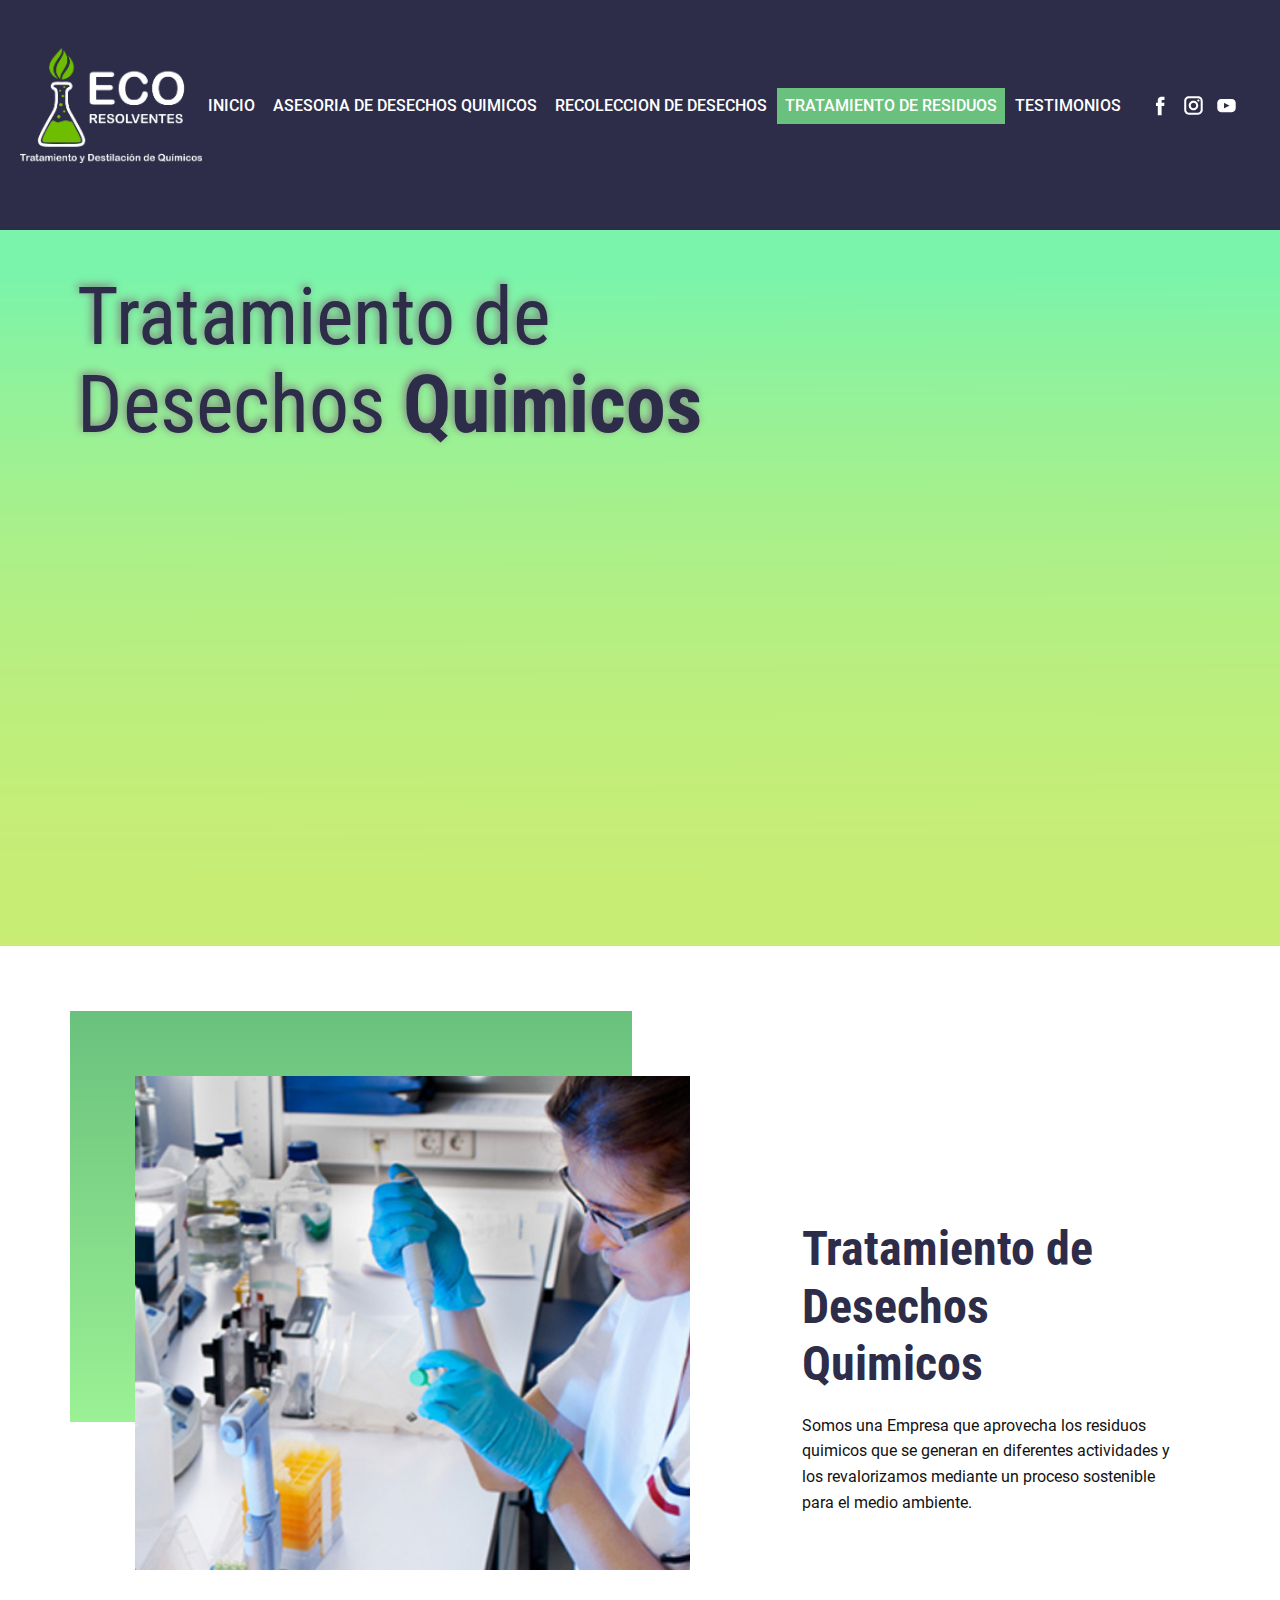
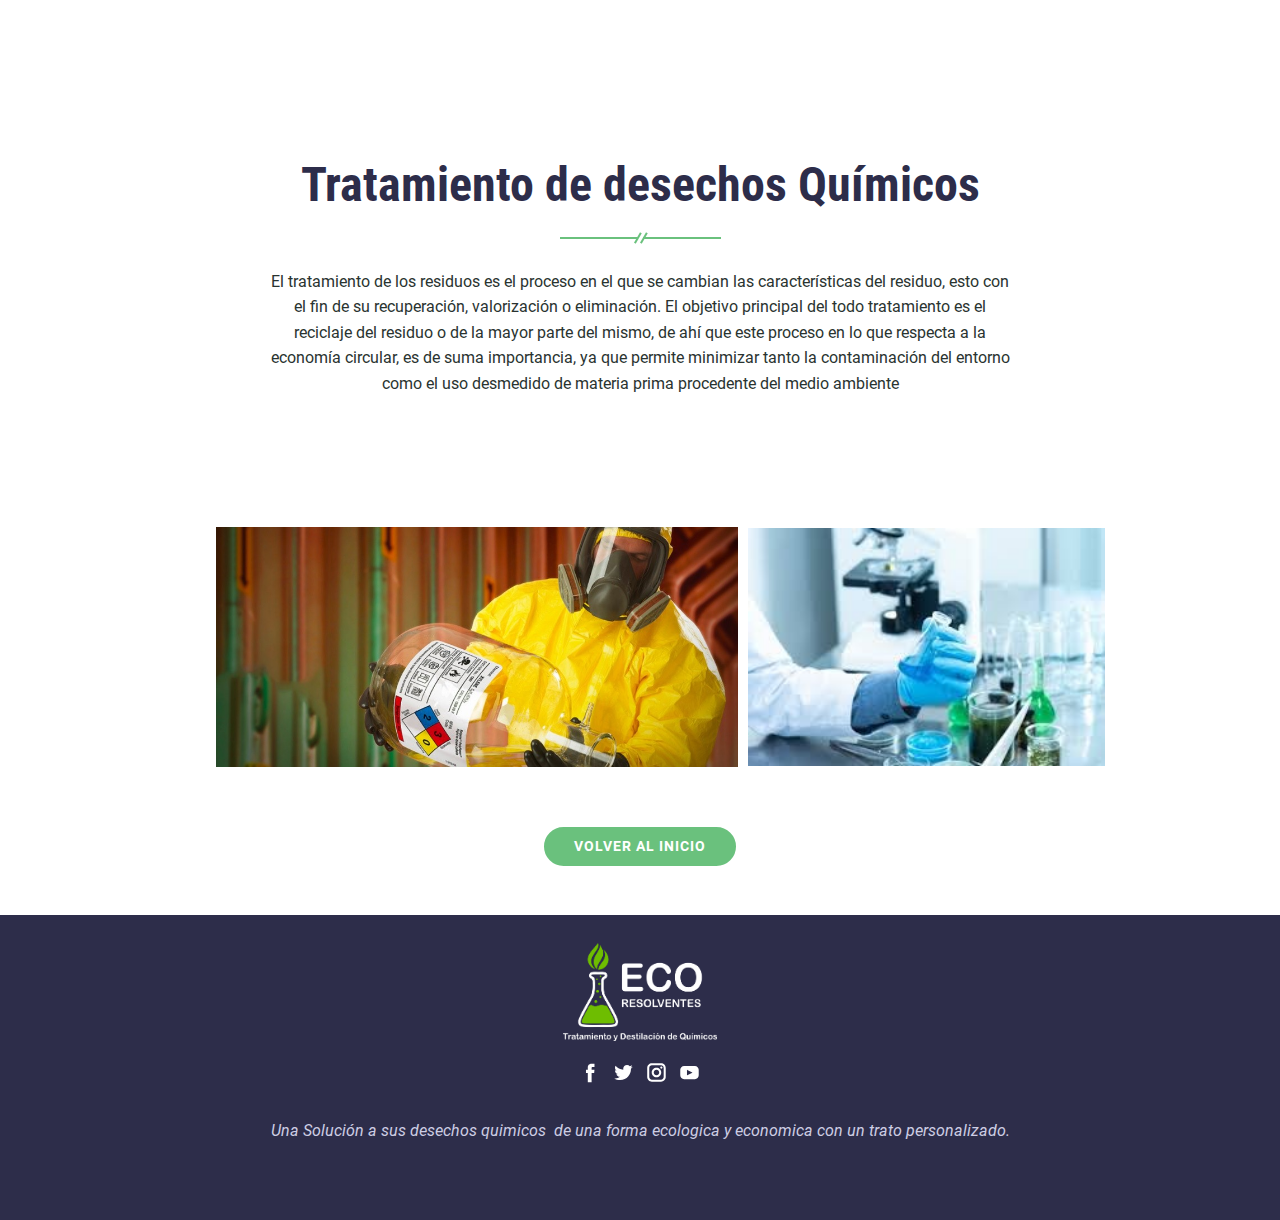
<file: Tratamiento-de-Residuos.html>
<!DOCTYPE html>
<html style="font-size: 16px;" lang="es-CR"><head>
  <!--  <meta name="viewport" content="width=device-width, initial-scale=1.0"> -->
    <meta charset="utf-8">
    <meta name="keywords" content="Cleaner Energy for a Cleaner World, Plant Trees To Save Birds Residence, Our Mission, Help Us Recycle Dumps to Save World, Green World For
                                Our Future Generation, Our Latest Projects, 3487, 154, 1456, 1354">
    <meta name="description" content="">
    <meta name="page_type" content="np-template-header-footer-from-plugin">
    <title>Tratamiento de Residuos</title>
    <link rel="stylesheet" href="nicepage.css" media="screen">
<link rel="stylesheet" href="Tratamiento-de-Residuos.css" media="screen">
    <script class="u-script" type="text/javascript" src="jquery.js" defer=""></script>
    <script class="u-script" type="text/javascript" src="nicepage.js" defer=""></script>
    <meta name="generator" content="Nicepage 2.25.0, nicepage.com">
    
    
    
    
    <link id="u-theme-google-font" rel="stylesheet" href="fonts.css">
    <script type="application/ld+json">{
		"@context": "http://schema.org",
		"@type": "Organization",
		"name": "EcoResolventes",
		"url": "index.html",
		"logo": "images/ANDREALOGO1.png",
		"sameAs": [
				"#",
				"https://facebook.com/ecoresolventescr",
				"https://twitter.com/ecoresolventescr",
				"https://www.instagram.com/ecoresolventescr",
				"https://youtube.com/user/%23ecoresolventes"
		]
}</script>
    <meta property="og:title" content="Tratamiento de Residuos">
    <meta property="og:type" content="website">
    <meta name="theme-color" content="#6ac17d">
    <link rel="canonical" href="index.html">
    <meta property="og:url" content="index.html">
    <meta name="twitter:site" content="@">
    <meta name="twitter:card" content="summary_large_image">
    <meta name="twitter:title" content="Tratamiento de Residuos">
    <meta name="twitter:description" content="EcoResolventes">
  <script>window._u_GDPRConfirmCode = function () {Oh and if anyone was wondering how Justinmind deals with the Cookie Law, check out our cookie banner footer below!}</script></head>
  <body class="u-body"><header class="u-clearfix u-header u-palette-5-dark-2 u-header" id="sec-b289"><div class="u-clearfix u-sheet u-sheet-1">
        <a href="#" class="u-image u-logo u-image-1" src="">
          <img src="images/ANDREALOGO1.png" class="u-logo-image u-logo-image-1" data-image-width="181.8583">
        </a>
        <div class="u-align-left u-social-icons u-spacing-10 u-social-icons-1" data-animation-name="slideIn" data-animation-duration="1000" data-animation-delay="0" data-animation-direction="Down">
          <a class="u-social-url" target="_blank" href="">
            <span class="u-icon u-icon-circle u-social-facebook u-social-type-logo u-icon-1">
              <svg class="u-svg-link" preserveAspectRatio="xMidYMin slice" viewBox="0 0 112 112" style=""><use xmlns:xlink="http://www.w3.org/1999/xlink" xlink:href="#svg-a2f5"></use></svg>
              <svg xmlns="http://www.w3.org/2000/svg" xmlns:xlink="http://www.w3.org/1999/xlink" version="1.1" xml:space="preserve" class="u-svg-content" viewBox="0 0 112 112" x="0px" y="0px" id="svg-a2f5"><path d="M75.5,28.8H65.4c-1.5,0-4,0.9-4,4.3v9.4h13.9l-1.5,15.8H61.4v45.1H42.8V58.3h-8.8V42.4h8.8V32.2 c0-7.4,3.4-18.8,18.8-18.8h13.8v15.4H75.5z"></path></svg>
            </span>
          </a>
          <a class="u-social-url" target="_blank" href="">
            <span class="u-icon u-icon-circle u-social-instagram u-social-type-logo u-icon-2">
              <svg class="u-svg-link" preserveAspectRatio="xMidYMin slice" viewBox="0 0 112 112" style=""><use xmlns:xlink="http://www.w3.org/1999/xlink" xlink:href="#svg-693f"></use></svg>
              <svg xmlns="http://www.w3.org/2000/svg" xmlns:xlink="http://www.w3.org/1999/xlink" version="1.1" xml:space="preserve" class="u-svg-content" viewBox="0 0 112 112" x="0px" y="0px" id="svg-693f"><path d="M55.9,32.9c-12.8,0-23.2,10.4-23.2,23.2s10.4,23.2,23.2,23.2s23.2-10.4,23.2-23.2S68.7,32.9,55.9,32.9z M55.9,69.4c-7.4,0-13.3-6-13.3-13.3c-0.1-7.4,6-13.3,13.3-13.3s13.3,6,13.3,13.3C69.3,63.5,63.3,69.4,55.9,69.4z"></path><path d="M79.7,26.8c-3,0-5.4,2.5-5.4,5.4s2.5,5.4,5.4,5.4c3,0,5.4-2.5,5.4-5.4S82.7,26.8,79.7,26.8z"></path><path d="M78.2,11H33.5C21,11,10.8,21.3,10.8,33.7v44.7c0,12.6,10.2,22.8,22.7,22.8h44.7c12.6,0,22.7-10.2,22.7-22.7 V33.7C100.8,21.1,90.6,11,78.2,11z M91,78.4c0,7.1-5.8,12.8-12.8,12.8H33.5c-7.1,0-12.8-5.8-12.8-12.8V33.7 c0-7.1,5.8-12.8,12.8-12.8h44.7c7.1,0,12.8,5.8,12.8,12.8V78.4z"></path></svg>
            </span>
          </a>
          <a class="u-social-url" target="_blank" href="#">
            <span class="u-icon u-icon-circle u-social-type-logo u-social-youtube u-icon-3">
              <svg class="u-svg-link" preserveAspectRatio="xMidYMin slice" viewBox="0 0 112 112" style=""><use xmlns:xlink="http://www.w3.org/1999/xlink" xlink:href="#svg-1db2"></use></svg>
              <svg xmlns="http://www.w3.org/2000/svg" xmlns:xlink="http://www.w3.org/1999/xlink" version="1.1" xml:space="preserve" class="u-svg-content" viewBox="0 0 112 112" x="0px" y="0px" id="svg-1db2"><path d="M82.3,24H29.7C19.3,24,11,32.5,11,43v26.7c0,10.5,8.3,19,18.7,19h52.5c10.3,0,18.7-8.5,18.7-19V43 C101,32.5,92.7,24,82.3,24L82.3,24z M69.7,57.6L45.1,69.5c-0.7,0.2-1.4-0.2-1.4-0.8V44.1c0-0.7,0.8-1.3,1.4-0.8l24.6,12.6 C70.4,56.2,70.4,57.3,69.7,57.6L69.7,57.6z"></path></svg>
            </span>
          </a>
        </div>
        <nav class="u-menu u-menu-dropdown u-offcanvas u-menu-1">
          <div class="menu-collapse" style="font-size: 1rem; letter-spacing: 0; text-transform: uppercase; font-weight: 500;">
            <a class="u-active-palette-1-base u-button-style u-custom-left-right-menu-spacing u-custom-padding-bottom u-custom-top-bottom-menu-spacing u-hover-palette-1-light-1 u-nav-link u-text-active-white u-text-hover-white" href="#">
              <svg><use xmlns:xlink="http://www.w3.org/1999/xlink" xlink:href="#menu-hamburger"></use></svg>
              <svg version="1.1" xmlns="http://www.w3.org/2000/svg" xmlns:xlink="http://www.w3.org/1999/xlink"><defs><symbol id="menu-hamburger" viewBox="0 0 16 16" style="width: 16px; height: 16px;"><rect y="1" width="16" height="2"></rect><rect y="7" width="16" height="2"></rect><rect y="13" width="16" height="2"></rect>
</symbol>
</defs></svg>
            </a>
          </div>
          <div class="u-custom-menu u-nav-container">
            <ul class="u-nav u-spacing-2 u-unstyled u-nav-1"><li class="u-nav-item"><a class="u-active-palette-1-base u-button-style u-hover-palette-1-light-1 u-nav-link u-text-active-white u-text-hover-white" href="index.html" style="padding: 10px 8px;">Inicio</a>
</li><li class="u-nav-item"><a class="u-active-palette-1-base u-button-style u-hover-palette-1-light-1 u-nav-link u-text-active-white u-text-hover-white" href="Asesoria-de-Desechos-Quimicos.html" style="padding: 10px 8px;">Asesoria de Desechos Quimicos</a>
</li><li class="u-nav-item"><a class="u-active-palette-1-base u-button-style u-hover-palette-1-light-1 u-nav-link u-text-active-white u-text-hover-white" href="Recoleccion-de-Desechos.html" style="padding: 10px 8px;">Recoleccion de Desechos</a>
</li><li class="u-nav-item"><a class="u-active-palette-1-base u-button-style u-hover-palette-1-light-1 u-nav-link u-text-active-white u-text-hover-white" href="Tratamiento-de-Residuos.html" style="padding: 10px 8px;">Tratamiento de Residuos</a>
</li><li class="u-nav-item"><a class="u-active-palette-1-base u-button-style u-hover-palette-1-light-1 u-nav-link u-text-active-white u-text-hover-white" href="Testimonios.html" style="padding: 10px 8px;">Testimonios</a>
</li></ul>
          </div>
          <div class="u-custom-menu u-nav-container-collapse">
            <div class="u-black u-container-style u-inner-container-layout u-opacity u-opacity-95 u-sidenav">
              <div class="u-menu-close"></div>
              <ul class="u-align-center u-nav u-popupmenu-items u-unstyled u-nav-2"><li class="u-nav-item"><a class="u-button-style u-nav-link" href="Inicio.html" style="padding: 10px 20px;">Inicio</a>
</li><li class="u-nav-item"><a class="u-button-style u-nav-link" href="Asesoria-de-Desechos-Quimicos.html" style="padding: 10px 20px;">Asesoria de Desechos Quimicos</a>
</li><li class="u-nav-item"><a class="u-button-style u-nav-link" href="Recoleccion-de-Desechos.html" style="padding: 10px 20px;">Recoleccion de Desechos</a>
</li><li class="u-nav-item"><a class="u-button-style u-nav-link" href="Tratamiento-de-Residuos.html" style="padding: 10px 20px;">Tratamiento de Residuos</a>
</li><li class="u-nav-item"><a class="u-button-style u-nav-link" href="Testimonios.html" style="padding: 10px 20px;">Testimonios</a>
</li></ul>
            </div>
            <div class="u-black u-menu-overlay u-opacity u-opacity-70"></div>
          </div>
        </nav>
      </div></header> 
    <section class="u-clearfix u-image u-section-1" id="sec-0896" data-image-width="1980" data-image-height="1100">
      <div class="u-clearfix u-sheet u-sheet-1">
        <div class="u-align-left u-container-style u-group u-group-1">
          <div class="u-container-layout u-container-layout-1">
            <h1 class="u-text u-text-palette-5-dark-2 u-title u-text-1" data-animation-name="fadeIn" data-animation-duration="1000" data-animation-delay="0" data-animation-direction="">Tratamiento de Desechos&nbsp;<b>Quimicos</b>
              <br>
            </h1>
          </div>
        </div>
      </div>
    </section>
    <section class="u-clearfix u-section-2" id="sec-c694">
      <div class="u-clearfix u-sheet u-sheet-1">
        <div class="u-clearfix u-expanded-width u-gutter-30 u-layout-wrap u-layout-wrap-1">
          <div class="u-layout">
            <div class="u-layout-row">
              <div class="u-align-left u-container-style u-expand-resize u-layout-cell u-left-cell u-size-36 u-layout-cell-1">
                <div class="u-container-layout">
                  <div class="u-gradient u-shape u-shape-1"></div>
                  <img class="u-image u-image-1" src="images/DERECHO-TOXICOLOGAFORENSE.jpg">
                </div>
              </div>
              <div class="u-align-left u-container-style u-layout-cell u-right-cell u-size-24 u-layout-cell-2">
                <div class="u-container-layout u-valign-middle-xs u-container-layout-2">
                  <h2 class="u-text u-text-1">Tratamiento de Desechos Quimicos</h2>
                  <p class="u-text u-text-2">Somos una Empresa que aprovecha los residuos quimicos que se generan en diferentes actividades y los revalorizamos mediante un proceso sostenible para el medio ambiente.</p>
                </div>
              </div>
            </div>
          </div>
        </div>
      </div>
    </section>
    <section class="u-clearfix u-section-3" id="sec-513d">
      <div class="u-clearfix u-sheet u-valign-middle-md u-valign-middle-sm u-valign-middle-xs u-sheet-1">
        <div class="u-container-style u-expanded-width-md u-expanded-width-sm u-expanded-width-xs u-group u-group-1">
          <div class="u-container-layout u-valign-middle u-container-layout-1">
            <h2 class="u-align-center u-text u-text-1">Tratamiento de desechos Químicos</h2>
            <img src="images/line.png" alt="" class="u-image u-image-default u-image-1" data-image-width="161" data-image-height="12">
            <p class="u-align-center u-text u-text-palette-4-dark-3 u-text-2">El tratamiento de los residuos es el proceso en el que se
cambian las características del residuo, esto con el fin de su recuperación,
valorización o eliminación.
 
 
  
  
  
  
  
  
  
  
  
  
  
  
 
 
 
 
 
 
 
El objetivo principal del todo tratamiento es el
reciclaje del residuo o de la mayor parte del mismo, de ahí que este proceso en
lo que respecta a la economía circular, es de suma importancia, ya que permite
minimizar tanto la contaminación del entorno como el uso desmedido de materia
prima procedente del medio ambiente</p>
          </div>
        </div>
        <img src="images/8.jpg" alt="" class="u-image u-image-contain u-image-default u-image-2">
        <img src="images/9.jpg" alt="" class="u-image u-image-contain u-image-default u-image-3">
        <a href="Inicio.html" class="u-border-2 u-border-radius-50 u-border-white u-btn u-btn-round u-button-style u-hover-palette-1-light-1 u-palette-1-base u-btn-1">Volver al INICIO</a>
      </div>
    </section>
    
    
    <footer class="u-clearfix u-footer u-palette-5-dark-2" id="sec-b773"><div class="u-clearfix u-sheet u-sheet-1">
        <a href="" class="u-image u-logo u-image-1" data-image-width="1601" data-image-height="1012">
          <img src="images/ANDREALOGO1.png" class="u-logo-image u-logo-image-1" data-image-width="154.1548">
        </a>
        <div class="u-align-left u-social-icons u-spacing-10 u-social-icons-1" data-animation-name="flash" data-animation-duration="1000" data-animation-delay="0" data-animation-direction="">
          <a class="u-social-url" target="_blank" href="https://facebook.com/ecoresolventescr">
            <span class="u-icon u-icon-circle u-social-facebook u-social-type-logo u-icon-1">
              <svg class="u-svg-link" preserveAspectRatio="xMidYMin slice" viewBox="0 0 112 112" style=""><use xmlns:xlink="http://www.w3.org/1999/xlink" xlink:href="#svg-8e49"></use></svg>
              <svg xmlns="http://www.w3.org/2000/svg" xmlns:xlink="http://www.w3.org/1999/xlink" version="1.1" xml:space="preserve" class="u-svg-content" viewBox="0 0 112 112" x="0px" y="0px" id="svg-8e49"><path d="M75.5,28.8H65.4c-1.5,0-4,0.9-4,4.3v9.4h13.9l-1.5,15.8H61.4v45.1H42.8V58.3h-8.8V42.4h8.8V32.2 c0-7.4,3.4-18.8,18.8-18.8h13.8v15.4H75.5z"></path></svg>
            </span>
          </a>
          <a class="u-social-url" target="_blank" href="https://twitter.com/ecoresolventescr">
            <span class="u-icon u-icon-circle u-social-twitter u-social-type-logo u-icon-2">
              <svg class="u-svg-link" preserveAspectRatio="xMidYMin slice" viewBox="0 0 112 112" style=""><use xmlns:xlink="http://www.w3.org/1999/xlink" xlink:href="#svg-caca"></use></svg>
              <svg xmlns="http://www.w3.org/2000/svg" xmlns:xlink="http://www.w3.org/1999/xlink" version="1.1" xml:space="preserve" class="u-svg-content" viewBox="0 0 112 112" x="0px" y="0px" id="svg-caca"><path d="M92.2,38.2c0,0.8,0,1.6,0,2.3c0,24.3-18.6,52.4-52.6,52.4c-10.6,0.1-20.2-2.9-28.5-8.2 c1.4,0.2,2.9,0.2,4.4,0.2c8.7,0,16.7-2.9,23-7.9c-8.1-0.2-14.9-5.5-17.3-12.8c1.1,0.2,2.4,0.2,3.4,0.2c1.6,0,3.3-0.2,4.8-0.7 c-8.4-1.6-14.9-9.2-14.9-18c0-0.2,0-0.2,0-0.2c2.5,1.4,5.4,2.2,8.4,2.3c-5-3.3-8.3-8.9-8.3-15.4c0-3.4,1-6.5,2.5-9.2 c9.1,11.1,22.7,18.5,38,19.2c-0.2-1.4-0.4-2.8-0.4-4.3c0.1-10,8.3-18.2,18.5-18.2c5.4,0,10.1,2.2,13.5,5.7c4.3-0.8,8.1-2.3,11.7-4.5 c-1.4,4.3-4.3,7.9-8.1,10.1c3.7-0.4,7.3-1.4,10.6-2.9C98.9,32.3,95.7,35.5,92.2,38.2z"></path></svg>
            </span>
          </a>
          <a class="u-social-url" target="_blank" href="https://www.instagram.com/ecoresolventescr">
            <span class="u-icon u-icon-circle u-social-instagram u-social-type-logo u-icon-3">
              <svg class="u-svg-link" preserveAspectRatio="xMidYMin slice" viewBox="0 0 112 112" style=""><use xmlns:xlink="http://www.w3.org/1999/xlink" xlink:href="#svg-9c66"></use></svg>
              <svg xmlns="http://www.w3.org/2000/svg" xmlns:xlink="http://www.w3.org/1999/xlink" version="1.1" xml:space="preserve" class="u-svg-content" viewBox="0 0 112 112" x="0px" y="0px" id="svg-9c66"><path d="M55.9,32.9c-12.8,0-23.2,10.4-23.2,23.2s10.4,23.2,23.2,23.2s23.2-10.4,23.2-23.2S68.7,32.9,55.9,32.9z M55.9,69.4c-7.4,0-13.3-6-13.3-13.3c-0.1-7.4,6-13.3,13.3-13.3s13.3,6,13.3,13.3C69.3,63.5,63.3,69.4,55.9,69.4z"></path><path d="M79.7,26.8c-3,0-5.4,2.5-5.4,5.4s2.5,5.4,5.4,5.4c3,0,5.4-2.5,5.4-5.4S82.7,26.8,79.7,26.8z"></path><path d="M78.2,11H33.5C21,11,10.8,21.3,10.8,33.7v44.7c0,12.6,10.2,22.8,22.7,22.8h44.7c12.6,0,22.7-10.2,22.7-22.7 V33.7C100.8,21.1,90.6,11,78.2,11z M91,78.4c0,7.1-5.8,12.8-12.8,12.8H33.5c-7.1,0-12.8-5.8-12.8-12.8V33.7 c0-7.1,5.8-12.8,12.8-12.8h44.7c7.1,0,12.8,5.8,12.8,12.8V78.4z"></path></svg>
            </span>
          </a>
          <a class="u-social-url" target="_blank" href="https://youtube.com/user/%23ecoresolventes">
            <span class="u-icon u-icon-circle u-social-type-logo u-social-youtube u-icon-4">
              <svg class="u-svg-link" preserveAspectRatio="xMidYMin slice" viewBox="0 0 112 112" style=""><use xmlns:xlink="http://www.w3.org/1999/xlink" xlink:href="#svg-1a86"></use></svg>
              <svg xmlns="http://www.w3.org/2000/svg" xmlns:xlink="http://www.w3.org/1999/xlink" version="1.1" xml:space="preserve" class="u-svg-content" viewBox="0 0 112 112" x="0px" y="0px" id="svg-1a86"><path d="M82.3,24H29.7C19.3,24,11,32.5,11,43v26.7c0,10.5,8.3,19,18.7,19h52.5c10.3,0,18.7-8.5,18.7-19V43 C101,32.5,92.7,24,82.3,24L82.3,24z M69.7,57.6L45.1,69.5c-0.7,0.2-1.4-0.2-1.4-0.8V44.1c0-0.7,0.8-1.3,1.4-0.8l24.6,12.6 C70.4,56.2,70.4,57.3,69.7,57.6L69.7,57.6z"></path></svg>
            </span>
          </a>
        </div>
        <p class="u-align-center u-text u-text-palette-5-light-2 u-text-1">Una Solución a sus desechos quimicos&nbsp; de una forma ecologica y economica con un trato personalizado.</p>
      </div></footer>
  
</body></html>
</file>
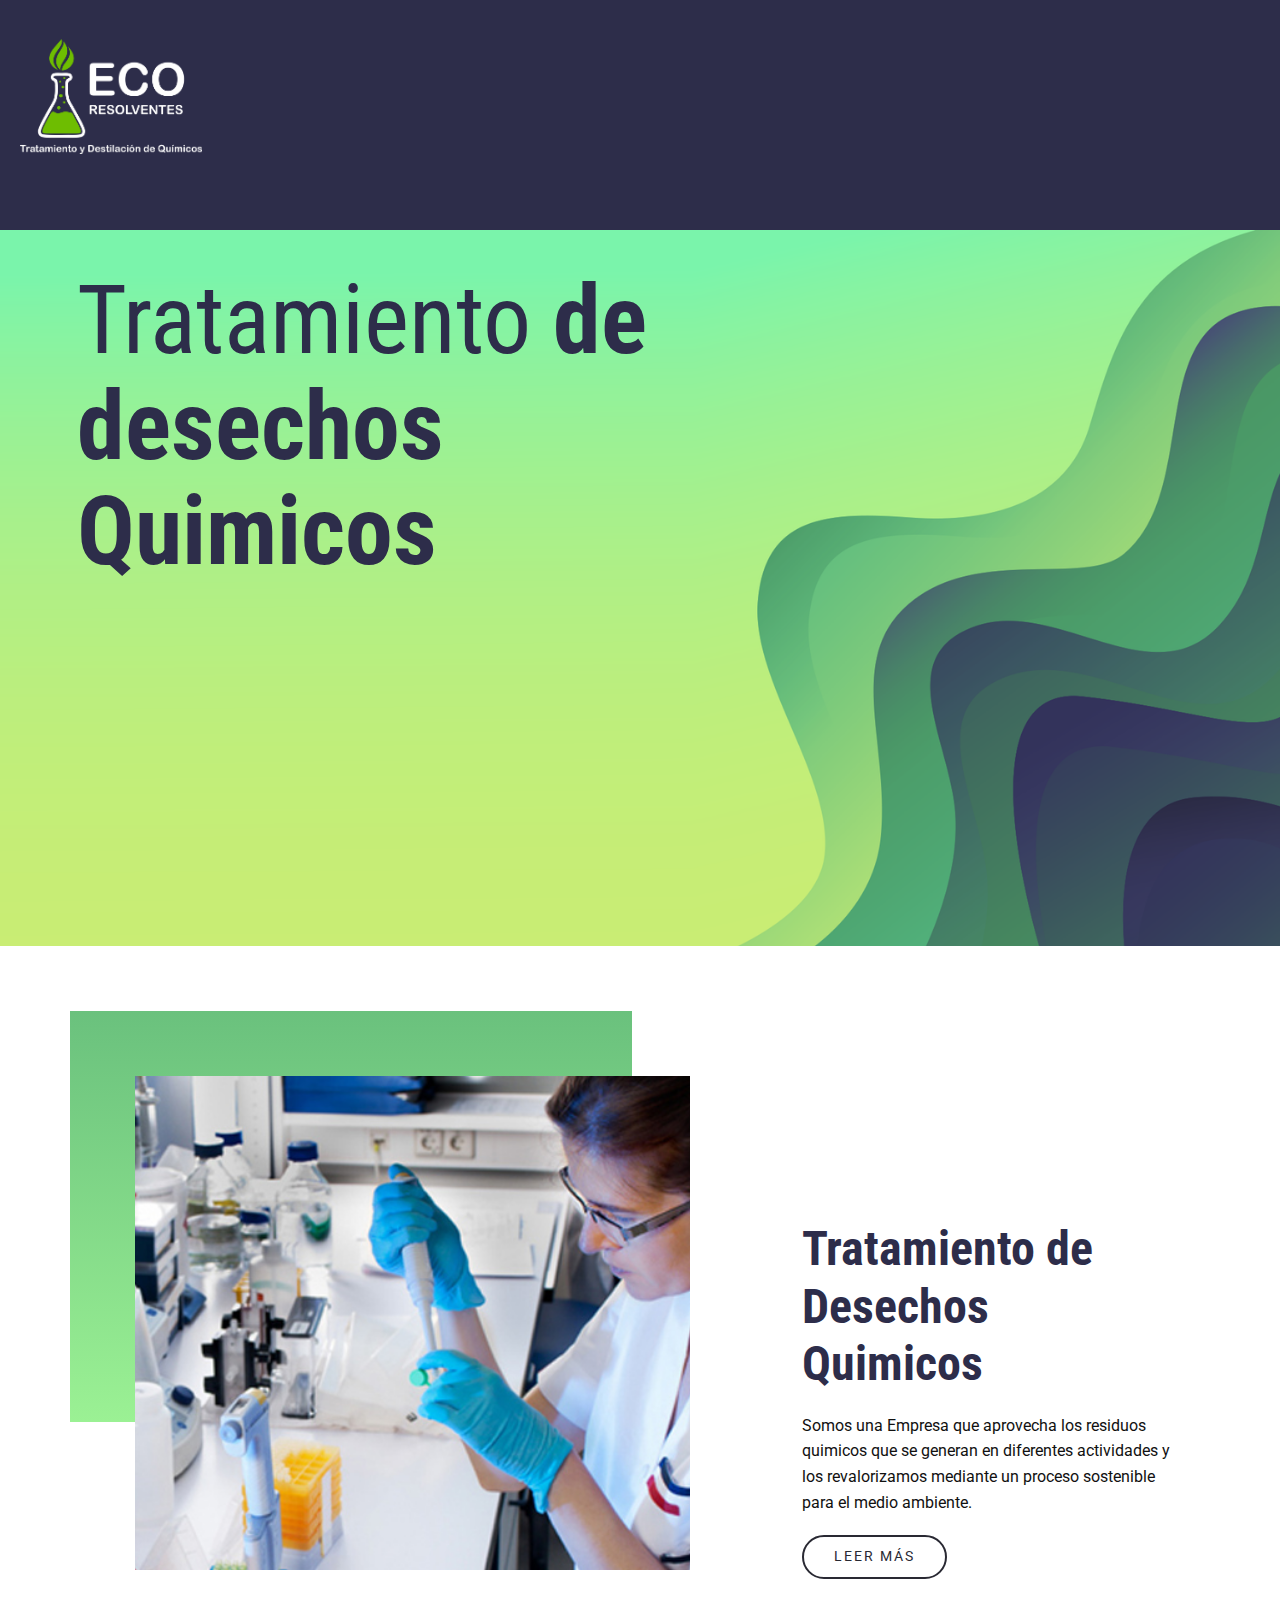
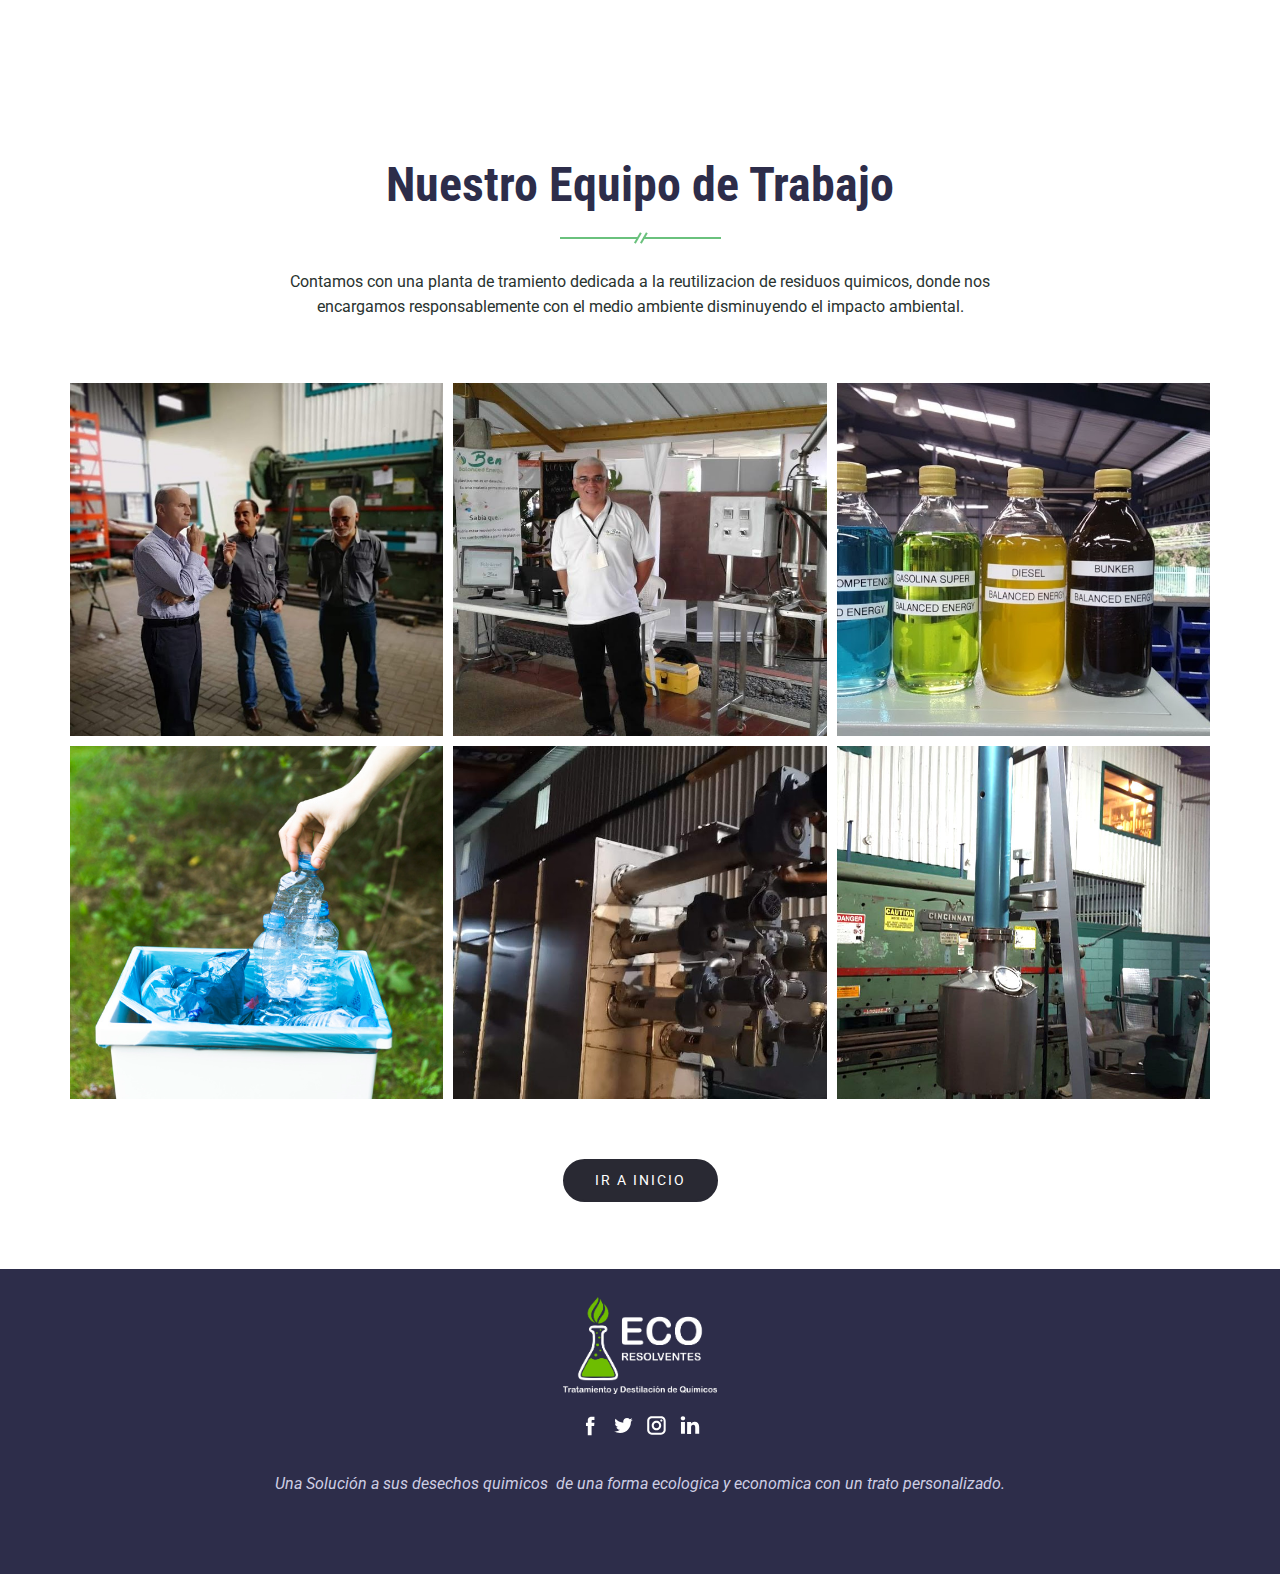
<file: tratamiento.html>
<!DOCTYPE html>
<html style="font-size: 16px;">
  <head>
    <meta name="viewport" content="width=device-width, initial-scale=1.0">
    <meta charset="utf-8">
    <meta name="keywords" content="Cleaner Energy for a Cleaner World, Plant Trees To Save Birds Residence, Our Mission, Help Us Recycle Dumps to Save World, Green World For
                                Our Future Generation, Our Latest Projects, 3487, 154, 1456, 1354">
    <meta name="description" content="">
    <meta name="page_type" content="np-template-header-footer-from-plugin">
    <title>Inicio - EcoResolventes</title>
    <link rel="stylesheet" href="nicepage.css" media="screen">
<link rel="stylesheet" href="Página-1.css" media="screen">
    <script class="u-script" type="text/javascript" src="jquery.js" defer=""></script>
    <script class="u-script" type="text/javascript" src="nicepage.js" defer=""></script>
    <meta name="generator" content="Nicepage 2.25.0, nicepage.com">
    
    <link id="u-theme-google-font" rel="stylesheet" href="https://fonts.googleapis.com/css?family=Roboto+Condensed:300,300i,400,400i,700,700i|Roboto:100,100i,300,300i,400,400i,500,500i,700,700i,900,900i">
    <script type="application/ld+json">{
		"@context": "http://schema.org",
		"@type": "Organization",
		"name": "21777",
		"url": "index.html",
		"logo": "images/ANDREALOGO1.png",
		"sameAs": []
}</script>
    <meta property="og:title" content="Inicio">
    <meta property="og:type" content="website">
    <meta name="theme-color" content="#6ac17d">
    <link rel="canonical" href="index.html">
    <meta property="og:url" content="index.html">
  </head>
  <body data-home-page="Inicio.html" data-home-page-title="Inicio" class="u-body"><header class="u-clearfix u-header u-palette-5-dark-2 u-header" id="sec-b289"><div class="u-clearfix u-sheet u-sheet-1">
        <nav class="u-align-left u-menu u-menu-dropdown u-nav-spacing-25 u-offcanvas u-menu-1" data-responsive-from="XL">
          <div class="menu-collapse">
            <a class="u-button-style u-nav-link u-text-palette-3-base" href="#" style="padding: 4px; font-size: calc(1em + 8px);">
           <!--   <svg class="u-svg-link" preserveAspectRatio="xMidYMin slice" viewBox="0 0 302 302" style="undefined"><use xmlns:xlink="http://www.w3.org/1999/xlink" xlink:href="#svg-7b92"></use></svg> 
              <svg xmlns="http://www.w3.org/2000/svg" xmlns:xlink="http://www.w3.org/1999/xlink" version="1.1" id="svg-7b92" x="0px" y="0px" viewBox="0 0 302 302" style="enable-background:new 0 0 302 302;" xml:space="preserve" class="u-svg-content"><g><rect y="36" width="302" height="30"></rect><rect y="236" width="302" height="30"></rect><rect y="136" width="302" height="30"></rect>
</g><g></g><g></g><g></g><g></g><g></g><g></g><g></g><g></g><g></g><g></g><g></g><g></g><g></g><g></g><g></g></svg> -->
            </a>
          </div>

        </nav>
        <a href="#" class="u-image u-logo u-image-1" src="">
          <img src="images/ANDREALOGO1.png" class="u-logo-image u-logo-image-1" data-image-width="206.1263">
        </a>
      </div></header> 
    <section class="u-clearfix u-image u-section-1" id="sec-0896" data-image-width="1600" data-image-height="838">
      <div class="u-clearfix u-sheet u-sheet-1">
        <div class="u-align-left u-container-style u-group u-group-1">
          <div class="u-container-layout u-valign-middle-sm u-valign-middle-xs u-container-layout-1">
        <!--    <p class="u-large-text u-text u-text-variant u-text-1">Una Solución a sus desechos quimicos de forma ecologica y economica con un trato personalizado</p>  -->
          </div>
        </div>
        <h1 class="u-text u-text-palette-5-dark-2 u-title u-text-2">Tratamiento<b> de desechos Quimicos</b>
          <br>
          <br>
        </h1>
      </div>
    </section>
 <!--   <section class="u-clearfix u-palette-5-dark-2 u-section-2" id="sec-d5c1">
      <div class="u-clearfix u-sheet u-sheet-1">
        <div class="u-clearfix u-expanded-width u-gutter-30 u-layout-wrap u-layout-wrap-1">
          <div class="u-layout">
            <div class="u-layout-row">
              <div class="u-align-center u-border-no-bottom u-border-no-left u-border-no-right u-border-no-top u-container-style u-layout-cell u-left-cell u-palette-2-light-3 u-size-20 u-size-20-md u-layout-cell-1">
                <div class="u-container-layout u-valign-top u-container-layout-1">
                  <span class="u-align-left u-icon u-icon-circle u-palette-1-base u-spacing-19 u-icon-1">
                    <svg class="u-svg-link" preserveAspectRatio="xMidYMin slice" viewBox="0 0 512 512"><use xmlns:xlink="http://www.w3.org/1999/xlink" xlink:href="#svg-ff3b"></use></svg>
                    <svg xmlns="http://www.w3.org/2000/svg" xmlns:xlink="http://www.w3.org/1999/xlink" version="1.1" id="svg-ff3b" x="0px" y="0px" viewBox="0 0 512 512" style="enable-background:new 0 0 512 512;" xml:space="preserve" class="u-svg-content"><g><g><path d="M394.163,119.466c-4.535-31.37-19.603-60.217-43.037-82.042C325.213,13.291,291.431,0,256.002,0    c-35.429,0-69.211,13.291-95.125,37.424c-23.434,21.825-38.501,50.672-43.037,82.042c-50.475,22.04-83.763,72.319-83.763,127.977    c0,76.979,62.627,139.605,139.605,139.605c23.725,0,46.846-6.032,67.318-17.307V512h30V369.741    c20.472,11.275,43.593,17.307,67.318,17.307c76.979,0,139.605-62.627,139.605-139.605    C477.926,191.785,444.638,141.505,394.163,119.466z M338.32,357.048c-24.474,0-48.13-8.171-67.318-23.122v-91.75l67.279-35.375    l-13.962-26.553l-53.317,28.034V149.23h-30v125.545l-53.317-28.034l-13.962,26.553l67.279,35.375v25.257    c-19.188,14.951-42.844,23.122-67.318,23.122c-60.437,0-109.605-49.169-109.605-109.605c0-46.211,29.226-87.7,72.725-103.241    l9.176-3.278l0.734-9.716c2.078-27.469,14.369-52.979,34.61-71.83C201.665,40.433,228.187,30,256.002,30    s54.337,10.433,74.679,29.377c20.241,18.851,32.532,44.36,34.61,71.83l0.734,9.716l9.176,3.278    c43.499,15.541,72.725,57.03,72.725,103.241C447.926,307.879,398.757,357.048,338.32,357.048z"></path>
</g>
</g><g></g><g></g><g></g><g></g><g></g><g></g><g></g><g></g><g></g><g></g><g></g><g></g><g></g><g></g><g></g></svg>
                  </span>
                  <h3 class="u-text u-text-palette-1-base u-text-1">Recoleccion de desechos quimicos&nbsp;</h3>
                  <p class="u-text u-text-2">Recoleccion de desechos quimicos a nivel Nacional hasta la puerta de su Negocio.</p>
                </div>
              </div>
              <div class="u-container-style u-layout-cell u-palette-2-light-3 u-size-20 u-size-20-md u-layout-cell-2">
                <div class="u-container-layout u-container-layout-2">
                  <span class="u-align-left u-icon u-icon-circle u-palette-1-base u-spacing-19 u-icon-2">
                    <svg class="u-svg-link" preserveAspectRatio="xMidYMin slice" viewBox="0 0 512 512"><use xmlns:xlink="http://www.w3.org/1999/xlink" xlink:href="#svg-6fb5"></use></svg>
                    <svg xmlns="http://www.w3.org/2000/svg" xmlns:xlink="http://www.w3.org/1999/xlink" version="1.1" id="svg-6fb5" x="0px" y="0px" viewBox="0 0 512 512" style="enable-background:new 0 0 512 512;" xml:space="preserve" class="u-svg-content"><g><g><path d="M400.769,161.894c-13.492-30.843-32.268-60.196-55.809-87.247c-39.996-45.958-79.756-69.304-81.43-70.275L256,0    l-7.531,4.372c-1.673,0.972-41.433,24.317-81.43,70.275c-23.541,27.051-42.317,56.404-55.809,87.247    C94.295,200.608,85.71,241.715,85.71,284.072c0,88.336,68.579,160.952,155.291,167.411V512h29.999v-60.517    c86.712-6.46,155.291-79.076,155.291-167.411C426.29,241.716,417.704,200.608,400.769,161.894z M188.999,95.112    c18.864-21.805,37.891-38.23,52.001-49.091V177.19l-79.935-44.823C169.317,119.536,178.64,107.088,188.999,95.112z     M138.467,174.484c2.359-5.423,4.905-10.799,7.624-16.122L241,211.583v95.705L119.39,239.095    C123.045,216.938,129.405,195.324,138.467,174.484z M241.001,421.375c-70.149-6.381-125.293-65.518-125.293-137.303    c0-4.176,0.109-8.337,0.294-12.484l124.999,70.094V421.375z M373.284,173.916c9.193,21.016,15.636,42.821,19.324,65.179    l-121.609,68.193v-95.705l94.913-53.224C368.538,163.498,370.997,168.684,373.284,173.916z M270.998,177.19V45.988    c13.907,10.7,32.613,26.842,51.332,48.353c10.627,12.212,20.178,24.916,28.608,38.023L270.998,177.19z M270.999,421.375v-79.693    l124.998-70.093c0.185,4.148,0.294,8.308,0.294,12.484C396.292,355.856,341.149,414.994,270.999,421.375z"></path>
</g>
</g><g></g><g></g><g></g><g></g><g></g><g></g><g></g><g></g><g></g><g></g><g></g><g></g><g></g><g></g><g></g></svg>
                  </span>
                  <h3 class="u-align-center u-text u-text-palette-1-base u-text-3">Tratamiento de desechos quimicos</h3>
                  <p class="u-align-center u-text u-text-4">Servicio de tratamiento de desechos quimicos Industriales.</p>
                </div>
              </div>
              <div class="u-container-style u-layout-cell u-palette-2-light-3 u-right-cell u-size-20 u-size-20-md u-layout-cell-3">
                <div class="u-container-layout u-container-layout-3">
                  <span class="u-align-left u-icon u-icon-circle u-palette-1-base u-spacing-19 u-icon-3">
                    <svg class="u-svg-link" preserveAspectRatio="xMidYMin slice" viewBox="0 0 469.824 469.824"><use xmlns:xlink="http://www.w3.org/1999/xlink" xlink:href="#svg-9ca0"></use></svg>
                    <svg xmlns="http://www.w3.org/2000/svg" xmlns:xlink="http://www.w3.org/1999/xlink" version="1.1" id="svg-9ca0" x="0px" y="0px" viewBox="0 0 469.824 469.824" style="enable-background:new 0 0 469.824 469.824;" xml:space="preserve" class="u-svg-content"><g><g><path d="M188.885,67.36C147.84,26.336,67.52,21.579,10.667,21.579C4.779,21.579,0,26.357,0,32.245    c0,56.853,4.736,137.173,45.781,178.219c17.323,17.323,43.883,25.067,70.208,25.067c28.608,0,56.96-9.152,72.896-25.088    C219.456,179.872,225.067,103.52,188.885,67.36z M173.803,195.381c-22.827,22.805-86.208,26.709-112.917,0    C27.755,162.251,22.016,94.944,21.397,42.976c51.968,0.619,119.275,6.357,152.405,39.488    C200.512,109.173,196.608,172.576,173.803,195.381z"></path>
</g>
</g><g><g><path d="M459.157,63.776c-56.853,0-137.173,4.736-178.219,45.781c-36.181,36.16-30.571,112.512,0,143.083    c15.936,15.915,44.267,25.067,72.875,25.067c26.325,0,52.864-7.723,70.229-25.045c41.024-41.045,45.781-121.365,45.781-178.219    C469.824,68.555,465.045,63.776,459.157,63.776z M408.917,237.557c-26.709,26.709-90.112,22.805-112.917,0    c-22.805-22.805-26.709-86.208,0-112.917c33.131-33.131,100.437-38.869,152.405-39.488    C447.787,137.141,442.048,204.448,408.917,237.557z"></path>
</g>
</g><g><g><path d="M382.123,156.107c-2.517-5.355-9.728-7.189-15.04-4.715c-81.813,38.464-122.005,105.536-140.267,174.485    c-22.592-146.603-87.936-191.296-115.648-210.261c-3.456-2.368-6.144-4.096-7.637-5.568c-4.16-4.16-10.923-4.16-15.083,0    c-4.16,4.16-4.16,10.923,0,15.083c2.112,2.091,5.76,4.715,10.688,8.085c31.232,21.355,114.197,78.123,114.197,304.363    c0,5.888,4.779,10.667,10.667,10.667s10.667-4.779,10.667-10.645c0-91.413,24.555-211.925,141.504-266.88    c0-0.021,1.728-0.832,1.728-0.832C383.211,167.371,384.64,161.44,382.123,156.107z"></path>
</g>
</g><g></g><g></g><g></g><g></g><g></g><g></g><g></g><g></g><g></g><g></g><g></g><g></g><g></g><g></g><g></g></svg>
                  </span>
                  <h3 class="u-align-center u-text u-text-palette-1-base u-text-5">ASESORAMIENTO</h3>
                  <p class="u-align-center u-text u-text-6">Asesoria en tratamiento de desechos quimicos</p>
                </div>
              </div>
            </div>
          </div>
        </div>
      </div>
    </section>  -->
  <!--  <section class="u-clearfix u-section-3" id="carousel_9cc2">
      <div class="u-clearfix u-expanded-width u-layout-wrap u-layout-wrap-1">
        <div class="u-gutter-0 u-layout">
          <div class="u-layout-row">
            <div class="u-container-style u-image u-layout-cell u-left-cell u-size-34 u-image-1">
              <div class="u-container-layout"></div>
            </div>
            <div class="u-align-left-sm u-align-left-xs u-container-style u-gradient u-layout-cell u-right-cell u-size-26 u-layout-cell-2">
              <div class="u-container-layout u-container-layout-2">
                <h2 class="u-text u-text-1">RECOLECCIÓN&nbsp;<br>DE QUIMICOS
                </h2>
                <p class="u-text u-text-palette-4-dark-3 u-text-2">Somos un empresa 100% Costarricense comprometida con el medio ambiente, siendo nuestra tarea principal la recoleccion de desechos quimicos para su preocesamiento y posterior re-utilización.</p>
                <a href="recoleccion.html" class="u-border-2 u-border-palette-5-dark-3 u-btn u-button-style u-btn-1">LEER MÁS</a>
              </div>
            </div>
          </div>
        </div>
      </div>
    </section> -->
   <section class="u-clearfix u-section-4" id="sec-6dbd">
      <div class="u-clearfix u-sheet u-sheet-1">
        <div class="u-clearfix u-expanded-width u-gutter-30 u-layout-wrap u-layout-wrap-1">
          <div class="u-layout">
            <div class="u-layout-row">
              <div class="u-align-left u-container-style u-expand-resize u-layout-cell u-left-cell u-size-36 u-layout-cell-1">
                <div class="u-container-layout">
                  <div class="u-gradient u-shape u-shape-1"></div>
                  <img class="u-image u-image-1" src="images/DERECHO-TOXICOLOGAFORENSE.jpg">
                </div>
              </div>
              <div class="u-align-left u-container-style u-layout-cell u-right-cell u-size-24 u-layout-cell-2">
                <div class="u-container-layout u-valign-middle-xs u-container-layout-2">
                  <h2 class="u-text u-text-1">Tratamiento de Desechos Quimicos</h2>
                  <p class="u-text u-text-2">Somos una Empresa que aprovecha los residuos quimicos que se generan en diferentes actividades y los revalorizamos mediante un proceso sostenible para el medio ambiente.</p>
                  <a href="tratamiento.html" class="u-border-2 u-border-palette-5-dark-3 u-btn u-button-style u-btn-1">LEER MÁS</a>
                </div>
              </div>
            </div>
          </div>
        </div>
      </div>
    </section>
 <!--    <section class="u-clearfix u-section-5" id="carousel_1dbf">
      <div class="u-clearfix u-expanded-width u-layout-wrap u-layout-wrap-1">
        <div class="u-gutter-0 u-layout">
          <div class="u-layout-row">
            <div class="u-container-style u-gradient u-layout-cell u-left-cell u-size-30 u-layout-cell-1">
              <div class="u-container-layout u-container-layout-1">
                <h2 class="u-text u-text-1">Asesoramiento&nbsp;</h2>
                <p class="u-text u-text-palette-4-dark-3 u-text-2">Brindamos asesoramiento en el desecho y tratamiento de sustancias quimicas, Además del trato personalizado que ofrecemos a nuestros distintos clientes. Permitiendoles mejorar su productividad y rentabilidad.</p>
                <a href="https://nicepage.com" class="u-border-2 u-border-palette-5-dark-3 u-btn u-button-style u-btn-1">leER MáS</a>
              </div>
            </div>
            <div class="u-align-left-sm u-align-left-xs u-container-style u-image u-layout-cell u-right-cell u-size-30 u-image-1">
              <div class="u-container-layout"></div>
            </div>
          </div>
        </div>
      </div>
    </section>
sss   <section class="u-clearfix u-section-6" id="sec-4be1">
      <div class="u-clearfix u-sheet u-sheet-1">
        <div class="u-clearfix u-expanded-width u-gutter-30 u-layout-wrap u-layout-wrap-1">
          <div class="u-layout">
            <div class="u-layout-row">
              <div class="u-size-20 u-size-30-md">
                <div class="u-layout-col">
                  <div class="u-align-left u-container-style u-layout-cell u-left-cell u-size-36 u-layout-cell-1">
                    <div class="u-container-layout">
                      <div class="u-align-left u-gradient u-shape u-shape-1"></div>
                      <img src="images/handthrowingplasticbottleinbin_232147826318.jpg" alt="" class="u-align-left u-image u-image-1">
                    </div>
                  </div>
                  <div class="u-align-left u-container-style u-layout-cell u-left-cell u-size-24 u-layout-cell-2">
                    <div class="u-container-layout u-valign-middle u-container-layout-2">
                      <h3 class="u-text u-text-1">Menos Daño ambiental</h3>
                      <p class="u-text u-text-2">Phasellus scelerisque sed leo quis gravida. Fusce lobortis libero ut arcu blandit pharetra.</p>
                    </div>
                  </div>
                </div>
              </div>
              <div class="u-size-20 u-size-30-md">
                <div class="u-layout-col">
                  <div class="u-align-left u-container-style u-layout-cell u-size-24 u-layout-cell-3">
                    <div class="u-container-layout u-valign-middle u-container-layout-3">
                      <h3 class="u-text u-text-3">Manejo Responsable de Residuos</h3>
                      <p class="u-text u-text-4">Duis ornare sapien at arcu rutrum, ut commodo magna vulputate volutpat ullamcorper diam et luctus.</p>
                    </div>
                  </div>
                  <div class="u-align-left u-container-style u-layout-cell u-size-36 u-layout-cell-4">
                    <div class="u-container-layout">
                      <div class="u-align-left u-gradient u-shape u-shape-2"></div>
                      <img src="images/manshandholdingsmallglobe_232147817169.jpg" alt="" class="u-align-left u-image u-image-2">
                    </div>
                  </div>
                </div>
              </div>
              <div class="u-size-20 u-size-60-md">
                <div class="u-layout-col">
                  <div class="u-align-left u-container-style u-layout-cell u-right-cell u-size-36 u-layout-cell-5">
                    <div class="u-container-layout">
                      <div class="u-align-left u-gradient u-shape u-shape-3"></div>
                      <img src="images/5.jpg" alt="" class="u-align-left u-image u-image-3">
                    </div>
                  </div>
                  <div class="u-align-left u-container-style u-layout-cell u-right-cell u-size-24 u-layout-cell-6">
                    <div class="u-container-layout u-valign-middle u-container-layout-6">
                      <h3 class="u-text u-text-5">Cuidando el Medio Ambiente</h3>
                      <p class="u-text u-text-6">Nulla imperdiet odio sit amet est vehicula condimentum congue dui nec ipsum ullamcorper tristique.</p>
                    </div>
                  </div>
                </div>
              </div>
            </div>
          </div>
        </div>
      </div>
    </section> 
    <section class="u-clearfix u-section-7" id="carousel_59d8">
      <div class="u-clearfix u-expanded-width u-layout-wrap u-layout-wrap-1">
        <div class="u-gutter-0 u-layout">
          <div class="u-layout-row">
            <div class="u-container-style u-image u-layout-cell u-left-cell u-size-30 u-image-1">
              <div class="u-container-layout"></div>
            </div>
            <div class="u-align-left-sm u-align-left-xs u-container-style u-gradient u-layout-cell u-right-cell u-size-30 u-layout-cell-2">
              <div class="u-container-layout u-valign-middle u-container-layout-2">
                <h2 class="u-text u-text-1">Cuidando el Planeta <br>para nuestras futuras Generaciones
                </h2>
                <ol class="u-indent-0 u-text u-text-palette-4-dark-3 u-text-2">
                  <li>Menor consumo de solventes virgenes y su gestión asociada</li>
                  <li>Reduccion de costos en el tratamiento y/o disposición de residuos quimicos.&nbsp;</li>
                  <li>Mejoras las condiciones de Seguridad al manejo de residuos quimicos e higiene.&nbsp;</li>
                  <li>Minimización del impacto ambiental.</li>
                  </li>
                </ol>
                <a href="https://nicepage.com" class="u-border-2 u-border-palette-5-dark-3 u-btn u-button-style u-btn-1">LEER MÁS</a>
              </div>
            </div>
          </div>
        </div>
      </div>
    </section>  -->
    <section class="u-clearfix u-section-8" id="sec-513d">
      <div class="u-clearfix u-sheet u-sheet-1">
        <div class="u-container-style u-expanded-width-md u-expanded-width-sm u-expanded-width-xs u-group u-group-1">
          <div class="u-container-layout u-valign-middle u-container-layout-1">
            <h2 class="u-align-center u-text u-text-1">Nuestro Equipo de Trabajo</h2>
            <img src="images/line.png" alt="" class="u-image u-image-default u-image-1" data-image-width="161" data-image-height="12">
            <p class="u-align-center u-text u-text-palette-4-dark-3 u-text-2">Contamos con una planta de tramiento dedicada a la reutilizacion de residuos quimicos, donde nos encargamos responsablemente con el medio ambiente disminuyendo el impacto ambiental.</p>
          </div>
        </div>
        <div class="u-clearfix u-expanded-width u-gutter-10 u-layout-wrap u-layout-wrap-1">
          <div class="u-gutter-0 u-layout">
            <div class="u-layout-col">
              <div class="u-size-30">
                <div class="u-layout-row">
                  <div class="u-container-style u-image u-layout-cell u-left-cell u-size-20 u-image-2">
                    <div class="u-container-layout"></div>
                  </div>
                  <div class="u-container-style u-image u-layout-cell u-size-20 u-image-3">
                    <div class="u-container-layout"></div>
                  </div>
                  <div class="u-container-style u-image u-layout-cell u-right-cell u-size-20 u-image-4">
                    <div class="u-container-layout"></div>
                  </div>
                </div>
              </div>
              <div class="u-size-30">
                <div class="u-layout-row">
                  <div class="u-container-style u-image u-layout-cell u-left-cell u-size-20 u-image-5">
                    <div class="u-container-layout"></div>
                  </div>
                  <div class="u-container-style u-image u-layout-cell u-size-20 u-image-6">
                    <div class="u-container-layout"></div>
                  </div>
                  <div class="u-container-style u-image u-layout-cell u-right-cell u-size-20 u-image-7">
                    <div class="u-container-layout"></div>
                  </div>
                </div>
              </div>
            </div>
          </div>
        </div>
        <a href="index.html" class="u-border-2 u-border-palette-5-dark-3 u-btn u-button-style u-palette-5-dark-3 u-btn-1">Ir a Inicio</a>
      </div>
    </section>
    <!--
    <section class="u-clearfix u-image u-shading u-section-9" id="sec-3786">
      <div class="u-expanded-width u-gradient u-shape u-shape-rectangle u-shape-1"></div>
      <div class="u-clearfix u-sheet u-sheet-1">
        <div class="u-clearfix u-expanded-width-lg u-expanded-width-xl u-expanded-width-xs u-gutter-20 u-layout-wrap u-layout-wrap-1">
          <div class="u-layout">
            <div class="u-layout-row">
              <div class="u-align-center-lg u-align-center-md u-align-center-sm u-align-center-xl u-container-style u-layout-cell u-left-cell u-size-15 u-size-30-md u-white u-layout-cell-1">
                <div class="u-container-layout u-valign-middle u-container-layout-1">
                  <span class="u-icon u-icon-circle u-text-palette-1-base u-icon-1">
                    <svg class="u-svg-link" preserveAspectRatio="xMidYMin slice" viewBox="0 0 512 512"><use xmlns:xlink="http://www.w3.org/1999/xlink" xlink:href="#svg-32a3"></use></svg>
                    <svg xmlns="http://www.w3.org/2000/svg" xmlns:xlink="http://www.w3.org/1999/xlink" version="1.1" id="svg-32a3" x="0px" y="0px" viewBox="0 0 512 512" style="enable-background:new 0 0 512 512;" xml:space="preserve" class="u-svg-content"><g><g><path d="M50.087,239.304H16.696C7.475,239.304,0,246.78,0,256s7.475,16.696,16.696,16.696h33.391    c9.22,0,16.696-7.475,16.696-16.696S59.307,239.304,50.087,239.304z"></path>
</g>
</g><g><g><path d="M495.304,239.304h-33.391c-9.22,0-16.696,7.475-16.696,16.696s7.475,16.696,16.696,16.696h33.391    c9.22,0,16.696-7.475,16.696-16.696S504.525,239.304,495.304,239.304z"></path>
</g>
</g><g><g><path d="M256,445.217c-9.22,0-16.696,7.475-16.696,16.696v33.391c0,9.22,7.475,16.696,16.696,16.696s16.696-7.475,16.696-16.696    v-33.391C272.696,452.693,265.22,445.217,256,445.217z"></path>
</g>
</g><g><g><path d="M256,0c-9.22,0-16.696,7.475-16.696,16.696v33.391c0,9.22,7.475,16.696,16.696,16.696s16.696-7.475,16.696-16.696V16.696    C272.696,7.475,265.22,0,256,0z"></path>
</g>
</g><g><g><path d="M390.111,454.895l-16.696-28.917c-4.61-7.985-14.821-10.722-22.806-6.111c-7.985,4.61-10.721,14.821-6.111,22.806    l16.696,28.917c4.612,7.989,14.826,10.719,22.806,6.111C391.985,473.091,394.721,462.88,390.111,454.895z"></path>
</g>
</g><g><g><path d="M167.502,69.326l-16.696-28.917c-4.61-7.985-14.821-10.722-22.806-6.111c-7.985,4.61-10.721,14.821-6.111,22.806    l16.696,28.917c4.612,7.989,14.826,10.72,22.806,6.111C169.376,87.522,172.112,77.311,167.502,69.326z"></path>
</g>
</g><g><g><path d="M471.591,361.194l-28.917-16.696c-7.986-4.612-18.196-1.875-22.806,6.111c-4.61,7.985-1.874,18.196,6.111,22.806    l28.917,16.696c7.981,4.609,18.194,1.878,22.806-6.111C482.312,376.015,479.576,365.804,471.591,361.194z"></path>
</g>
</g><g><g><path d="M86.022,138.585l-28.917-16.696c-7.986-4.612-18.197-1.874-22.806,6.111c-4.61,7.985-1.874,18.196,6.111,22.806    l28.917,16.696c7.981,4.609,18.194,1.878,22.806-6.111C96.742,153.406,94.007,143.195,86.022,138.585z"></path>
</g>
</g><g><g><path d="M477.702,128c-4.61-7.985-14.82-10.722-22.806-6.111l-28.917,16.696c-7.985,4.61-10.721,14.821-6.111,22.806    c4.612,7.989,14.826,10.719,22.806,6.111l28.917-16.696C479.576,146.196,482.312,135.985,477.702,128z"></path>
</g>
</g><g><g><path d="M92.132,350.609c-4.609-7.985-14.821-10.721-22.806-6.111l-28.917,16.696c-7.985,4.61-10.721,14.821-6.111,22.806    c4.612,7.989,14.826,10.719,22.806,6.111l28.917-16.696C94.007,368.805,96.742,358.594,92.132,350.609z"></path>
</g>
</g><g><g><path d="M384,34.298c-7.986-4.612-18.196-1.874-22.806,6.111l-16.696,28.917c-4.61,7.985-1.874,18.196,6.111,22.806    c7.981,4.609,18.194,1.879,22.806-6.111l16.696-28.917C394.721,49.12,391.985,38.909,384,34.298z"></path>
</g>
</g><g><g><path d="M161.391,419.868c-7.985-4.612-18.197-1.875-22.806,6.111l-16.696,28.917c-4.61,7.985-1.874,18.196,6.111,22.806    c7.981,4.609,18.194,1.878,22.806-6.111l16.696-28.917C172.112,434.689,169.376,424.478,161.391,419.868z"></path>
</g>
</g><g><g><path d="M256,100.174c-85.922,0-155.826,69.904-155.826,155.826S170.078,411.826,256,411.826S411.826,341.922,411.826,256    S341.923,100.174,256,100.174z M256,378.435c-67.51,0-122.435-54.924-122.435-122.435S188.49,133.565,256,133.565    S378.435,188.49,378.435,256S323.511,378.435,256,378.435z"></path>
</g>
</g><g><g><path d="M256,166.957c-49.099,0-89.043,39.945-89.043,89.043c0,9.22,7.475,16.696,16.696,16.696    c9.22,0,16.696-7.475,16.696-16.696c0-30.687,24.966-55.652,55.652-55.652c9.22,0,16.696-7.475,16.696-16.696    C272.696,174.432,265.22,166.957,256,166.957z"></path>
</g>
</g><g></g><g></g><g></g><g></g><g></g><g></g><g></g><g></g><g></g><g></g><g></g><g></g><g></g><g></g><g></g></svg>
                  </span>
                  <h1 class="u-align-center-xs u-text u-text-palette-1-base u-title u-text-1" data-animation-name="counter" data-animation-event="scroll" data-animation-duration="3000">3487</h1>
                  <p class="u-align-center-xs u-text u-text-2">Solar Panels</p>
                </div>
              </div>
              <div class="u-align-center u-container-style u-layout-cell u-size-15 u-size-30-md u-white u-layout-cell-2">
                <div class="u-container-layout u-valign-middle u-container-layout-2">
                  <span class="u-icon u-icon-circle u-text-palette-1-base u-icon-2">
                    <svg class="u-svg-link" preserveAspectRatio="xMidYMin slice" viewBox="0 0 294.465 294.465"><use xmlns:xlink="http://www.w3.org/1999/xlink" xlink:href="#svg-a5a9"></use></svg>
                    <svg xmlns="http://www.w3.org/2000/svg" xmlns:xlink="http://www.w3.org/1999/xlink" version="1.1" id="svg-a5a9" x="0px" y="0px" viewBox="0 0 294.465 294.465" style="enable-background:new 0 0 294.465 294.465;" xml:space="preserve" class="u-svg-content"><g><g><path d="M174.432,32.465c-6.8-10-12.8-19.2-18.4-27.6c-0.8-1.2-2-2.4-3.2-3.2c-4.8-3.2-11.2-1.6-14.4,3.2    c-5.2,8.4-11.2,17.2-18.4,27.6c-31.6,46.4-78.8,116.4-78.8,156.4c0,29.2,12,55.6,31.2,74.8c19.2,18.8,45.6,30.8,74.8,30.8    s55.6-12,74.8-31.2c19.2-19.2,31.2-45.6,31.2-74.8C253.232,148.465,206.032,78.865,174.432,32.465z M207.632,248.865    c-15.6,15.6-36.8,24.8-60.4,24.8c-23.6,0-44.8-9.6-60.4-24.8c-15.6-15.6-24.8-36.8-24.8-60.4c0-33.6,45.2-100.4,75.2-144.8    c3.6-5.2,6.8-10.4,10-14.8c3.2,4.4,6.4,9.6,10,14.8c30,44.8,75.2,111.2,75.2,144.8    C232.432,212.065,222.832,233.265,207.632,248.865z"></path>
</g>
</g><g><g><path d="M209.232,181.265c-5.6-0.4-10.4,4-10.8,9.6c-0.4,8.8-3.2,17.2-7.6,24.4c-4.4,7.2-10.8,13.6-18.4,17.6    c-4.8,2.8-6.8,9.2-4,14c3.2,5.6,9.6,7.2,14.4,4.4c10.8-6,19.6-14.8,25.6-24.8c6.4-10,10-22,10.4-34.4    C219.232,186.465,214.832,181.665,209.232,181.265z"></path>
</g>
</g><g></g><g></g><g></g><g></g><g></g><g></g><g></g><g></g><g></g><g></g><g></g><g></g><g></g><g></g><g></g></svg>
                  </span>
                  <h1 class="u-text u-text-palette-1-base u-title u-text-3" data-animation-name="counter" data-animation-event="scroll" data-animation-duration="3000">154</h1>
                  <p class="u-text u-text-4">Water Treatment</p>
                </div>
              </div>
              <div class="u-align-center-lg u-align-center-md u-align-center-sm u-align-center-xl u-container-style u-layout-cell u-size-15 u-size-30-md u-white u-layout-cell-3">
                <div class="u-container-layout u-valign-middle u-container-layout-3">
                  <span class="u-icon u-icon-circle u-text-palette-1-base u-icon-3">
                    <svg class="u-svg-link" preserveAspectRatio="xMidYMin slice" viewBox="-30 0 512 512.00019"><use xmlns:xlink="http://www.w3.org/1999/xlink" xlink:href="#svg-f97f"></use></svg>
                    <svg xmlns="http://www.w3.org/2000/svg" viewBox="-30 0 512 512.00019" id="svg-f97f" class="u-svg-content"><path d="m434.210938 352.351562-146.765626-84.734374c.941407-3.957032 1.457032-8.082032 1.457032-12.324219 0-12.882813-4.609375-24.707031-12.261719-33.917969 8.363281-4.941406 15.863281-11.433594 22.105469-19.289062 15.359375-19.320313 20.972656-44.191407 15.40625-68.234376l-24.738282-106.832031c-4.066406-17.5625-20.015624-28.828125-37.933593-26.78125-17.914063 2.046875-30.914063 16.621094-30.914063 34.648438v169.46875c-16.011718 4.777343-28.882812 16.910156-34.667968 32.464843-8.453126-4.761718-17.816407-8.007812-27.730469-9.488281-24.414063-3.640625-48.761719 3.933594-66.800781 20.777344l-80.148438 74.839844c-13.175781 12.304687-14.953125 31.753906-4.226562 46.242187 6.875 9.285156 17.195312 14.25 27.828124 14.25 5.964844 0 12.027344-1.5625 17.636719-4.800781l144.003907-83.140625v201.324219c0 8.378906 6.796874 15.175781 15.179687 15.175781h48.214844c8.382812 0 15.175781-6.796875 15.175781-15.175781v-126.898438c7.8125 6.207031 16.820312 10.984375 26.683594 13.992188l104.882812 31.992187c3.511719 1.070313 7.039063 1.585938 10.496094 1.585938 13.527344 0 25.941406-7.875 31.664062-21.046875 7.183594-16.539063 1.066407-35.082031-14.546874-44.097657zm-158.003907-56.171874 142.824219 82.460937c.953125.550781 3.492188 2.015625 1.886719 5.710937-1.609375 3.699219-4.410157 2.84375-5.464844 2.523438l-104.882813-31.992188c-14.707031-4.484374-26.371093-15.257812-32.011718-29.558593-3.71875-9.433594-4.472656-19.539063-2.351563-29.144531zm-244.816406 54.949218c-2.402344-3.242187-.257813-5.242187.546875-5.992187l80.148438-74.835938c9.382812-8.765625 21.511718-13.5 34.113281-13.5 2.484375 0 4.988281.183594 7.488281.558594 10.03125 1.496094 19.160156 5.894531 26.414062 12.535156l-142.824218 82.457031c-.953125.550782-3.488282 2.015626-5.886719-1.222656zm219.53125-316.242187c0-1.101563 0-4.03125 4.003906-4.488281.292969-.035157.570313-.046876.828125-.046876 3.273438 0 3.855469 2.523438 4.085938 3.515626l24.738281 106.832031c3.46875 14.976562-.027344 30.464843-9.59375 42.5-6.308594 7.9375-14.683594 13.640625-24.0625 16.605469zm7.625 220.40625c0 12.574219-10.230469 22.804687-22.804687 22.804687-12.570313 0-22.800782-10.230468-22.800782-22.804687s10.230469-22.800781 22.800782-22.800781c12.574218 0 22.804687 10.226562 22.804687 22.800781zm-31.730469 226.351562v-173.957031c2.90625.496094 5.886719.765625 8.925782.765625 3.042968 0 6.023437-.273437 8.925781-.765625.003906.097656.007812.191406.007812.289062v173.667969zm0 0"></path></svg>
                  </span>
                  <h1 class="u-align-center-xs u-text u-text-palette-1-base u-title u-text-5" data-animation-name="counter" data-animation-event="scroll" data-animation-duration="3000">1456</h1>
                  <p class="u-align-center-xs u-text u-text-6">Wind Turbnines</p>
                </div>
              </div>
              <div class="u-align-center-lg u-align-center-md u-align-center-sm u-align-center-xl u-container-style u-layout-cell u-right-cell u-size-15 u-size-30-md u-white u-layout-cell-4">
                <div class="u-container-layout u-valign-middle u-container-layout-4">
                  <span class="u-icon u-icon-circle u-text-palette-1-base u-icon-4">
                    <svg class="u-svg-link" preserveAspectRatio="xMidYMin slice" viewBox="0 0 512 512"><use xmlns:xlink="http://www.w3.org/1999/xlink" xlink:href="#svg-20a7"></use></svg>
                    <svg xmlns="http://www.w3.org/2000/svg" xmlns:xlink="http://www.w3.org/1999/xlink" version="1.1" id="svg-20a7" x="0px" y="0px" viewBox="0 0 512 512" style="enable-background:new 0 0 512 512;" xml:space="preserve" class="u-svg-content"><g><g><path d="M360.605,252.558c-1.201-5.068-4.922-9.141-9.858-10.781l-73.594-24.536l52.266-104.531    c3.281-6.577,1.318-14.575-4.644-18.882c-5.991-4.292-14.194-3.647-19.38,1.567l-150,150c-3.677,3.677-5.186,8.994-3.999,14.048    c1.201,5.068,4.922,9.141,9.858,10.781l73.594,24.536l-52.266,104.531c-3.281,6.577-1.318,14.575,4.644,18.882    c5.971,4.279,14.158,3.653,19.38-1.567l150-150C360.283,262.929,361.792,257.612,360.605,252.558z"></path>
</g>
</g><g><g><path d="M256,0C179.87,0,107.961,35.406,60,92.529V76c0-8.291-6.709-15-15-15s-15,6.709-15,15v63.721c0,14.315,18.49,16.364,15,15    c0.308,0,0.615-0.015,0.923-0.029l60-3.721c8.276-0.513,14.561-7.632,14.048-15.894c-0.513-8.262-7.734-14.487-15.894-14.048    l-30.394,1.89C115.783,65.651,183.9,30,256,30c124.072,0,226,101.928,226,226c0,8.291,6.709,15,15,15c8.291,0,15-6.709,15-15    C512,115.39,396.61,0,256,0z"></path>
</g>
</g><g><g><path d="M466.077,357.308l-60,3.721c-8.276,0.513-14.561,7.632-14.048,15.894s7.896,14.561,15.894,14.048l30.394-1.89    C396.217,446.349,328.1,482,256,482C131.928,482,30,380.072,30,256c0-8.291-6.709-15-15-15s-15,6.709-15,15    c0,140.61,115.39,256,256,256c76.13,0,148.039-35.406,196-92.529V436c0,8.291,6.709,15,15,15c8.291,0,15-6.709,15-15v-63.721    C482,364.039,474.099,356.856,466.077,357.308z"></path>
</g>
</g><g></g><g></g><g></g><g></g><g></g><g></g><g></g><g></g><g></g><g></g><g></g><g></g><g></g><g></g><g></g></svg>
                  </span>
                  <h1 class="u-align-center-xs u-text u-text-palette-1-base u-title u-text-7" data-animation-name="counter" data-animation-event="scroll" data-animation-duration="3000">1354</h1>
                  <p class="u-align-center-xs u-text u-text-8">Recycled Materials</p>
                </div>
              </div>
            </div>
          </div>
        </div>
      </div>
    </section>
    -->
    
    <footer class="u-clearfix u-footer u-palette-5-dark-2" id="sec-b773"><div class="u-clearfix u-sheet u-sheet-1">
        <a href="" class="u-image u-logo u-image-1" data-image-width="1601" data-image-height="1012">
          <img src="images/ANDREALOGO1.png" class="u-logo-image u-logo-image-1" data-image-width="154.1548">
        </a>
        <div class="u-align-left u-social-icons u-spacing-10 u-social-icons-1">
          <a class="u-social-url" target="_blank" href="">
            <span class="u-icon u-icon-circle u-social-facebook u-social-type-logo u-icon-1">
              <svg class="u-svg-link" preserveAspectRatio="xMidYMin slice" viewBox="0 0 112.2 112.2"><use xmlns:xlink="http://www.w3.org/1999/xlink" xlink:href="#svg-34a0"></use></svg>
              <svg x="0px" y="0px" viewBox="0 0 112.2 112.2" enable-background="new 0 0 112.2 112.2" xml:space="preserve" id="svg-34a0" class="u-svg-content"><path d="M75.5,28.8H65.4c-1.5,0-4,0.9-4,4.3v9.4h13.9l-1.5,15.8H61.4v45.1H42.8V58.3h-8.8V42.4h8.8V32.2 c0-7.4,3.4-18.8,18.8-18.8h13.8v15.4H75.5z"></path></svg>
            </span>
          </a>
          <a class="u-social-url" target="_blank" href="">
            <span class="u-icon u-icon-circle u-social-twitter u-social-type-logo u-icon-2">
              <svg class="u-svg-link" preserveAspectRatio="xMidYMin slice" viewBox="0 0 112.2 112.2"><use xmlns:xlink="http://www.w3.org/1999/xlink" xlink:href="#svg-7920"></use></svg>
              <svg x="0px" y="0px" viewBox="0 0 112.2 112.2" enable-background="new 0 0 112.2 112.2" xml:space="preserve" id="svg-7920" class="u-svg-content"><path d="M92.2,38.2c0,0.8,0,1.6,0,2.3c0,24.3-18.6,52.4-52.6,52.4c-10.6,0.1-20.2-2.9-28.5-8.2 c1.4,0.2,2.9,0.2,4.4,0.2c8.7,0,16.7-2.9,23-7.9c-8.1-0.2-14.9-5.5-17.3-12.8c1.1,0.2,2.4,0.2,3.4,0.2c1.6,0,3.3-0.2,4.8-0.7 c-8.4-1.6-14.9-9.2-14.9-18c0-0.2,0-0.2,0-0.2c2.5,1.4,5.4,2.2,8.4,2.3c-5-3.3-8.3-8.9-8.3-15.4c0-3.4,1-6.5,2.5-9.2 c9.1,11.1,22.7,18.5,38,19.2c-0.2-1.4-0.4-2.8-0.4-4.3c0.1-10,8.3-18.2,18.5-18.2c5.4,0,10.1,2.2,13.5,5.7c4.3-0.8,8.1-2.3,11.7-4.5 c-1.4,4.3-4.3,7.9-8.1,10.1c3.7-0.4,7.3-1.4,10.6-2.9C98.9,32.3,95.7,35.5,92.2,38.2z"></path></svg>
            </span>
          </a>
          <a class="u-social-url" target="_blank" href="">
            <span class="u-icon u-icon-circle u-social-instagram u-social-type-logo u-icon-3">
              <svg class="u-svg-link" preserveAspectRatio="xMidYMin slice" viewBox="0 0 112.2 112.2"><use xmlns:xlink="http://www.w3.org/1999/xlink" xlink:href="#svg-4349"></use></svg>
              <svg x="0px" y="0px" viewBox="0 0 112.2 112.2" enable-background="new 0 0 112.2 112.2" xml:space="preserve" id="svg-4349" class="u-svg-content"><path d="M55.9,32.9c-12.8,0-23.2,10.4-23.2,23.2s10.4,23.2,23.2,23.2s23.2-10.4,23.2-23.2S68.7,32.9,55.9,32.9z M55.9,69.4c-7.4,0-13.3-6-13.3-13.3c-0.1-7.4,6-13.3,13.3-13.3s13.3,6,13.3,13.3C69.3,63.5,63.3,69.4,55.9,69.4z"></path><path d="M79.7,26.8c-3,0-5.4,2.5-5.4,5.4s2.5,5.4,5.4,5.4c3,0,5.4-2.5,5.4-5.4S82.7,26.8,79.7,26.8z"></path><path d="M78.2,11H33.5C21,11,10.8,21.3,10.8,33.7v44.7c0,12.6,10.2,22.8,22.7,22.8h44.7c12.6,0,22.7-10.2,22.7-22.7 V33.7C100.8,21.1,90.6,11,78.2,11z M91,78.4c0,7.1-5.8,12.8-12.8,12.8H33.5c-7.1,0-12.8-5.8-12.8-12.8V33.7 c0-7.1,5.8-12.8,12.8-12.8h44.7c7.1,0,12.8,5.8,12.8,12.8V78.4z"></path></svg>
            </span>
          </a>
          <a class="u-social-url" target="_blank" href="">
            <span class="u-icon u-icon-circle u-social-linkedin u-social-type-logo u-icon-4">
              <svg class="u-svg-link" preserveAspectRatio="xMidYMin slice" viewBox="0 0 112.2 112.2"><use xmlns:xlink="http://www.w3.org/1999/xlink" xlink:href="#svg-edc8"></use></svg>
              <svg x="0px" y="0px" viewBox="0 0 112.2 112.2" enable-background="new 0 0 112.2 112.2" xml:space="preserve" id="svg-edc8" class="u-svg-content"><path d="M33.8,96.8H14.5v-58h19.3V96.8z M24.1,30.9L24.1,30.9c-6.6,0-10.8-4.5-10.8-10.1c0-5.8,4.3-10.1,10.9-10.1 S34.9,15,35.1,20.8C35.1,26.4,30.8,30.9,24.1,30.9z M103.3,96.8H84.1v-31c0-7.8-2.7-13.1-9.8-13.1c-5.3,0-8.5,3.6-9.9,7.1 c-0.6,1.3-0.6,3-0.6,4.8V97H44.5c0,0,0.3-52.6,0-58h19.3v8.2c2.6-3.9,7.2-9.6,17.4-9.6c12.7,0,22.2,8.4,22.2,26.1V96.8z"></path></svg>
            </span>
          </a>
        </div>
        <p class="u-align-center u-text u-text-palette-5-light-2 u-text-1">Una Solución a sus desechos quimicos&nbsp; de una forma ecologica y economica con un trato personalizado.</p>
      </div></footer>
    
  </body>
</html>
</file>
<file: Inicio.css>
.u-section-1 {background-image: url("images/greenbg.png")}
.u-section-1 .u-sheet-1 {min-height: 716px}
.u-section-1 .u-group-1 {width: 725px; min-height: 641px; margin: 75px auto 0 0}
.u-section-1 .u-container-layout-1 {padding-left: 0; padding-right: 0; padding-bottom: 0}
.u-section-1 .u-text-1 {font-size: 1.5rem; margin: 81px -14px 0 14px}
.u-section-1 .u-text-2 {font-weight: 400; font-size: 6rem; margin: -177px 0 0 7px} 

@media (max-width: 1199px){ .u-section-1 .u-sheet-1 {min-height: 590px}
.u-section-1 .u-group-1 {width: 598px; margin-top: 58px}
.u-section-1 .u-text-1 {position: relative; margin-top: 20px; margin-left: 0; margin-right: 0}
.u-section-1 .u-text-2 {position: relative; font-size: 4.5rem; margin-top: 55px; margin-left: 0} }

@media (max-width: 991px){ .u-section-1 .u-sheet-1 {min-height: 452px}
.u-section-1 .u-group-1 {width: 555px; min-height: 368px; margin-top: 36px}
.u-section-1 .u-text-1 {font-size: 1.25rem; width: auto; margin-top: 102px; margin-right: 69px; margin-left: 9px}
.u-section-1 .u-text-2 {width: auto; margin-top: -166px; margin-right: -9px; margin-left: 9px} }

@media (max-width: 767px){ .u-section-1 .u-sheet-1 {min-height: 339px}
.u-section-1 .u-group-1 {width: 429px}
.u-section-1 .u-text-1 {position: relative; margin-right: 37px; margin-left: 2px}
.u-section-1 .u-text-2 {position: relative; margin-left: 0; margin-right: 0} }

@media (max-width: 575px){ .u-section-1 .u-sheet-1 {min-height: 213px}
.u-section-1 .u-group-1 {width: 340px; min-height: 641px; margin-top: 58px}
.u-section-1 .u-text-1 {font-size: 1.5rem; width: 340px; margin-top: 320px; margin-left: 0; margin-right: 0}
.u-section-1 .u-text-2 {font-size: 3rem; margin-top: 20px; margin-left: 7px} }.u-section-2 {background-image: none}
.u-section-2 .u-sheet-1 {min-height: 335px}
.u-section-2 .u-layout-wrap-1 {margin: -72px auto 81px 0}
.u-section-2 .u-layout-cell-1 {min-height: 356px; background-image: none}
.u-section-2 .u-container-layout-1 {padding-left: 30px; padding-right: 30px}
.u-section-2 .u-icon-1 {height: 77px; width: 77px; background-image: none; margin: 43px auto 0}
.u-section-2 .u-text-1 {margin: 30px 0 0}
.u-section-2 .u-text-2 {font-style: italic; margin: 20px 0 30px}
.u-section-2 .u-layout-cell-2 {min-height: 356px; background-image: none}
.u-section-2 .u-container-layout-2 {padding-left: 30px; padding-right: 30px}
.u-section-2 .u-icon-2 {height: 77px; width: 77px; background-image: none; margin: 41px auto 0}
.u-section-2 .u-text-3 {margin: 30px 0 0}
.u-section-2 .u-text-4 {font-style: italic; margin: 23px 0 0}
.u-section-2 .u-layout-cell-3 {min-height: 356px; background-image: none}
.u-section-2 .u-container-layout-3 {padding-left: 30px; padding-right: 30px}
.u-section-2 .u-icon-3 {height: 77px; width: 77px; background-image: none; margin: 36px 103px 0 auto}
.u-section-2 .u-text-5 {margin: 43px 0 0}
.u-section-2 .u-text-6 {font-style: italic; margin: 50px 0 0} 

@media (max-width: 1199px){ .u-section-2 .u-layout-wrap-1 {margin-right: initial; margin-left: initial}
.u-section-2 .u-container-layout-1 {padding-left: 25px; padding-right: 25px}
.u-section-2 .u-icon-1 {display: block}
.u-section-2 .u-container-layout-2 {padding-left: 25px; padding-right: 25px}
.u-section-2 .u-container-layout-3 {padding-left: 25px; padding-right: 25px} }

@media (max-width: 991px){ .u-section-2 .u-container-layout-1 {padding-left: 19px; padding-right: 19px}
.u-section-2 .u-container-layout-2 {padding-left: 19px; padding-right: 19px}
.u-section-2 .u-container-layout-3 {padding-left: 19px; padding-right: 19px}
.u-section-2 .u-icon-3 {margin-right: 83px} }

@media (max-width: 767px){ .u-section-2 .u-container-layout-1 {padding-left: 50px; padding-right: 50px}
.u-section-2 .u-icon-1 {margin-top: 35px}
.u-section-2 .u-text-2 {margin-bottom: 35px}
.u-section-2 .u-container-layout-2 {padding-left: 50px; padding-right: 50px}
.u-section-2 .u-icon-2 {margin-top: 35px}
.u-section-2 .u-text-4 {margin-bottom: 35px}
.u-section-2 .u-container-layout-3 {padding-left: 50px; padding-right: 50px}
.u-section-2 .u-icon-3 {margin-top: 35px}
.u-section-2 .u-text-6 {margin-bottom: 35px} }

@media (max-width: 575px){ .u-section-2 .u-container-layout-1 {padding-left: 9px; padding-right: 9px}
.u-section-2 .u-icon-1 {margin-top: 43px}
.u-section-2 .u-text-2 {margin-bottom: 30px}
.u-section-2 .u-container-layout-2 {padding-left: 9px; padding-right: 9px}
.u-section-2 .u-icon-2 {margin-top: 41px}
.u-section-2 .u-text-4 {margin-bottom: 0}
.u-section-2 .u-container-layout-3 {padding-left: 9px; padding-right: 9px}
.u-section-2 .u-icon-3 {margin-top: 36px}
.u-section-2 .u-text-6 {margin-bottom: 0} }.u-section-3 {min-height: 634px}
.u-section-3 .u-layout-wrap-1 {min-height: 634px; margin: 0 0 0 auto}
.u-section-3 .u-image-1 {background-image: url("images/CAMION.jpg"); background-position: 50% 50%; min-height: 634px}
.u-section-3 .u-layout-cell-2 {min-height: 634px; background-image: linear-gradient(45deg, #6ac17d, #9bf194)}
.u-section-3 .u-container-layout-2 {padding-left: 81px; padding-right: 81px}
.u-section-3 .u-text-1 {font-size: 3rem; margin: 145px 15px 0}
.u-section-3 .u-text-2 {margin: 44px 0 0}
.u-section-3 .u-btn-1 {background-image: none; margin: 44px 318px 65px 0} 

@media (max-width: 1199px){ .u-section-3 {min-height: 573px}
.u-section-3 .u-layout-wrap-1 {min-height: 412px; margin-right: initial; margin-left: initial}
.u-section-3 .u-image-1 {min-height: 523px}
.u-section-3 .u-layout-cell-2 {min-height: 523px}
.u-section-3 .u-container-layout-2 {padding-left: 67px; padding-right: 67px}
.u-section-3 .u-text-1 {width: 386px; margin-top: 55px; margin-left: 0; margin-right: 0}
.u-section-3 .u-text-2 {position: relative; margin-top: 34px}
.u-section-3 .u-btn-1 {margin-top: 34px; margin-right: auto; margin-bottom: 55px} }

@media (max-width: 991px){ .u-section-3 {min-height: 530px}
.u-section-3 .u-image-1 {min-height: 401px}
.u-section-3 .u-layout-cell-2 {min-height: 100px}
.u-section-3 .u-container-layout-2 {padding-left: 51px; padding-right: 51px}
.u-section-3 .u-text-1 {font-size: 2.25rem; width: 308px} }

@media (max-width: 767px){ .u-section-3 {min-height: 1041px}
.u-section-3 .u-layout-wrap-1 {min-height: 613px; margin-right: initial; margin-left: initial}
.u-section-3 .u-image-1 {min-height: 531px}
.u-section-3 .u-text-1 {font-size: 3rem; margin-top: 27px; width: 538px}
.u-section-3 .u-btn-1 {margin-bottom: 0} }

@media (max-width: 575px){ .u-section-3 {min-height: 900px}
.u-section-3 .u-layout-wrap-1 {min-height: 390px; margin-right: initial; margin-left: initial}
.u-section-3 .u-image-1 {min-height: 379px}
.u-section-3 .u-container-layout-2 {padding-left: 52px; padding-right: 49px}
.u-section-3 .u-text-1 {font-size: 2.25rem; margin-top: 50px; width: 339px}
.u-section-3 .u-text-2 {margin-top: 35px}
.u-section-3 .u-btn-1 {margin-top: 35px; margin-right: 171px; margin-bottom: 50px} }.u-section-4 .u-sheet-1 {min-height: 735px}
.u-section-4 .u-layout-wrap-1 {margin: 65px auto 50px 0}
.u-section-4 .u-layout-cell-1 {min-height: 635px}
.u-section-4 .u-shape-1 {width: 562px; height: 411px; background-image: linear-gradient(#6ac17d, #9bf194); margin: 0 auto 0 0}
.u-section-4 .u-image-1 {width: 555px; height: 494px; margin: -346px 52px 0 auto}
.u-section-4 .u-layout-cell-2 {min-height: 635px}
.u-section-4 .u-container-layout-2 {padding-right: 30px; padding-left: 30px}
.u-section-4 .u-text-1 {margin: 209px 0 0}
.u-section-4 .u-text-2 {margin: 20px 0 0}
.u-section-4 .u-btn-1 {background-image: none; margin: 20px auto 0 0} 

@media (max-width: 1199px){ .u-section-4 .u-sheet-1 {min-height: 679px}
.u-section-4 .u-layout-wrap-1 {margin-top: 60px; margin-bottom: 26px; margin-right: initial; margin-left: initial}
.u-section-4 .u-layout-cell-1 {min-height: 589px}
.u-section-4 .u-shape-1 {width: 463px}
.u-section-4 .u-image-1 {width: 458px; margin-right: 43px}
.u-section-4 .u-layout-cell-2 {min-height: 589px}
.u-section-4 .u-container-layout-2 {padding-left: 25px; padding-right: 0}
.u-section-4 .u-text-1 {margin-top: 51px}
.u-section-4 .u-text-2 {margin-bottom: 6px} }

@media (max-width: 991px){ .u-section-4 .u-sheet-1 {min-height: 627px}
.u-section-4 .u-layout-cell-1 {min-height: 537px}
.u-section-4 .u-shape-1 {width: 355px; height: 368px}
.u-section-4 .u-image-1 {width: 361px; height: 457px; margin-top: -318px; margin-right: 20px}
.u-section-4 .u-layout-cell-2 {min-height: 537px}
.u-section-4 .u-container-layout-2 {padding-left: 19px}
.u-section-4 .u-text-1 {margin-top: 44px}
.u-section-4 .u-text-2 {margin-bottom: 0} }

@media (max-width: 767px){ .u-section-4 .u-sheet-1 {min-height: 820px}
.u-section-4 .u-layout-wrap-1 {margin-bottom: 60px; margin-right: initial; margin-left: initial}
.u-section-4 .u-layout-cell-1 {min-height: 583px}
.u-section-4 .u-shape-1 {width: 333px; height: 411px}
.u-section-4 .u-image-1 {width: 455px; height: 494px; margin-top: -354px; margin-right: 25px}
.u-section-4 .u-layout-cell-2 {min-height: 395px}
.u-section-4 .u-container-layout-2 {padding-right: 19px; padding-left: 56px}
.u-section-4 .u-text-1 {margin-top: 106px}
.u-section-4 .u-text-2 {margin-bottom: 35px} }

@media (max-width: 575px){ .u-section-4 .u-sheet-1 {min-height: 968px}
.u-section-4 .u-layout-wrap-1 {margin-bottom: 5px; margin-right: initial; margin-left: initial}
.u-section-4 .u-layout-cell-1 {min-height: 496px}
.u-section-4 .u-shape-1 {width: 279px}
.u-section-4 .u-image-1 {width: 276px; height: 389px; margin-top: -346px; margin-right: 16px}
.u-section-4 .u-layout-cell-2 {min-height: 382px}
.u-section-4 .u-container-layout-2 {padding-right: 6px; padding-left: 27px}
.u-section-4 .u-text-1 {margin-top: 81px} }.u-section-5 {min-height: 634px}
.u-section-5 .u-layout-wrap-1 {margin: 0 auto 0 0}
.u-section-5 .u-layout-cell-1 {background-image: linear-gradient(45deg, #6ac17d, #9bf194); min-height: 634px}
.u-section-5 .u-container-layout-1 {padding-left: 81px; padding-right: 81px}
.u-section-5 .u-text-1 {font-size: 3rem; margin: 173px 5px 0}
.u-section-5 .u-text-2 {margin: 44px 0 0}
.u-section-5 .u-btn-1 {background-image: none; margin: 44px auto 0 0}
.u-section-5 .u-image-1 {min-height: 634px; background-image: url("images/580280b3-atencion-al-cliente-y-servicio-al-cliente.jpg"); background-position: 50% 50%} 

@media (max-width: 1199px){ .u-section-5 {min-height: 573px}
.u-section-5 .u-layout-wrap-1 {margin-right: initial; margin-left: initial}
.u-section-5 .u-layout-cell-1 {min-height: 573px}
.u-section-5 .u-container-layout-1 {padding-left: 67px; padding-right: 67px}
.u-section-5 .u-text-1 {width: 386px; margin-top: 55px; margin-left: 0; margin-right: 0}
.u-section-5 .u-text-2 {position: relative; margin-top: 34px}
.u-section-5 .u-btn-1 {margin-top: 34px; margin-bottom: 55px}
.u-section-5 .u-image-1 {min-height: 573px} }

@media (max-width: 991px){ .u-section-5 {min-height: 530px}
.u-section-5 .u-layout-cell-1 {min-height: 530px}
.u-section-5 .u-container-layout-1 {padding-left: 51px; padding-right: 51px}
.u-section-5 .u-text-1 {font-size: 2.25rem; width: 308px}
.u-section-5 .u-image-1 {min-height: 530px} }

@media (max-width: 767px){ .u-section-5 {min-height: 1041px}
.u-section-5 .u-layout-cell-1 {min-height: 525px}
.u-section-5 .u-text-1 {font-size: 3rem; margin-top: 27px; width: 538px}
.u-section-5 .u-btn-1 {margin-bottom: 0}
.u-section-5 .u-image-1 {min-height: 516px} }

@media (max-width: 575px){ .u-section-5 {min-height: 900px}
.u-section-5 .u-layout-cell-1 {min-height: 483px}
.u-section-5 .u-container-layout-1 {padding-left: 52px; padding-right: 49px}
.u-section-5 .u-text-1 {font-size: 2.25rem; margin-top: 50px; width: 339px}
.u-section-5 .u-text-2 {margin-top: 35px}
.u-section-5 .u-btn-1 {margin-top: 35px; margin-right: 171px; margin-bottom: 50px}
.u-section-5 .u-image-1 {min-height: 417px} }.u-section-6 .u-sheet-1 {min-height: 657px}
.u-section-6 .u-layout-wrap-1 {margin: 60px 0}
.u-section-6 .u-layout-cell-1 {min-height: 322px}
.u-section-6 .u-shape-1 {height: 256px; background-image: linear-gradient(#9bf194, #6ac17d); margin: 67px 0 0 49px}
.u-section-6 .u-image-1 {width: 308px; height: 263px; margin: -322px 0 59px}
.u-section-6 .u-layout-cell-2 {min-height: 215px}
.u-section-6 .u-container-layout-2 {padding-left: 30px; padding-right: 30px}
.u-section-6 .u-text-1 {margin: 47px 0 0}
.u-section-6 .u-layout-cell-3 {min-height: 215px}
.u-section-6 .u-container-layout-3 {padding-left: 30px; padding-right: 30px}
.u-section-6 .u-text-2 {margin: 51px 0 0}
.u-section-6 .u-layout-cell-4 {min-height: 322px; background-image: none}
.u-section-6 .u-shape-2 {height: 256px; background-image: linear-gradient(#9bf194, #6ac17d); margin: 67px 0 0 49px}
.u-section-6 .u-image-2 {width: 308px; height: 263px; margin: -322px 0 59px}
.u-section-6 .u-layout-cell-5 {min-height: 322px; background-image: none}
.u-section-6 .u-shape-3 {height: 256px; background-image: linear-gradient(#9bf194, #6ac17d); margin: 67px 0 0 49px}
.u-section-6 .u-image-3 {width: 308px; height: 263px; margin: -322px 0 59px}
.u-section-6 .u-layout-cell-6 {min-height: 215px}
.u-section-6 .u-container-layout-6 {padding-left: 30px; padding-right: 30px}
.u-section-6 .u-text-3 {margin: 51px 0 0} 

@media (max-width: 1199px){ .u-section-6 .u-sheet-1 {min-height: 639px}
.u-section-6 .u-layout-wrap-1 {margin-top: 45px; margin-bottom: 45px; margin-right: initial; margin-left: initial}
.u-section-6 .u-layout-cell-1 {min-height: 334px}
.u-section-6 .u-shape-1 {height: 236px; width: 255px; margin-right: auto; margin-left: 40px}
.u-section-6 .u-image-1 {width: 243px; position: relative; margin-top: -304px; margin-right: auto; margin-bottom: 42px}
.u-section-6 .u-layout-cell-2 {min-height: 245px}
.u-section-6 .u-container-layout-2 {padding-left: 25px; padding-right: 25px}
.u-section-6 .u-layout-cell-3 {min-height: 226px}
.u-section-6 .u-container-layout-3 {padding-left: 25px; padding-right: 25px}
.u-section-6 .u-layout-cell-4 {min-height: 353px}
.u-section-6 .u-shape-2 {margin-left: 40px}
.u-section-6 .u-image-2 {width: 254px}
.u-section-6 .u-layout-cell-5 {min-height: 353px}
.u-section-6 .u-shape-3 {margin-left: 40px}
.u-section-6 .u-image-3 {width: 254px; height: 282px; margin-right: auto; margin-bottom: 40px}
.u-section-6 .u-layout-cell-6 {min-height: 226px}
.u-section-6 .u-container-layout-6 {padding-left: 25px; padding-right: 25px} }

@media (max-width: 991px){ .u-section-6 .u-sheet-1 {min-height: 651px}
.u-section-6 .u-layout-wrap-1 {margin-top: 60px; margin-bottom: 54px; margin-right: initial; margin-left: initial}
.u-section-6 .u-layout-cell-1 {min-height: 351px}
.u-section-6 .u-shape-1 {height: 254px; width: 314px; margin-right: 0; margin-left: auto}
.u-section-6 .u-image-1 {width: 306px; height: 282px; margin-top: -321px; margin-bottom: 39px}
.u-section-6 .u-layout-cell-2 {min-height: 217px}
.u-section-6 .u-container-layout-2 {padding-left: 19px; padding-right: 19px}
.u-section-6 .u-layout-cell-3 {min-height: 215px}
.u-section-6 .u-container-layout-3 {padding-left: 19px; padding-right: 19px}
.u-section-6 .u-shape-2 {margin-left: 31px}
.u-section-6 .u-image-2 {width: 305px; height: 275px; margin-right: auto; margin-bottom: 47px}
.u-section-6 .u-shape-3 {height: 239px; width: 345px; margin-top: 84px; margin-right: auto; margin-left: 0}
.u-section-6 .u-image-3 {width: 306px; height: 263px; margin-top: -323px; margin-bottom: 60px}
.u-section-6 .u-layout-cell-6 {min-height: 215px}
.u-section-6 .u-container-layout-6 {padding-left: 19px; padding-right: 19px} }

@media (max-width: 767px){ .u-section-6 .u-sheet-1 {min-height: 1389px}
.u-section-6 .u-layout-wrap-1 {margin-bottom: 60px; margin-right: initial; margin-left: initial}
.u-section-6 .u-layout-cell-1 {min-height: 353px}
.u-section-6 .u-shape-1 {height: 256px; width: 384px; margin-top: 66px; margin-right: 60px}
.u-section-6 .u-image-1 {width: 410px; height: 275px; margin-top: -322px; margin-bottom: 48px; margin-left: 14px}
.u-section-6 .u-layout-cell-2 {min-height: 194px}
.u-section-6 .u-container-layout-2 {padding-left: 14px; padding-right: 14px}
.u-section-6 .u-layout-cell-3 {min-height: 194px}
.u-section-6 .u-container-layout-3 {padding-left: 14px; padding-right: 14px}
.u-section-6 .u-shape-2 {width: 384px; margin-right: 60px; margin-left: auto}
.u-section-6 .u-image-2 {width: 410px; height: 263px; margin-top: -323px; margin-bottom: 60px; margin-left: 14px}
.u-section-6 .u-shape-3 {height: 256px; width: 384px; margin-top: 67px; margin-right: 60px; margin-left: auto}
.u-section-6 .u-image-3 {width: 410px; margin-left: 14px}
.u-section-6 .u-layout-cell-6 {min-height: 194px}
.u-section-6 .u-container-layout-6 {padding-left: 14px; padding-right: 14px} }

@media (max-width: 575px){ .u-section-6 .u-sheet-1 {min-height: 657px}
.u-section-6 .u-layout-cell-1 {min-height: 322px}
.u-section-6 .u-shape-1 {height: 226px; margin-top: 67px; margin-right: 0; margin-left: 49px; width: 291px; position: relative}
.u-section-6 .u-image-1 {width: 308px; height: 263px; margin: -294px 0 30px}
.u-section-6 .u-layout-cell-2 {min-height: 215px}
.u-section-6 .u-container-layout-2 {padding-left: 9px; padding-right: 9px}
.u-section-6 .u-layout-cell-3 {min-height: 215px}
.u-section-6 .u-container-layout-3 {padding-left: 9px; padding-right: 9px}
.u-section-6 .u-shape-2 {margin-right: 0; margin-left: 15px; width: 325px}
.u-section-6 .u-image-2 {width: 308px; margin-top: -322px; margin-bottom: 59px; margin-left: 0}
.u-section-6 .u-shape-3 {margin-right: 0; margin-left: 15px; width: 325px}
.u-section-6 .u-image-3 {width: 308px; margin-top: -322px; margin-bottom: 59px; margin-left: 0}
.u-section-6 .u-layout-cell-6 {min-height: 215px}
.u-section-6 .u-container-layout-6 {padding-left: 9px; padding-right: 9px} }.u-section-7 {min-height: 634px}
.u-section-7 .u-layout-wrap-1 {margin: 0 auto 0 0}
.u-section-7 .u-image-1 {background-image: url("images/cd.jpg"); min-height: 634px; background-position: 50% 50%}
.u-section-7 .u-layout-cell-2 {min-height: 634px; background-image: linear-gradient(45deg, #6ac17d, #9bf194)}
.u-section-7 .u-container-layout-2 {padding-left: 81px; padding-right: 81px}
.u-section-7 .u-text-1 {width: 488px; font-size: 3rem; margin: 65px auto 0}
.u-section-7 .u-text-2 {line-height: 1.8; margin: 44px 0 0}
.u-section-7 .u-btn-1 {background-image: none; margin: 44px 318px 65px 0} 

@media (max-width: 1199px){ .u-section-7 {min-height: 573px}
.u-section-7 .u-layout-wrap-1 {margin-right: initial; margin-left: initial}
.u-section-7 .u-image-1 {min-height: 573px}
.u-section-7 .u-layout-cell-2 {min-height: 573px}
.u-section-7 .u-container-layout-2 {padding-left: 67px; padding-right: 67px}
.u-section-7 .u-text-1 {width: 386px; margin-top: 55px; margin-left: 0; margin-right: 0}
.u-section-7 .u-text-2 {position: relative; margin-top: 34px; line-height: 26px}
.u-section-7 .u-btn-1 {margin-top: 34px; margin-right: auto; margin-bottom: 55px} }

@media (max-width: 991px){ .u-section-7 {min-height: 530px}
.u-section-7 .u-image-1 {min-height: 530px}
.u-section-7 .u-layout-cell-2 {min-height: 530px}
.u-section-7 .u-container-layout-2 {padding-left: 51px; padding-right: 51px}
.u-section-7 .u-text-1 {font-size: 2.25rem; width: 308px} }

@media (max-width: 767px){ .u-section-7 {min-height: 1041px}
.u-section-7 .u-image-1 {min-height: 516px}
.u-section-7 .u-layout-cell-2 {min-height: 525px}
.u-section-7 .u-text-1 {font-size: 3rem; margin-top: 27px; width: 538px}
.u-section-7 .u-btn-1 {margin-bottom: 0} }

@media (max-width: 575px){ .u-section-7 {min-height: 900px}
.u-section-7 .u-image-1 {min-height: 417px}
.u-section-7 .u-layout-cell-2 {min-height: 483px}
.u-section-7 .u-container-layout-2 {padding-left: 52px; padding-right: 49px}
.u-section-7 .u-text-1 {font-size: 2.25rem; margin-top: 50px; width: 339px}
.u-section-7 .u-text-2 {margin-top: 35px}
.u-section-7 .u-btn-1 {margin-top: 35px; margin-right: 171px; margin-bottom: 50px} }.u-section-8 .u-sheet-1 {min-height: 1100px}
.u-section-8 .u-group-1 {min-height: 191px; width: 872px; margin: 60px auto 0}
.u-section-8 .u-container-layout-1 {padding-left: 60px; padding-right: 60px}
.u-section-8 .u-text-1 {margin: 15px 0 0}
.u-section-8 .u-image-1 {width: 161px; height: 12px; margin: 18px auto 0}
.u-section-8 .u-text-2 {margin: 25px 0 15px}
.u-section-8 .u-layout-wrap-1 {margin: 48px auto 60px 0}
.u-section-8 .u-image-2 {min-height: 363px; background-image: url("images/hardpaperhouseonwoodwithgreenbackgroundasymbolforconstruction_4269177.png"); background-position: 50% 50%}
.u-section-8 .u-image-3 {min-height: 363px; background-image: url("images/solarpanelonblueskybackgroundalternativeenergyconceptcleanenergy_293324351.jpg"); background-position: 50% 50%}
.u-section-8 .u-image-4 {min-height: 363px; background-image: url("images/41598613_681791082199832_7285287015405322240_n.png"); background-position: 50% 50%}
.u-section-8 .u-image-5 {min-height: 363px; background-image: url("images/handthrowingplasticbottleinbin_2321478263182.jpg"); background-position: 50% 50%}
.u-section-8 .u-image-6 {min-height: 363px; background-image: url("images/greenleafsoftfocuswithcloseupinnatureviewonblurredgreenerybackground_4199739.png"); background-position: 50% 50%}
.u-section-8 .u-image-7 {min-height: 363px; background-image: url("images/cd11.jpg"); background-position: 50% 50%} 

@media (max-width: 1199px){ .u-section-8 .u-sheet-1 {min-height: 1143px}
.u-section-8 .u-group-1 {width: 719px}
.u-section-8 .u-container-layout-1 {padding-left: 49px; padding-right: 49px}
.u-section-8 .u-image-1 {width: 133px}
.u-section-8 .u-layout-wrap-1 {margin-right: initial; margin-left: initial}
.u-section-8 .u-image-2 {min-height: 336px}
.u-section-8 .u-image-3 {min-height: 336px}
.u-section-8 .u-image-4 {min-height: 336px}
.u-section-8 .u-image-5 {min-height: 336px}
.u-section-8 .u-image-6 {min-height: 336px}
.u-section-8 .u-image-7 {min-height: 336px} }

@media (max-width: 991px){ .u-section-8 .u-sheet-1 {min-height: 933px}
.u-section-8 .u-group-1 {min-height: 217px; margin-right: initial; margin-left: initial; width: auto}
.u-section-8 .u-container-layout-1 {padding-left: 38px; padding-right: 38px}
.u-section-8 .u-text-1 {margin-top: 20px}
.u-section-8 .u-image-1 {width: 102px}
.u-section-8 .u-text-2 {margin-bottom: 20px}
.u-section-8 .u-image-2 {min-height: 224px}
.u-section-8 .u-image-3 {min-height: 224px}
.u-section-8 .u-image-4 {min-height: 224px}
.u-section-8 .u-image-5 {min-height: 224px}
.u-section-8 .u-image-6 {min-height: 224px}
.u-section-8 .u-image-7 {min-height: 224px} }

@media (max-width: 767px){ .u-section-8 .u-sheet-1 {min-height: 1253px}
.u-section-8 .u-group-1 {min-height: 191px; width: auto; margin-right: initial; margin-left: initial}
.u-section-8 .u-container-layout-1 {padding-left: 28px; padding-right: 28px}
.u-section-8 .u-text-1 {margin-top: 15px}
.u-section-8 .u-image-1 {width: 95px}
.u-section-8 .u-text-2 {margin-bottom: 15px}
.u-section-8 .u-image-2 {min-height: 363px}
.u-section-8 .u-image-3 {min-height: 363px}
.u-section-8 .u-image-4 {min-height: 363px}
.u-section-8 .u-image-5 {min-height: 363px}
.u-section-8 .u-image-6 {min-height: 363px}
.u-section-8 .u-image-7 {min-height: 363px} }

@media (max-width: 575px){ .u-section-8 .u-sheet-1 {min-height: 1248px}
.u-section-8 .u-container-layout-1 {padding-left: 18px; padding-right: 18px}
.u-section-8 .u-image-1 {width: 80px} }.u-section-9 {background-image: none}
.u-section-9 .u-sheet-1 {min-height: 374px}
.u-section-9 .u-text-1 {width: 800px; margin: 60px auto 0}
.u-section-9 .u-text-2 {width: 800px; margin: 30px auto 0}
.u-section-9 .u-btn-1 {background-image: none; text-transform: uppercase; font-size: 1.125rem; letter-spacing: 2px; margin: 30px auto 60px; padding: 6px 24px 7px 23px} 

@media (max-width: 991px){ .u-section-9 .u-text-1 {width: 720px}
.u-section-9 .u-text-2 {width: 720px} }

@media (max-width: 767px){ .u-section-9 .u-text-1 {width: 540px}
.u-section-9 .u-text-2 {width: 540px} }

@media (max-width: 575px){ .u-section-9 .u-text-1 {width: 340px}
.u-section-9 .u-text-2 {width: 340px} }
</file>
<file: fonts.css>
/* cyrillic-ext */
@font-face {
  font-family: 'Roboto';
  font-style: italic;
  font-weight: 100;
  src: local('Roboto Thin Italic'), local('Roboto-ThinItalic'), url('fonts/KFOiCnqEu92Fr1Mu51QrEz0dL_nz.woff2') format('woff2');
  unicode-range: U+0460-052F, U+1C80-1C88, U+20B4, U+2DE0-2DFF, U+A640-A69F, U+FE2E-FE2F;
}
/* cyrillic */
@font-face {
  font-family: 'Roboto';
  font-style: italic;
  font-weight: 100;
  src: local('Roboto Thin Italic'), local('Roboto-ThinItalic'), url('fonts/KFOiCnqEu92Fr1Mu51QrEzQdL_nz.woff2') format('woff2');
  unicode-range: U+0400-045F, U+0490-0491, U+04B0-04B1, U+2116;
}
/* greek-ext */
@font-face {
  font-family: 'Roboto';
  font-style: italic;
  font-weight: 100;
  src: local('Roboto Thin Italic'), local('Roboto-ThinItalic'), url('fonts/KFOiCnqEu92Fr1Mu51QrEzwdL_nz.woff2') format('woff2');
  unicode-range: U+1F00-1FFF;
}
/* greek */
@font-face {
  font-family: 'Roboto';
  font-style: italic;
  font-weight: 100;
  src: local('Roboto Thin Italic'), local('Roboto-ThinItalic'), url('fonts/KFOiCnqEu92Fr1Mu51QrEzMdL_nz.woff2') format('woff2');
  unicode-range: U+0370-03FF;
}
/* vietnamese */
@font-face {
  font-family: 'Roboto';
  font-style: italic;
  font-weight: 100;
  src: local('Roboto Thin Italic'), local('Roboto-ThinItalic'), url('fonts/KFOiCnqEu92Fr1Mu51QrEz8dL_nz.woff2') format('woff2');
  unicode-range: U+0102-0103, U+0110-0111, U+0128-0129, U+0168-0169, U+01A0-01A1, U+01AF-01B0, U+1EA0-1EF9, U+20AB;
}
/* latin-ext */
@font-face {
  font-family: 'Roboto';
  font-style: italic;
  font-weight: 100;
  src: local('Roboto Thin Italic'), local('Roboto-ThinItalic'), url('fonts/KFOiCnqEu92Fr1Mu51QrEz4dL_nz.woff2') format('woff2');
  unicode-range: U+0100-024F, U+0259, U+1E00-1EFF, U+2020, U+20A0-20AB, U+20AD-20CF, U+2113, U+2C60-2C7F, U+A720-A7FF;
}
/* latin */
@font-face {
  font-family: 'Roboto';
  font-style: italic;
  font-weight: 100;
  src: local('Roboto Thin Italic'), local('Roboto-ThinItalic'), url('fonts/KFOiCnqEu92Fr1Mu51QrEzAdLw.woff2') format('woff2');
  unicode-range: U+0000-00FF, U+0131, U+0152-0153, U+02BB-02BC, U+02C6, U+02DA, U+02DC, U+2000-206F, U+2074, U+20AC, U+2122, U+2191, U+2193, U+2212, U+2215, U+FEFF, U+FFFD;
}
/* cyrillic-ext */
@font-face {
  font-family: 'Roboto';
  font-style: italic;
  font-weight: 300;
  src: local('Roboto Light Italic'), local('Roboto-LightItalic'), url('fonts/KFOjCnqEu92Fr1Mu51TjASc3CsTKlA.woff2') format('woff2');
  unicode-range: U+0460-052F, U+1C80-1C88, U+20B4, U+2DE0-2DFF, U+A640-A69F, U+FE2E-FE2F;
}
/* cyrillic */
@font-face {
  font-family: 'Roboto';
  font-style: italic;
  font-weight: 300;
  src: local('Roboto Light Italic'), local('Roboto-LightItalic'), url('fonts/KFOjCnqEu92Fr1Mu51TjASc-CsTKlA.woff2') format('woff2');
  unicode-range: U+0400-045F, U+0490-0491, U+04B0-04B1, U+2116;
}
/* greek-ext */
@font-face {
  font-family: 'Roboto';
  font-style: italic;
  font-weight: 300;
  src: local('Roboto Light Italic'), local('Roboto-LightItalic'), url('fonts/KFOjCnqEu92Fr1Mu51TjASc2CsTKlA.woff2') format('woff2');
  unicode-range: U+1F00-1FFF;
}
/* greek */
@font-face {
  font-family: 'Roboto';
  font-style: italic;
  font-weight: 300;
  src: local('Roboto Light Italic'), local('Roboto-LightItalic'), url('fonts/KFOjCnqEu92Fr1Mu51TjASc5CsTKlA.woff2') format('woff2');
  unicode-range: U+0370-03FF;
}
/* vietnamese */
@font-face {
  font-family: 'Roboto';
  font-style: italic;
  font-weight: 300;
  src: local('Roboto Light Italic'), local('Roboto-LightItalic'), url('fonts/KFOjCnqEu92Fr1Mu51TjASc1CsTKlA.woff2') format('woff2');
  unicode-range: U+0102-0103, U+0110-0111, U+0128-0129, U+0168-0169, U+01A0-01A1, U+01AF-01B0, U+1EA0-1EF9, U+20AB;
}
/* latin-ext */
@font-face {
  font-family: 'Roboto';
  font-style: italic;
  font-weight: 300;
  src: local('Roboto Light Italic'), local('Roboto-LightItalic'), url('fonts/KFOjCnqEu92Fr1Mu51TjASc0CsTKlA.woff2') format('woff2');
  unicode-range: U+0100-024F, U+0259, U+1E00-1EFF, U+2020, U+20A0-20AB, U+20AD-20CF, U+2113, U+2C60-2C7F, U+A720-A7FF;
}
/* latin */
@font-face {
  font-family: 'Roboto';
  font-style: italic;
  font-weight: 300;
  src: local('Roboto Light Italic'), local('Roboto-LightItalic'), url('fonts/KFOjCnqEu92Fr1Mu51TjASc6CsQ.woff2') format('woff2');
  unicode-range: U+0000-00FF, U+0131, U+0152-0153, U+02BB-02BC, U+02C6, U+02DA, U+02DC, U+2000-206F, U+2074, U+20AC, U+2122, U+2191, U+2193, U+2212, U+2215, U+FEFF, U+FFFD;
}
/* cyrillic-ext */
@font-face {
  font-family: 'Roboto';
  font-style: italic;
  font-weight: 400;
  src: local('Roboto Italic'), local('Roboto-Italic'), url('fonts/KFOkCnqEu92Fr1Mu51xFIzIFKw.woff2') format('woff2');
  unicode-range: U+0460-052F, U+1C80-1C88, U+20B4, U+2DE0-2DFF, U+A640-A69F, U+FE2E-FE2F;
}
/* cyrillic */
@font-face {
  font-family: 'Roboto';
  font-style: italic;
  font-weight: 400;
  src: local('Roboto Italic'), local('Roboto-Italic'), url('fonts/KFOkCnqEu92Fr1Mu51xMIzIFKw.woff2') format('woff2');
  unicode-range: U+0400-045F, U+0490-0491, U+04B0-04B1, U+2116;
}
/* greek-ext */
@font-face {
  font-family: 'Roboto';
  font-style: italic;
  font-weight: 400;
  src: local('Roboto Italic'), local('Roboto-Italic'), url('fonts/KFOkCnqEu92Fr1Mu51xEIzIFKw.woff2') format('woff2');
  unicode-range: U+1F00-1FFF;
}
/* greek */
@font-face {
  font-family: 'Roboto';
  font-style: italic;
  font-weight: 400;
  src: local('Roboto Italic'), local('Roboto-Italic'), url('fonts/KFOkCnqEu92Fr1Mu51xLIzIFKw.woff2') format('woff2');
  unicode-range: U+0370-03FF;
}
/* vietnamese */
@font-face {
  font-family: 'Roboto';
  font-style: italic;
  font-weight: 400;
  src: local('Roboto Italic'), local('Roboto-Italic'), url('fonts/KFOkCnqEu92Fr1Mu51xHIzIFKw.woff2') format('woff2');
  unicode-range: U+0102-0103, U+0110-0111, U+0128-0129, U+0168-0169, U+01A0-01A1, U+01AF-01B0, U+1EA0-1EF9, U+20AB;
}
/* latin-ext */
@font-face {
  font-family: 'Roboto';
  font-style: italic;
  font-weight: 400;
  src: local('Roboto Italic'), local('Roboto-Italic'), url('fonts/KFOkCnqEu92Fr1Mu51xGIzIFKw.woff2') format('woff2');
  unicode-range: U+0100-024F, U+0259, U+1E00-1EFF, U+2020, U+20A0-20AB, U+20AD-20CF, U+2113, U+2C60-2C7F, U+A720-A7FF;
}
/* latin */
@font-face {
  font-family: 'Roboto';
  font-style: italic;
  font-weight: 400;
  src: local('Roboto Italic'), local('Roboto-Italic'), url('fonts/KFOkCnqEu92Fr1Mu51xIIzI.woff2') format('woff2');
  unicode-range: U+0000-00FF, U+0131, U+0152-0153, U+02BB-02BC, U+02C6, U+02DA, U+02DC, U+2000-206F, U+2074, U+20AC, U+2122, U+2191, U+2193, U+2212, U+2215, U+FEFF, U+FFFD;
}
/* cyrillic-ext */
@font-face {
  font-family: 'Roboto';
  font-style: italic;
  font-weight: 500;
  src: local('Roboto Medium Italic'), local('Roboto-MediumItalic'), url('fonts/KFOjCnqEu92Fr1Mu51S7ACc3CsTKlA.woff2') format('woff2');
  unicode-range: U+0460-052F, U+1C80-1C88, U+20B4, U+2DE0-2DFF, U+A640-A69F, U+FE2E-FE2F;
}
/* cyrillic */
@font-face {
  font-family: 'Roboto';
  font-style: italic;
  font-weight: 500;
  src: local('Roboto Medium Italic'), local('Roboto-MediumItalic'), url('fonts/KFOjCnqEu92Fr1Mu51S7ACc-CsTKlA.woff2') format('woff2');
  unicode-range: U+0400-045F, U+0490-0491, U+04B0-04B1, U+2116;
}
/* greek-ext */
@font-face {
  font-family: 'Roboto';
  font-style: italic;
  font-weight: 500;
  src: local('Roboto Medium Italic'), local('Roboto-MediumItalic'), url('fonts/KFOjCnqEu92Fr1Mu51S7ACc2CsTKlA.woff2') format('woff2');
  unicode-range: U+1F00-1FFF;
}
/* greek */
@font-face {
  font-family: 'Roboto';
  font-style: italic;
  font-weight: 500;
  src: local('Roboto Medium Italic'), local('Roboto-MediumItalic'), url('fonts/KFOjCnqEu92Fr1Mu51S7ACc5CsTKlA.woff2') format('woff2');
  unicode-range: U+0370-03FF;
}
/* vietnamese */
@font-face {
  font-family: 'Roboto';
  font-style: italic;
  font-weight: 500;
  src: local('Roboto Medium Italic'), local('Roboto-MediumItalic'), url('fonts/KFOjCnqEu92Fr1Mu51S7ACc1CsTKlA.woff2') format('woff2');
  unicode-range: U+0102-0103, U+0110-0111, U+0128-0129, U+0168-0169, U+01A0-01A1, U+01AF-01B0, U+1EA0-1EF9, U+20AB;
}
/* latin-ext */
@font-face {
  font-family: 'Roboto';
  font-style: italic;
  font-weight: 500;
  src: local('Roboto Medium Italic'), local('Roboto-MediumItalic'), url('fonts/KFOjCnqEu92Fr1Mu51S7ACc0CsTKlA.woff2') format('woff2');
  unicode-range: U+0100-024F, U+0259, U+1E00-1EFF, U+2020, U+20A0-20AB, U+20AD-20CF, U+2113, U+2C60-2C7F, U+A720-A7FF;
}
/* latin */
@font-face {
  font-family: 'Roboto';
  font-style: italic;
  font-weight: 500;
  src: local('Roboto Medium Italic'), local('Roboto-MediumItalic'), url('fonts/KFOjCnqEu92Fr1Mu51S7ACc6CsQ.woff2') format('woff2');
  unicode-range: U+0000-00FF, U+0131, U+0152-0153, U+02BB-02BC, U+02C6, U+02DA, U+02DC, U+2000-206F, U+2074, U+20AC, U+2122, U+2191, U+2193, U+2212, U+2215, U+FEFF, U+FFFD;
}
/* cyrillic-ext */
@font-face {
  font-family: 'Roboto';
  font-style: italic;
  font-weight: 700;
  src: local('Roboto Bold Italic'), local('Roboto-BoldItalic'), url('fonts/KFOjCnqEu92Fr1Mu51TzBic3CsTKlA.woff2') format('woff2');
  unicode-range: U+0460-052F, U+1C80-1C88, U+20B4, U+2DE0-2DFF, U+A640-A69F, U+FE2E-FE2F;
}
/* cyrillic */
@font-face {
  font-family: 'Roboto';
  font-style: italic;
  font-weight: 700;
  src: local('Roboto Bold Italic'), local('Roboto-BoldItalic'), url('fonts/KFOjCnqEu92Fr1Mu51TzBic-CsTKlA.woff2') format('woff2');
  unicode-range: U+0400-045F, U+0490-0491, U+04B0-04B1, U+2116;
}
/* greek-ext */
@font-face {
  font-family: 'Roboto';
  font-style: italic;
  font-weight: 700;
  src: local('Roboto Bold Italic'), local('Roboto-BoldItalic'), url('fonts/KFOjCnqEu92Fr1Mu51TzBic2CsTKlA.woff2') format('woff2');
  unicode-range: U+1F00-1FFF;
}
/* greek */
@font-face {
  font-family: 'Roboto';
  font-style: italic;
  font-weight: 700;
  src: local('Roboto Bold Italic'), local('Roboto-BoldItalic'), url('fonts/KFOjCnqEu92Fr1Mu51TzBic5CsTKlA.woff2') format('woff2');
  unicode-range: U+0370-03FF;
}
/* vietnamese */
@font-face {
  font-family: 'Roboto';
  font-style: italic;
  font-weight: 700;
  src: local('Roboto Bold Italic'), local('Roboto-BoldItalic'), url('fonts/KFOjCnqEu92Fr1Mu51TzBic1CsTKlA.woff2') format('woff2');
  unicode-range: U+0102-0103, U+0110-0111, U+0128-0129, U+0168-0169, U+01A0-01A1, U+01AF-01B0, U+1EA0-1EF9, U+20AB;
}
/* latin-ext */
@font-face {
  font-family: 'Roboto';
  font-style: italic;
  font-weight: 700;
  src: local('Roboto Bold Italic'), local('Roboto-BoldItalic'), url('fonts/KFOjCnqEu92Fr1Mu51TzBic0CsTKlA.woff2') format('woff2');
  unicode-range: U+0100-024F, U+0259, U+1E00-1EFF, U+2020, U+20A0-20AB, U+20AD-20CF, U+2113, U+2C60-2C7F, U+A720-A7FF;
}
/* latin */
@font-face {
  font-family: 'Roboto';
  font-style: italic;
  font-weight: 700;
  src: local('Roboto Bold Italic'), local('Roboto-BoldItalic'), url('fonts/KFOjCnqEu92Fr1Mu51TzBic6CsQ.woff2') format('woff2');
  unicode-range: U+0000-00FF, U+0131, U+0152-0153, U+02BB-02BC, U+02C6, U+02DA, U+02DC, U+2000-206F, U+2074, U+20AC, U+2122, U+2191, U+2193, U+2212, U+2215, U+FEFF, U+FFFD;
}
/* cyrillic-ext */
@font-face {
  font-family: 'Roboto';
  font-style: italic;
  font-weight: 900;
  src: local('Roboto Black Italic'), local('Roboto-BlackItalic'), url('fonts/KFOjCnqEu92Fr1Mu51TLBCc3CsTKlA.woff2') format('woff2');
  unicode-range: U+0460-052F, U+1C80-1C88, U+20B4, U+2DE0-2DFF, U+A640-A69F, U+FE2E-FE2F;
}
/* cyrillic */
@font-face {
  font-family: 'Roboto';
  font-style: italic;
  font-weight: 900;
  src: local('Roboto Black Italic'), local('Roboto-BlackItalic'), url('fonts/KFOjCnqEu92Fr1Mu51TLBCc-CsTKlA.woff2') format('woff2');
  unicode-range: U+0400-045F, U+0490-0491, U+04B0-04B1, U+2116;
}
/* greek-ext */
@font-face {
  font-family: 'Roboto';
  font-style: italic;
  font-weight: 900;
  src: local('Roboto Black Italic'), local('Roboto-BlackItalic'), url('fonts/KFOjCnqEu92Fr1Mu51TLBCc2CsTKlA.woff2') format('woff2');
  unicode-range: U+1F00-1FFF;
}
/* greek */
@font-face {
  font-family: 'Roboto';
  font-style: italic;
  font-weight: 900;
  src: local('Roboto Black Italic'), local('Roboto-BlackItalic'), url('fonts/KFOjCnqEu92Fr1Mu51TLBCc5CsTKlA.woff2') format('woff2');
  unicode-range: U+0370-03FF;
}
/* vietnamese */
@font-face {
  font-family: 'Roboto';
  font-style: italic;
  font-weight: 900;
  src: local('Roboto Black Italic'), local('Roboto-BlackItalic'), url('fonts/KFOjCnqEu92Fr1Mu51TLBCc1CsTKlA.woff2') format('woff2');
  unicode-range: U+0102-0103, U+0110-0111, U+0128-0129, U+0168-0169, U+01A0-01A1, U+01AF-01B0, U+1EA0-1EF9, U+20AB;
}
/* latin-ext */
@font-face {
  font-family: 'Roboto';
  font-style: italic;
  font-weight: 900;
  src: local('Roboto Black Italic'), local('Roboto-BlackItalic'), url('fonts/KFOjCnqEu92Fr1Mu51TLBCc0CsTKlA.woff2') format('woff2');
  unicode-range: U+0100-024F, U+0259, U+1E00-1EFF, U+2020, U+20A0-20AB, U+20AD-20CF, U+2113, U+2C60-2C7F, U+A720-A7FF;
}
/* latin */
@font-face {
  font-family: 'Roboto';
  font-style: italic;
  font-weight: 900;
  src: local('Roboto Black Italic'), local('Roboto-BlackItalic'), url('fonts/KFOjCnqEu92Fr1Mu51TLBCc6CsQ.woff2') format('woff2');
  unicode-range: U+0000-00FF, U+0131, U+0152-0153, U+02BB-02BC, U+02C6, U+02DA, U+02DC, U+2000-206F, U+2074, U+20AC, U+2122, U+2191, U+2193, U+2212, U+2215, U+FEFF, U+FFFD;
}
/* cyrillic-ext */
@font-face {
  font-family: 'Roboto';
  font-style: normal;
  font-weight: 100;
  src: local('Roboto Thin'), local('Roboto-Thin'), url('fonts/KFOkCnqEu92Fr1MmgVxFIzIFKw.woff2') format('woff2');
  unicode-range: U+0460-052F, U+1C80-1C88, U+20B4, U+2DE0-2DFF, U+A640-A69F, U+FE2E-FE2F;
}
/* cyrillic */
@font-face {
  font-family: 'Roboto';
  font-style: normal;
  font-weight: 100;
  src: local('Roboto Thin'), local('Roboto-Thin'), url('fonts/KFOkCnqEu92Fr1MmgVxMIzIFKw.woff2') format('woff2');
  unicode-range: U+0400-045F, U+0490-0491, U+04B0-04B1, U+2116;
}
/* greek-ext */
@font-face {
  font-family: 'Roboto';
  font-style: normal;
  font-weight: 100;
  src: local('Roboto Thin'), local('Roboto-Thin'), url('fonts/KFOkCnqEu92Fr1MmgVxEIzIFKw.woff2') format('woff2');
  unicode-range: U+1F00-1FFF;
}
/* greek */
@font-face {
  font-family: 'Roboto';
  font-style: normal;
  font-weight: 100;
  src: local('Roboto Thin'), local('Roboto-Thin'), url('fonts/KFOkCnqEu92Fr1MmgVxLIzIFKw.woff2') format('woff2');
  unicode-range: U+0370-03FF;
}
/* vietnamese */
@font-face {
  font-family: 'Roboto';
  font-style: normal;
  font-weight: 100;
  src: local('Roboto Thin'), local('Roboto-Thin'), url('fonts/KFOkCnqEu92Fr1MmgVxHIzIFKw.woff2') format('woff2');
  unicode-range: U+0102-0103, U+0110-0111, U+0128-0129, U+0168-0169, U+01A0-01A1, U+01AF-01B0, U+1EA0-1EF9, U+20AB;
}
/* latin-ext */
@font-face {
  font-family: 'Roboto';
  font-style: normal;
  font-weight: 100;
  src: local('Roboto Thin'), local('Roboto-Thin'), url('fonts/KFOkCnqEu92Fr1MmgVxGIzIFKw.woff2') format('woff2');
  unicode-range: U+0100-024F, U+0259, U+1E00-1EFF, U+2020, U+20A0-20AB, U+20AD-20CF, U+2113, U+2C60-2C7F, U+A720-A7FF;
}
/* latin */
@font-face {
  font-family: 'Roboto';
  font-style: normal;
  font-weight: 100;
  src: local('Roboto Thin'), local('Roboto-Thin'), url('fonts/KFOkCnqEu92Fr1MmgVxIIzI.woff2') format('woff2');
  unicode-range: U+0000-00FF, U+0131, U+0152-0153, U+02BB-02BC, U+02C6, U+02DA, U+02DC, U+2000-206F, U+2074, U+20AC, U+2122, U+2191, U+2193, U+2212, U+2215, U+FEFF, U+FFFD;
}
/* cyrillic-ext */
@font-face {
  font-family: 'Roboto';
  font-style: normal;
  font-weight: 300;
  src: local('Roboto Light'), local('Roboto-Light'), url('fonts/KFOlCnqEu92Fr1MmSU5fCRc4EsA.woff2') format('woff2');
  unicode-range: U+0460-052F, U+1C80-1C88, U+20B4, U+2DE0-2DFF, U+A640-A69F, U+FE2E-FE2F;
}
/* cyrillic */
@font-face {
  font-family: 'Roboto';
  font-style: normal;
  font-weight: 300;
  src: local('Roboto Light'), local('Roboto-Light'), url('fonts/KFOlCnqEu92Fr1MmSU5fABc4EsA.woff2') format('woff2');
  unicode-range: U+0400-045F, U+0490-0491, U+04B0-04B1, U+2116;
}
/* greek-ext */
@font-face {
  font-family: 'Roboto';
  font-style: normal;
  font-weight: 300;
  src: local('Roboto Light'), local('Roboto-Light'), url('fonts/KFOlCnqEu92Fr1MmSU5fCBc4EsA.woff2') format('woff2');
  unicode-range: U+1F00-1FFF;
}
/* greek */
@font-face {
  font-family: 'Roboto';
  font-style: normal;
  font-weight: 300;
  src: local('Roboto Light'), local('Roboto-Light'), url('fonts/KFOlCnqEu92Fr1MmSU5fBxc4EsA.woff2') format('woff2');
  unicode-range: U+0370-03FF;
}
/* vietnamese */
@font-face {
  font-family: 'Roboto';
  font-style: normal;
  font-weight: 300;
  src: local('Roboto Light'), local('Roboto-Light'), url('fonts/KFOlCnqEu92Fr1MmSU5fCxc4EsA.woff2') format('woff2');
  unicode-range: U+0102-0103, U+0110-0111, U+0128-0129, U+0168-0169, U+01A0-01A1, U+01AF-01B0, U+1EA0-1EF9, U+20AB;
}
/* latin-ext */
@font-face {
  font-family: 'Roboto';
  font-style: normal;
  font-weight: 300;
  src: local('Roboto Light'), local('Roboto-Light'), url('fonts/KFOlCnqEu92Fr1MmSU5fChc4EsA.woff2') format('woff2');
  unicode-range: U+0100-024F, U+0259, U+1E00-1EFF, U+2020, U+20A0-20AB, U+20AD-20CF, U+2113, U+2C60-2C7F, U+A720-A7FF;
}
/* latin */
@font-face {
  font-family: 'Roboto';
  font-style: normal;
  font-weight: 300;
  src: local('Roboto Light'), local('Roboto-Light'), url('fonts/KFOlCnqEu92Fr1MmSU5fBBc4.woff2') format('woff2');
  unicode-range: U+0000-00FF, U+0131, U+0152-0153, U+02BB-02BC, U+02C6, U+02DA, U+02DC, U+2000-206F, U+2074, U+20AC, U+2122, U+2191, U+2193, U+2212, U+2215, U+FEFF, U+FFFD;
}
/* cyrillic-ext */
@font-face {
  font-family: 'Roboto';
  font-style: normal;
  font-weight: 400;
  src: local('Roboto'), local('Roboto-Regular'), url('fonts/KFOmCnqEu92Fr1Mu72xKOzY.woff2') format('woff2');
  unicode-range: U+0460-052F, U+1C80-1C88, U+20B4, U+2DE0-2DFF, U+A640-A69F, U+FE2E-FE2F;
}
/* cyrillic */
@font-face {
  font-family: 'Roboto';
  font-style: normal;
  font-weight: 400;
  src: local('Roboto'), local('Roboto-Regular'), url('fonts/KFOmCnqEu92Fr1Mu5mxKOzY.woff2') format('woff2');
  unicode-range: U+0400-045F, U+0490-0491, U+04B0-04B1, U+2116;
}
/* greek-ext */
@font-face {
  font-family: 'Roboto';
  font-style: normal;
  font-weight: 400;
  src: local('Roboto'), local('Roboto-Regular'), url('fonts/KFOmCnqEu92Fr1Mu7mxKOzY.woff2') format('woff2');
  unicode-range: U+1F00-1FFF;
}
/* greek */
@font-face {
  font-family: 'Roboto';
  font-style: normal;
  font-weight: 400;
  src: local('Roboto'), local('Roboto-Regular'), url('fonts/KFOmCnqEu92Fr1Mu4WxKOzY.woff2') format('woff2');
  unicode-range: U+0370-03FF;
}
/* vietnamese */
@font-face {
  font-family: 'Roboto';
  font-style: normal;
  font-weight: 400;
  src: local('Roboto'), local('Roboto-Regular'), url('fonts/KFOmCnqEu92Fr1Mu7WxKOzY.woff2') format('woff2');
  unicode-range: U+0102-0103, U+0110-0111, U+0128-0129, U+0168-0169, U+01A0-01A1, U+01AF-01B0, U+1EA0-1EF9, U+20AB;
}
/* latin-ext */
@font-face {
  font-family: 'Roboto';
  font-style: normal;
  font-weight: 400;
  src: local('Roboto'), local('Roboto-Regular'), url('fonts/KFOmCnqEu92Fr1Mu7GxKOzY.woff2') format('woff2');
  unicode-range: U+0100-024F, U+0259, U+1E00-1EFF, U+2020, U+20A0-20AB, U+20AD-20CF, U+2113, U+2C60-2C7F, U+A720-A7FF;
}
/* latin */
@font-face {
  font-family: 'Roboto';
  font-style: normal;
  font-weight: 400;
  src: local('Roboto'), local('Roboto-Regular'), url('fonts/KFOmCnqEu92Fr1Mu4mxK.woff2') format('woff2');
  unicode-range: U+0000-00FF, U+0131, U+0152-0153, U+02BB-02BC, U+02C6, U+02DA, U+02DC, U+2000-206F, U+2074, U+20AC, U+2122, U+2191, U+2193, U+2212, U+2215, U+FEFF, U+FFFD;
}
/* cyrillic-ext */
@font-face {
  font-family: 'Roboto';
  font-style: normal;
  font-weight: 500;
  src: local('Roboto Medium'), local('Roboto-Medium'), url('fonts/KFOlCnqEu92Fr1MmEU9fCRc4EsA.woff2') format('woff2');
  unicode-range: U+0460-052F, U+1C80-1C88, U+20B4, U+2DE0-2DFF, U+A640-A69F, U+FE2E-FE2F;
}
/* cyrillic */
@font-face {
  font-family: 'Roboto';
  font-style: normal;
  font-weight: 500;
  src: local('Roboto Medium'), local('Roboto-Medium'), url('fonts/KFOlCnqEu92Fr1MmEU9fABc4EsA.woff2') format('woff2');
  unicode-range: U+0400-045F, U+0490-0491, U+04B0-04B1, U+2116;
}
/* greek-ext */
@font-face {
  font-family: 'Roboto';
  font-style: normal;
  font-weight: 500;
  src: local('Roboto Medium'), local('Roboto-Medium'), url('fonts/KFOlCnqEu92Fr1MmEU9fCBc4EsA.woff2') format('woff2');
  unicode-range: U+1F00-1FFF;
}
/* greek */
@font-face {
  font-family: 'Roboto';
  font-style: normal;
  font-weight: 500;
  src: local('Roboto Medium'), local('Roboto-Medium'), url('fonts/KFOlCnqEu92Fr1MmEU9fBxc4EsA.woff2') format('woff2');
  unicode-range: U+0370-03FF;
}
/* vietnamese */
@font-face {
  font-family: 'Roboto';
  font-style: normal;
  font-weight: 500;
  src: local('Roboto Medium'), local('Roboto-Medium'), url('fonts/KFOlCnqEu92Fr1MmEU9fCxc4EsA.woff2') format('woff2');
  unicode-range: U+0102-0103, U+0110-0111, U+0128-0129, U+0168-0169, U+01A0-01A1, U+01AF-01B0, U+1EA0-1EF9, U+20AB;
}
/* latin-ext */
@font-face {
  font-family: 'Roboto';
  font-style: normal;
  font-weight: 500;
  src: local('Roboto Medium'), local('Roboto-Medium'), url('fonts/KFOlCnqEu92Fr1MmEU9fChc4EsA.woff2') format('woff2');
  unicode-range: U+0100-024F, U+0259, U+1E00-1EFF, U+2020, U+20A0-20AB, U+20AD-20CF, U+2113, U+2C60-2C7F, U+A720-A7FF;
}
/* latin */
@font-face {
  font-family: 'Roboto';
  font-style: normal;
  font-weight: 500;
  src: local('Roboto Medium'), local('Roboto-Medium'), url('fonts/KFOlCnqEu92Fr1MmEU9fBBc4.woff2') format('woff2');
  unicode-range: U+0000-00FF, U+0131, U+0152-0153, U+02BB-02BC, U+02C6, U+02DA, U+02DC, U+2000-206F, U+2074, U+20AC, U+2122, U+2191, U+2193, U+2212, U+2215, U+FEFF, U+FFFD;
}
/* cyrillic-ext */
@font-face {
  font-family: 'Roboto';
  font-style: normal;
  font-weight: 700;
  src: local('Roboto Bold'), local('Roboto-Bold'), url('fonts/KFOlCnqEu92Fr1MmWUlfCRc4EsA.woff2') format('woff2');
  unicode-range: U+0460-052F, U+1C80-1C88, U+20B4, U+2DE0-2DFF, U+A640-A69F, U+FE2E-FE2F;
}
/* cyrillic */
@font-face {
  font-family: 'Roboto';
  font-style: normal;
  font-weight: 700;
  src: local('Roboto Bold'), local('Roboto-Bold'), url('fonts/KFOlCnqEu92Fr1MmWUlfABc4EsA.woff2') format('woff2');
  unicode-range: U+0400-045F, U+0490-0491, U+04B0-04B1, U+2116;
}
/* greek-ext */
@font-face {
  font-family: 'Roboto';
  font-style: normal;
  font-weight: 700;
  src: local('Roboto Bold'), local('Roboto-Bold'), url('fonts/KFOlCnqEu92Fr1MmWUlfCBc4EsA.woff2') format('woff2');
  unicode-range: U+1F00-1FFF;
}
/* greek */
@font-face {
  font-family: 'Roboto';
  font-style: normal;
  font-weight: 700;
  src: local('Roboto Bold'), local('Roboto-Bold'), url('fonts/KFOlCnqEu92Fr1MmWUlfBxc4EsA.woff2') format('woff2');
  unicode-range: U+0370-03FF;
}
/* vietnamese */
@font-face {
  font-family: 'Roboto';
  font-style: normal;
  font-weight: 700;
  src: local('Roboto Bold'), local('Roboto-Bold'), url('fonts/KFOlCnqEu92Fr1MmWUlfCxc4EsA.woff2') format('woff2');
  unicode-range: U+0102-0103, U+0110-0111, U+0128-0129, U+0168-0169, U+01A0-01A1, U+01AF-01B0, U+1EA0-1EF9, U+20AB;
}
/* latin-ext */
@font-face {
  font-family: 'Roboto';
  font-style: normal;
  font-weight: 700;
  src: local('Roboto Bold'), local('Roboto-Bold'), url('fonts/KFOlCnqEu92Fr1MmWUlfChc4EsA.woff2') format('woff2');
  unicode-range: U+0100-024F, U+0259, U+1E00-1EFF, U+2020, U+20A0-20AB, U+20AD-20CF, U+2113, U+2C60-2C7F, U+A720-A7FF;
}
/* latin */
@font-face {
  font-family: 'Roboto';
  font-style: normal;
  font-weight: 700;
  src: local('Roboto Bold'), local('Roboto-Bold'), url('fonts/KFOlCnqEu92Fr1MmWUlfBBc4.woff2') format('woff2');
  unicode-range: U+0000-00FF, U+0131, U+0152-0153, U+02BB-02BC, U+02C6, U+02DA, U+02DC, U+2000-206F, U+2074, U+20AC, U+2122, U+2191, U+2193, U+2212, U+2215, U+FEFF, U+FFFD;
}
/* cyrillic-ext */
@font-face {
  font-family: 'Roboto';
  font-style: normal;
  font-weight: 900;
  src: local('Roboto Black'), local('Roboto-Black'), url('fonts/KFOlCnqEu92Fr1MmYUtfCRc4EsA.woff2') format('woff2');
  unicode-range: U+0460-052F, U+1C80-1C88, U+20B4, U+2DE0-2DFF, U+A640-A69F, U+FE2E-FE2F;
}
/* cyrillic */
@font-face {
  font-family: 'Roboto';
  font-style: normal;
  font-weight: 900;
  src: local('Roboto Black'), local('Roboto-Black'), url('fonts/KFOlCnqEu92Fr1MmYUtfABc4EsA.woff2') format('woff2');
  unicode-range: U+0400-045F, U+0490-0491, U+04B0-04B1, U+2116;
}
/* greek-ext */
@font-face {
  font-family: 'Roboto';
  font-style: normal;
  font-weight: 900;
  src: local('Roboto Black'), local('Roboto-Black'), url('fonts/KFOlCnqEu92Fr1MmYUtfCBc4EsA.woff2') format('woff2');
  unicode-range: U+1F00-1FFF;
}
/* greek */
@font-face {
  font-family: 'Roboto';
  font-style: normal;
  font-weight: 900;
  src: local('Roboto Black'), local('Roboto-Black'), url('fonts/KFOlCnqEu92Fr1MmYUtfBxc4EsA.woff2') format('woff2');
  unicode-range: U+0370-03FF;
}
/* vietnamese */
@font-face {
  font-family: 'Roboto';
  font-style: normal;
  font-weight: 900;
  src: local('Roboto Black'), local('Roboto-Black'), url('fonts/KFOlCnqEu92Fr1MmYUtfCxc4EsA.woff2') format('woff2');
  unicode-range: U+0102-0103, U+0110-0111, U+0128-0129, U+0168-0169, U+01A0-01A1, U+01AF-01B0, U+1EA0-1EF9, U+20AB;
}
/* latin-ext */
@font-face {
  font-family: 'Roboto';
  font-style: normal;
  font-weight: 900;
  src: local('Roboto Black'), local('Roboto-Black'), url('fonts/KFOlCnqEu92Fr1MmYUtfChc4EsA.woff2') format('woff2');
  unicode-range: U+0100-024F, U+0259, U+1E00-1EFF, U+2020, U+20A0-20AB, U+20AD-20CF, U+2113, U+2C60-2C7F, U+A720-A7FF;
}
/* latin */
@font-face {
  font-family: 'Roboto';
  font-style: normal;
  font-weight: 900;
  src: local('Roboto Black'), local('Roboto-Black'), url('fonts/KFOlCnqEu92Fr1MmYUtfBBc4.woff2') format('woff2');
  unicode-range: U+0000-00FF, U+0131, U+0152-0153, U+02BB-02BC, U+02C6, U+02DA, U+02DC, U+2000-206F, U+2074, U+20AC, U+2122, U+2191, U+2193, U+2212, U+2215, U+FEFF, U+FFFD;
}
/* cyrillic-ext */
@font-face {
  font-family: 'Roboto Condensed';
  font-style: italic;
  font-weight: 300;
  src: local('Roboto Condensed Light Italic'), local('RobotoCondensed-LightItalic'), url('fonts/ieVg2ZhZI2eCN5jzbjEETS9weq8-19eDpCEoYNNZQyQ.woff2') format('woff2');
  unicode-range: U+0460-052F, U+1C80-1C88, U+20B4, U+2DE0-2DFF, U+A640-A69F, U+FE2E-FE2F;
}
/* cyrillic */
@font-face {
  font-family: 'Roboto Condensed';
  font-style: italic;
  font-weight: 300;
  src: local('Roboto Condensed Light Italic'), local('RobotoCondensed-LightItalic'), url('fonts/ieVg2ZhZI2eCN5jzbjEETS9weq8-19eDpCEoadNZQyQ.woff2') format('woff2');
  unicode-range: U+0400-045F, U+0490-0491, U+04B0-04B1, U+2116;
}
/* greek-ext */
@font-face {
  font-family: 'Roboto Condensed';
  font-style: italic;
  font-weight: 300;
  src: local('Roboto Condensed Light Italic'), local('RobotoCondensed-LightItalic'), url('fonts/ieVg2ZhZI2eCN5jzbjEETS9weq8-19eDpCEoYdNZQyQ.woff2') format('woff2');
  unicode-range: U+1F00-1FFF;
}
/* greek */
@font-face {
  font-family: 'Roboto Condensed';
  font-style: italic;
  font-weight: 300;
  src: local('Roboto Condensed Light Italic'), local('RobotoCondensed-LightItalic'), url('fonts/ieVg2ZhZI2eCN5jzbjEETS9weq8-19eDpCEobtNZQyQ.woff2') format('woff2');
  unicode-range: U+0370-03FF;
}
/* vietnamese */
@font-face {
  font-family: 'Roboto Condensed';
  font-style: italic;
  font-weight: 300;
  src: local('Roboto Condensed Light Italic'), local('RobotoCondensed-LightItalic'), url('fonts/ieVg2ZhZI2eCN5jzbjEETS9weq8-19eDpCEoYtNZQyQ.woff2') format('woff2');
  unicode-range: U+0102-0103, U+0110-0111, U+0128-0129, U+0168-0169, U+01A0-01A1, U+01AF-01B0, U+1EA0-1EF9, U+20AB;
}
/* latin-ext */
@font-face {
  font-family: 'Roboto Condensed';
  font-style: italic;
  font-weight: 300;
  src: local('Roboto Condensed Light Italic'), local('RobotoCondensed-LightItalic'), url('fonts/ieVg2ZhZI2eCN5jzbjEETS9weq8-19eDpCEoY9NZQyQ.woff2') format('woff2');
  unicode-range: U+0100-024F, U+0259, U+1E00-1EFF, U+2020, U+20A0-20AB, U+20AD-20CF, U+2113, U+2C60-2C7F, U+A720-A7FF;
}
/* latin */
@font-face {
  font-family: 'Roboto Condensed';
  font-style: italic;
  font-weight: 300;
  src: local('Roboto Condensed Light Italic'), local('RobotoCondensed-LightItalic'), url('fonts/ieVg2ZhZI2eCN5jzbjEETS9weq8-19eDpCEobdNZ.woff2') format('woff2');
  unicode-range: U+0000-00FF, U+0131, U+0152-0153, U+02BB-02BC, U+02C6, U+02DA, U+02DC, U+2000-206F, U+2074, U+20AC, U+2122, U+2191, U+2193, U+2212, U+2215, U+FEFF, U+FFFD;
}
/* cyrillic-ext */
@font-face {
  font-family: 'Roboto Condensed';
  font-style: italic;
  font-weight: 400;
  src: local('Roboto Condensed Italic'), local('RobotoCondensed-Italic'), url('fonts/ieVj2ZhZI2eCN5jzbjEETS9weq8-19eLAgM9UvI.woff2') format('woff2');
  unicode-range: U+0460-052F, U+1C80-1C88, U+20B4, U+2DE0-2DFF, U+A640-A69F, U+FE2E-FE2F;
}
/* cyrillic */
@font-face {
  font-family: 'Roboto Condensed';
  font-style: italic;
  font-weight: 400;
  src: local('Roboto Condensed Italic'), local('RobotoCondensed-Italic'), url('fonts/ieVj2ZhZI2eCN5jzbjEETS9weq8-19eLCwM9UvI.woff2') format('woff2');
  unicode-range: U+0400-045F, U+0490-0491, U+04B0-04B1, U+2116;
}
/* greek-ext */
@font-face {
  font-family: 'Roboto Condensed';
  font-style: italic;
  font-weight: 400;
  src: local('Roboto Condensed Italic'), local('RobotoCondensed-Italic'), url('fonts/ieVj2ZhZI2eCN5jzbjEETS9weq8-19eLAwM9UvI.woff2') format('woff2');
  unicode-range: U+1F00-1FFF;
}
/* greek */
@font-face {
  font-family: 'Roboto Condensed';
  font-style: italic;
  font-weight: 400;
  src: local('Roboto Condensed Italic'), local('RobotoCondensed-Italic'), url('fonts/ieVj2ZhZI2eCN5jzbjEETS9weq8-19eLDAM9UvI.woff2') format('woff2');
  unicode-range: U+0370-03FF;
}
/* vietnamese */
@font-face {
  font-family: 'Roboto Condensed';
  font-style: italic;
  font-weight: 400;
  src: local('Roboto Condensed Italic'), local('RobotoCondensed-Italic'), url('fonts/ieVj2ZhZI2eCN5jzbjEETS9weq8-19eLAAM9UvI.woff2') format('woff2');
  unicode-range: U+0102-0103, U+0110-0111, U+0128-0129, U+0168-0169, U+01A0-01A1, U+01AF-01B0, U+1EA0-1EF9, U+20AB;
}
/* latin-ext */
@font-face {
  font-family: 'Roboto Condensed';
  font-style: italic;
  font-weight: 400;
  src: local('Roboto Condensed Italic'), local('RobotoCondensed-Italic'), url('fonts/ieVj2ZhZI2eCN5jzbjEETS9weq8-19eLAQM9UvI.woff2') format('woff2');
  unicode-range: U+0100-024F, U+0259, U+1E00-1EFF, U+2020, U+20A0-20AB, U+20AD-20CF, U+2113, U+2C60-2C7F, U+A720-A7FF;
}
/* latin */
@font-face {
  font-family: 'Roboto Condensed';
  font-style: italic;
  font-weight: 400;
  src: local('Roboto Condensed Italic'), local('RobotoCondensed-Italic'), url('fonts/ieVj2ZhZI2eCN5jzbjEETS9weq8-19eLDwM9.woff2') format('woff2');
  unicode-range: U+0000-00FF, U+0131, U+0152-0153, U+02BB-02BC, U+02C6, U+02DA, U+02DC, U+2000-206F, U+2074, U+20AC, U+2122, U+2191, U+2193, U+2212, U+2215, U+FEFF, U+FFFD;
}
/* cyrillic-ext */
@font-face {
  font-family: 'Roboto Condensed';
  font-style: italic;
  font-weight: 700;
  src: local('Roboto Condensed Bold Italic'), local('RobotoCondensed-BoldItalic'), url('fonts/ieVg2ZhZI2eCN5jzbjEETS9weq8-19eDtCYoYNNZQyQ.woff2') format('woff2');
  unicode-range: U+0460-052F, U+1C80-1C88, U+20B4, U+2DE0-2DFF, U+A640-A69F, U+FE2E-FE2F;
}
/* cyrillic */
@font-face {
  font-family: 'Roboto Condensed';
  font-style: italic;
  font-weight: 700;
  src: local('Roboto Condensed Bold Italic'), local('RobotoCondensed-BoldItalic'), url('fonts/ieVg2ZhZI2eCN5jzbjEETS9weq8-19eDtCYoadNZQyQ.woff2') format('woff2');
  unicode-range: U+0400-045F, U+0490-0491, U+04B0-04B1, U+2116;
}
/* greek-ext */
@font-face {
  font-family: 'Roboto Condensed';
  font-style: italic;
  font-weight: 700;
  src: local('Roboto Condensed Bold Italic'), local('RobotoCondensed-BoldItalic'), url('fonts/ieVg2ZhZI2eCN5jzbjEETS9weq8-19eDtCYoYdNZQyQ.woff2') format('woff2');
  unicode-range: U+1F00-1FFF;
}
/* greek */
@font-face {
  font-family: 'Roboto Condensed';
  font-style: italic;
  font-weight: 700;
  src: local('Roboto Condensed Bold Italic'), local('RobotoCondensed-BoldItalic'), url('fonts/ieVg2ZhZI2eCN5jzbjEETS9weq8-19eDtCYobtNZQyQ.woff2') format('woff2');
  unicode-range: U+0370-03FF;
}
/* vietnamese */
@font-face {
  font-family: 'Roboto Condensed';
  font-style: italic;
  font-weight: 700;
  src: local('Roboto Condensed Bold Italic'), local('RobotoCondensed-BoldItalic'), url('fonts/ieVg2ZhZI2eCN5jzbjEETS9weq8-19eDtCYoYtNZQyQ.woff2') format('woff2');
  unicode-range: U+0102-0103, U+0110-0111, U+0128-0129, U+0168-0169, U+01A0-01A1, U+01AF-01B0, U+1EA0-1EF9, U+20AB;
}
/* latin-ext */
@font-face {
  font-family: 'Roboto Condensed';
  font-style: italic;
  font-weight: 700;
  src: local('Roboto Condensed Bold Italic'), local('RobotoCondensed-BoldItalic'), url('fonts/ieVg2ZhZI2eCN5jzbjEETS9weq8-19eDtCYoY9NZQyQ.woff2') format('woff2');
  unicode-range: U+0100-024F, U+0259, U+1E00-1EFF, U+2020, U+20A0-20AB, U+20AD-20CF, U+2113, U+2C60-2C7F, U+A720-A7FF;
}
/* latin */
@font-face {
  font-family: 'Roboto Condensed';
  font-style: italic;
  font-weight: 700;
  src: local('Roboto Condensed Bold Italic'), local('RobotoCondensed-BoldItalic'), url('fonts/ieVg2ZhZI2eCN5jzbjEETS9weq8-19eDtCYobdNZ.woff2') format('woff2');
  unicode-range: U+0000-00FF, U+0131, U+0152-0153, U+02BB-02BC, U+02C6, U+02DA, U+02DC, U+2000-206F, U+2074, U+20AC, U+2122, U+2191, U+2193, U+2212, U+2215, U+FEFF, U+FFFD;
}
/* cyrillic-ext */
@font-face {
  font-family: 'Roboto Condensed';
  font-style: normal;
  font-weight: 300;
  src: local('Roboto Condensed Light'), local('RobotoCondensed-Light'), url('fonts/ieVi2ZhZI2eCN5jzbjEETS9weq8-33mZGCkYb8td.woff2') format('woff2');
  unicode-range: U+0460-052F, U+1C80-1C88, U+20B4, U+2DE0-2DFF, U+A640-A69F, U+FE2E-FE2F;
}
/* cyrillic */
@font-face {
  font-family: 'Roboto Condensed';
  font-style: normal;
  font-weight: 300;
  src: local('Roboto Condensed Light'), local('RobotoCondensed-Light'), url('fonts/ieVi2ZhZI2eCN5jzbjEETS9weq8-33mZGCAYb8td.woff2') format('woff2');
  unicode-range: U+0400-045F, U+0490-0491, U+04B0-04B1, U+2116;
}
/* greek-ext */
@font-face {
  font-family: 'Roboto Condensed';
  font-style: normal;
  font-weight: 300;
  src: local('Roboto Condensed Light'), local('RobotoCondensed-Light'), url('fonts/ieVi2ZhZI2eCN5jzbjEETS9weq8-33mZGCgYb8td.woff2') format('woff2');
  unicode-range: U+1F00-1FFF;
}
/* greek */
@font-face {
  font-family: 'Roboto Condensed';
  font-style: normal;
  font-weight: 300;
  src: local('Roboto Condensed Light'), local('RobotoCondensed-Light'), url('fonts/ieVi2ZhZI2eCN5jzbjEETS9weq8-33mZGCcYb8td.woff2') format('woff2');
  unicode-range: U+0370-03FF;
}
/* vietnamese */
@font-face {
  font-family: 'Roboto Condensed';
  font-style: normal;
  font-weight: 300;
  src: local('Roboto Condensed Light'), local('RobotoCondensed-Light'), url('fonts/ieVi2ZhZI2eCN5jzbjEETS9weq8-33mZGCsYb8td.woff2') format('woff2');
  unicode-range: U+0102-0103, U+0110-0111, U+0128-0129, U+0168-0169, U+01A0-01A1, U+01AF-01B0, U+1EA0-1EF9, U+20AB;
}
/* latin-ext */
@font-face {
  font-family: 'Roboto Condensed';
  font-style: normal;
  font-weight: 300;
  src: local('Roboto Condensed Light'), local('RobotoCondensed-Light'), url('fonts/ieVi2ZhZI2eCN5jzbjEETS9weq8-33mZGCoYb8td.woff2') format('woff2');
  unicode-range: U+0100-024F, U+0259, U+1E00-1EFF, U+2020, U+20A0-20AB, U+20AD-20CF, U+2113, U+2C60-2C7F, U+A720-A7FF;
}
/* latin */
@font-face {
  font-family: 'Roboto Condensed';
  font-style: normal;
  font-weight: 300;
  src: local('Roboto Condensed Light'), local('RobotoCondensed-Light'), url('fonts/ieVi2ZhZI2eCN5jzbjEETS9weq8-33mZGCQYbw.woff2') format('woff2');
  unicode-range: U+0000-00FF, U+0131, U+0152-0153, U+02BB-02BC, U+02C6, U+02DA, U+02DC, U+2000-206F, U+2074, U+20AC, U+2122, U+2191, U+2193, U+2212, U+2215, U+FEFF, U+FFFD;
}
/* cyrillic-ext */
@font-face {
  font-family: 'Roboto Condensed';
  font-style: normal;
  font-weight: 400;
  src: local('Roboto Condensed'), local('RobotoCondensed-Regular'), url('fonts/ieVl2ZhZI2eCN5jzbjEETS9weq8-19-7DRs5.woff2') format('woff2');
  unicode-range: U+0460-052F, U+1C80-1C88, U+20B4, U+2DE0-2DFF, U+A640-A69F, U+FE2E-FE2F;
}
/* cyrillic */
@font-face {
  font-family: 'Roboto Condensed';
  font-style: normal;
  font-weight: 400;
  src: local('Roboto Condensed'), local('RobotoCondensed-Regular'), url('fonts/ieVl2ZhZI2eCN5jzbjEETS9weq8-19a7DRs5.woff2') format('woff2');
  unicode-range: U+0400-045F, U+0490-0491, U+04B0-04B1, U+2116;
}
/* greek-ext */
@font-face {
  font-family: 'Roboto Condensed';
  font-style: normal;
  font-weight: 400;
  src: local('Roboto Condensed'), local('RobotoCondensed-Regular'), url('fonts/ieVl2ZhZI2eCN5jzbjEETS9weq8-1967DRs5.woff2') format('woff2');
  unicode-range: U+1F00-1FFF;
}
/* greek */
@font-face {
  font-family: 'Roboto Condensed';
  font-style: normal;
  font-weight: 400;
  src: local('Roboto Condensed'), local('RobotoCondensed-Regular'), url('fonts/ieVl2ZhZI2eCN5jzbjEETS9weq8-19G7DRs5.woff2') format('woff2');
  unicode-range: U+0370-03FF;
}
/* vietnamese */
@font-face {
  font-family: 'Roboto Condensed';
  font-style: normal;
  font-weight: 400;
  src: local('Roboto Condensed'), local('RobotoCondensed-Regular'), url('fonts/ieVl2ZhZI2eCN5jzbjEETS9weq8-1927DRs5.woff2') format('woff2');
  unicode-range: U+0102-0103, U+0110-0111, U+0128-0129, U+0168-0169, U+01A0-01A1, U+01AF-01B0, U+1EA0-1EF9, U+20AB;
}
/* latin-ext */
@font-face {
  font-family: 'Roboto Condensed';
  font-style: normal;
  font-weight: 400;
  src: local('Roboto Condensed'), local('RobotoCondensed-Regular'), url('fonts/ieVl2ZhZI2eCN5jzbjEETS9weq8-19y7DRs5.woff2') format('woff2');
  unicode-range: U+0100-024F, U+0259, U+1E00-1EFF, U+2020, U+20A0-20AB, U+20AD-20CF, U+2113, U+2C60-2C7F, U+A720-A7FF;
}
/* latin */
@font-face {
  font-family: 'Roboto Condensed';
  font-style: normal;
  font-weight: 400;
  src: local('Roboto Condensed'), local('RobotoCondensed-Regular'), url('fonts/ieVl2ZhZI2eCN5jzbjEETS9weq8-19K7DQ.woff2') format('woff2');
  unicode-range: U+0000-00FF, U+0131, U+0152-0153, U+02BB-02BC, U+02C6, U+02DA, U+02DC, U+2000-206F, U+2074, U+20AC, U+2122, U+2191, U+2193, U+2212, U+2215, U+FEFF, U+FFFD;
}
/* cyrillic-ext */
@font-face {
  font-family: 'Roboto Condensed';
  font-style: normal;
  font-weight: 700;
  src: local('Roboto Condensed Bold'), local('RobotoCondensed-Bold'), url('fonts/ieVi2ZhZI2eCN5jzbjEETS9weq8-32meGCkYb8td.woff2') format('woff2');
  unicode-range: U+0460-052F, U+1C80-1C88, U+20B4, U+2DE0-2DFF, U+A640-A69F, U+FE2E-FE2F;
}
/* cyrillic */
@font-face {
  font-family: 'Roboto Condensed';
  font-style: normal;
  font-weight: 700;
  src: local('Roboto Condensed Bold'), local('RobotoCondensed-Bold'), url('fonts/ieVi2ZhZI2eCN5jzbjEETS9weq8-32meGCAYb8td.woff2') format('woff2');
  unicode-range: U+0400-045F, U+0490-0491, U+04B0-04B1, U+2116;
}
/* greek-ext */
@font-face {
  font-family: 'Roboto Condensed';
  font-style: normal;
  font-weight: 700;
  src: local('Roboto Condensed Bold'), local('RobotoCondensed-Bold'), url('fonts/ieVi2ZhZI2eCN5jzbjEETS9weq8-32meGCgYb8td.woff2') format('woff2');
  unicode-range: U+1F00-1FFF;
}
/* greek */
@font-face {
  font-family: 'Roboto Condensed';
  font-style: normal;
  font-weight: 700;
  src: local('Roboto Condensed Bold'), local('RobotoCondensed-Bold'), url('fonts/ieVi2ZhZI2eCN5jzbjEETS9weq8-32meGCcYb8td.woff2') format('woff2');
  unicode-range: U+0370-03FF;
}
/* vietnamese */
@font-face {
  font-family: 'Roboto Condensed';
  font-style: normal;
  font-weight: 700;
  src: local('Roboto Condensed Bold'), local('RobotoCondensed-Bold'), url('fonts/ieVi2ZhZI2eCN5jzbjEETS9weq8-32meGCsYb8td.woff2') format('woff2');
  unicode-range: U+0102-0103, U+0110-0111, U+0128-0129, U+0168-0169, U+01A0-01A1, U+01AF-01B0, U+1EA0-1EF9, U+20AB;
}
/* latin-ext */
@font-face {
  font-family: 'Roboto Condensed';
  font-style: normal;
  font-weight: 700;
  src: local('Roboto Condensed Bold'), local('RobotoCondensed-Bold'), url('fonts/ieVi2ZhZI2eCN5jzbjEETS9weq8-32meGCoYb8td.woff2') format('woff2');
  unicode-range: U+0100-024F, U+0259, U+1E00-1EFF, U+2020, U+20A0-20AB, U+20AD-20CF, U+2113, U+2C60-2C7F, U+A720-A7FF;
}
/* latin */
@font-face {
  font-family: 'Roboto Condensed';
  font-style: normal;
  font-weight: 700;
  src: local('Roboto Condensed Bold'), local('RobotoCondensed-Bold'), url('fonts/ieVi2ZhZI2eCN5jzbjEETS9weq8-32meGCQYbw.woff2') format('woff2');
  unicode-range: U+0000-00FF, U+0131, U+0152-0153, U+02BB-02BC, U+02C6, U+02DA, U+02DC, U+2000-206F, U+2074, U+20AC, U+2122, U+2191, U+2193, U+2212, U+2215, U+FEFF, U+FFFD;
}
</file>
<file: Página-1.css>
.u-section-1 {background-image: url("images/greenbg.png")}
.u-section-1 .u-sheet-1 {min-height: 716px}
.u-section-1 .u-group-1 {width: 725px; min-height: 641px; height: auto; margin: 75px auto 0 0}
.u-section-1 .u-container-layout-1 {padding-left: 0; padding-right: 0; padding-bottom: 0}
.u-section-1 .u-text-1 {font-size: 1.5rem; margin: 69px 0 0}
.u-section-1 .u-text-2 {font-weight: 400; font-size: 6rem; margin: -678px 408px 60px 7px} 

@media (max-width: 1199px){ .u-section-1 .u-sheet-1 {min-height: 590px}
.u-section-1 .u-group-1 {width: 598px; margin-top: 58px}
.u-section-1 .u-text-1 {position: relative; margin-top: 20px}
.u-section-1 .u-text-2 {position: relative; font-size: 4.5rem; margin-top: 55px; margin-left: 0; margin-right: 0} }

@media (max-width: 991px){ .u-section-1 .u-sheet-1 {min-height: 452px}
.u-section-1 .u-group-1 {width: 555px; min-height: 368px; margin-top: 36px}
.u-section-1 .u-text-1 {font-size: 1.25rem; width: auto; margin-right: 78px}
.u-section-1 .u-text-2 {margin-top: 50px} }

@media (max-width: 767px){ .u-section-1 .u-sheet-1 {min-height: 339px}
.u-section-1 .u-group-1 {width: 429px}
.u-section-1 .u-text-1 {margin-right: 37px; width: auto}
.u-section-1 .u-text-2 {margin-bottom: 4px} }

@media (max-width: 575px){ .u-section-1 .u-sheet-1 {min-height: 213px}
.u-section-1 .u-group-1 {width: 340px; min-height: 641px; margin-top: 58px}
.u-section-1 .u-text-1 {font-size: 1.5rem; width: 340px; margin-top: 183px; margin-right: 0}
.u-section-1 .u-text-2 {font-size: 3rem; margin-top: 20px; margin-bottom: 0} }.u-section-2 {background-image: none}
.u-section-2 .u-sheet-1 {min-height: 335px}
.u-section-2 .u-layout-wrap-1 {margin: -72px auto 81px 0}
.u-section-2 .u-layout-cell-1 {min-height: 356px; background-image: none}
.u-section-2 .u-container-layout-1 {padding-left: 30px; padding-right: 30px}
.u-section-2 .u-icon-1 {height: 77px; width: 77px; background-image: none; margin: 43px auto 0}
.u-section-2 .u-text-1 {margin: 30px 0 0}
.u-section-2 .u-text-2 {font-style: italic; margin: 20px 0 30px}
.u-section-2 .u-layout-cell-2 {min-height: 356px; background-image: none}
.u-section-2 .u-container-layout-2 {padding-left: 30px; padding-right: 30px}
.u-section-2 .u-icon-2 {height: 77px; width: 77px; background-image: none; margin: 41px auto 0}
.u-section-2 .u-text-3 {margin: 30px 0 0}
.u-section-2 .u-text-4 {font-style: italic; margin: 23px 0 0}
.u-section-2 .u-layout-cell-3 {min-height: 356px; background-image: none}
.u-section-2 .u-container-layout-3 {padding-left: 30px; padding-right: 30px}
.u-section-2 .u-icon-3 {height: 77px; width: 77px; background-image: none; margin: 36px 103px 0 auto}
.u-section-2 .u-text-5 {margin: 43px 0 0}
.u-section-2 .u-text-6 {font-style: italic; margin: 50px 0 0} 

@media (max-width: 1199px){ .u-section-2 .u-layout-wrap-1 {margin-right: initial; margin-left: initial}
.u-section-2 .u-container-layout-1 {padding-left: 25px; padding-right: 25px}
.u-section-2 .u-icon-1 {display: block}
.u-section-2 .u-container-layout-2 {padding-left: 25px; padding-right: 25px}
.u-section-2 .u-container-layout-3 {padding-left: 25px; padding-right: 25px} }

@media (max-width: 991px){ .u-section-2 .u-container-layout-1 {padding-left: 19px; padding-right: 19px}
.u-section-2 .u-container-layout-2 {padding-left: 19px; padding-right: 19px}
.u-section-2 .u-container-layout-3 {padding-left: 19px; padding-right: 19px}
.u-section-2 .u-icon-3 {margin-right: 83px} }

@media (max-width: 767px){ .u-section-2 .u-container-layout-1 {padding-left: 50px; padding-right: 50px}
.u-section-2 .u-icon-1 {margin-top: 35px}
.u-section-2 .u-text-2 {margin-bottom: 35px}
.u-section-2 .u-container-layout-2 {padding-left: 50px; padding-right: 50px}
.u-section-2 .u-icon-2 {margin-top: 35px}
.u-section-2 .u-text-4 {margin-bottom: 35px}
.u-section-2 .u-container-layout-3 {padding-left: 50px; padding-right: 50px}
.u-section-2 .u-icon-3 {margin-top: 35px}
.u-section-2 .u-text-6 {margin-bottom: 35px} }

@media (max-width: 575px){ .u-section-2 .u-container-layout-1 {padding-left: 9px; padding-right: 9px}
.u-section-2 .u-icon-1 {margin-top: 43px}
.u-section-2 .u-text-2 {margin-bottom: 30px}
.u-section-2 .u-container-layout-2 {padding-left: 9px; padding-right: 9px}
.u-section-2 .u-icon-2 {margin-top: 41px}
.u-section-2 .u-text-4 {margin-bottom: 0}
.u-section-2 .u-container-layout-3 {padding-left: 9px; padding-right: 9px}
.u-section-2 .u-icon-3 {margin-top: 36px}
.u-section-2 .u-text-6 {margin-bottom: 0} }.u-section-3 {min-height: 634px}
.u-section-3 .u-layout-wrap-1 {min-height: 634px; margin: 0 0 0 auto}
.u-section-3 .u-image-1 {background-image: url("images/CAMION.jpg"); background-position: 50% 50%; min-height: 634px}
.u-section-3 .u-layout-cell-2 {min-height: 634px; background-image: linear-gradient(45deg, #6ac17d, #9bf194)}
.u-section-3 .u-container-layout-2 {padding-left: 81px; padding-right: 81px}
.u-section-3 .u-text-1 {font-size: 3rem; margin: 145px 15px 0}
.u-section-3 .u-text-2 {margin: 44px 0 0}
.u-section-3 .u-btn-1 {background-image: none; margin: 44px 318px 65px 0} 

@media (max-width: 1199px){ .u-section-3 {min-height: 573px}
.u-section-3 .u-layout-wrap-1 {min-height: 412px; margin-right: initial; margin-left: initial}
.u-section-3 .u-image-1 {min-height: 523px}
.u-section-3 .u-layout-cell-2 {min-height: 523px}
.u-section-3 .u-container-layout-2 {padding-left: 67px; padding-right: 67px}
.u-section-3 .u-text-1 {width: 386px; margin-top: 55px; margin-left: 0; margin-right: 0}
.u-section-3 .u-text-2 {position: relative; margin-top: 34px}
.u-section-3 .u-btn-1 {margin-top: 34px; margin-right: auto; margin-bottom: 55px} }

@media (max-width: 991px){ .u-section-3 {min-height: 530px}
.u-section-3 .u-image-1 {min-height: 401px}
.u-section-3 .u-layout-cell-2 {min-height: 100px}
.u-section-3 .u-container-layout-2 {padding-left: 51px; padding-right: 51px}
.u-section-3 .u-text-1 {font-size: 2.25rem; width: 308px} }

@media (max-width: 767px){ .u-section-3 {min-height: 1041px}
.u-section-3 .u-layout-wrap-1 {min-height: 613px; margin-right: initial; margin-left: initial}
.u-section-3 .u-image-1 {min-height: 531px}
.u-section-3 .u-text-1 {font-size: 3rem; margin-top: 27px; width: 538px}
.u-section-3 .u-btn-1 {margin-bottom: 0} }

@media (max-width: 575px){ .u-section-3 {min-height: 900px}
.u-section-3 .u-layout-wrap-1 {min-height: 390px; margin-right: initial; margin-left: initial}
.u-section-3 .u-image-1 {min-height: 379px}
.u-section-3 .u-container-layout-2 {padding-left: 52px; padding-right: 49px}
.u-section-3 .u-text-1 {font-size: 2.25rem; margin-top: 50px; width: 339px}
.u-section-3 .u-text-2 {margin-top: 35px}
.u-section-3 .u-btn-1 {margin-top: 35px; margin-right: 171px; margin-bottom: 50px} }.u-section-4 .u-sheet-1 {min-height: 735px}
.u-section-4 .u-layout-wrap-1 {margin: 65px auto 50px 0}
.u-section-4 .u-layout-cell-1 {min-height: 635px}
.u-section-4 .u-shape-1 {width: 562px; height: 411px; background-image: linear-gradient(#6ac17d, #9bf194); margin: 0 auto 0 0}
.u-section-4 .u-image-1 {width: 555px; height: 494px; margin: -346px 52px 0 auto}
.u-section-4 .u-layout-cell-2 {min-height: 635px}
.u-section-4 .u-container-layout-2 {padding-right: 30px; padding-left: 30px}
.u-section-4 .u-text-1 {margin: 209px 0 0}
.u-section-4 .u-text-2 {margin: 20px 0 0} 

@media (max-width: 1199px){ .u-section-4 .u-sheet-1 {min-height: 679px}
.u-section-4 .u-layout-wrap-1 {margin-top: 60px; margin-bottom: 26px; margin-right: initial; margin-left: initial}
.u-section-4 .u-layout-cell-1 {min-height: 589px}
.u-section-4 .u-shape-1 {width: 463px}
.u-section-4 .u-image-1 {width: 458px; margin-right: 43px}
.u-section-4 .u-layout-cell-2 {min-height: 589px}
.u-section-4 .u-container-layout-2 {padding-left: 25px; padding-right: 0}
.u-section-4 .u-text-1 {margin-top: 51px}
.u-section-4 .u-text-2 {margin-bottom: 6px} }

@media (max-width: 991px){ .u-section-4 .u-sheet-1 {min-height: 627px}
.u-section-4 .u-layout-cell-1 {min-height: 537px}
.u-section-4 .u-shape-1 {width: 355px; height: 368px}
.u-section-4 .u-image-1 {width: 361px; height: 457px; margin-top: -318px; margin-right: 20px}
.u-section-4 .u-layout-cell-2 {min-height: 537px}
.u-section-4 .u-container-layout-2 {padding-left: 19px}
.u-section-4 .u-text-1 {margin-top: 44px}
.u-section-4 .u-text-2 {margin-bottom: 0} }

@media (max-width: 767px){ .u-section-4 .u-sheet-1 {min-height: 820px}
.u-section-4 .u-layout-wrap-1 {margin-bottom: 60px; margin-right: initial; margin-left: initial}
.u-section-4 .u-layout-cell-1 {min-height: 583px}
.u-section-4 .u-shape-1 {width: 333px; height: 411px}
.u-section-4 .u-image-1 {width: 455px; height: 494px; margin-top: -354px; margin-right: 25px}
.u-section-4 .u-layout-cell-2 {min-height: 395px}
.u-section-4 .u-container-layout-2 {padding-right: 19px; padding-left: 56px}
.u-section-4 .u-text-1 {margin-top: 106px}
.u-section-4 .u-text-2 {margin-bottom: 35px} }

@media (max-width: 575px){ .u-section-4 .u-sheet-1 {min-height: 968px}
.u-section-4 .u-layout-wrap-1 {margin-bottom: 5px; margin-right: initial; margin-left: initial}
.u-section-4 .u-layout-cell-1 {min-height: 496px}
.u-section-4 .u-shape-1 {width: 279px}
.u-section-4 .u-image-1 {width: 276px; height: 389px; margin-top: -346px; margin-right: 16px}
.u-section-4 .u-layout-cell-2 {min-height: 382px}
.u-section-4 .u-container-layout-2 {padding-right: 6px; padding-left: 27px}
.u-section-4 .u-text-1 {margin-top: 81px} }.u-section-5 {min-height: 634px}
.u-section-5 .u-layout-wrap-1 {margin: 0 auto 0 0}
.u-section-5 .u-layout-cell-1 {background-image: linear-gradient(45deg, #6ac17d, #9bf194); min-height: 634px}
.u-section-5 .u-container-layout-1 {padding-left: 81px; padding-right: 81px}
.u-section-5 .u-text-1 {width: 488px; margin: 173px auto 0}
.u-section-5 .u-text-2 {margin: 44px 0 0}
.u-section-5 .u-btn-1 {background-image: none; margin: 44px auto 0 0}
.u-section-5 .u-image-1 {min-height: 634px; background-image: url("images/580280b3-atencion-al-cliente-y-servicio-al-cliente.jpg"); background-position: 50% 50%} 

@media (max-width: 1199px){ .u-section-5 {min-height: 573px}
.u-section-5 .u-layout-wrap-1 {margin-right: initial; margin-left: initial}
.u-section-5 .u-layout-cell-1 {min-height: 573px}
.u-section-5 .u-container-layout-1 {padding-left: 67px; padding-right: 67px}
.u-section-5 .u-text-1 {width: 386px; margin-top: 55px; margin-left: 0; margin-right: 0; font-size: 3rem}
.u-section-5 .u-text-2 {position: relative; margin-top: 34px}
.u-section-5 .u-btn-1 {margin-top: 34px; margin-bottom: 55px}
.u-section-5 .u-image-1 {min-height: 573px} }

@media (max-width: 991px){ .u-section-5 {min-height: 530px}
.u-section-5 .u-layout-cell-1 {min-height: 530px}
.u-section-5 .u-container-layout-1 {padding-left: 51px; padding-right: 51px}
.u-section-5 .u-text-1 {font-size: 2.25rem; width: 308px}
.u-section-5 .u-image-1 {min-height: 530px} }

@media (max-width: 767px){ .u-section-5 {min-height: 1041px}
.u-section-5 .u-layout-cell-1 {min-height: 525px}
.u-section-5 .u-text-1 {font-size: 3rem; margin-top: 27px; width: 538px}
.u-section-5 .u-btn-1 {margin-bottom: 0}
.u-section-5 .u-image-1 {min-height: 516px} }

@media (max-width: 575px){ .u-section-5 {min-height: 900px}
.u-section-5 .u-layout-cell-1 {min-height: 483px}
.u-section-5 .u-container-layout-1 {padding-left: 52px; padding-right: 49px}
.u-section-5 .u-text-1 {font-size: 2.25rem; margin-top: 50px; width: 339px}
.u-section-5 .u-text-2 {margin-top: 35px}
.u-section-5 .u-btn-1 {margin-top: 35px; margin-right: 171px; margin-bottom: 50px}
.u-section-5 .u-image-1 {min-height: 417px} }.u-section-6 .u-sheet-1 {min-height: 657px}
.u-section-6 .u-layout-wrap-1 {margin: 60px 0}
.u-section-6 .u-layout-cell-1 {min-height: 322px}
.u-section-6 .u-shape-1 {height: 256px; background-image: linear-gradient(#9bf194, #6ac17d); margin: 67px 0 0 49px}
.u-section-6 .u-image-1 {width: 308px; height: 263px; margin: -322px 0 59px}
.u-section-6 .u-layout-cell-2 {min-height: 215px}
.u-section-6 .u-container-layout-2 {padding-left: 30px; padding-right: 30px}
.u-section-6 .u-text-1 {margin: 20px 0 0}
.u-section-6 .u-text-2 {margin: 20px 0}
.u-section-6 .u-layout-cell-3 {min-height: 215px}
.u-section-6 .u-container-layout-3 {padding-left: 30px; padding-right: 30px}
.u-section-6 .u-text-3 {margin: 20px 0 0}
.u-section-6 .u-text-4 {margin: 20px 0}
.u-section-6 .u-layout-cell-4 {min-height: 322px; background-image: none}
.u-section-6 .u-shape-2 {height: 256px; background-image: linear-gradient(#9bf194, #6ac17d); margin: 67px 0 0 49px}
.u-section-6 .u-image-2 {width: 308px; height: 263px; margin: -322px 0 59px}
.u-section-6 .u-layout-cell-5 {min-height: 322px; background-image: none}
.u-section-6 .u-shape-3 {height: 256px; background-image: linear-gradient(#9bf194, #6ac17d); margin: 67px 0 0 49px}
.u-section-6 .u-image-3 {width: 308px; height: 263px; margin: -322px 0 59px}
.u-section-6 .u-layout-cell-6 {min-height: 215px}
.u-section-6 .u-container-layout-6 {padding-left: 30px; padding-right: 30px}
.u-section-6 .u-text-5 {margin: 20px 0 0}
.u-section-6 .u-text-6 {margin: 20px 0} 

@media (max-width: 1199px){ .u-section-6 .u-sheet-1 {min-height: 639px}
.u-section-6 .u-layout-wrap-1 {margin-top: 45px; margin-bottom: 45px; margin-right: initial; margin-left: initial}
.u-section-6 .u-layout-cell-1 {min-height: 334px}
.u-section-6 .u-shape-1 {height: 236px; width: 255px; margin-right: auto; margin-left: 40px}
.u-section-6 .u-image-1 {width: 243px; position: relative; margin-top: -304px; margin-right: auto; margin-bottom: 42px}
.u-section-6 .u-layout-cell-2 {min-height: 245px}
.u-section-6 .u-container-layout-2 {padding-left: 25px; padding-right: 25px}
.u-section-6 .u-layout-cell-3 {min-height: 226px}
.u-section-6 .u-container-layout-3 {padding-left: 25px; padding-right: 25px}
.u-section-6 .u-layout-cell-4 {min-height: 353px}
.u-section-6 .u-shape-2 {margin-left: 40px}
.u-section-6 .u-image-2 {width: 254px}
.u-section-6 .u-layout-cell-5 {min-height: 353px}
.u-section-6 .u-shape-3 {margin-left: 40px}
.u-section-6 .u-image-3 {width: 254px; height: 282px; margin-right: auto; margin-bottom: 40px}
.u-section-6 .u-layout-cell-6 {min-height: 226px}
.u-section-6 .u-container-layout-6 {padding-left: 25px; padding-right: 25px} }

@media (max-width: 991px){ .u-section-6 .u-sheet-1 {min-height: 651px}
.u-section-6 .u-layout-wrap-1 {margin-top: 60px; margin-bottom: 54px; margin-right: initial; margin-left: initial}
.u-section-6 .u-layout-cell-1 {min-height: 351px}
.u-section-6 .u-shape-1 {height: 254px; width: 314px; margin-right: 0; margin-left: auto}
.u-section-6 .u-image-1 {width: 306px; height: 282px; margin-top: -321px; margin-bottom: 39px}
.u-section-6 .u-layout-cell-2 {min-height: 217px}
.u-section-6 .u-container-layout-2 {padding-left: 19px; padding-right: 19px}
.u-section-6 .u-layout-cell-3 {min-height: 215px}
.u-section-6 .u-container-layout-3 {padding-left: 19px; padding-right: 19px}
.u-section-6 .u-shape-2 {margin-left: 31px}
.u-section-6 .u-image-2 {width: 305px; height: 275px; margin-right: auto; margin-bottom: 47px}
.u-section-6 .u-shape-3 {height: 239px; width: 345px; margin-top: 84px; margin-right: auto; margin-left: 0}
.u-section-6 .u-image-3 {width: 306px; height: 263px; margin-top: -323px; margin-bottom: 60px}
.u-section-6 .u-layout-cell-6 {min-height: 215px}
.u-section-6 .u-container-layout-6 {padding-left: 19px; padding-right: 19px} }

@media (max-width: 767px){ .u-section-6 .u-sheet-1 {min-height: 1389px}
.u-section-6 .u-layout-wrap-1 {margin-bottom: 60px; margin-right: initial; margin-left: initial}
.u-section-6 .u-layout-cell-1 {min-height: 353px}
.u-section-6 .u-shape-1 {height: 256px; width: 384px; margin-top: 66px; margin-right: 60px}
.u-section-6 .u-image-1 {width: 410px; height: 275px; margin-top: -322px; margin-bottom: 48px; margin-left: 14px}
.u-section-6 .u-layout-cell-2 {min-height: 194px}
.u-section-6 .u-container-layout-2 {padding-left: 14px; padding-right: 14px}
.u-section-6 .u-layout-cell-3 {min-height: 194px}
.u-section-6 .u-container-layout-3 {padding-left: 14px; padding-right: 14px}
.u-section-6 .u-shape-2 {width: 384px; margin-right: 60px; margin-left: auto}
.u-section-6 .u-image-2 {width: 410px; height: 263px; margin-top: -323px; margin-bottom: 60px; margin-left: 14px}
.u-section-6 .u-shape-3 {height: 256px; width: 384px; margin-top: 67px; margin-right: 60px; margin-left: auto}
.u-section-6 .u-image-3 {width: 410px; margin-left: 14px}
.u-section-6 .u-layout-cell-6 {min-height: 194px}
.u-section-6 .u-container-layout-6 {padding-left: 14px; padding-right: 14px} }

@media (max-width: 575px){ .u-section-6 .u-sheet-1 {min-height: 657px}
.u-section-6 .u-layout-cell-1 {min-height: 322px}
.u-section-6 .u-shape-1 {height: 226px; margin-top: 67px; margin-right: 0; margin-left: 49px; width: 291px; position: relative}
.u-section-6 .u-image-1 {width: 308px; height: 263px; margin: -294px 0 30px}
.u-section-6 .u-layout-cell-2 {min-height: 215px}
.u-section-6 .u-container-layout-2 {padding-left: 9px; padding-right: 9px}
.u-section-6 .u-layout-cell-3 {min-height: 215px}
.u-section-6 .u-container-layout-3 {padding-left: 9px; padding-right: 9px}
.u-section-6 .u-shape-2 {margin-right: 0; margin-left: 15px; width: 325px}
.u-section-6 .u-image-2 {width: 308px; margin-top: -322px; margin-bottom: 59px; margin-left: 0}
.u-section-6 .u-shape-3 {margin-right: 0; margin-left: 15px; width: 325px}
.u-section-6 .u-image-3 {width: 308px; margin-top: -322px; margin-bottom: 59px; margin-left: 0}
.u-section-6 .u-layout-cell-6 {min-height: 215px}
.u-section-6 .u-container-layout-6 {padding-left: 9px; padding-right: 9px} }.u-section-7 {min-height: 634px}
.u-section-7 .u-layout-wrap-1 {margin: 0 auto 0 0}
.u-section-7 .u-image-1 {background-image: url("images/cd.jpg"); min-height: 634px; background-position: 50% 50%}
.u-section-7 .u-layout-cell-2 {min-height: 634px; background-image: linear-gradient(45deg, #6ac17d, #9bf194)}
.u-section-7 .u-container-layout-2 {padding-left: 81px; padding-right: 81px}
.u-section-7 .u-text-1 {width: 488px; margin: 65px auto 0}
.u-section-7 .u-text-2 {line-height: 1.8; margin: 44px 0 0}
.u-section-7 .u-btn-1 {background-image: none; margin: 44px 318px 65px 0} 

@media (max-width: 1199px){ .u-section-7 {min-height: 573px}
.u-section-7 .u-layout-wrap-1 {margin-right: initial; margin-left: initial}
.u-section-7 .u-image-1 {min-height: 573px}
.u-section-7 .u-layout-cell-2 {min-height: 573px}
.u-section-7 .u-container-layout-2 {padding-left: 67px; padding-right: 67px}
.u-section-7 .u-text-1 {width: 386px; margin-top: 55px; margin-left: 0; margin-right: 0; font-size: 3rem}
.u-section-7 .u-text-2 {position: relative; margin-top: 34px; line-height: 26px}
.u-section-7 .u-btn-1 {margin-top: 34px; margin-right: auto; margin-bottom: 55px} }

@media (max-width: 991px){ .u-section-7 {min-height: 530px}
.u-section-7 .u-image-1 {min-height: 530px}
.u-section-7 .u-layout-cell-2 {min-height: 530px}
.u-section-7 .u-container-layout-2 {padding-left: 51px; padding-right: 51px}
.u-section-7 .u-text-1 {font-size: 2.25rem; width: 308px} }

@media (max-width: 767px){ .u-section-7 {min-height: 1041px}
.u-section-7 .u-image-1 {min-height: 516px}
.u-section-7 .u-layout-cell-2 {min-height: 525px}
.u-section-7 .u-text-1 {font-size: 3rem; margin-top: 27px; width: 538px}
.u-section-7 .u-btn-1 {margin-bottom: 0} }

@media (max-width: 575px){ .u-section-7 {min-height: 900px}
.u-section-7 .u-image-1 {min-height: 417px}
.u-section-7 .u-layout-cell-2 {min-height: 483px}
.u-section-7 .u-container-layout-2 {padding-left: 52px; padding-right: 49px}
.u-section-7 .u-text-1 {font-size: 2.25rem; margin-top: 50px; width: 339px}
.u-section-7 .u-text-2 {margin-top: 35px}
.u-section-7 .u-btn-1 {margin-top: 35px; margin-right: 171px; margin-bottom: 50px} }.u-section-8 .u-sheet-1 {min-height: 1188px}
.u-section-8 .u-group-1 {min-height: 191px; width: 872px; margin: 60px auto 0}
.u-section-8 .u-container-layout-1 {padding-left: 60px; padding-right: 60px}
.u-section-8 .u-text-1 {margin: 15px 0 0}
.u-section-8 .u-image-1 {width: 161px; height: 12px; margin: 18px auto 0}
.u-section-8 .u-text-2 {margin: 25px 0 15px}
.u-section-8 .u-layout-wrap-1 {margin: 48px auto 0 0}
.u-section-8 .u-image-2 {min-height: 363px; background-image: url("images/hardpaperhouseonwoodwithgreenbackgroundasymbolforconstruction_4269177.png"); background-position: 50% 50%}
.u-section-8 .u-image-3 {min-height: 363px; background-image: url("images/solarpanelonblueskybackgroundalternativeenergyconceptcleanenergy_29332435.jpg"); background-position: 50% 50%}
.u-section-8 .u-image-4 {min-height: 363px; background-image: url("images/solarpanelsandwindturbinewithsunsetonthehillconceptideacleanenergy_34152892.jpg"); background-position: 50% 50%}
.u-section-8 .u-image-5 {min-height: 363px; background-image: url("images/handthrowingplasticbottleinbin_232147826318.jpg"); background-position: 50% 50%}
.u-section-8 .u-image-6 {min-height: 363px; background-image: url("images/greenleafsoftfocuswithcloseupinnatureviewonblurredgreenerybackground_4199739.png"); background-position: 50% 50%}
.u-section-8 .u-image-7 {min-height: 363px; background-image: url("images/cd1.jpg"); background-position: 50% 50%}
.u-section-8 .u-btn-1 {background-image: none; margin: 60px auto 0} 

@media (max-width: 1199px){ .u-section-8 .u-sheet-1 {min-height: 1143px}
.u-section-8 .u-group-1 {width: 719px}
.u-section-8 .u-container-layout-1 {padding-left: 49px; padding-right: 49px}
.u-section-8 .u-image-1 {width: 133px}
.u-section-8 .u-layout-wrap-1 {margin-right: initial; margin-left: initial}
.u-section-8 .u-image-2 {min-height: 336px}
.u-section-8 .u-image-3 {min-height: 336px}
.u-section-8 .u-image-4 {min-height: 336px}
.u-section-8 .u-image-5 {min-height: 336px}
.u-section-8 .u-image-6 {min-height: 336px}
.u-section-8 .u-image-7 {min-height: 336px}
.u-section-8 .u-btn-1 {margin-top: 80px; margin-bottom: 58px} }

@media (max-width: 991px){ .u-section-8 .u-sheet-1 {min-height: 933px}
.u-section-8 .u-group-1 {min-height: 217px; margin-right: initial; margin-left: initial; width: auto}
.u-section-8 .u-container-layout-1 {padding-left: 38px; padding-right: 38px}
.u-section-8 .u-text-1 {margin-top: 20px}
.u-section-8 .u-image-1 {width: 102px}
.u-section-8 .u-text-2 {margin-bottom: 20px}
.u-section-8 .u-image-2 {min-height: 224px}
.u-section-8 .u-image-3 {min-height: 224px}
.u-section-8 .u-image-4 {min-height: 224px}
.u-section-8 .u-image-5 {min-height: 224px}
.u-section-8 .u-image-6 {min-height: 224px}
.u-section-8 .u-image-7 {min-height: 224px}
.u-section-8 .u-btn-1 {margin-top: 67px; margin-bottom: -135px} }

@media (max-width: 767px){ .u-section-8 .u-sheet-1 {min-height: 1253px}
.u-section-8 .u-group-1 {min-height: 191px; width: auto; margin-right: initial; margin-left: initial}
.u-section-8 .u-container-layout-1 {padding-left: 28px; padding-right: 28px}
.u-section-8 .u-text-1 {margin-top: 15px}
.u-section-8 .u-image-1 {width: 95px}
.u-section-8 .u-text-2 {margin-bottom: 15px}
.u-section-8 .u-image-2 {min-height: 363px}
.u-section-8 .u-image-3 {min-height: 363px}
.u-section-8 .u-image-4 {min-height: 363px}
.u-section-8 .u-image-5 {min-height: 363px}
.u-section-8 .u-image-6 {min-height: 363px}
.u-section-8 .u-image-7 {min-height: 363px}
.u-section-8 .u-btn-1 {margin-top: 60px; margin-bottom: 65px} }

@media (max-width: 575px){ .u-section-8 .u-sheet-1 {min-height: 1248px}
.u-section-8 .u-container-layout-1 {padding-left: 18px; padding-right: 18px}
.u-section-8 .u-image-1 {width: 80px}
.u-section-8 .u-btn-1 {margin-bottom: 60px} }.u-section-9 {background-image: linear-gradient(0deg, rgba(45,45,74,0.9), rgba(45,45,74,0.9)), url("images/1.jpg"); background-position: 50% 50%}
.u-section-9 .u-shape-1 {height: 184px; margin-top: 0; margin-bottom: 0; margin-left: 0; background-image: linear-gradient(#6ac17d, #9bf194)}
.u-section-9 .u-sheet-1 {min-height: 327px; margin: -184px auto 0}
.u-section-9 .u-layout-wrap-1 {margin: 33px auto 33px 0}
.u-section-9 .u-layout-cell-1 {min-height: 281px}
.u-section-9 .u-container-layout-1 {padding-left: 30px; padding-right: 30px}
.u-section-9 .u-icon-1 {height: 42px; width: 42px; margin: 25px auto 0}
.u-section-9 .u-text-1 {font-size: 2.25rem; width: 210px; margin: 20px auto 0}
.u-section-9 .u-text-2 {width: 210px; margin: 17px auto 25px}
.u-section-9 .u-layout-cell-2 {min-height: 281px; background-image: none}
.u-section-9 .u-container-layout-2 {padding-left: 30px; padding-right: 30px}
.u-section-9 .u-icon-2 {height: 42px; width: 42px; margin: 25px auto 0}
.u-section-9 .u-text-3 {font-size: 2.25rem; width: 210px; margin: 20px auto 0}
.u-section-9 .u-text-4 {width: 210px; margin: 17px auto 25px}
.u-section-9 .u-layout-cell-3 {min-height: 281px; background-image: none}
.u-section-9 .u-container-layout-3 {padding-left: 30px; padding-right: 30px}
.u-section-9 .u-icon-3 {height: 42px; width: 42px; margin: 25px auto 0}
.u-section-9 .u-text-5 {font-size: 2.25rem; width: 210px; margin: 20px auto 0}
.u-section-9 .u-text-6 {width: 210px; margin: 17px auto 25px}
.u-section-9 .u-layout-cell-4 {min-height: 281px; background-image: none}
.u-section-9 .u-container-layout-4 {padding-left: 30px; padding-right: 30px}
.u-section-9 .u-icon-4 {height: 42px; width: 42px; margin: 25px auto 0}
.u-section-9 .u-text-7 {font-size: 2.25rem; width: 210px; margin: 20px auto 0}
.u-section-9 .u-text-8 {width: 210px; margin: 17px auto 25px} 

@media (max-width: 1199px){ .u-section-9 .u-shape-1 {margin-left: initial}
.u-section-9 .u-layout-wrap-1 {margin-right: initial; margin-left: initial}
.u-section-9 .u-layout-cell-1 {min-height: 239px}
.u-section-9 .u-container-layout-1 {padding-left: 25px; padding-right: 25px}
.u-section-9 .u-icon-1 {height: 35px; width: 35px; margin-top: 2px}
.u-section-9 .u-text-1 {width: 173px}
.u-section-9 .u-text-2 {width: 173px; margin-bottom: 0}
.u-section-9 .u-layout-cell-2 {min-height: 239px}
.u-section-9 .u-container-layout-2 {padding-left: 25px; padding-right: 25px}
.u-section-9 .u-icon-2 {height: 35px; width: 35px; margin-top: 2px}
.u-section-9 .u-text-3 {width: 173px}
.u-section-9 .u-text-4 {width: 173px; margin-bottom: 0}
.u-section-9 .u-layout-cell-3 {min-height: 239px}
.u-section-9 .u-container-layout-3 {padding-left: 25px; padding-right: 25px}
.u-section-9 .u-icon-3 {height: 35px; width: 35px; margin-top: 2px}
.u-section-9 .u-text-5 {width: 173px}
.u-section-9 .u-text-6 {width: 173px; margin-bottom: 0}
.u-section-9 .u-layout-cell-4 {min-height: 239px}
.u-section-9 .u-container-layout-4 {padding-left: 25px; padding-right: 25px}
.u-section-9 .u-icon-4 {height: 35px; width: 35px; margin-top: 2px}
.u-section-9 .u-text-7 {width: 173px}
.u-section-9 .u-text-8 {width: 173px; margin-bottom: 0} }

@media (max-width: 991px){ .u-section-9 .u-sheet-1 {min-height: 582px}
.u-section-9 .u-layout-wrap-1 {margin: 61px auto 61px 0}
.u-section-9 .u-layout-cell-1 {min-height: 240px}
.u-section-9 .u-container-layout-1 {padding-left: 19px; padding-right: 19px}
.u-section-9 .u-icon-1 {height: 27px; width: 27px; margin-top: 25px}
.u-section-9 .u-text-1 {width: 133px}
.u-section-9 .u-text-2 {width: 133px}
.u-section-9 .u-layout-cell-2 {min-height: 240px}
.u-section-9 .u-container-layout-2 {padding-left: 19px; padding-right: 19px}
.u-section-9 .u-icon-2 {height: 27px; width: 27px; margin-top: 25px}
.u-section-9 .u-text-3 {width: 133px}
.u-section-9 .u-text-4 {width: 133px}
.u-section-9 .u-layout-cell-3 {min-height: 240px}
.u-section-9 .u-container-layout-3 {padding-left: 19px; padding-right: 19px}
.u-section-9 .u-icon-3 {height: 27px; width: 27px; margin-top: 25px}
.u-section-9 .u-text-5 {width: 133px}
.u-section-9 .u-text-6 {width: 133px}
.u-section-9 .u-layout-cell-4 {min-height: 240px}
.u-section-9 .u-container-layout-4 {padding-left: 0; padding-right: 0}
.u-section-9 .u-icon-4 {height: 27px; width: 27px; margin-top: 20px}
.u-section-9 .u-text-7 {width: 133px}
.u-section-9 .u-text-8 {width: 200px; margin-bottom: 20px} }

@media (max-width: 767px){ .u-section-9 .u-sheet-1 {min-height: 1095px}
.u-section-9 .u-layout-wrap-1 {margin-top: 77px; margin-bottom: 77px}
.u-section-9 .u-container-layout-1 {padding-left: 208px; padding-right: 208px}
.u-section-9 .u-icon-1 {height: 30px; width: 30px; margin-top: 20px}
.u-section-9 .u-text-1 {width: 124px; margin-top: 17px}
.u-section-9 .u-text-2 {width: 124px; margin-bottom: 20px}
.u-section-9 .u-container-layout-2 {padding-left: 111px; padding-right: 111px}
.u-section-9 .u-icon-2 {height: 31px; width: 31px; margin-top: 20px}
.u-section-9 .u-text-3 {width: 124px}
.u-section-9 .u-text-4 {width: 124px; margin-bottom: 20px}
.u-section-9 .u-container-layout-3 {padding-left: 111px; padding-right: 111px}
.u-section-9 .u-icon-3 {height: 30px; width: 30px; margin-top: 20px}
.u-section-9 .u-text-5 {width: 124px}
.u-section-9 .u-text-6 {width: 124px; margin-bottom: 20px}
.u-section-9 .u-icon-4 {height: 30px; width: 30px}
.u-section-9 .u-text-7 {width: 124px; margin-top: 18px} }

@media (max-width: 575px){ .u-section-9 .u-sheet-1 {min-height: 327px}
.u-section-9 .u-layout-wrap-1 {margin-top: 33px; margin-bottom: 33px; margin-right: initial; margin-left: initial}
.u-section-9 .u-container-layout-1 {padding-left: 118px; padding-right: 118px}
.u-section-9 .u-text-1 {width: 104px; margin-left: 0; margin-right: 0}
.u-section-9 .u-text-2 {width: 104px}
.u-section-9 .u-container-layout-2 {padding-left: 0; padding-right: 0}
.u-section-9 .u-icon-2 {height: 30px; width: 30px; margin-top: 17px}
.u-section-9 .u-text-3 {width: 104px; margin-top: 17px}
.u-section-9 .u-text-4 {width: 166px; margin-bottom: 17px}
.u-section-9 .u-container-layout-3 {padding-left: 0; padding-right: 0}
.u-section-9 .u-icon-3 {margin-top: 17px}
.u-section-9 .u-text-5 {width: 104px; margin-top: 17px; margin-left: 118px; margin-right: 118px}
.u-section-9 .u-text-6 {width: 185px; margin-bottom: 17px}
.u-section-9 .u-text-7 {width: 104px; margin-top: 17px; margin-left: 118px; margin-right: 118px}
.u-section-9 .u-text-8 {width: 202px} }
</file>
<file: Asesoria-de-Desechos-Quimicos.css>
.u-section-1 {background-image: url("images/bggr.png"); background-position: 50% 50%}
.u-section-1 .u-sheet-1 {min-height: 716px}
.u-section-1 .u-group-1 {width: 900px; min-height: 641px; margin: 75px auto 0 0}
.u-section-1 .u-container-layout-1 {padding-left: 0; padding-right: 0; padding-bottom: 0}
.u-section-1 .u-text-1 {font-weight: 400; font-size: 5rem; text-shadow: -2px -2px 8px rgba(128,128,128,1); margin: -32px 131px 0 7px} 

@media (max-width: 1199px){ .u-section-1 .u-sheet-1 {min-height: 590px}
.u-section-1 .u-group-1 {width: 598px; margin-top: 58px}
.u-section-1 .u-text-1 {position: relative; font-size: 4.5rem; margin-top: 151px; margin-left: 0; margin-right: 0} }

@media (max-width: 991px){ .u-section-1 .u-sheet-1 {min-height: 452px}
.u-section-1 .u-group-1 {width: 555px; min-height: 368px; margin-top: 36px}
.u-section-1 .u-text-1 {width: auto; animation-duration: 1000ms; margin-top: 105px; margin-right: -98px; margin-left: 48px} }

@media (max-width: 767px){ .u-section-1 .u-sheet-1 {min-height: 339px}
.u-section-1 .u-group-1 {width: 429px}
.u-section-1 .u-text-1 {position: relative; margin-top: 166px; margin-left: 0; margin-right: 0} }

@media (max-width: 575px){ .u-section-1 .u-sheet-1 {min-height: 213px}
.u-section-1 .u-group-1 {width: 340px; min-height: 641px; margin-top: 58px}
.u-section-1 .u-text-1 {font-size: 3rem; margin-top: 423px; margin-left: 7px} }.u-section-2 {min-height: 634px}
.u-section-2 .u-layout-wrap-1 {margin: 0 auto 0 0}
.u-section-2 .u-layout-cell-1 {background-image: linear-gradient(45deg, #6ac17d, #9bf194); min-height: 634px}
.u-section-2 .u-container-layout-1 {padding-left: 81px; padding-right: 81px}
.u-section-2 .u-text-1 {width: 488px; font-size: 3rem; margin: 173px auto 0}
.u-section-2 .u-text-2 {margin: 44px -34px 0 0}
.u-section-2 .u-image-1 {min-height: 634px; background-image: url("images/580280b3-atencion-al-cliente-y-servicio-al-cliente.jpg"); background-position: 50% 50%} 

@media (max-width: 1199px){ .u-section-2 {min-height: 573px}
.u-section-2 .u-layout-wrap-1 {margin-right: initial; margin-left: initial}
.u-section-2 .u-layout-cell-1 {min-height: 573px}
.u-section-2 .u-container-layout-1 {padding-left: 67px; padding-right: 67px}
.u-section-2 .u-text-1 {width: 386px; margin-top: 55px; margin-left: 0; margin-right: 0}
.u-section-2 .u-text-2 {position: relative; margin-top: 34px}
.u-section-2 .u-image-1 {min-height: 573px} }

@media (max-width: 991px){ .u-section-2 {min-height: 530px}
.u-section-2 .u-layout-cell-1 {min-height: 530px}
.u-section-2 .u-container-layout-1 {padding-left: 51px; padding-right: 51px}
.u-section-2 .u-text-1 {font-size: 2.25rem; width: 308px}
.u-section-2 .u-image-1 {min-height: 530px} }

@media (max-width: 767px){ .u-section-2 {min-height: 1041px}
.u-section-2 .u-layout-cell-1 {min-height: 525px}
.u-section-2 .u-text-1 {font-size: 3rem; margin-top: 27px; width: 538px}
.u-section-2 .u-image-1 {min-height: 516px} }

@media (max-width: 575px){ .u-section-2 {min-height: 900px}
.u-section-2 .u-layout-cell-1 {min-height: 483px}
.u-section-2 .u-container-layout-1 {padding-left: 52px; padding-right: 49px}
.u-section-2 .u-text-1 {font-size: 2.25rem; margin-top: 50px; width: 339px}
.u-section-2 .u-text-2 {margin-top: 35px}
.u-section-2 .u-image-1 {min-height: 417px} }.u-section-3 .u-sheet-1 {min-height: 1935px}
.u-section-3 .u-group-1 {min-height: 191px; width: 872px; margin: 60px auto 0}
.u-section-3 .u-container-layout-1 {padding-left: 60px; padding-right: 60px}
.u-section-3 .u-text-1 {margin: 15px 0 0}
.u-section-3 .u-image-1 {width: 161px; height: 12px; margin: 18px auto 0}
.u-section-3 .u-text-2 {margin: 25px 0 15px}
.u-section-3 .u-image-2 {width: 495px; height: 431px; margin: 15px auto 0 121px}
.u-section-3 .u-image-3 {width: 403px; height: 367px; margin: -394px 121px 0 auto}
.u-section-3 .u-text-3 {width: 771px; margin: 93px 185px 0}
.u-section-3 .u-image-4 {width: 420px; height: 328px; margin: 36px 134px 0 auto}
.u-section-3 .u-image-5 {width: 420px; height: 328px; margin: -328px auto 0 156px}
.u-section-3 .u-text-4 {font-weight: normal; margin: 44px 56px 0 121px}
.u-section-3 .u-image-6 {width: 387px; height: 308px; margin: 44px auto 0 145px}
.u-section-3 .u-image-7 {width: 448px; height: 340px; margin: -321px 142px 0 auto}
.u-section-3 .u-text-5 {font-weight: normal; margin: 37px 134px 0 105px}
.u-section-3 .u-btn-1 {border-style: solid; font-weight: 700; text-transform: uppercase; font-size: 0.875rem; letter-spacing: 1px; background-image: none; margin: 52px auto 60px} 

@media (max-width: 1199px){ .u-section-3 .u-sheet-1 {min-height: 1143px}
.u-section-3 .u-group-1 {width: 719px}
.u-section-3 .u-container-layout-1 {padding-left: 49px; padding-right: 49px}
.u-section-3 .u-image-1 {width: 133px}
.u-section-3 .u-text-3 {margin-left: 85px; margin-right: 85px}
.u-section-3 .u-text-4 {width: 724px; margin-right: 156px}
.u-section-3 .u-text-5 {width: 963px} }

@media (max-width: 991px){ .u-section-3 .u-sheet-1 {min-height: 1797px}
.u-section-3 .u-group-1 {min-height: 217px; margin-right: initial; margin-left: initial; width: auto}
.u-section-3 .u-container-layout-1 {padding-left: 38px; padding-right: 38px}
.u-section-3 .u-text-1 {margin-top: 20px}
.u-section-3 .u-image-1 {width: 102px}
.u-section-3 .u-text-2 {margin-bottom: 20px}
.u-section-3 .u-image-2 {width: 398px; height: 445px; margin-left: 20px}
.u-section-3 .u-image-3 {width: 274px; height: 330px; margin-right: 20px}
.u-section-3 .u-text-3 {width: 720px; margin-left: 0; margin-right: 0}
.u-section-3 .u-image-4 {width: 349px; height: 260px; margin-right: 0}
.u-section-3 .u-image-5 {width: 343px; height: 276px; margin-top: -268px; margin-left: 20px}
.u-section-3 .u-text-4 {margin-top: 15px; margin-left: 12px; margin-right: 12px; width: auto}
.u-section-3 .u-image-6 {width: 324px; height: 262px; margin-top: 13px; margin-left: 10px}
.u-section-3 .u-image-7 {width: 346px; height: 306px; margin-top: -284px; margin-right: 29px}
.u-section-3 .u-text-5 {width: auto; margin-top: 0; margin-right: 3px; margin-left: -1px}
.u-section-3 .u-btn-1 {margin-right: 259px} }

@media (max-width: 767px){ .u-section-3 .u-sheet-1 {min-height: 1253px}
.u-section-3 .u-group-1 {min-height: 191px; width: auto; margin-right: initial; margin-left: initial}
.u-section-3 .u-container-layout-1 {padding-left: 28px; padding-right: 28px}
.u-section-3 .u-text-1 {margin-top: 15px}
.u-section-3 .u-image-1 {width: 95px}
.u-section-3 .u-text-2 {margin-bottom: 15px}
.u-section-3 .u-image-3 {height: 329px}
.u-section-3 .u-text-3 {width: 540px}
.u-section-3 .u-text-4 {width: 724px; margin-right: 89px; margin-left: 121px}
.u-section-3 .u-text-5 {width: 963px; margin-right: 134px; margin-left: 105px}
.u-section-3 .u-btn-1 {margin-right: 79px} }

@media (max-width: 575px){ .u-section-3 .u-sheet-1 {min-height: 1248px}
.u-section-3 .u-container-layout-1 {padding-left: 18px; padding-right: 18px}
.u-section-3 .u-image-1 {width: 80px}
.u-section-3 .u-image-2 {width: 340px; height: 380px; margin-left: 0}
.u-section-3 .u-image-3 {margin-top: -259px}
.u-section-3 .u-text-3 {width: 340px}
.u-section-3 .u-image-4 {width: 340px; height: 253px}
.u-section-3 .u-image-5 {width: 340px; height: 274px; margin-top: -266px; margin-left: 0}
.u-section-3 .u-text-4 {margin-right: 56px}
.u-section-3 .u-image-7 {width: 340px; height: 301px; margin-top: -283px; margin-right: 0}
.u-section-3 .u-btn-1 {margin-right: auto} }
</file>
<file: Recoleccion-de-Desechos.css>
.u-section-1 {background-image: url("images/greenbg.png")}
.u-section-1 .u-sheet-1 {min-height: 716px}
.u-section-1 .u-group-1 {width: 725px; min-height: 641px; margin: 75px auto 0 0}
.u-section-1 .u-container-layout-1 {padding-left: 0; padding-right: 0; padding-bottom: 0}
.u-section-1 .u-text-1 {font-weight: 400; font-size: 6rem; margin: -11px -62px 0 11px} 

@media (max-width: 1199px){ .u-section-1 .u-sheet-1 {min-height: 590px}
.u-section-1 .u-group-1 {width: 598px; margin-top: 58px}
.u-section-1 .u-text-1 {position: relative; font-size: 4.5rem; margin: 55px 111px 60px 0} }

@media (max-width: 991px){ .u-section-1 .u-sheet-1 {min-height: 452px}
.u-section-1 .u-group-1 {width: 555px; min-height: 368px; margin-top: 36px}
.u-section-1 .u-text-1 {margin-top: 50px} }

@media (max-width: 767px){ .u-section-1 .u-sheet-1 {min-height: 339px}
.u-section-1 .u-group-1 {width: 429px} }

@media (max-width: 575px){ .u-section-1 .u-sheet-1 {min-height: 213px}
.u-section-1 .u-group-1 {width: 340px; min-height: 641px; margin-top: 58px}
.u-section-1 .u-text-1 {font-size: 3rem; margin-top: 20px; margin-right: 11px; margin-left: 129px} }.u-section-2 {min-height: 634px}
.u-section-2 .u-layout-wrap-1 {min-height: 634px; margin: 0 0 0 auto}
.u-section-2 .u-image-1 {background-image: url("images/CAMION.jpg"); background-position: 50% 50%; min-height: 634px}
.u-section-2 .u-layout-cell-2 {min-height: 634px; background-image: linear-gradient(45deg, #6ac17d, #9bf194)}
.u-section-2 .u-container-layout-2 {padding-left: 81px; padding-right: 81px}
.u-section-2 .u-text-1 {font-size: 3rem; margin: 145px 15px 0}
.u-section-2 .u-text-2 {margin: 44px 0 0} 

@media (max-width: 1199px){ .u-section-2 {min-height: 573px}
.u-section-2 .u-layout-wrap-1 {min-height: 412px; margin-right: initial; margin-left: initial}
.u-section-2 .u-image-1 {min-height: 523px}
.u-section-2 .u-layout-cell-2 {min-height: 523px}
.u-section-2 .u-container-layout-2 {padding-left: 67px; padding-right: 67px}
.u-section-2 .u-text-1 {width: 386px; margin-top: 55px; margin-left: 0; margin-right: 0}
.u-section-2 .u-text-2 {position: relative; margin-top: 34px} }

@media (max-width: 991px){ .u-section-2 {min-height: 530px}
.u-section-2 .u-image-1 {min-height: 401px}
.u-section-2 .u-layout-cell-2 {min-height: 100px}
.u-section-2 .u-container-layout-2 {padding-left: 51px; padding-right: 51px}
.u-section-2 .u-text-1 {font-size: 2.25rem; width: 308px} }

@media (max-width: 767px){ .u-section-2 {min-height: 1041px}
.u-section-2 .u-layout-wrap-1 {min-height: 613px; margin-right: initial; margin-left: initial}
.u-section-2 .u-image-1 {min-height: 531px}
.u-section-2 .u-text-1 {font-size: 3rem; margin-top: 27px; width: 538px} }

@media (max-width: 575px){ .u-section-2 {min-height: 900px}
.u-section-2 .u-layout-wrap-1 {min-height: 390px; margin-right: initial; margin-left: initial}
.u-section-2 .u-image-1 {min-height: 379px}
.u-section-2 .u-container-layout-2 {padding-left: 52px; padding-right: 49px}
.u-section-2 .u-text-1 {font-size: 2.25rem; margin-top: 50px; width: 339px}
.u-section-2 .u-text-2 {margin-top: 35px} }.u-section-3 .u-sheet-1 {min-height: 795px}
.u-section-3 .u-group-1 {min-height: 191px; width: 872px; margin: 60px auto 0}
.u-section-3 .u-container-layout-1 {padding-left: 60px; padding-right: 60px}
.u-section-3 .u-text-1 {margin: 15px 0 0}
.u-section-3 .u-image-1 {width: 161px; height: 12px; margin: 18px auto 0}
.u-section-3 .u-text-2 {margin: 25px 0 15px}
.u-section-3 .u-image-2 {width: 463px; height: 265px; margin: 35px auto 0 95px}
.u-section-3 .u-image-3 {width: 489px; height: 343px; margin: -299px 114px 0 auto}
.u-section-3 .u-btn-1 {background-image: none; border-style: none; margin: 18px auto 60px} 

@media (max-width: 1199px){ .u-section-3 .u-sheet-1 {min-height: 1143px}
.u-section-3 .u-group-1 {width: 719px}
.u-section-3 .u-container-layout-1 {padding-left: 49px; padding-right: 49px}
.u-section-3 .u-image-1 {width: 133px}
.u-section-3 .u-image-3 {margin-top: -300px} }

@media (max-width: 991px){ .u-section-3 .u-sheet-1 {min-height: 933px}
.u-section-3 .u-group-1 {min-height: 217px; margin-right: initial; margin-left: initial; width: auto}
.u-section-3 .u-container-layout-1 {padding-left: 38px; padding-right: 38px}
.u-section-3 .u-text-1 {margin-top: 20px}
.u-section-3 .u-image-1 {width: 102px}
.u-section-3 .u-text-2 {margin-bottom: 20px}
.u-section-3 .u-image-3 {margin-top: -304px; margin-right: auto; margin-left: 95px}
.u-section-3 .u-btn-1 {margin-top: 22px; margin-left: 257px} }

@media (max-width: 767px){ .u-section-3 .u-sheet-1 {min-height: 1253px}
.u-section-3 .u-group-1 {min-height: 191px; width: auto; margin-right: initial; margin-left: initial}
.u-section-3 .u-container-layout-1 {padding-left: 28px; padding-right: 28px}
.u-section-3 .u-text-1 {margin-top: 15px}
.u-section-3 .u-image-1 {width: 95px}
.u-section-3 .u-text-2 {margin-bottom: 15px}
.u-section-3 .u-image-2 {margin-left: 77px}
.u-section-3 .u-image-3 {margin-left: 51px}
.u-section-3 .u-btn-1 {margin-left: 77px} }

@media (max-width: 575px){ .u-section-3 .u-sheet-1 {min-height: 1248px}
.u-section-3 .u-container-layout-1 {padding-left: 18px; padding-right: 18px}
.u-section-3 .u-image-1 {width: 80px}
.u-section-3 .u-image-2 {width: 340px; height: 195px; margin-left: 0}
.u-section-3 .u-image-3 {width: 340px; height: 238px; margin-top: -234px; margin-left: 0}
.u-section-3 .u-btn-1 {margin-left: 0} }
</file>
<file: Testimonios.css>
.u-section-1 {background-image: url("images/greenbg.png")}
.u-section-1 .u-sheet-1 {min-height: 716px}
.u-section-1 .u-group-1 {width: 725px; min-height: 641px; margin: 75px auto 0 0}
.u-section-1 .u-container-layout-1 {padding-left: 0; padding-right: 0; padding-bottom: 0}
.u-section-1 .u-text-1 {font-size: 6rem; font-weight: bold; margin: -11px -62px 0 11px} 

@media (max-width: 1199px){ .u-section-1 .u-sheet-1 {min-height: 590px}
.u-section-1 .u-group-1 {width: 598px; margin-top: 58px}
.u-section-1 .u-text-1 {position: relative; font-size: 4.5rem; margin: 55px 111px 60px 0} }

@media (max-width: 991px){ .u-section-1 .u-sheet-1 {min-height: 452px}
.u-section-1 .u-group-1 {width: 555px; min-height: 368px; margin-top: 36px}
.u-section-1 .u-text-1 {margin-top: 50px} }

@media (max-width: 767px){ .u-section-1 .u-sheet-1 {min-height: 339px}
.u-section-1 .u-group-1 {width: 429px} }

@media (max-width: 575px){ .u-section-1 .u-sheet-1 {min-height: 213px}
.u-section-1 .u-group-1 {width: 340px; min-height: 641px; margin-top: 58px}
.u-section-1 .u-text-1 {font-size: 3rem; margin-top: 20px; margin-right: 11px; margin-left: 129px} }.u-section-2 {min-height: 634px}
.u-section-2 .u-layout-wrap-1 {min-height: 634px; margin: 0 0 0 auto}
.u-section-2 .u-image-1 {background-image: url("images/51e8dd434a50b108f5d084609629317e113fdce15b4c704f752d79d59649c25d_1280.jpg"); background-position: 50% 50%; min-height: 634px}
.u-section-2 .u-layout-cell-2 {min-height: 634px; background-image: linear-gradient(45deg, #6ac17d, #9bf194)}
.u-section-2 .u-container-layout-2 {padding-left: 81px; padding-right: 81px}
.u-section-2 .u-text-1 {font-size: 3rem; margin: 145px 15px 0}
.u-section-2 .u-text-2 {margin: 44px 0 0} 

@media (max-width: 1199px){ .u-section-2 {min-height: 573px}
.u-section-2 .u-layout-wrap-1 {min-height: 412px; margin-right: initial; margin-left: initial}
.u-section-2 .u-image-1 {min-height: 523px}
.u-section-2 .u-layout-cell-2 {min-height: 523px}
.u-section-2 .u-container-layout-2 {padding-left: 67px; padding-right: 67px}
.u-section-2 .u-text-1 {width: 386px; margin-top: 55px; margin-left: 0; margin-right: 0}
.u-section-2 .u-text-2 {position: relative; margin-top: 34px} }

@media (max-width: 991px){ .u-section-2 {min-height: 530px}
.u-section-2 .u-image-1 {min-height: 401px}
.u-section-2 .u-layout-cell-2 {min-height: 100px}
.u-section-2 .u-container-layout-2 {padding-left: 51px; padding-right: 51px}
.u-section-2 .u-text-1 {font-size: 2.25rem; width: 308px} }

@media (max-width: 767px){ .u-section-2 {min-height: 1041px}
.u-section-2 .u-layout-wrap-1 {min-height: 613px; margin-right: initial; margin-left: initial}
.u-section-2 .u-image-1 {min-height: 531px}
.u-section-2 .u-text-1 {font-size: 3rem; margin-top: 27px; width: 538px} }

@media (max-width: 575px){ .u-section-2 {min-height: 733px}
.u-section-2 .u-layout-wrap-1 {min-height: 390px; margin-right: initial; margin-left: initial}
.u-section-2 .u-image-1 {min-height: 379px}
.u-section-2 .u-layout-cell-2 {min-height: 353px}
.u-section-2 .u-container-layout-2 {padding-left: 52px; padding-right: 49px}
.u-section-2 .u-text-1 {font-size: 2.25rem; margin-top: 50px; width: 339px}
.u-section-2 .u-text-2 {margin-top: 35px} }.u-section-3 .u-sheet-1 {min-height: 1262px}
.u-section-3 .u-group-1 {min-height: 191px; width: 872px; margin: 60px auto 0}
.u-section-3 .u-container-layout-1 {padding-left: 60px; padding-right: 60px}
.u-section-3 .u-text-1 {margin: 15px 0 0}
.u-section-3 .u-image-1 {width: 161px; height: 12px; margin: 18px auto 0}
.u-section-3 .u-text-2 {margin: 25px 0 15px}
.u-section-3 .u-image-2 {width: 497px; height: 315px; margin: 7px 315px 0 auto}
.u-section-3 .u-text-3 {margin: 77px 179px 0 158px}
.u-section-3 .u-image-3 {width: 489px; height: 343px; margin: 53px auto 0 315px}
.u-section-3 .u-btn-1 {background-image: none; border-style: none; margin: 43px auto 33px} 

@media (max-width: 1199px){ .u-section-3 .u-group-1 {width: 719px}
.u-section-3 .u-container-layout-1 {padding-left: 49px; padding-right: 49px}
.u-section-3 .u-image-1 {width: 133px}
.u-section-3 .u-image-2 {margin-top: 35px; margin-left: 95px}
.u-section-3 .u-text-3 {margin-top: -419px}
.u-section-3 .u-image-3 {margin-top: -32px; margin-right: 114px; margin-left: auto} }

@media (max-width: 991px){ .u-section-3 .u-sheet-1 {min-height: 1334px}
.u-section-3 .u-group-1 {min-height: 217px; margin-right: initial; margin-left: initial; width: auto}
.u-section-3 .u-container-layout-1 {padding-left: 38px; padding-right: 38px}
.u-section-3 .u-text-1 {margin-top: 20px}
.u-section-3 .u-image-1 {width: 102px}
.u-section-3 .u-text-2 {margin-bottom: 20px}
.u-section-3 .u-image-2 {margin-top: 568px; margin-right: 101px; margin-left: auto}
.u-section-3 .u-text-3 {margin-top: -450px; margin-left: 60px; margin-right: 60px}
.u-section-3 .u-image-3 {margin-top: -480px; margin-right: 101px}
.u-section-3 .u-btn-1 {margin-top: 576px; margin-bottom: 60px; margin-left: 246px} }

@media (max-width: 767px){ .u-section-3 .u-group-1 {min-height: 191px; width: auto; margin-right: initial; margin-left: initial}
.u-section-3 .u-container-layout-1 {padding-left: 28px; padding-right: 28px}
.u-section-3 .u-text-1 {margin-top: 15px}
.u-section-3 .u-image-1 {width: 95px}
.u-section-3 .u-text-2 {margin-bottom: 15px}
.u-section-3 .u-image-2 {margin-right: 43px}
.u-section-3 .u-text-3 {width: auto}
.u-section-3 .u-image-3 {margin-right: 51px}
.u-section-3 .u-btn-1 {margin-left: 66px} }

@media (max-width: 575px){ .u-section-3 .u-sheet-1 {min-height: 1129px}
.u-section-3 .u-container-layout-1 {padding-left: 18px; padding-right: 18px}
.u-section-3 .u-image-1 {width: 80px}
.u-section-3 .u-image-2 {width: 340px; height: 215px; margin-right: 0}
.u-section-3 .u-text-3 {margin-top: -350px}
.u-section-3 .u-image-3 {width: 340px; height: 238px; margin-right: 0}
.u-section-3 .u-btn-1 {margin-left: 0} }
</file>
<file: Tratamiento-de-Residuos.css>
.u-section-1 {background-image: url("images/bggr.png"); background-position: 50% 50%}
.u-section-1 .u-sheet-1 {min-height: 716px}
.u-section-1 .u-group-1 {width: 900px; min-height: 641px; margin: 75px auto 0 0}
.u-section-1 .u-container-layout-1 {padding-left: 0; padding-right: 0; padding-bottom: 0}
.u-section-1 .u-text-1 {font-weight: 400; font-size: 5rem; text-shadow: -2px -2px 8px rgba(128,128,128,1); margin: -32px 131px 0 7px} 

@media (max-width: 1199px){ .u-section-1 .u-sheet-1 {min-height: 590px}
.u-section-1 .u-group-1 {width: 598px; margin-top: 58px}
.u-section-1 .u-text-1 {position: relative; font-size: 4.5rem; margin-top: 151px; margin-left: 0; margin-right: 0} }

@media (max-width: 991px){ .u-section-1 .u-sheet-1 {min-height: 452px}
.u-section-1 .u-group-1 {width: 555px; min-height: 368px; margin-top: 36px}
.u-section-1 .u-text-1 {width: auto; animation-duration: 1000ms; margin-top: 105px; margin-right: -98px; margin-left: 48px} }

@media (max-width: 767px){ .u-section-1 .u-sheet-1 {min-height: 339px}
.u-section-1 .u-group-1 {width: 429px}
.u-section-1 .u-text-1 {position: relative; margin-top: 166px; margin-left: 0; margin-right: 0} }

@media (max-width: 575px){ .u-section-1 .u-sheet-1 {min-height: 213px}
.u-section-1 .u-group-1 {width: 340px; min-height: 641px; margin-top: 58px}
.u-section-1 .u-text-1 {font-size: 3rem; margin-top: 423px; margin-left: 7px} }.u-section-2 .u-sheet-1 {min-height: 735px}
.u-section-2 .u-layout-wrap-1 {margin: 65px auto 50px 0}
.u-section-2 .u-layout-cell-1 {min-height: 635px}
.u-section-2 .u-shape-1 {width: 562px; height: 411px; background-image: linear-gradient(#6ac17d, #9bf194); margin: 0 auto 0 0}
.u-section-2 .u-image-1 {width: 555px; height: 494px; margin: -346px 52px 0 auto}
.u-section-2 .u-layout-cell-2 {min-height: 635px}
.u-section-2 .u-container-layout-2 {padding-right: 30px; padding-left: 30px}
.u-section-2 .u-text-1 {margin: 209px 0 0}
.u-section-2 .u-text-2 {margin: 20px 0 0} 

@media (max-width: 1199px){ .u-section-2 .u-sheet-1 {min-height: 679px}
.u-section-2 .u-layout-wrap-1 {margin-top: 60px; margin-bottom: 26px; margin-right: initial; margin-left: initial}
.u-section-2 .u-layout-cell-1 {min-height: 589px}
.u-section-2 .u-shape-1 {width: 463px}
.u-section-2 .u-image-1 {width: 458px; margin-right: 43px}
.u-section-2 .u-layout-cell-2 {min-height: 589px}
.u-section-2 .u-container-layout-2 {padding-left: 25px; padding-right: 0}
.u-section-2 .u-text-1 {margin-top: 51px} }

@media (max-width: 991px){ .u-section-2 .u-sheet-1 {min-height: 627px}
.u-section-2 .u-layout-cell-1 {min-height: 537px}
.u-section-2 .u-shape-1 {width: 355px; height: 368px}
.u-section-2 .u-image-1 {width: 361px; height: 457px; margin-top: -318px; margin-right: 20px}
.u-section-2 .u-layout-cell-2 {min-height: 537px}
.u-section-2 .u-container-layout-2 {padding-left: 19px}
.u-section-2 .u-text-1 {margin-top: 44px} }

@media (max-width: 767px){ .u-section-2 .u-sheet-1 {min-height: 820px}
.u-section-2 .u-layout-wrap-1 {margin-bottom: 60px; margin-right: initial; margin-left: initial}
.u-section-2 .u-layout-cell-1 {min-height: 583px}
.u-section-2 .u-shape-1 {width: 333px; height: 411px}
.u-section-2 .u-image-1 {width: 455px; height: 494px; margin-top: -354px; margin-right: 25px}
.u-section-2 .u-layout-cell-2 {min-height: 395px}
.u-section-2 .u-container-layout-2 {padding-right: 19px; padding-left: 56px}
.u-section-2 .u-text-1 {margin-top: 106px} }

@media (max-width: 575px){ .u-section-2 .u-sheet-1 {min-height: 968px}
.u-section-2 .u-layout-wrap-1 {margin-bottom: 5px; margin-right: initial; margin-left: initial}
.u-section-2 .u-layout-cell-1 {min-height: 496px}
.u-section-2 .u-shape-1 {width: 279px}
.u-section-2 .u-image-1 {width: 276px; height: 389px; margin-top: -346px; margin-right: 16px}
.u-section-2 .u-layout-cell-2 {min-height: 382px}
.u-section-2 .u-container-layout-2 {padding-right: 6px; padding-left: 27px}
.u-section-2 .u-text-1 {margin-top: 81px} }.u-section-3 .u-sheet-1 {min-height: 830px}
.u-section-3 .u-group-1 {min-height: 191px; width: 872px; margin: 60px auto 0}
.u-section-3 .u-container-layout-1 {padding-left: 60px; padding-right: 60px}
.u-section-3 .u-text-1 {margin: 15px 0 0}
.u-section-3 .u-image-1 {width: 161px; height: 12px; margin: 18px auto 0}
.u-section-3 .u-text-2 {margin: 25px 0 15px}
.u-section-3 .u-image-2 {width: 522px; height: 441px; margin: 15px auto 0 146px}
.u-section-3 .u-image-3 {width: 357px; height: 335px; margin: -388px 105px 0 auto}
.u-section-3 .u-btn-1 {border-style: solid; font-weight: 700; text-transform: uppercase; font-size: 0.875rem; letter-spacing: 1px; background-image: none; margin: 10px auto 47px} 

@media (max-width: 1199px){ .u-section-3 .u-sheet-1 {min-height: 1143px}
.u-section-3 .u-group-1 {width: 719px}
.u-section-3 .u-container-layout-1 {padding-left: 49px; padding-right: 49px}
.u-section-3 .u-image-1 {width: 133px}
.u-section-3 .u-image-3 {margin-top: -296px}
.u-section-3 .u-btn-1 {margin-top: 396px; margin-bottom: 0} }

@media (max-width: 991px){ .u-section-3 .u-sheet-1 {min-height: 1232px}
.u-section-3 .u-group-1 {min-height: 217px; margin-right: initial; margin-left: initial; width: auto}
.u-section-3 .u-container-layout-1 {padding-left: 38px; padding-right: 38px}
.u-section-3 .u-text-1 {margin-top: 20px}
.u-section-3 .u-image-1 {width: 102px}
.u-section-3 .u-text-2 {margin-bottom: 20px}
.u-section-3 .u-image-2 {margin-top: 20px; margin-left: 92px}
.u-section-3 .u-image-3 {margin-top: -86px; margin-right: auto}
.u-section-3 .u-btn-1 {margin-top: 0; margin-bottom: 60px; margin-left: 234px} }

@media (max-width: 767px){ .u-section-3 .u-sheet-1 {min-height: 1253px}
.u-section-3 .u-group-1 {min-height: 191px; width: auto; margin-right: initial; margin-left: initial}
.u-section-3 .u-container-layout-1 {padding-left: 28px; padding-right: 28px}
.u-section-3 .u-text-1 {margin-top: 15px}
.u-section-3 .u-image-1 {width: 95px}
.u-section-3 .u-text-2 {margin-bottom: 15px}
.u-section-3 .u-image-2 {margin-left: 18px}
.u-section-3 .u-btn-1 {margin-left: 54px} }

@media (max-width: 575px){ .u-section-3 .u-sheet-1 {min-height: 1248px}
.u-section-3 .u-container-layout-1 {padding-left: 18px; padding-right: 18px}
.u-section-3 .u-image-1 {width: 80px}
.u-section-3 .u-image-2 {width: 340px; height: 287px; margin-left: 0}
.u-section-3 .u-image-3 {width: 340px; height: 319px; margin-top: 68px}
.u-section-3 .u-btn-1 {margin-left: 0} }
</file>
